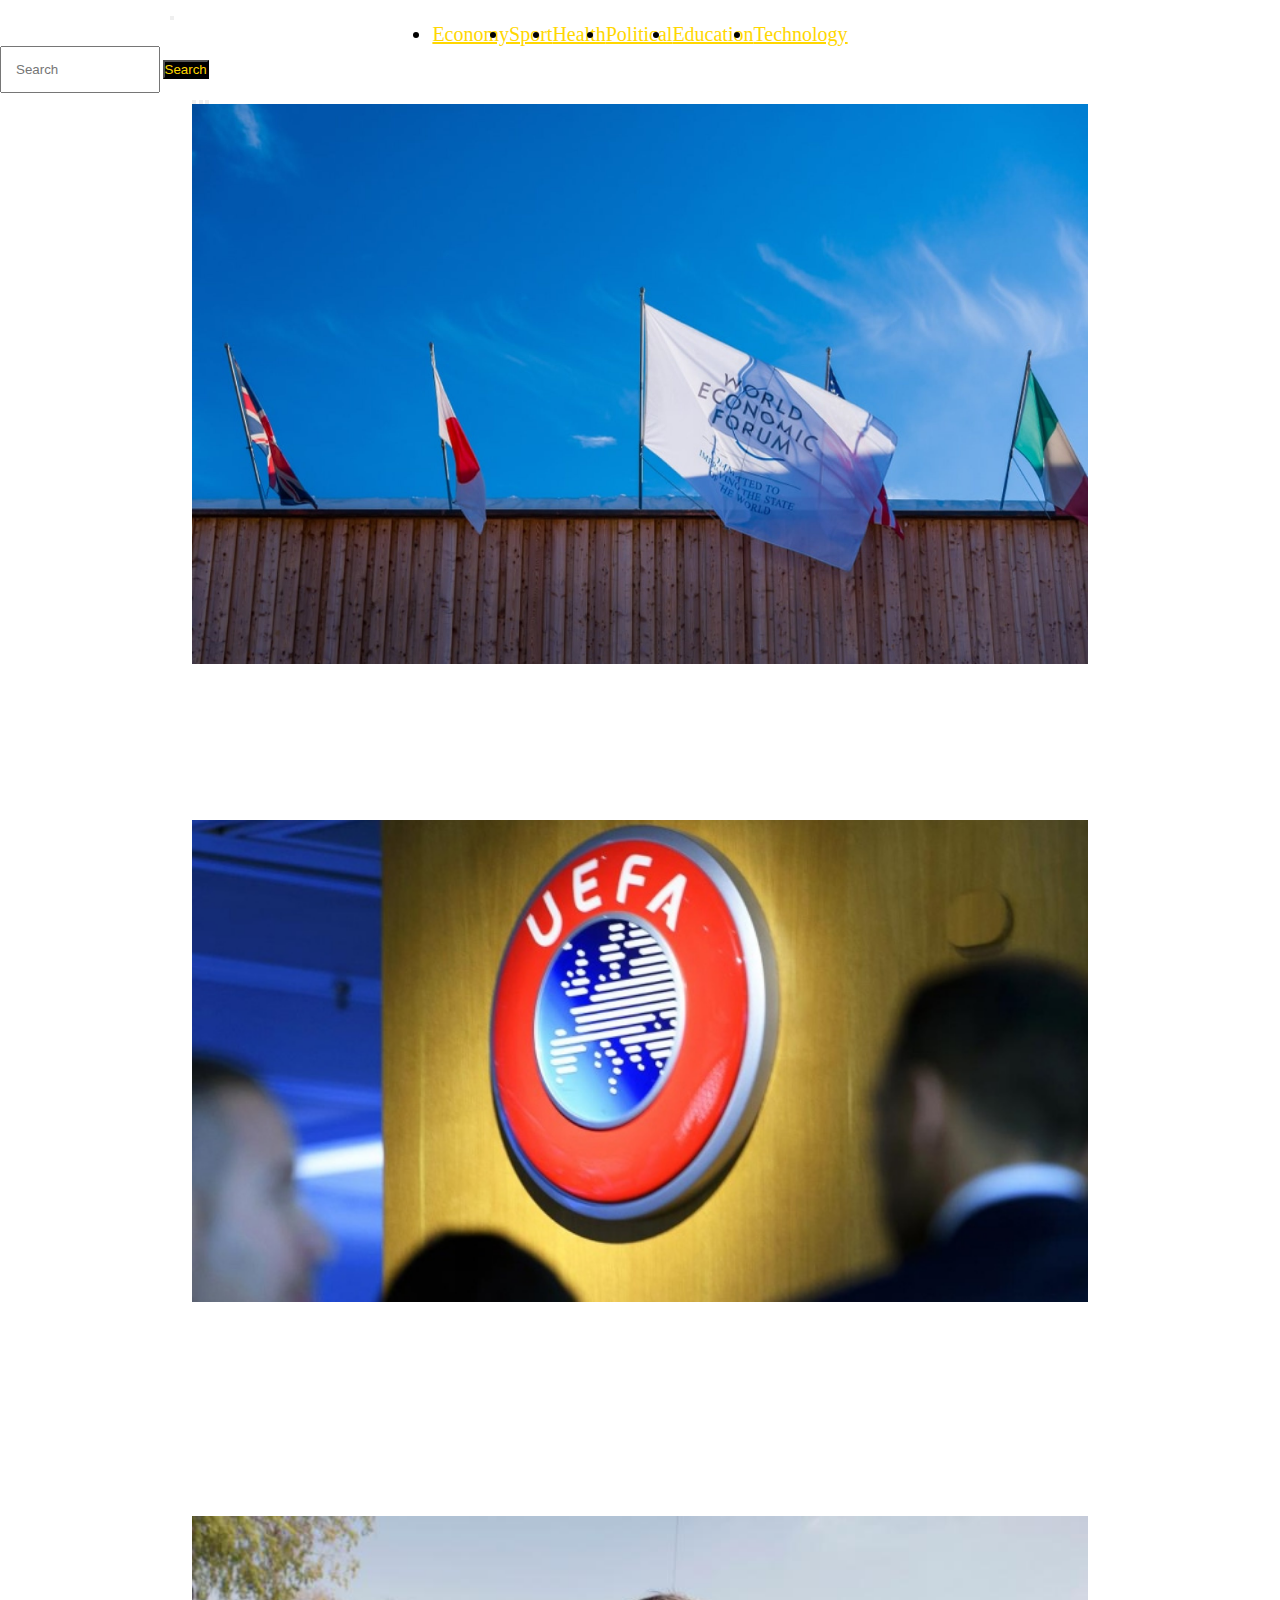
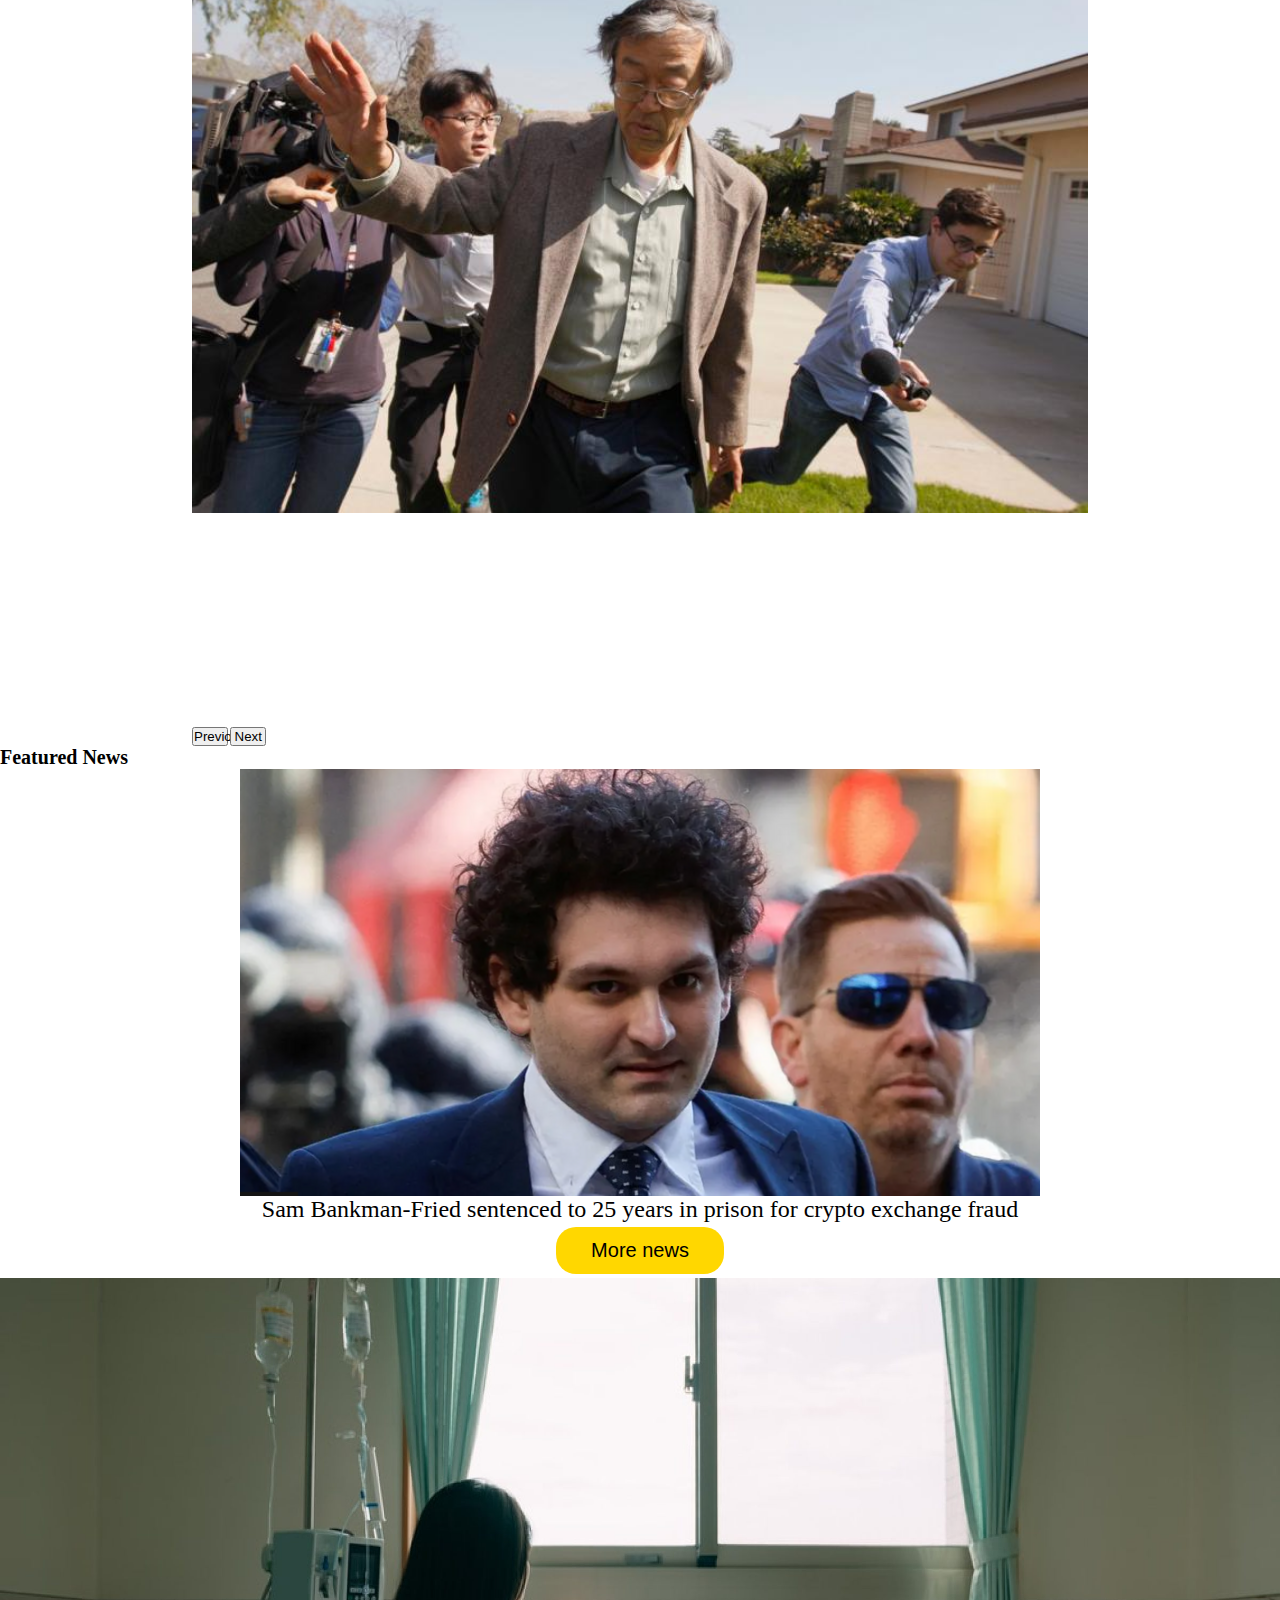
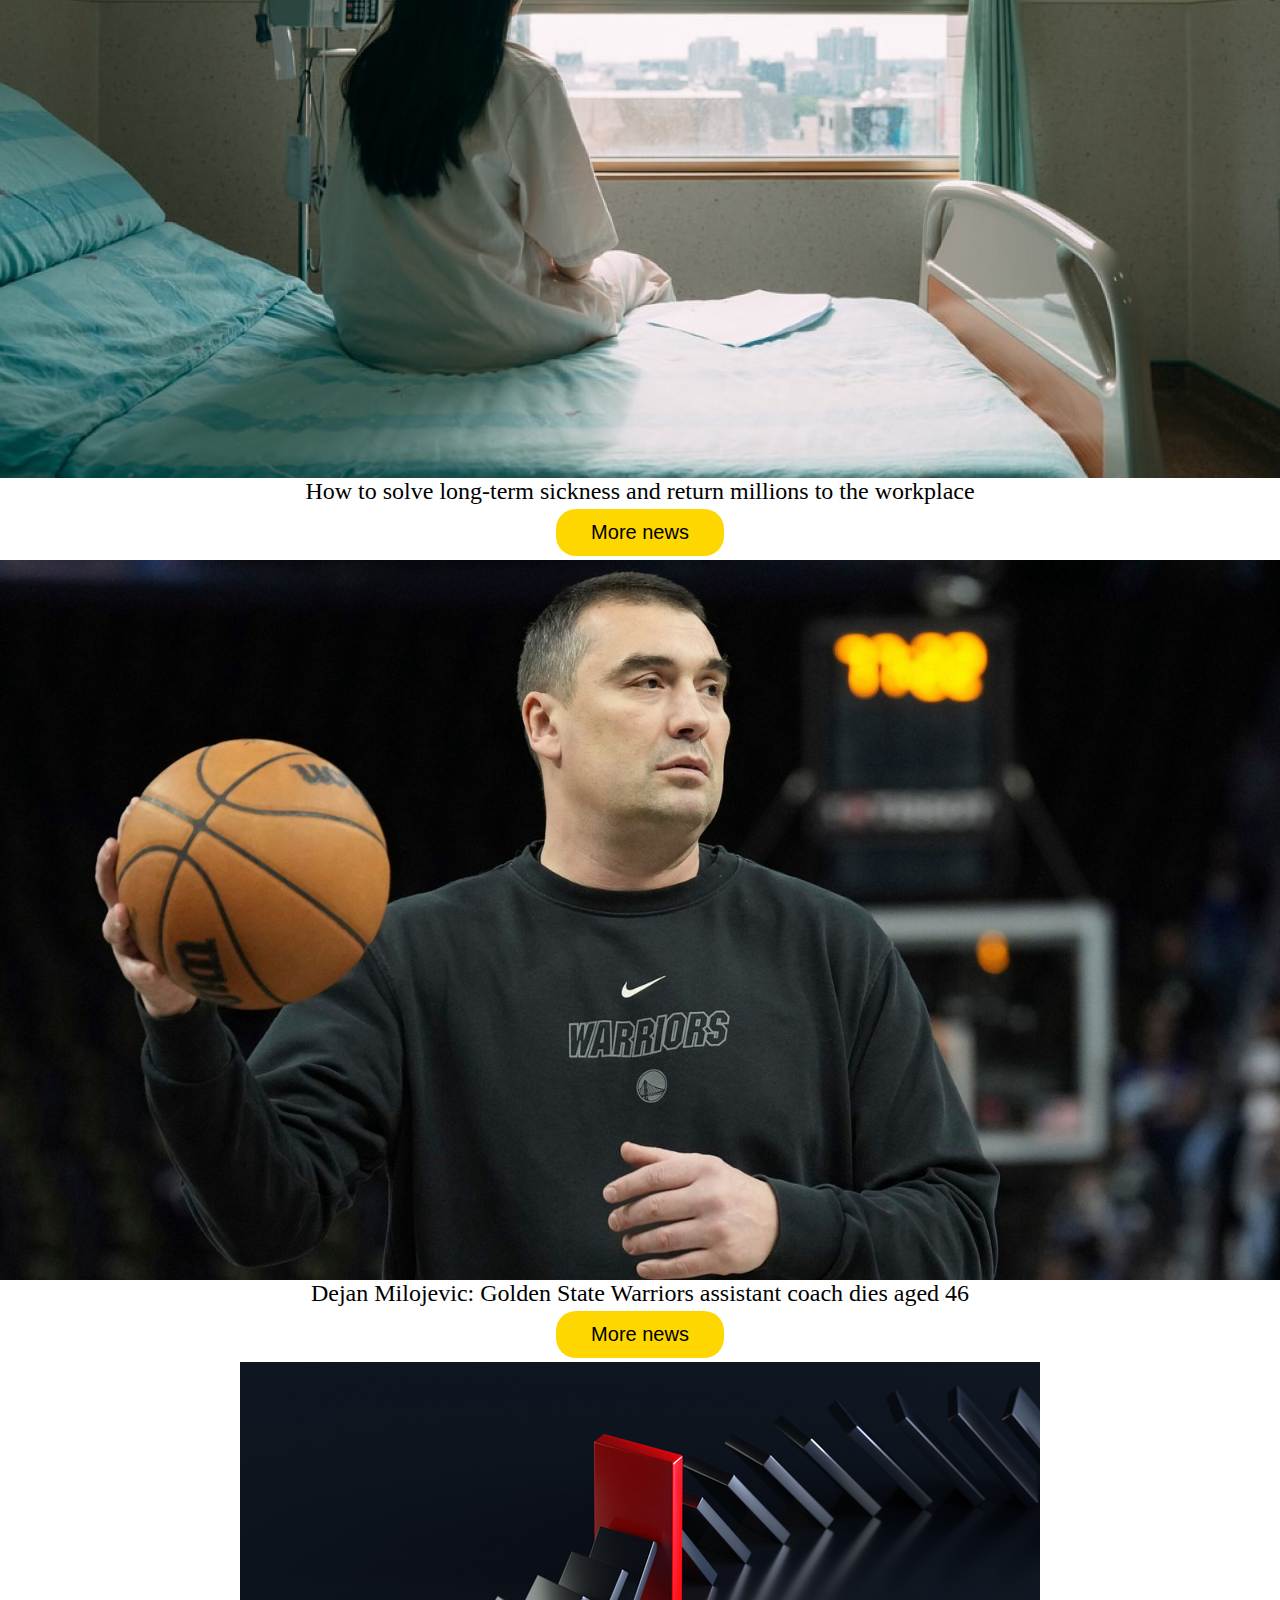
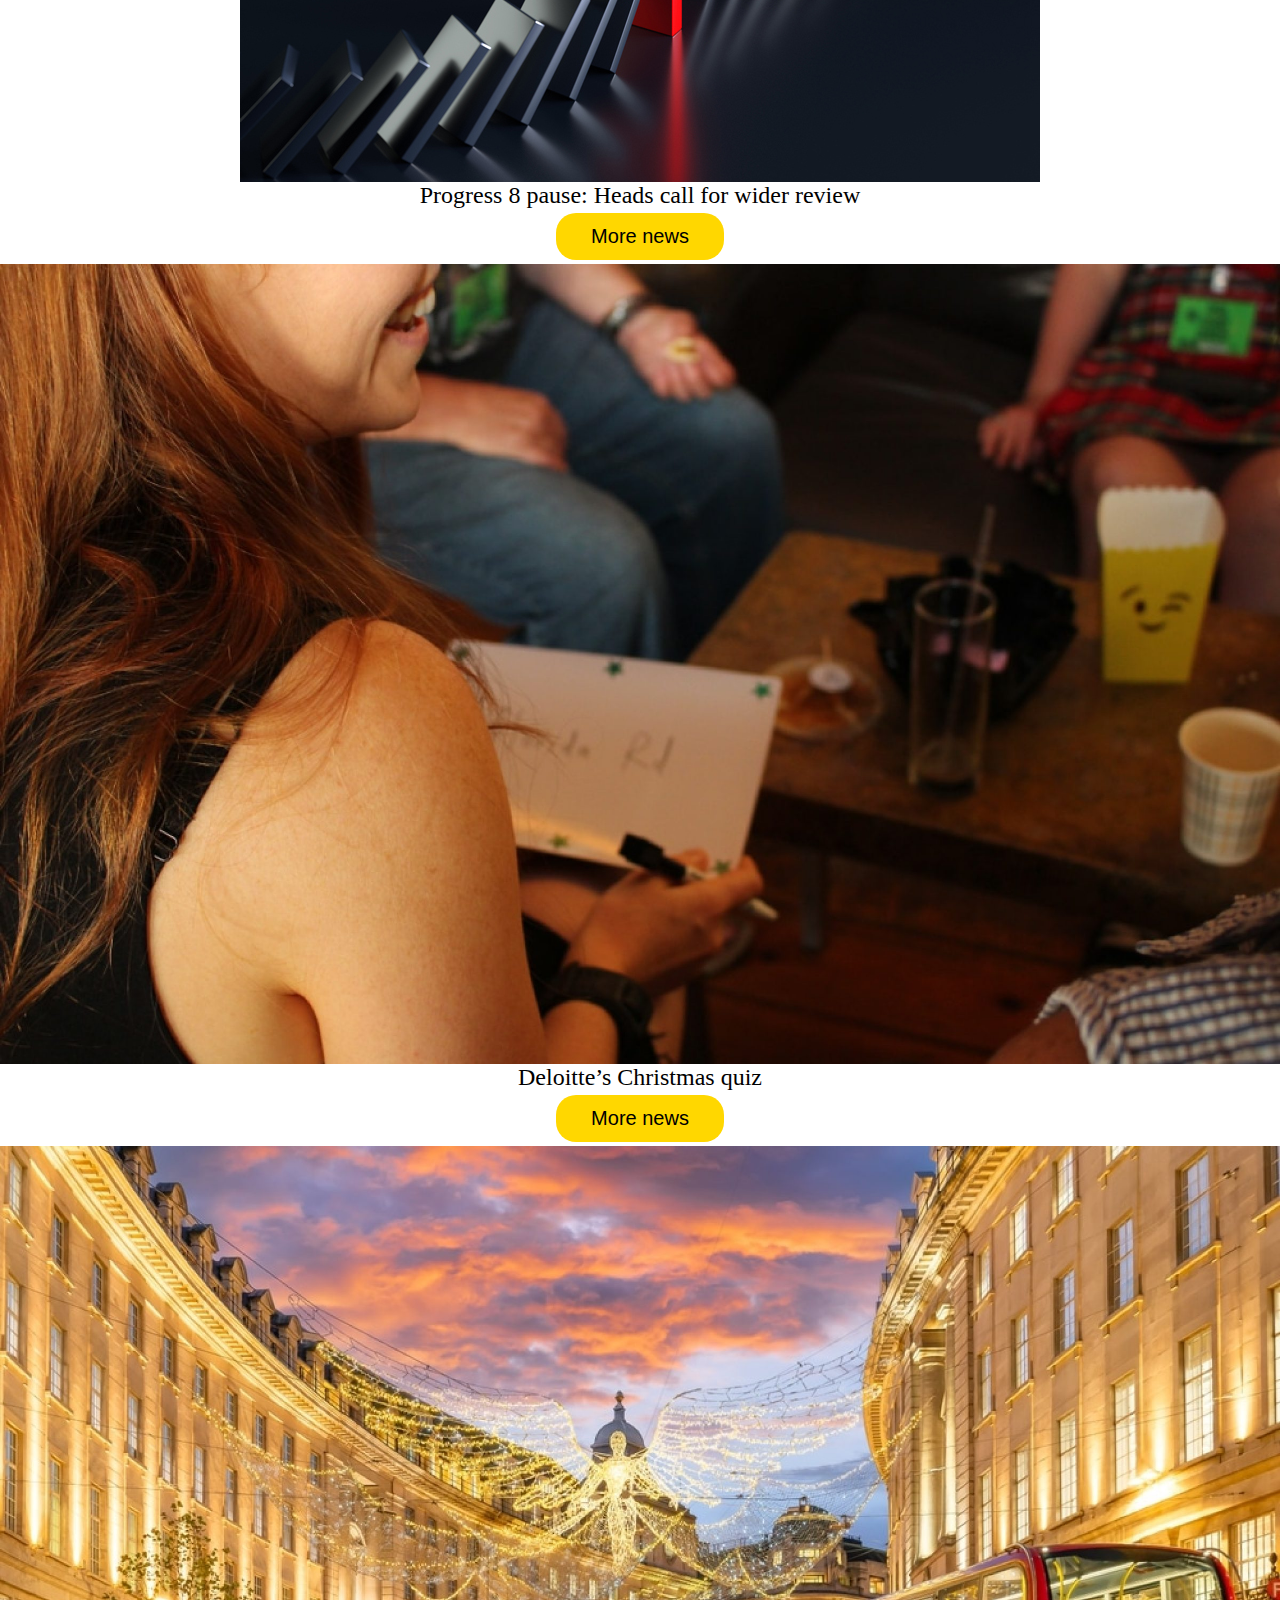
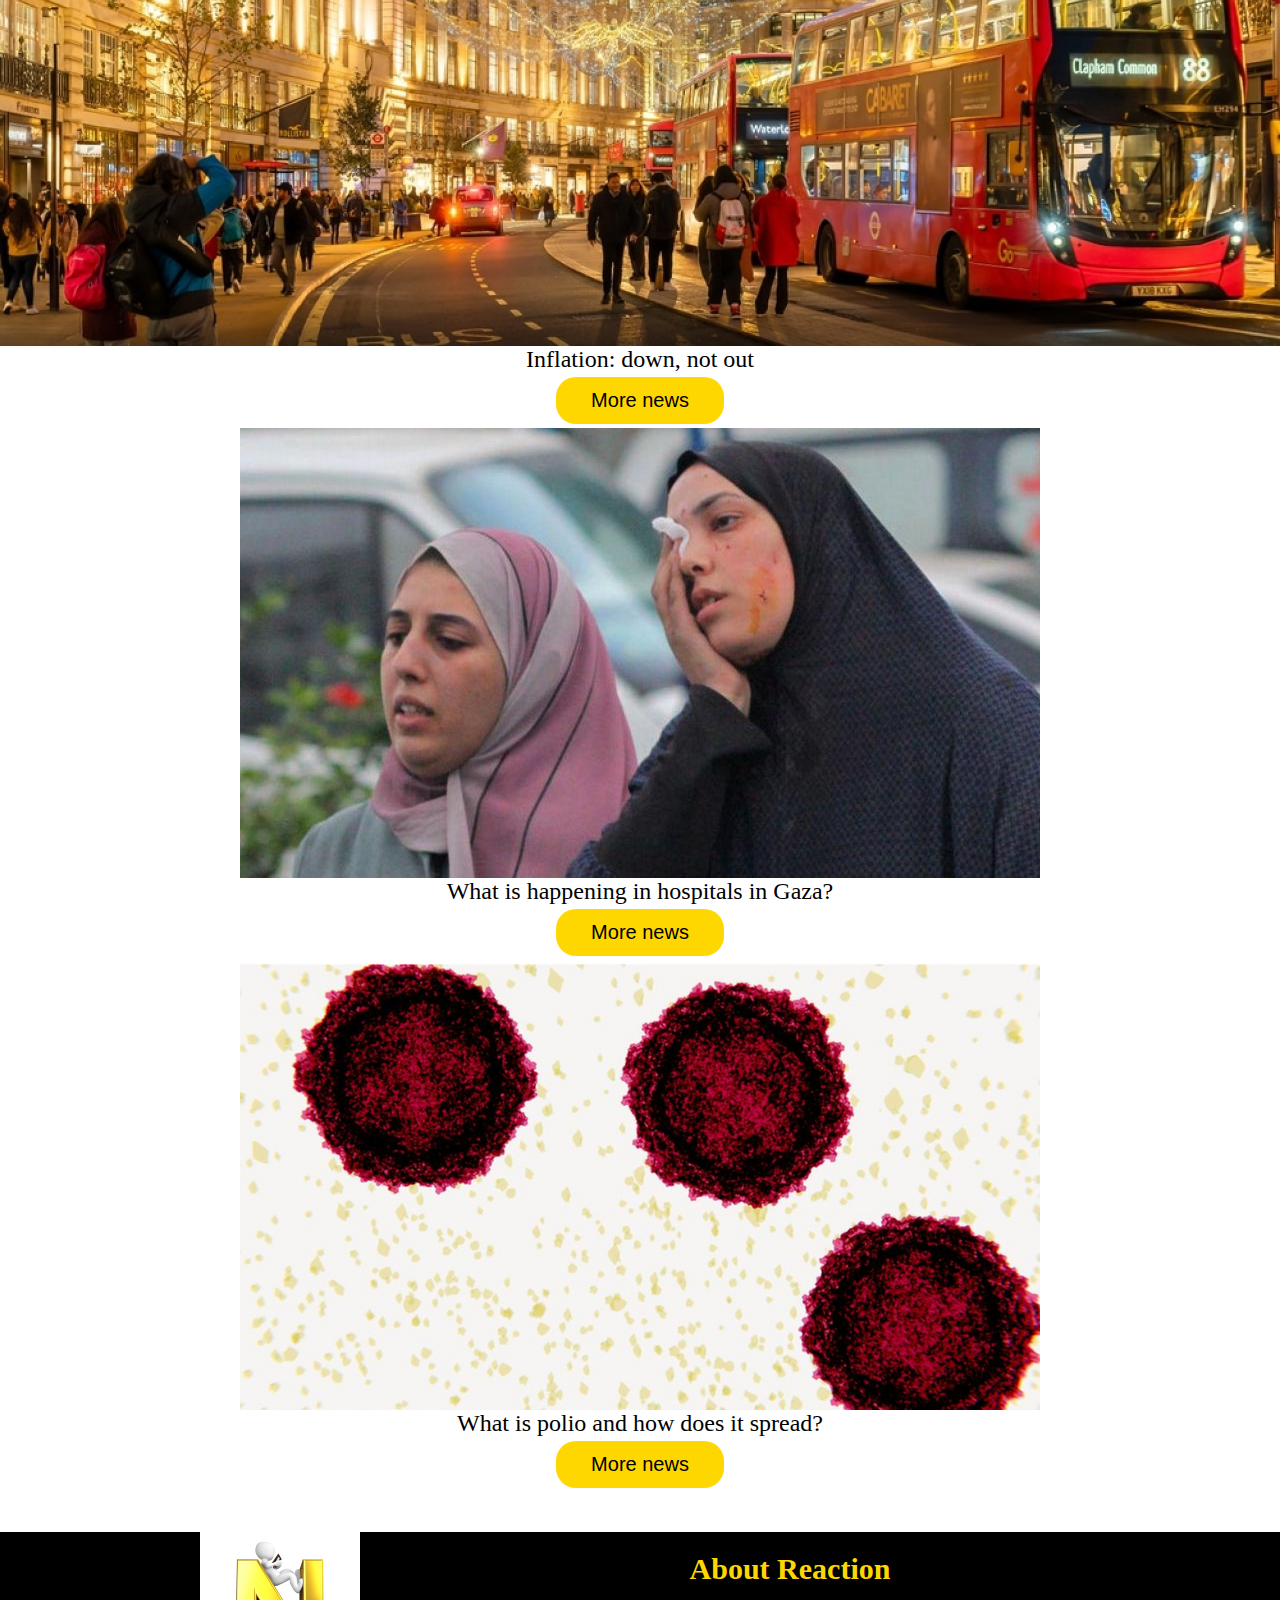
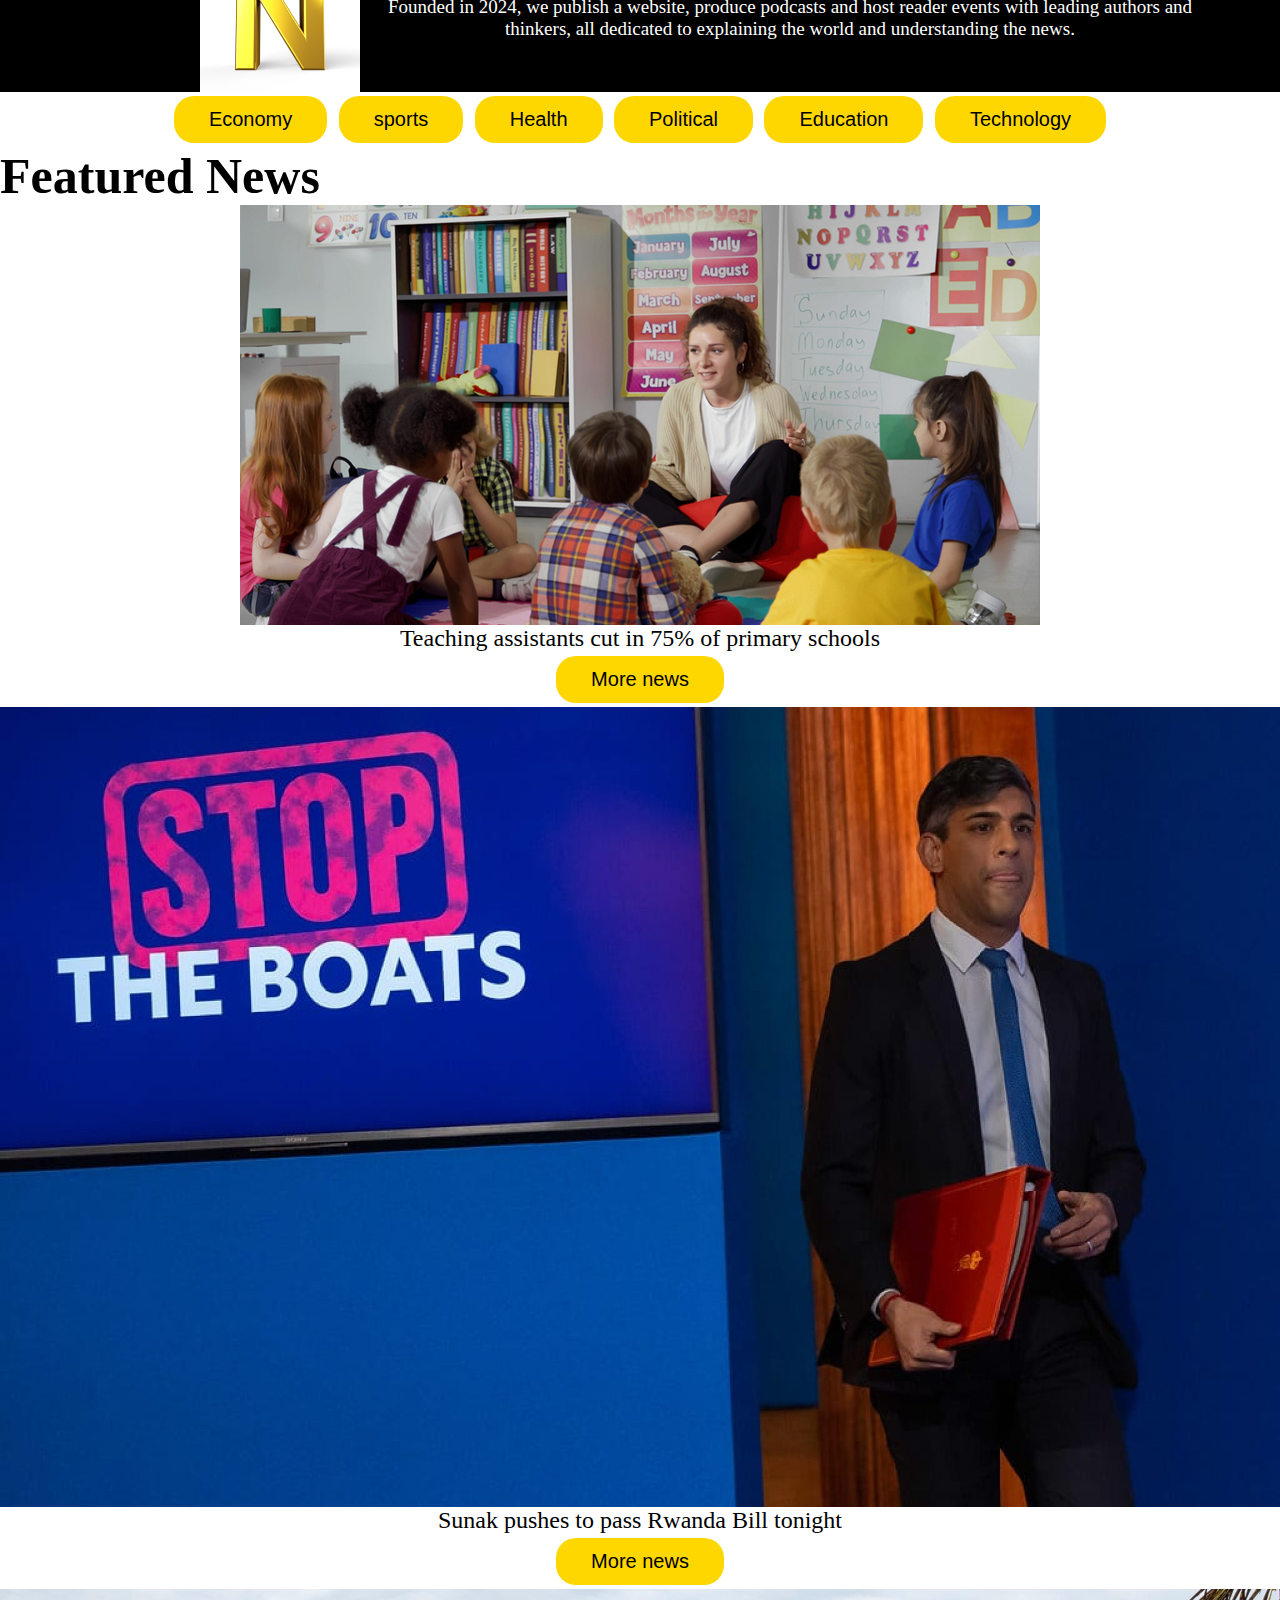
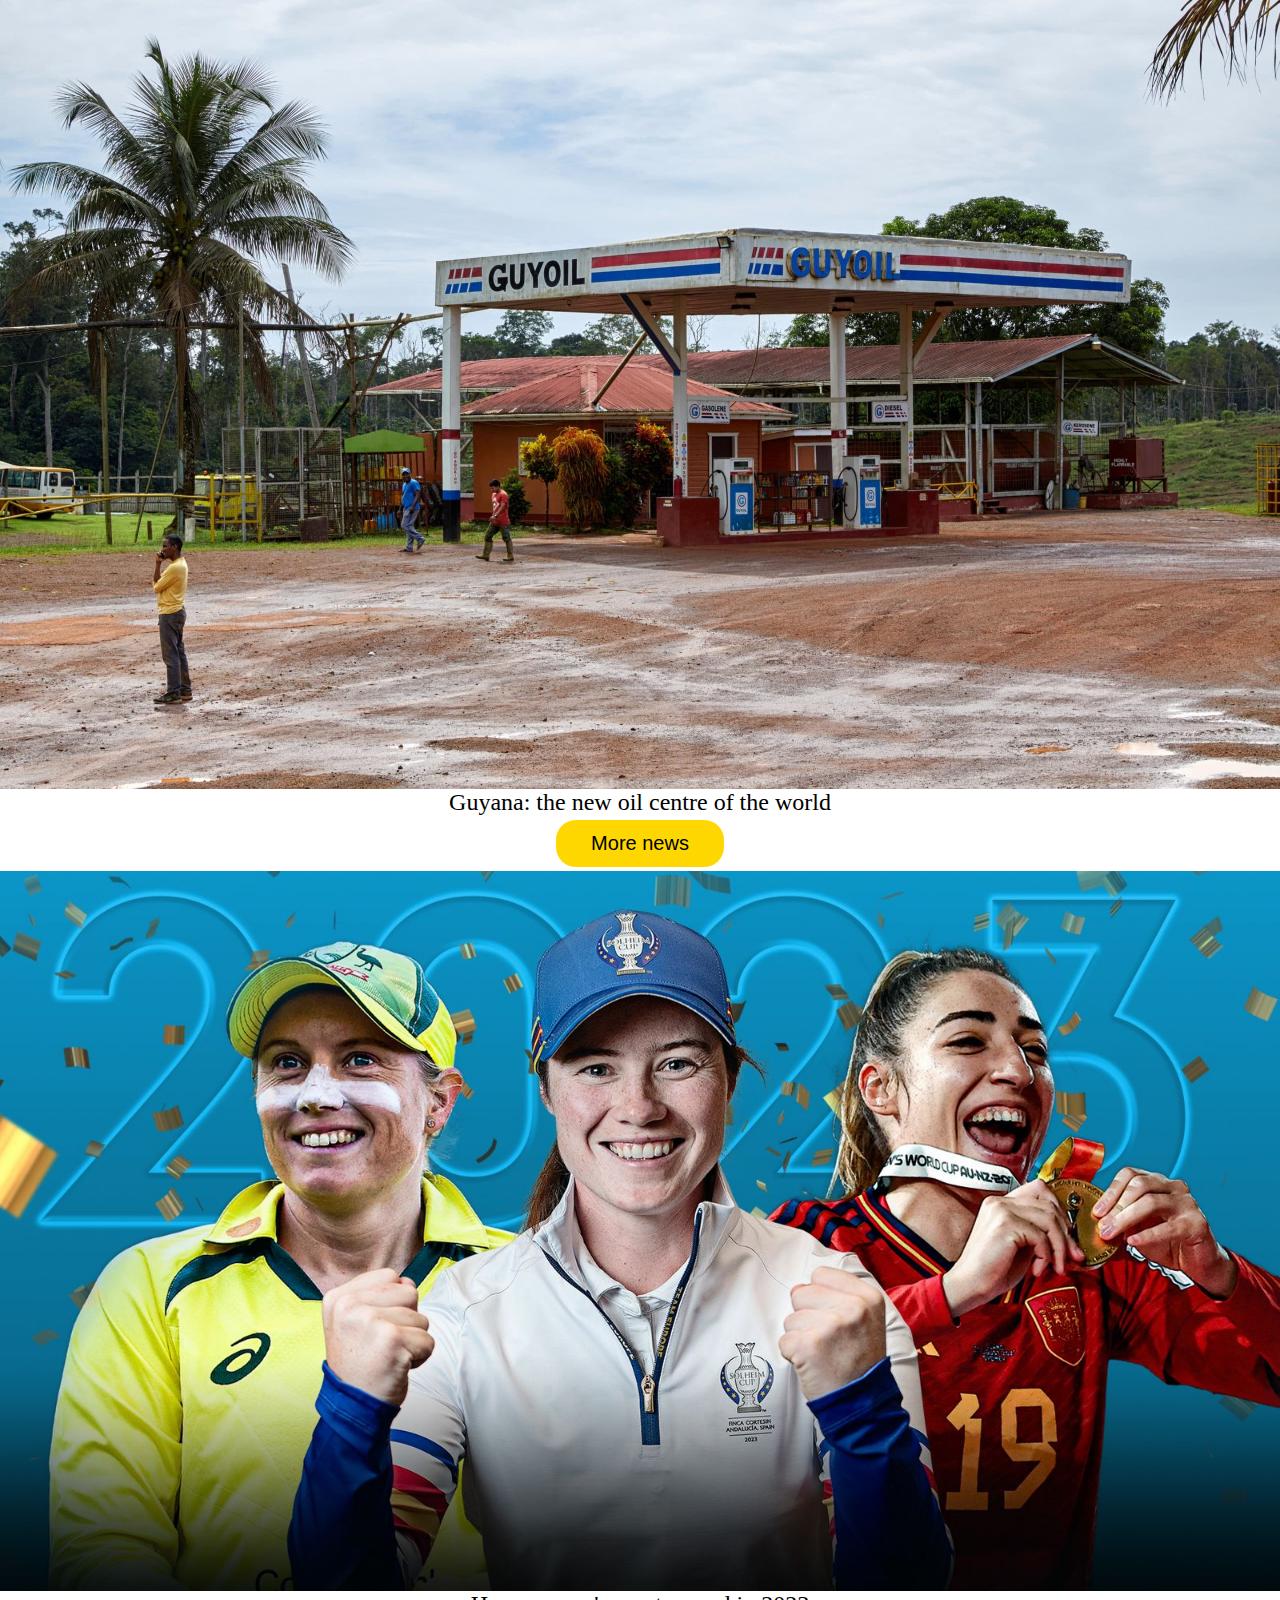
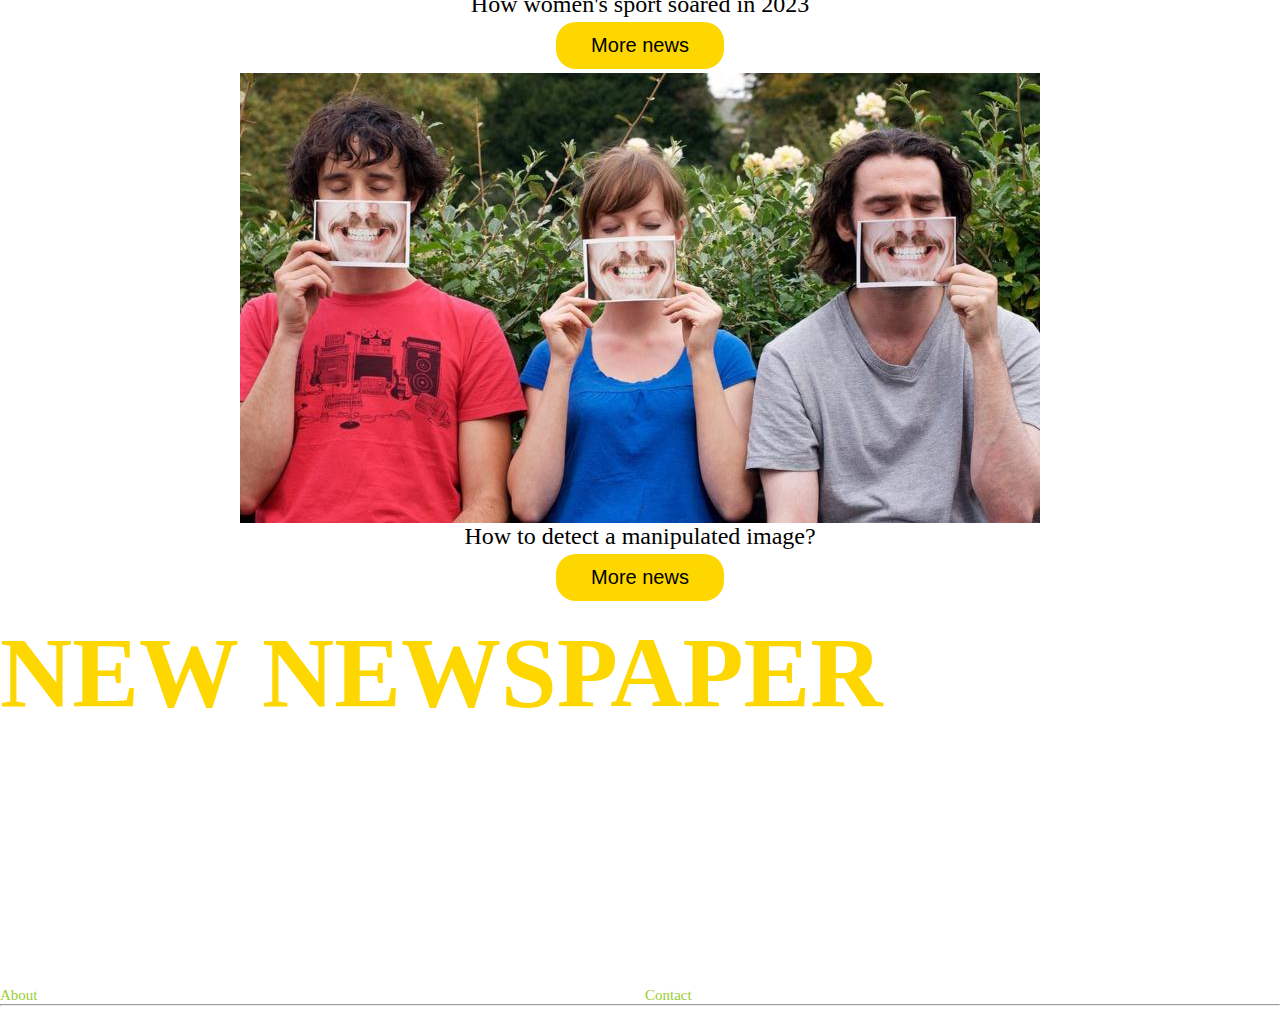
<file: index.html>
<!doctype html>
<html lang="en">
  <head>
    <meta charset="utf-8">
    <meta name="viewport" content="width=device-width, initial-scale=1">
    <title>New NEWSPAPER</title>
    <link
      href="https://cdn.jsdelivr.net/npm/bootstrap@5.3.2/dist/css/bootstrap.min.css"
      rel="stylesheet"
      integrity="sha384-T3c6CoIi6uLrA9TneNEoa7RxnatzjcDSCmG1MXxSR1GAsXEV/Dwwykc2MPK8M2HN"
      crossorigin="anonymous">
    <link rel="stylesheet"
      href="https://cdnjs.cloudflare.com/ajax/libs/font-awesome/6.5.1/css/all.min.css"
      integrity="sha512-DTOQO9RWCH3ppGqcWaEA1BIZOC6xxalwEsw9c2QQeAIftl+Vegovlnee1c9QX4TctnWMn13TZye+giMm8e2LwA=="
      crossorigin="anonymous" referrerpolicy="no-referrer" />
    <link rel="stylesheet" href="css/style.css">
  </head>
  <body>
    <!-- Navbar Start-->
    <nav class="navbar navbar-expand-lg bg-black">
      <div class="container-fluid">
        <a class="navbar-brand" href="index.html">NEW NEWSPAPER</a>
        <button class="navbar-toggler" type="button"
          data-bs-toggle="collapse"
          data-bs-target="#navbarSupportedContent"
          aria-controls="navbarSupportedContent" aria-expanded="false"
          aria-label="Toggle navigation">
          <span class="navbar-toggler-icon"></span>
        </button>
        <div class="collapse navbar-collapse"
          id="navbarSupportedContent">
          <ul class="navbar-nav me-auto mb-2 mb-lg-0">
            <li class="nav-item">
              <a class="nav-link" aria-current="page"
                href="economy.html">Economy</a>
            </li>
            <li class="nav-item">
              <a class="nav-link" aria-current="page"
                href="sports.html">Sport</a>
            </li>
            <li class="nav-item">
              <a class="nav-link" aria-current="page"
                href="health.html">Health</a>
            </li>
            <li class="nav-item">
              <a class="nav-link" aria-current="page"
                href="political.html">Political</a>
            </li>
            <li class="nav-item">
              <a class="nav-link" aria-current="page"
                href="education.html">Education</a>
            </li>
            <li class="nav-item">
              <a class="nav-link" aria-current="page"
                href="technology.html">Technology</a>
            </li>
          </ul>
          <form class="d-flex" role="search">
            <input class="form-control me-2" type="search"
              placeholder="Search" aria-label="Search">
            <button class="btn btn-outline-success"
              type="submit">Search</button>
          </form>
        </div>
      </div>
    </nav>
    <!-- Navbar End-->
    <!-- Home Start-->
    <!-- Home Carousel Start-->
    <div id="carouselExampleCaptions" class="carousel slide mt-5">
      <div class="carousel-indicators">
        <button type="button" data-bs-target="#carouselExampleCaptions"
          data-bs-slide-to="0" class="active" aria-current="true"
          aria-label="Slide 1"></button>
        <button type="button" data-bs-target="#carouselExampleCaptions"
          data-bs-slide-to="1" aria-label="Slide 2"></button>
        <button type="button" data-bs-target="#carouselExampleCaptions"
          data-bs-slide-to="2" aria-label="Slide 3"></button>
      </div>
      <div class="carousel-inner">
        <div class="carousel-item active">
          <img src="images/economy1.jpg" class="d-block w-100" alt="...">
          <div class="carousel-caption d-none d-md-block">
            <h2>Do we still need Davos?</h2>
            <p>If the WEF achieves just a hundredth or even a thousandth of what it purports to be striving for, it is better than nothing at all.</p>
          </div>
        </div>
        <div class="carousel-item">
          <img src="images/sports1.jpg" class="d-block w-100" alt="...">
          <div class="carousel-caption d-none d-md-block">
            <h2>UEFA announced its revenue distribution system</h2>
            <p>According to the statement made by UEFA, 2.46 billion euros (74.38 percent) of the 3.31 billion euros</p>
          </div>
        </div>
        <div class="carousel-item">
          <img src="images/technology1.jpg" class="d-block w-100" alt="...">
          <div class="carousel-caption d-none d-md-block">
            <h2>Seven standout moments in Bitcoin's history</h2>
            <p>Bitcoin has been on the agenda recently, both with its new record and with the punishment </p>
          </div>
        </div>
      </div>
      <button class="carousel-control-prev" type="button"
        data-bs-target="#carouselExampleCaptions" data-bs-slide="prev">
        <span class="carousel-control-prev-icon" aria-hidden="true"></span>
        <span class="visually-hidden">Previous</span>
      </button>
      <button class="carousel-control-next" type="button"
        data-bs-target="#carouselExampleCaptions" data-bs-slide="next">
        <span class="carousel-control-next-icon" aria-hidden="true"></span>
        <span class="visually-hidden">Next</span>
      </button>
    </div>
    <!-- Home Carousel End-->
    <!-- Home Featured News Start-->
    <h1 class="text text-center mt-5 bg-black text-warning">Featured News</h1>
    <div class="container mt-5">
      <div class="row">
        <div class="col-md-8">
          <div class="content">
            <img src="images/technology5.jpg" alt="Büyük Fotoğraf">
            <p>Sam Bankman-Fried sentenced to 25 years in prison for crypto exchange fraud</p>
            <button class="btn-custom">More news</button>
          </div>
          <div class="content mt-2">
            <img src="images/political4.jpg" alt="Büyük Fotoğraf">
            <p>How to solve long-term sickness and return millions to the workplace</p>
            <button class="btn-custom">More news</button>
          </div>
          <div class="content mt-2">
            <img src="images/sports14.jpg" alt="Büyük Fotoğraf">
            <p>Dejan Milojevic: Golden State Warriors assistant coach dies aged 46</p>
            <button class="btn-custom">More news</button>
          </div>
        </div>
        <div class="col-md-4">
          <div class="content">
            <img src="images/education13.jpg" alt="Küçük Fotoğraf">
            <p>Progress 8 pause: Heads call for wider review</p>
            <button class="btn-custom">More news</button>
          </div>
          <div class="content mt-2">
            <img src="images/economy18.jpg" alt="Küçük Fotoğraf">
            <p>Deloitte’s Christmas quiz</p>
            <button class="btn-custom">More news</button>
          </div>
          <div class="content mt-2">
            <img src="images/economy17.jpg" alt="Küçük Fotoğraf">
            <p>Inflation: down, not out</p>
            <button class="btn-custom">More news</button>
          </div>
          <div class="content mt-2">
            <img src="images/health9.png" alt="Küçük Fotoğraf">
            <p>What is happening in hospitals in Gaza?</p>
            <button class="btn-custom">More news</button>
          </div>
          <div class="content mt-2">
            <img src="images/health16.png" alt="Küçük Fotoğraf">
            <p>What is polio and how does it spread?</p>
            <button class="btn-custom">More news</button>
          </div>
        </div>
      </div>
    </div>
    <!-- Home Featured News End-->
    <!-- Home About Start-->
    <div class="home-about">
      <div class="box-container">
        <div class="about-img">
          <img src="images/aboutimg.jpg">
        </div>
        <div class="about-text">
          <h2>About Reaction</h2>
          <p>Founded in 2024, we publish a website, produce podcasts and host
            reader events with leading authors and thinkers, all dedicated to
            explaining the world and understanding the news.</p>
        </div>
      </div>
    </div>
    <!-- Home About end -->
    <!-- News Button Group Start -->
    <div class="container mt-5">
      <div class="container-button">
        <button class="btn-custom" onclick="window.location.href='economy.html'">Economy</button>
        <button class="btn-custom" onclick="window.location.href='sports.html'">sports</button>
        <button class="btn-custom" onclick="window.location.href='health.html'">Health</button>
        <button class="btn-custom" onclick="window.location.href='political.html'">Political</button>
        <button class="btn-custom" onclick="window.location.href='education.html'">Education</button>
        <button class="btn-custom" onclick="window.location.href='technology.html'">Technology</button>
      </div>
    </div>
    <!-- News Button Group End-->
    <!-- Last Minute News Start-->
    <h1 class="text text-left mt-5 ms-5 text-warning" style="font-size: 5rem;">Featured News</h1>
    <div class="container mt-5">
      <div class="row">
        <div class="col-md-6">
          <div class="content">
            <img src="images/education6.jpg" alt="Büyük Fotoğraf">
            <p>Teaching assistants cut in 75% of primary schools</p>
            <button class="btn-custom">More news</button>
          </div>
        </div>
        <div class="col-md-6">
          <div class="content">
            <img src="images/political1.jpg" alt="Küçük Fotoğraf">
            <p>Sunak pushes to pass Rwanda Bill tonight</p>
            <button class="btn-custom">More news</button>
          </div>
        </div>
        <div class="col-md-4 mt-2">
          <div class="content">
            <img src="images/economy16.jpg" alt="Büyük Fotoğraf">
            <p>Guyana: the new oil centre of the world</p>
            <button class="btn-custom">More news</button>
          </div>
        </div>
        <div class="col-md-4 mt-2">
          <div class="content">
            <img src="images/sports13.jpg" alt="Büyük Fotoğraf">
            <p>How women's sport soared in 2023</p>
            <button class="btn-custom">More news</button>
          </div>
        </div>
        <div class="col-md-4 mt-2">
          <div class="content">
            <img src="images/technology8.jpg" alt="Büyük Fotoğraf">
            <p>How to detect a manipulated image?</p>
            <button class="btn-custom">More news</button>
          </div>
        </div>
      </div>
    </div>
    <!-- Last Minute News End-->
    <!-- Home End-->
    <!-- Footer Start-->
    <footer class="bg-black mt-5">
      <div class="row">
        <div class="col-md-6">
          <div class="footer-brand ms-5">
            <h1>NEW NEWSPAPER</h1>
          </div>
          <div class="footer-about">
            <p>Lorem ipsum dolor sit amet consectetur, adipisicing elit.
              Reiciendis quas, ab adipisci dolore deleniti facere. Similique,
              veniam eaque dolorum facere adipisci architecto deserunt
              voluptatem sed ipsa quia doloribus fuga eveniet. Nam possimus,
              voluptatibus nisi facere aliquid ab porro atque natus fugiat
              mollitia dolores ea praesentium. Eos perferendis, iste nisi
              inventore iusto ut repellendus magnam ullam officia enim, quas, a
              accusamus. Ab voluptatum dignissimos ullam saepe quae facere
              deserunt nam reprehenderit! Placeat quo ipsa amet, molestias,
              voluptatum distinctio cupiditate debitis sint consequatur ipsum,
              illum nihil saepe accusamus quibusdam sit. Ad, reprehenderit.</p>
          </div>
        </div>
        <div class="col-md-6">
          <div class="social-icons">
            <a href="#"><i class="fab fa-facebook"></i></a>
            <a href="#"><i class="fab fa-instagram"></i></a>
            <a href="#"><i class="fab fa-twitter"></i></a>
            <a href="#"><i class="fab fa-youtube"></i></a>
            <a href="#"><i class="fab fa-whatsapp"></i></a>
          </div>
          <div class="list-group ms-5">
            <a href="economy.html">Economy</a>
            <a href="sports.html">Sports</a>
            <a href="health.html">Health</a>
            <a href="political.html">Political</a>
            <a href="education.html">Education</a>
            <a href="technology.html">Technology</a>
            <a href="#" style="color: yellowgreen">About</a>
            <a href="#" style="color: yellowgreen">Contact</a>
          </div>
        </div>
        <hr style="font-weight: 100; color: white;">
      <div class="footer-end">
        <p>© Copyright 2024 | MEHMET YORULMAZ | NEW NEWSPAPER</p>
      </div>
    </footer>
    <!-- Footer End-->
    <script
      src="https://cdn.jsdelivr.net/npm/bootstrap@5.3.2/dist/js/bootstrap.bundle.min.js"
      integrity="sha384-C6RzsynM9kWDrMNeT87bh95OGNyZPhcTNXj1NW7RuBCsyN/o0jlpcV8Qyq46cDfL"
      crossorigin="anonymous"></script>
  </body>
</html>
</file>
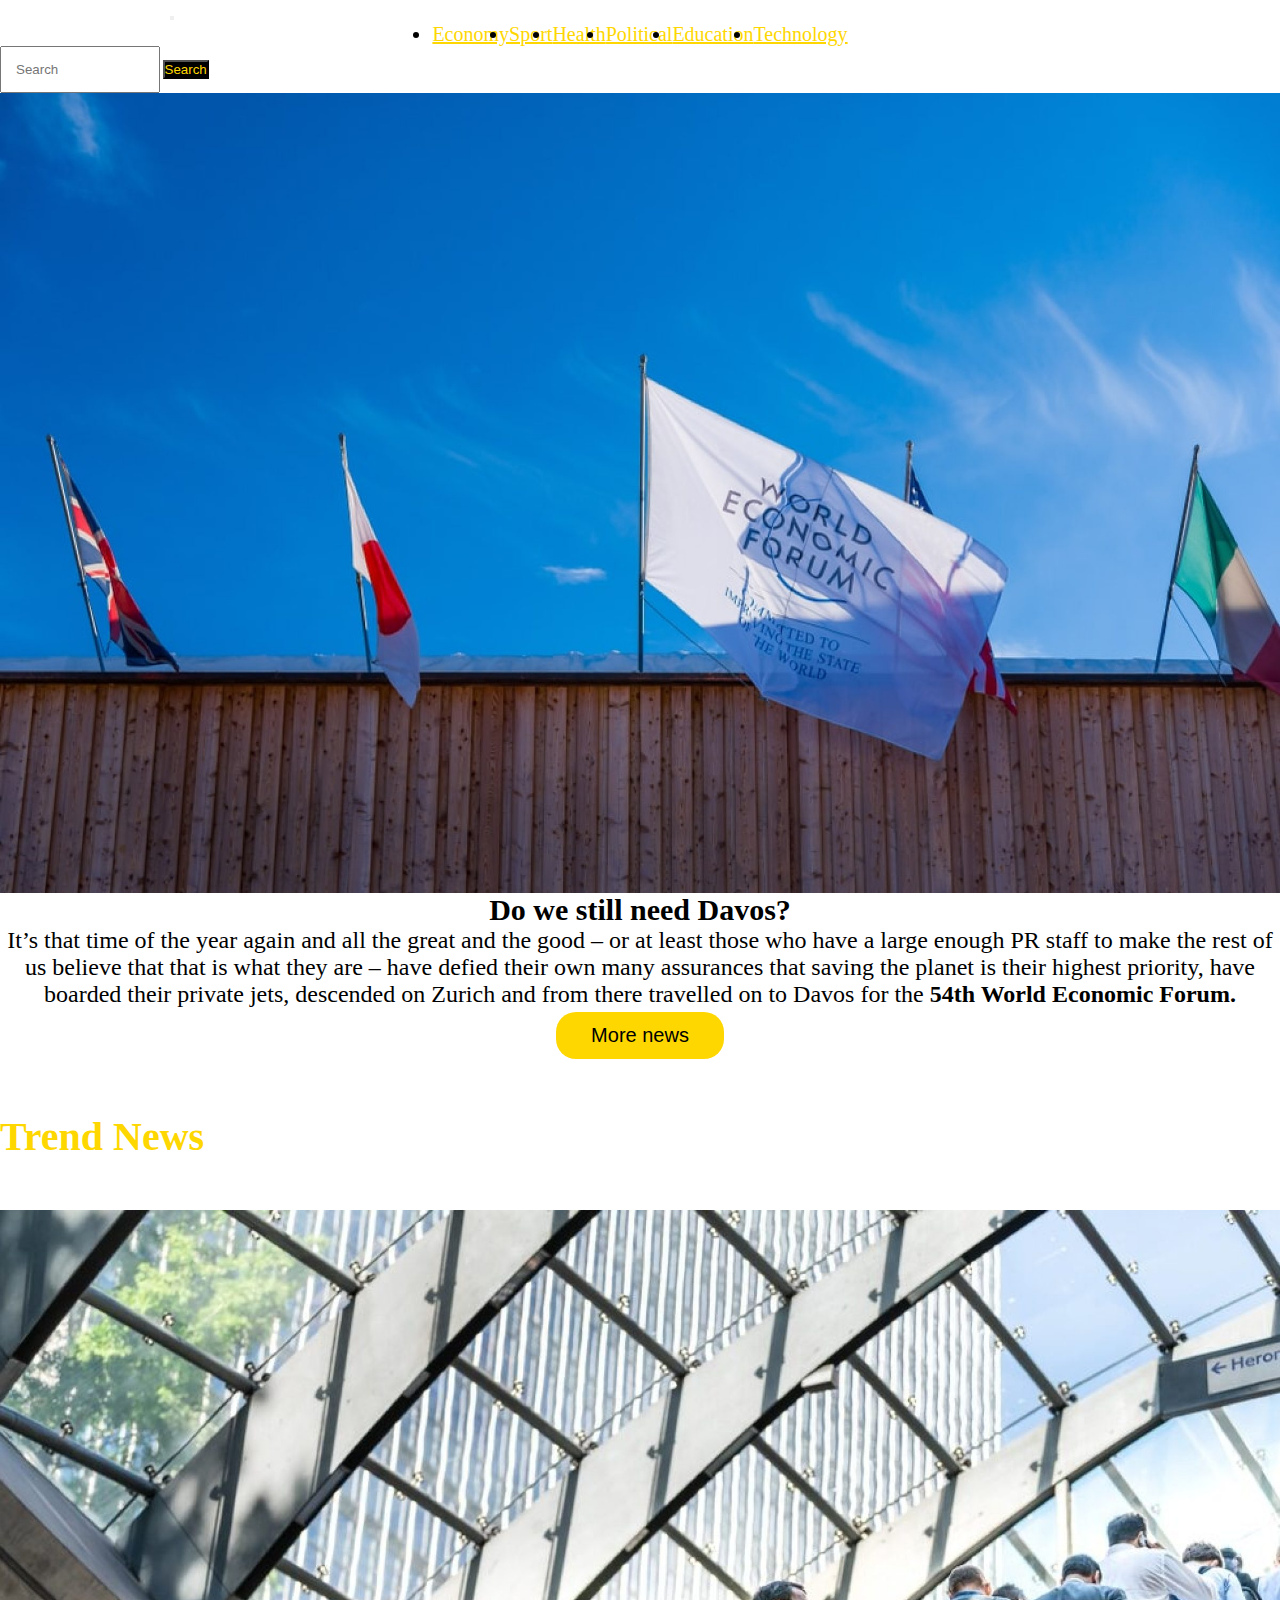
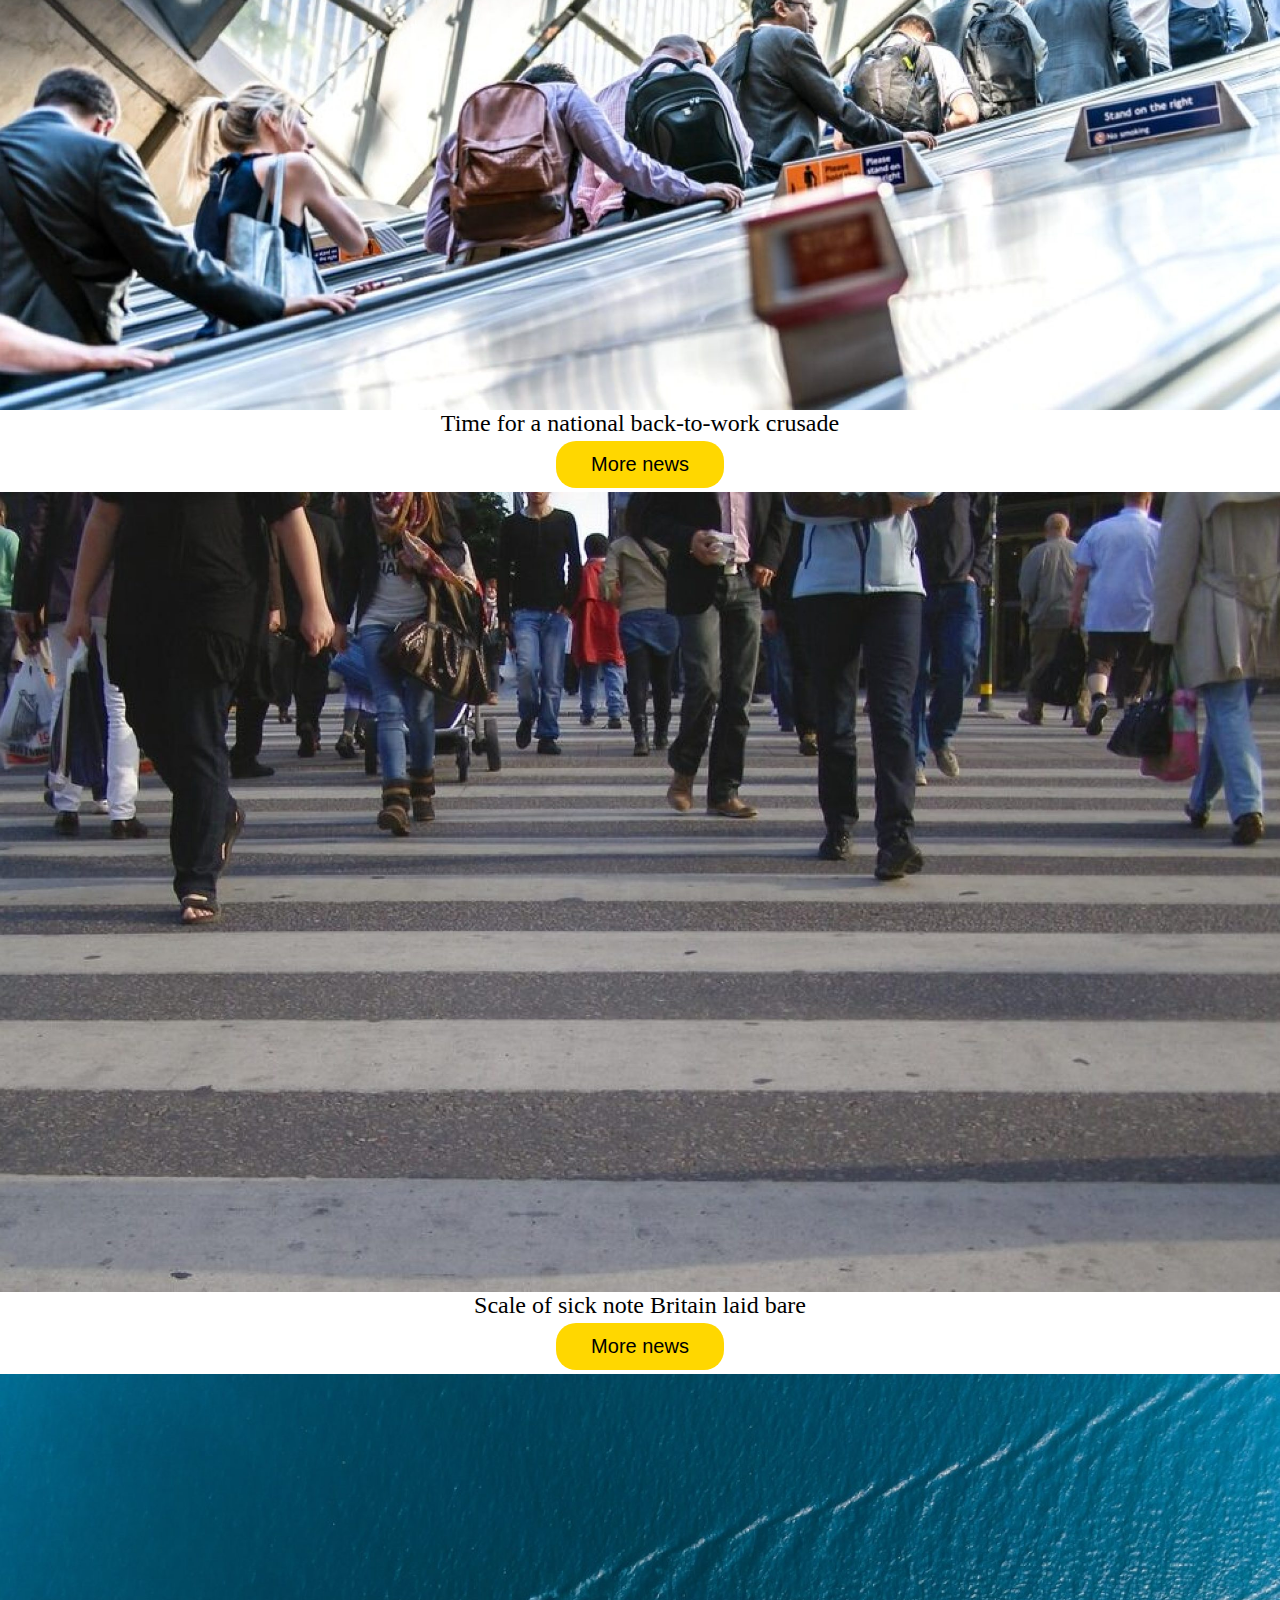
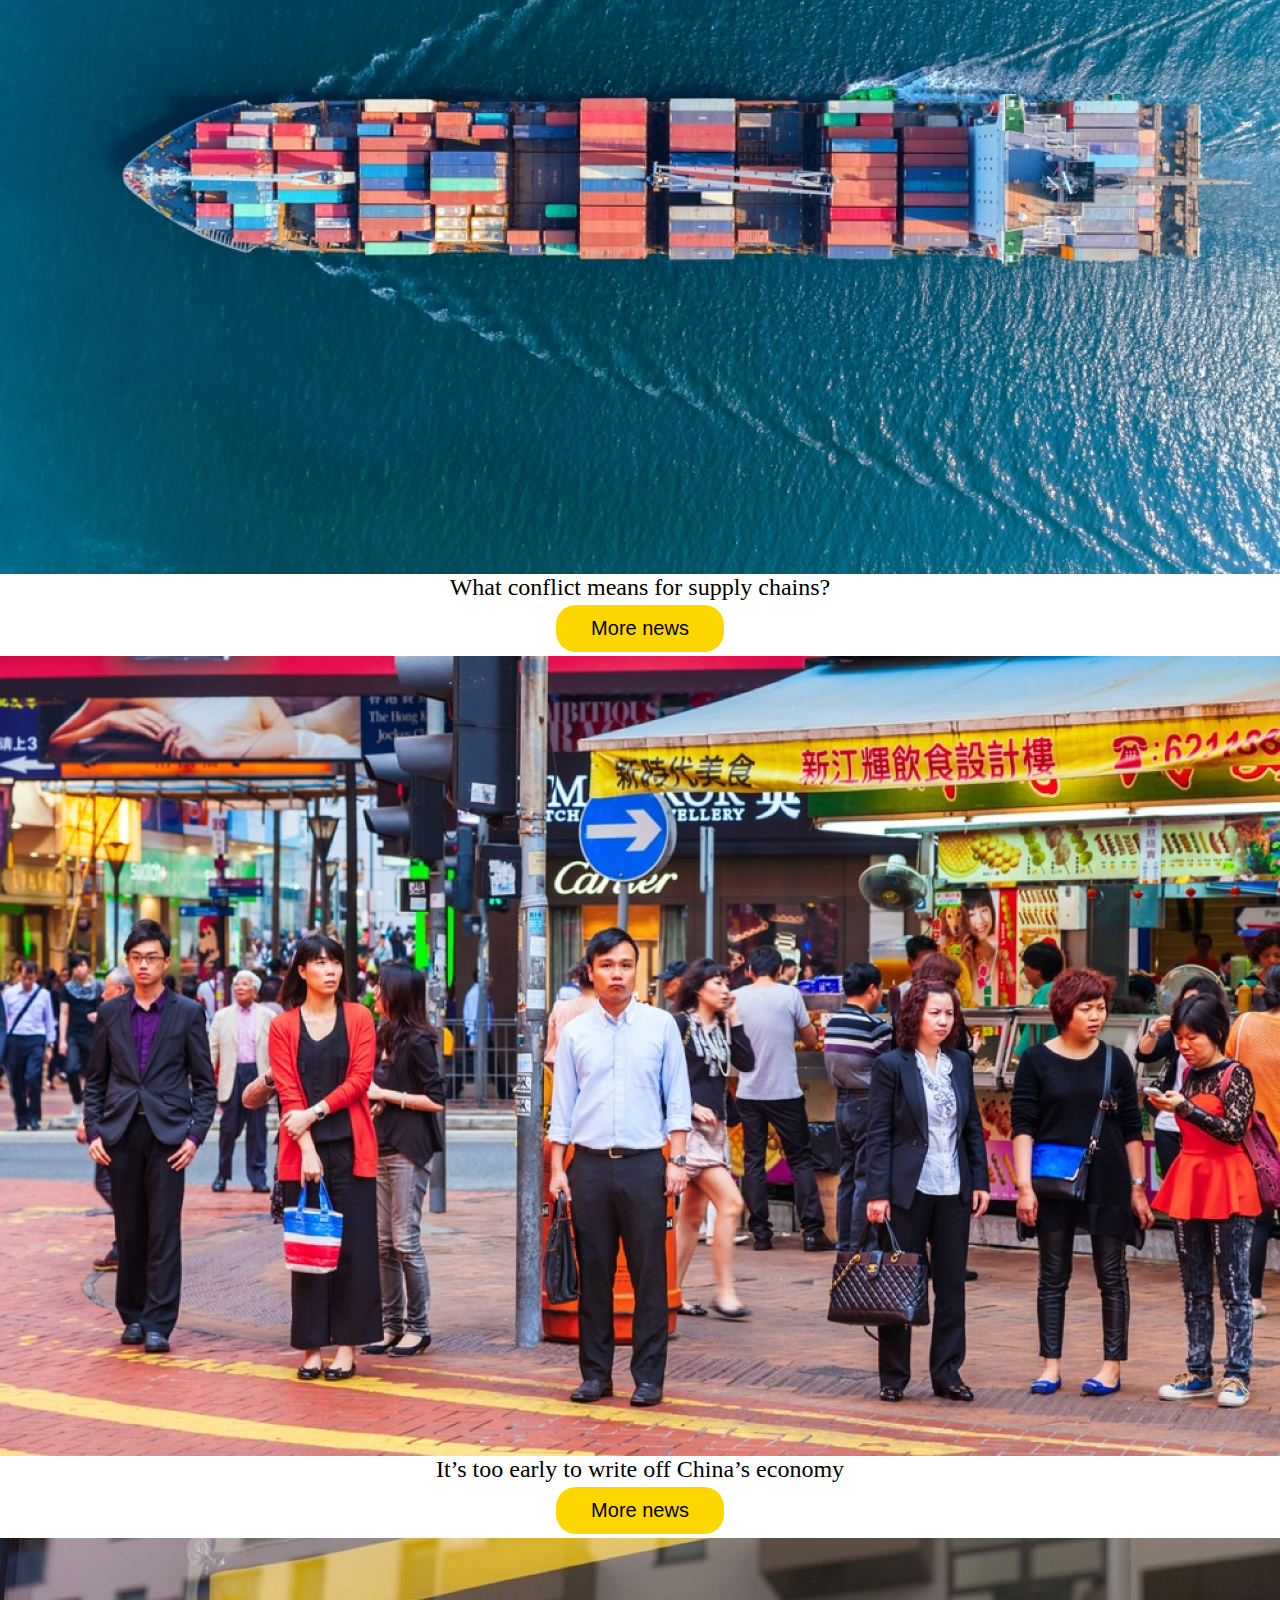
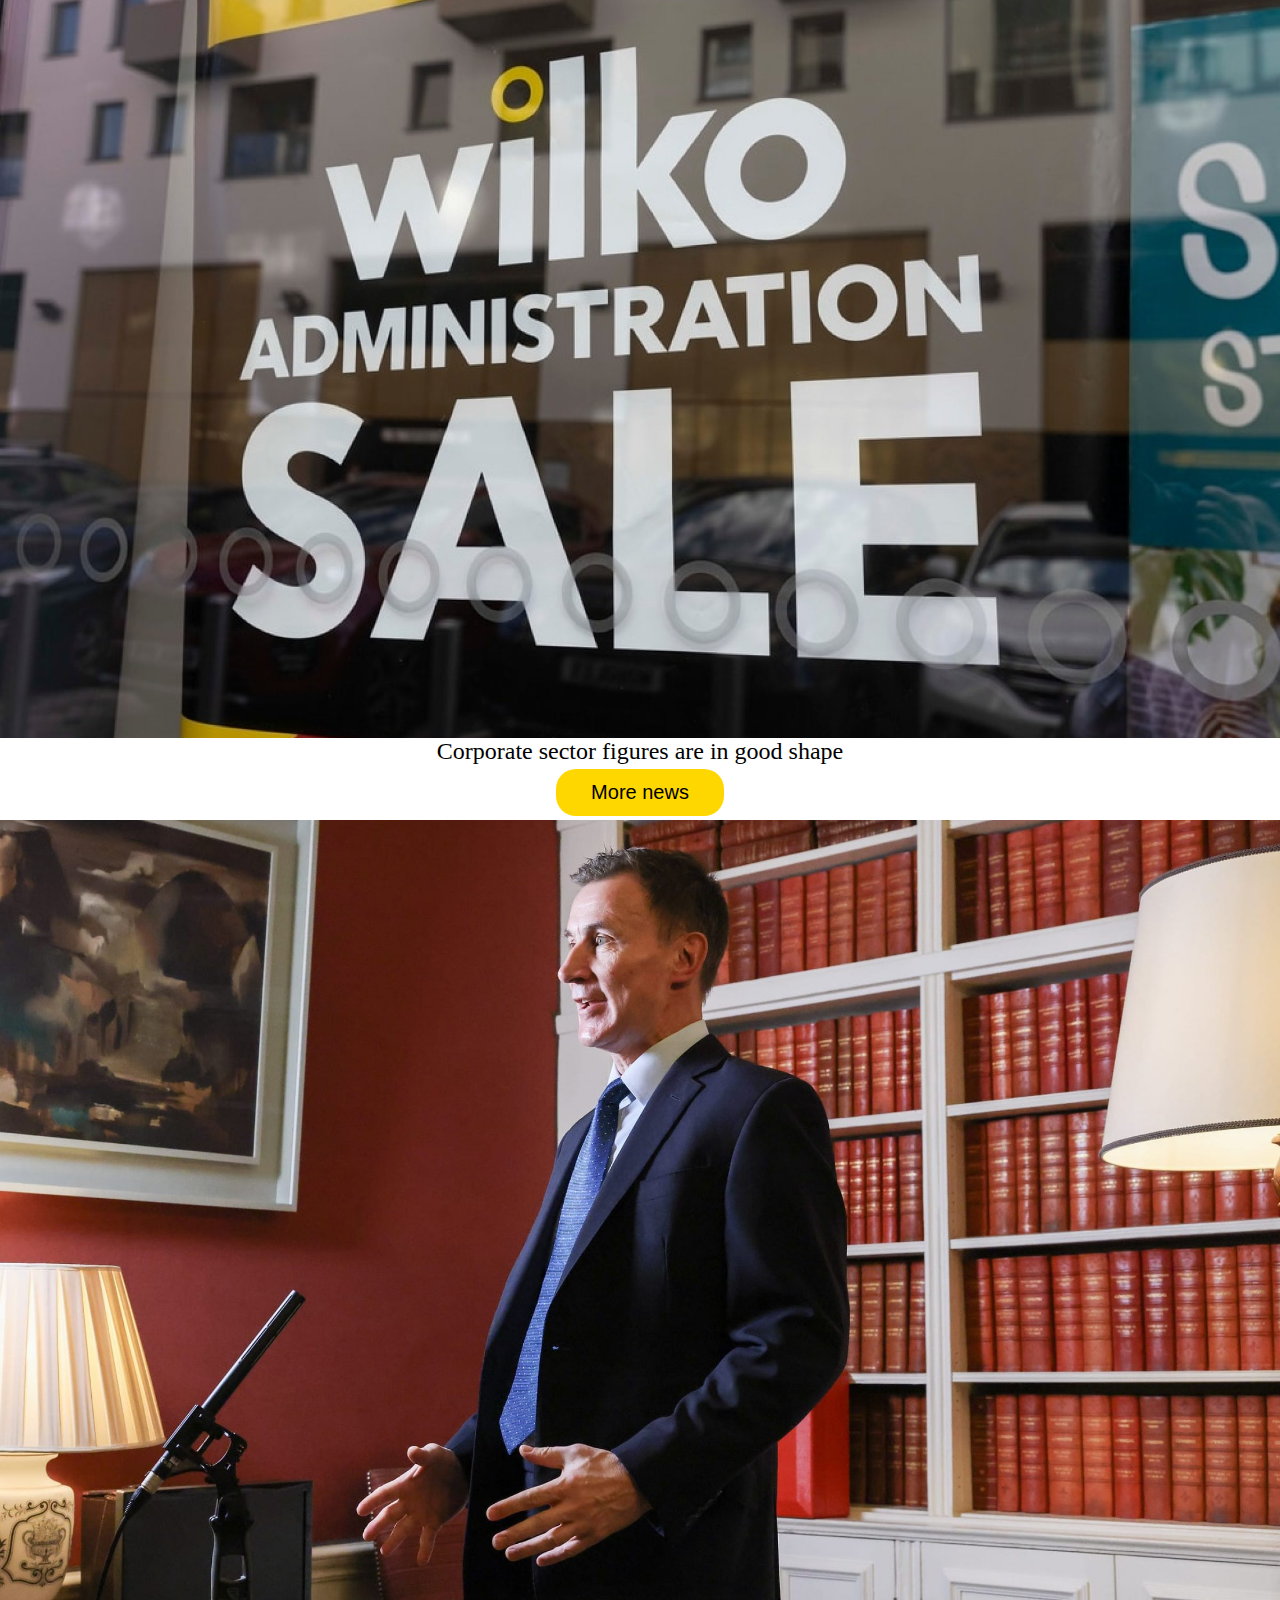
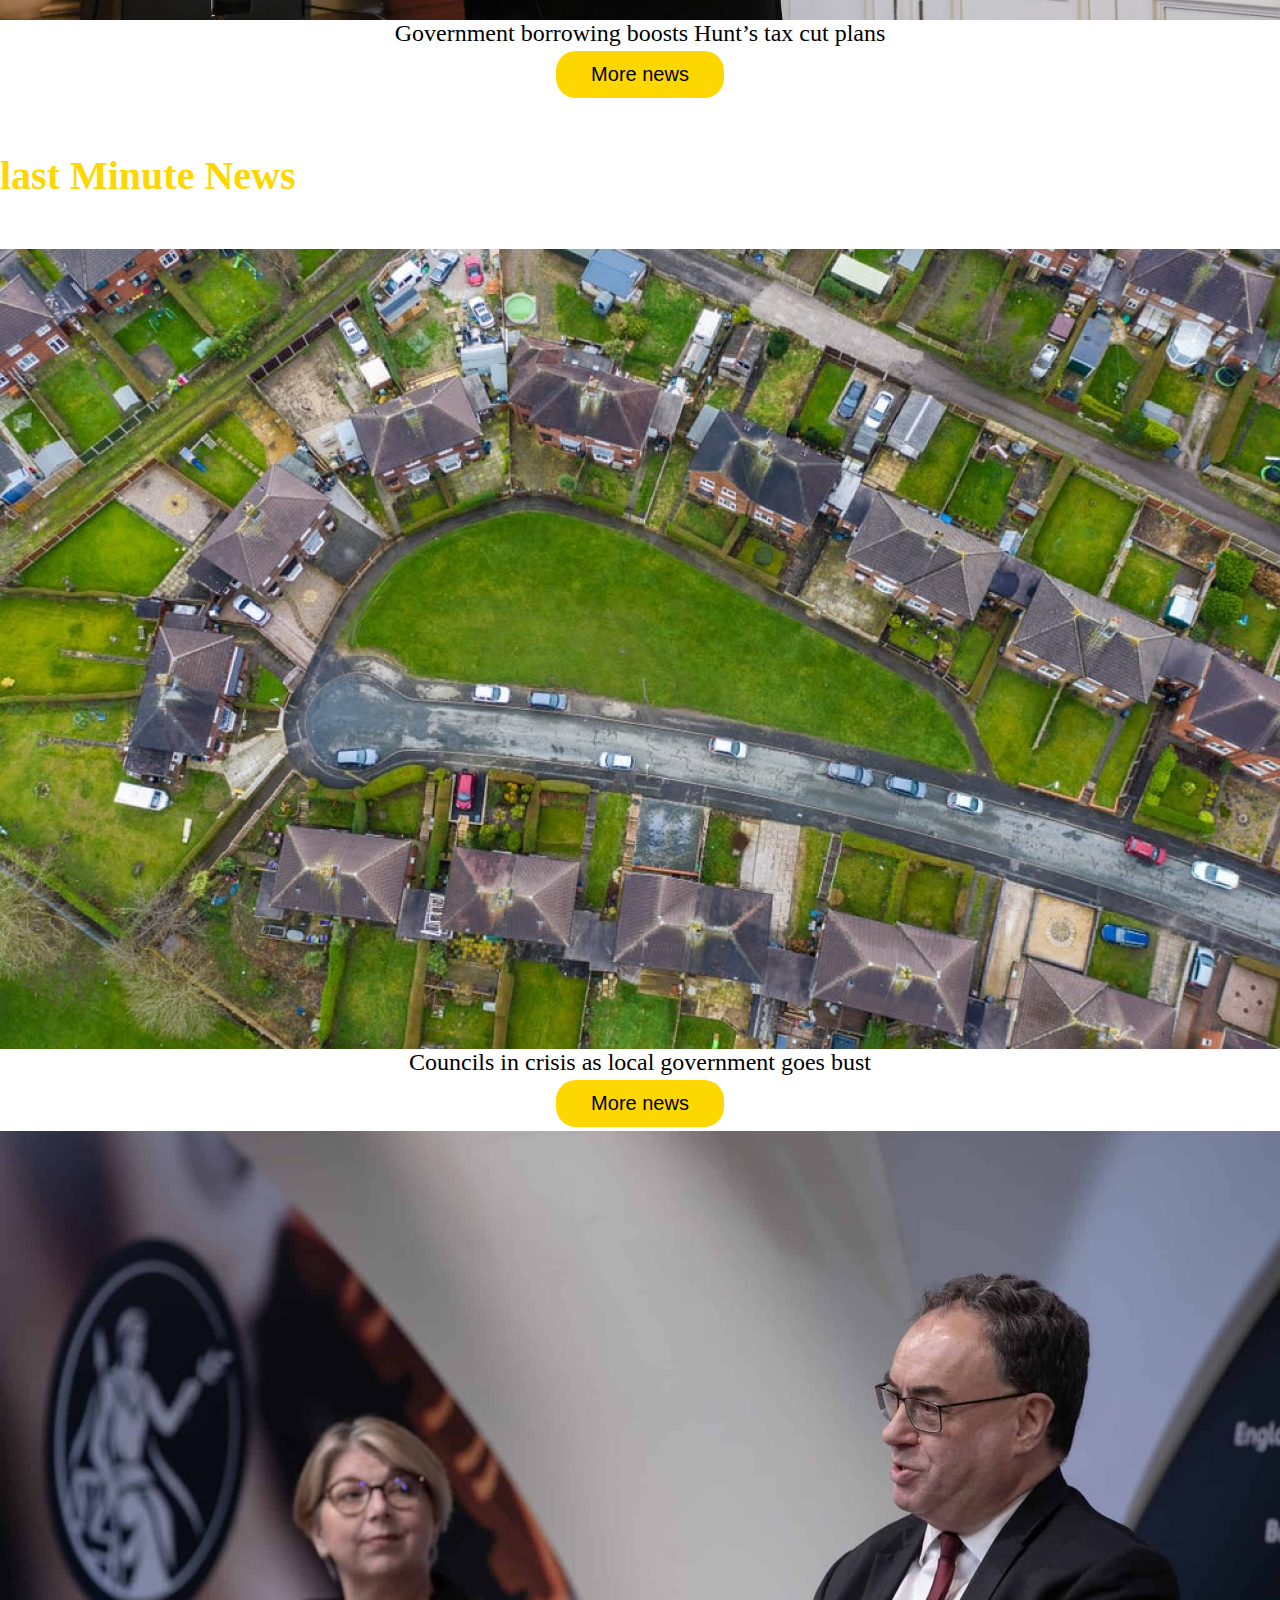
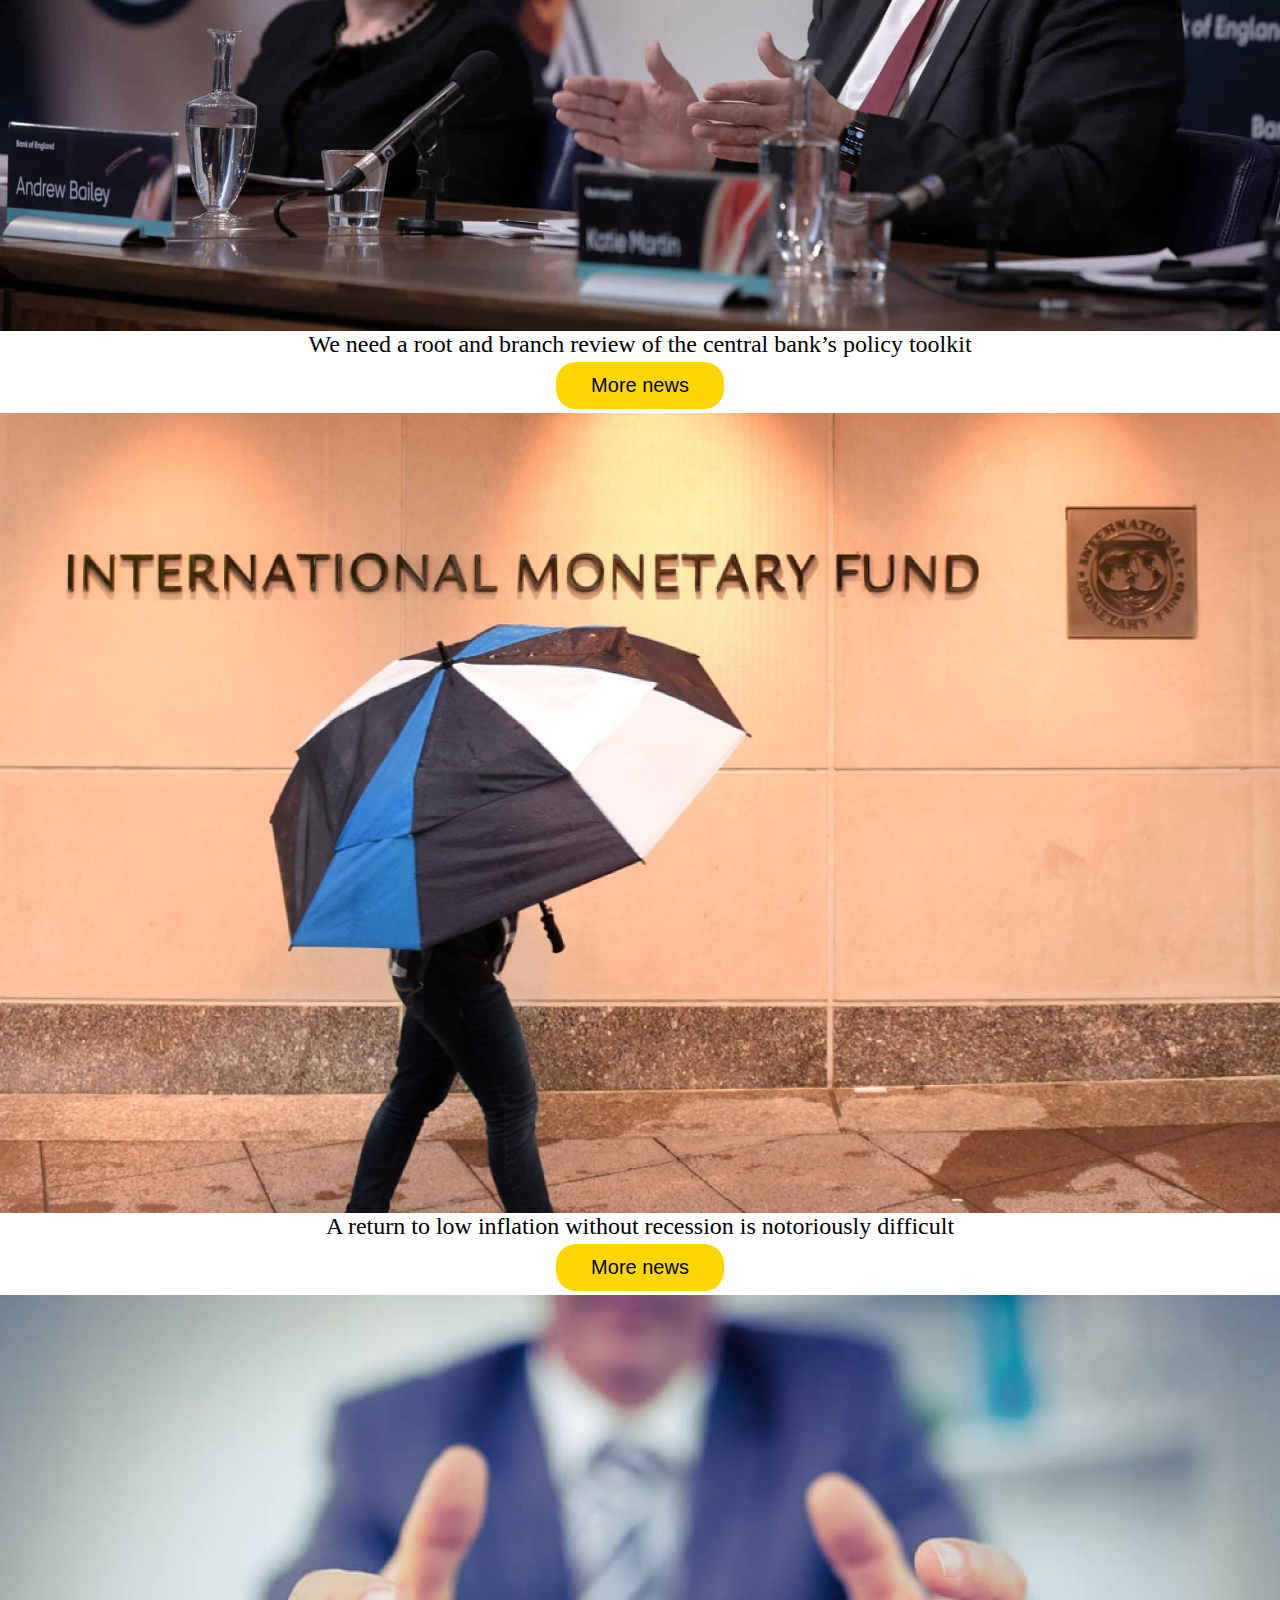
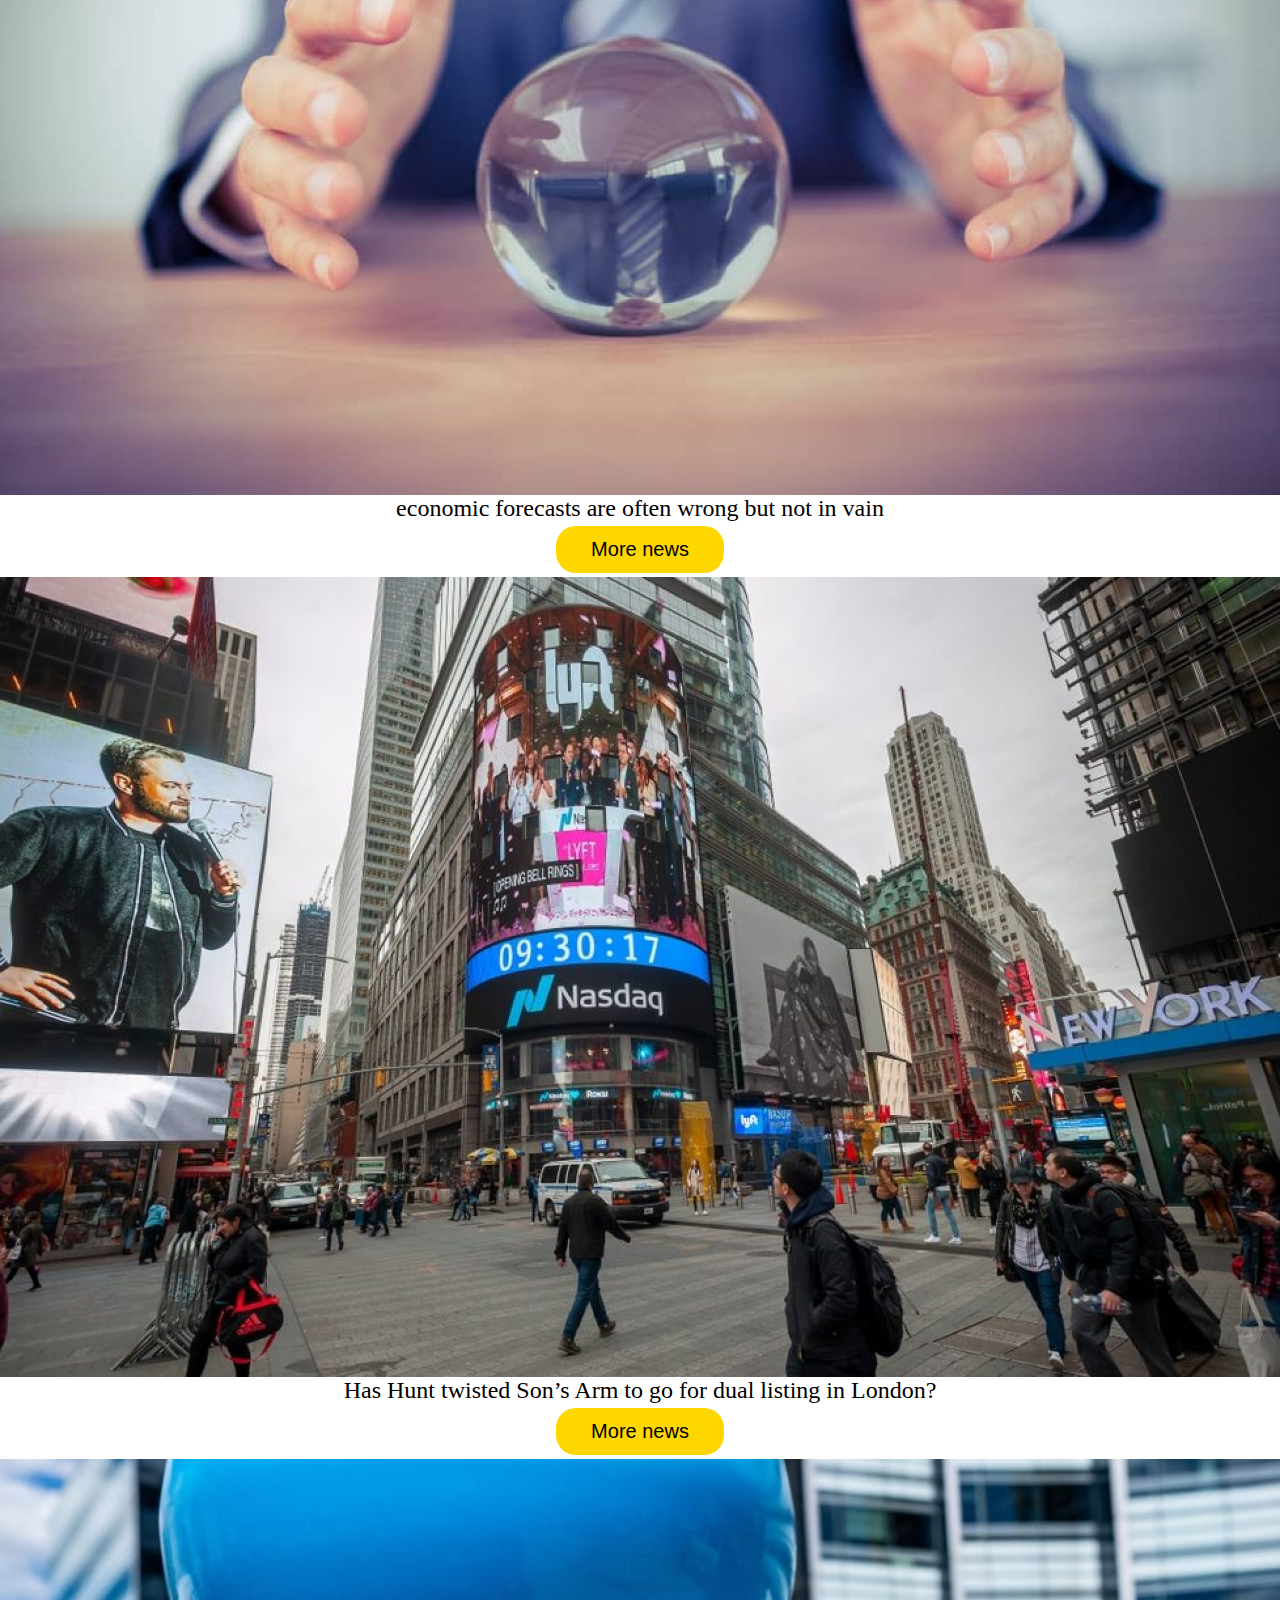
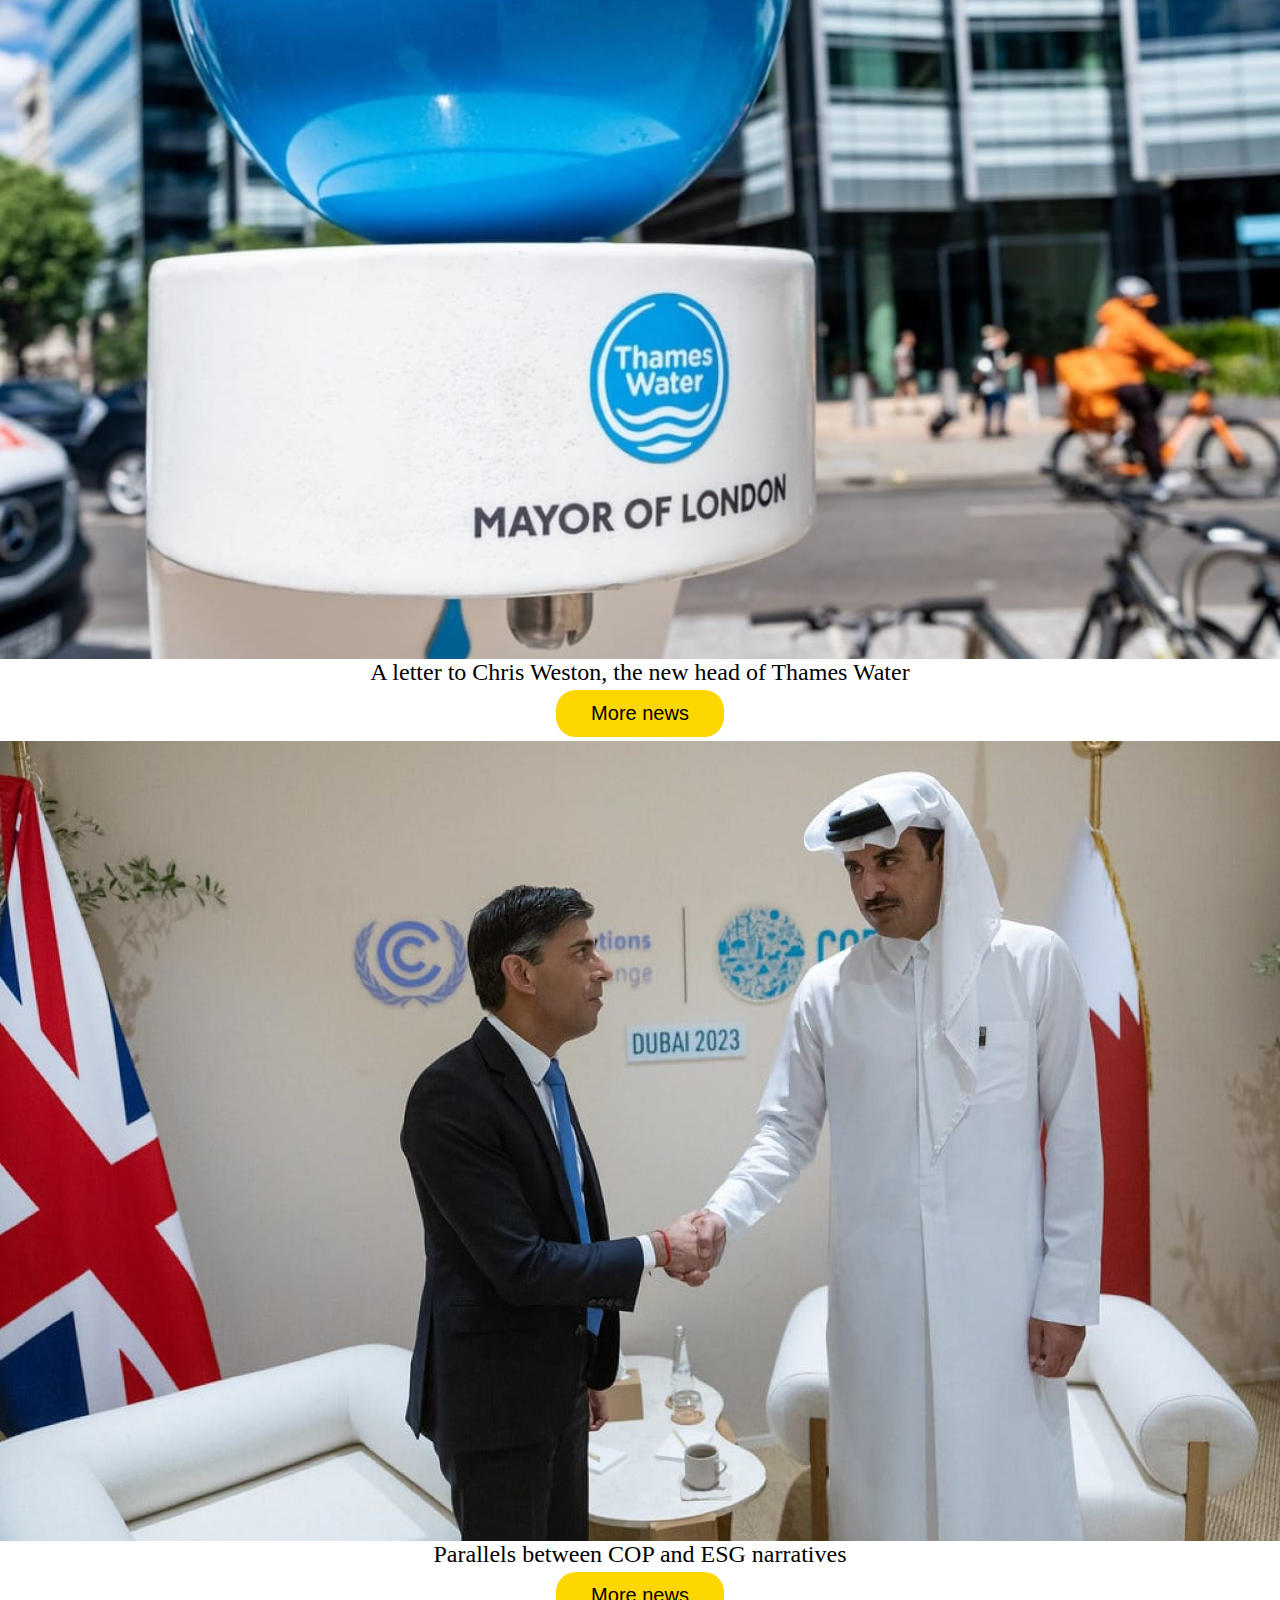
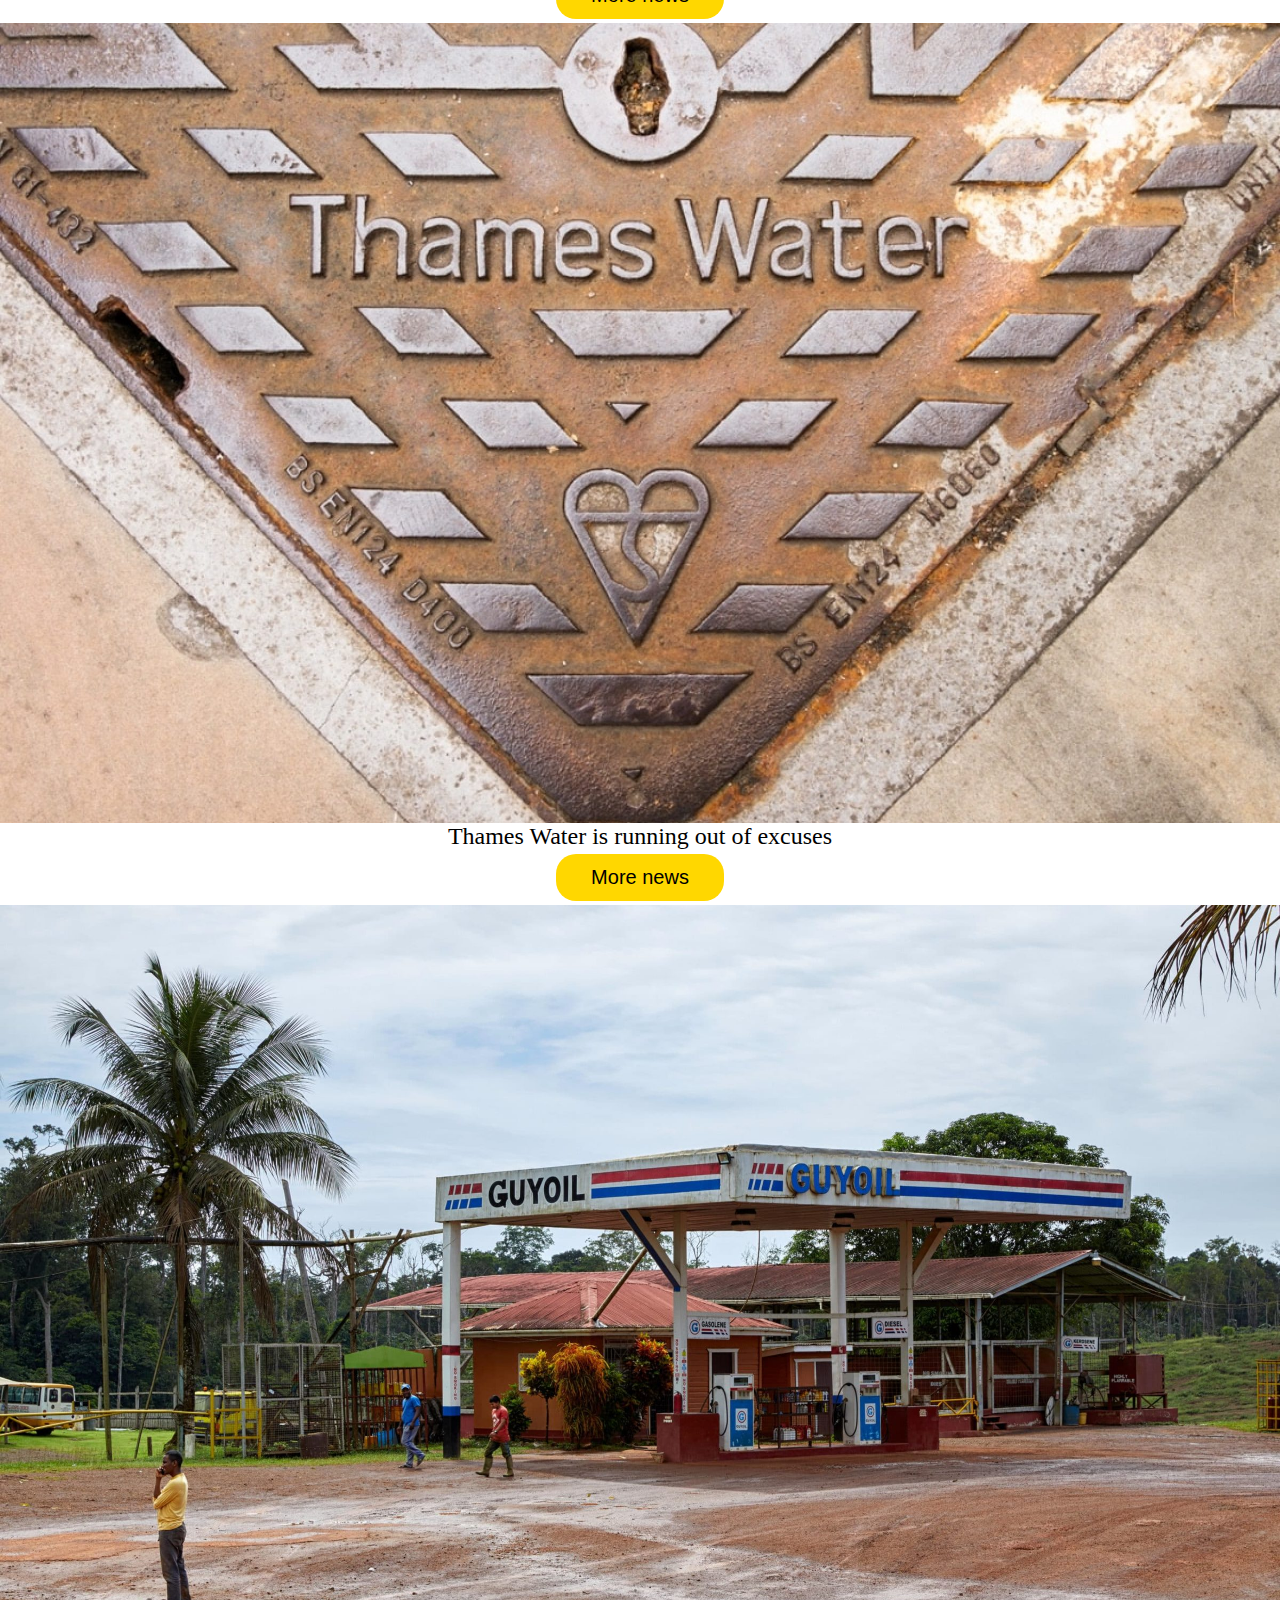
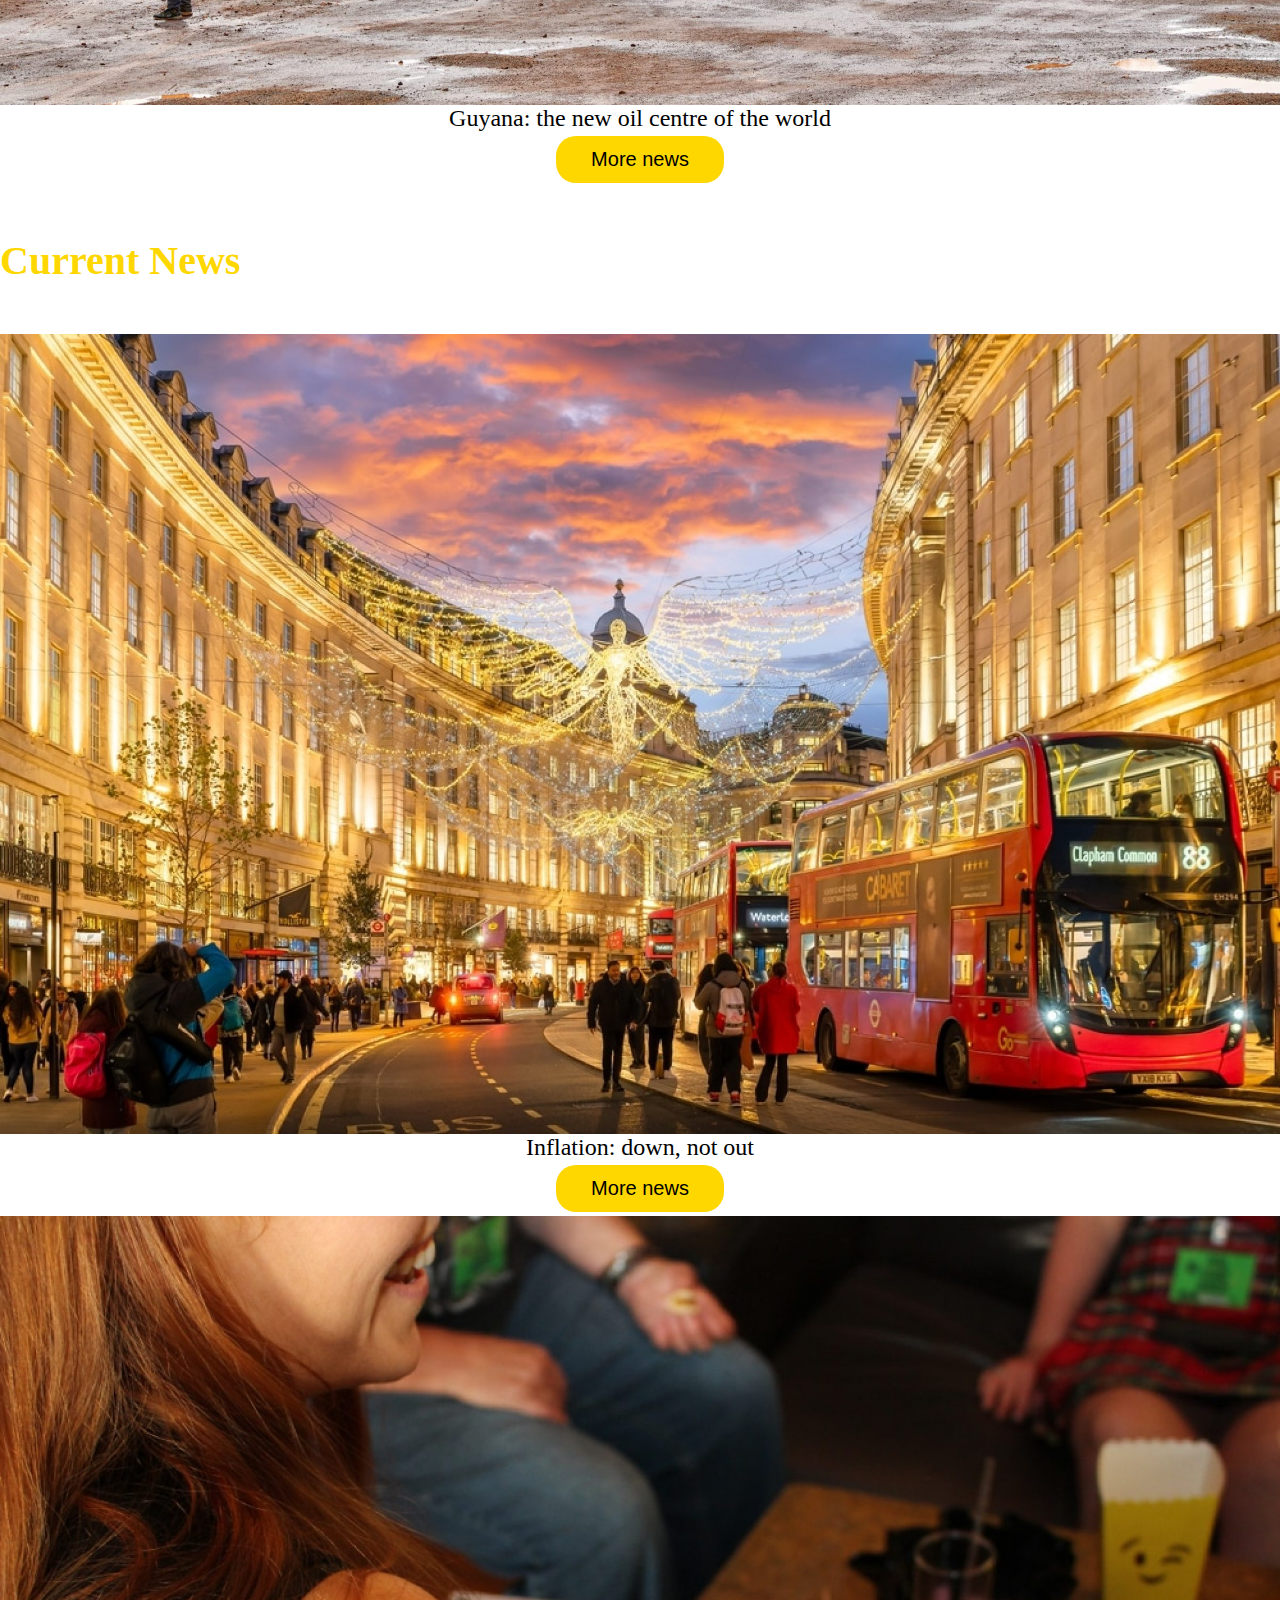
<file: economy.html>
<!doctype html>
<html lang="en">
  <head>
    <meta charset="utf-8">
    <meta name="viewport" content="width=device-width, initial-scale=1">
    <title>New NEWSPAPER</title>
    <link
      href="https://cdn.jsdelivr.net/npm/bootstrap@5.3.2/dist/css/bootstrap.min.css"
      rel="stylesheet"
      integrity="sha384-T3c6CoIi6uLrA9TneNEoa7RxnatzjcDSCmG1MXxSR1GAsXEV/Dwwykc2MPK8M2HN"
      crossorigin="anonymous">
    <link rel="stylesheet"
      href="https://cdnjs.cloudflare.com/ajax/libs/font-awesome/6.5.1/css/all.min.css"
      integrity="sha512-DTOQO9RWCH3ppGqcWaEA1BIZOC6xxalwEsw9c2QQeAIftl+Vegovlnee1c9QX4TctnWMn13TZye+giMm8e2LwA=="
      crossorigin="anonymous" referrerpolicy="no-referrer" />
    <link rel="stylesheet" href="css/style.css">
  </head>
  <body>
    <!-- Navbar Start-->
    <nav class="navbar navbar-expand-lg bg-black">
      <div class="container-fluid">
        <a class="navbar-brand" href="index.html">NEW NEWSPAPER</a>
        <button class="navbar-toggler" type="button"
          data-bs-toggle="collapse"
          data-bs-target="#navbarSupportedContent"
          aria-controls="navbarSupportedContent" aria-expanded="false"
          aria-label="Toggle navigation">
          <span class="navbar-toggler-icon"></span>
        </button>
        <div class="collapse navbar-collapse"
          id="navbarSupportedContent">
          <ul class="navbar-nav me-auto mb-2 mb-lg-0">
            <li class="nav-item">
              <a class="nav-link" aria-current="page"
                href="economy.html">Economy</a>
            </li>
            <li class="nav-item">
              <a class="nav-link" aria-current="page"
                href="sports.html">Sport</a>
            </li>
            <li class="nav-item">
              <a class="nav-link" aria-current="page"
                href="health.html">Health</a>
            </li>
            <li class="nav-item">
              <a class="nav-link" aria-current="page"
                href="political.html">Political</a>
            </li>
            <li class="nav-item">
              <a class="nav-link" aria-current="page"
                href="education.html">Education</a>
            </li>
            <li class="nav-item">
              <a class="nav-link" aria-current="page"
                href="technology.html">Technology</a>
            </li>
          </ul>
          <form class="d-flex" role="search">
            <input class="form-control me-2" type="search"
              placeholder="Search" aria-label="Search">
            <button class="btn btn-outline-success"
              type="submit">Search</button>
          </form>
        </div>
      </div>
    </nav>
    <!-- Navbar End-->
    <!-- Home Start-->
    <div class="container mt-5">
      <div class="row">
        <div class="col-md-8">
          <div class="content">
            <img src="images/economy1.jpg">
          </div>
        </div>
        <div class="col-md-4">
          <div class="content">
            <p style="font-size: 3rem; color: black;"><b>Do we still need
                Davos?</b></p>
            <p>It’s that time of the year again and all the great and the good
              –
              or at least those who have a large enough PR staff to make the
              rest of us believe that that is what they are – have defied
              their
              own many assurances that saving the planet is their highest
              priority, have boarded their private jets, descended on Zurich
              and
              from there travelled on to Davos for the <a href="#"
                style="text-decoration: none; color: black;"><b>54th World
                  Economic
                  Forum.</b></a></p>
            <button class="btn-custom">More news</button>
          </div>
        </div>
        <h1 class="subhead">Trend News</h1>
        <div class="col-md-6 mt-2">
          <div class="content">
            <img src="images/economy2.jpg">
            <p>Time for a national back-to-work crusade</p>
            <button class="btn-custom">More news</button>
          </div>
          <div class="content mt-2">
            <img src="images/economy4.jpg">
            <p>Scale of sick note Britain laid bare</p>
            <button class="btn-custom">More news</button>
          </div>
          <div class="content mt-2">
            <img src="images/economy3.jpg">
            <p>What conflict means for supply chains?</p>
            <button class="btn-custom">More news</button>
          </div>
        </div>
        <div class="col-md-6 mt-2">
          <div class="content">
            <img src="images/economy5.jpg">
            <p>It’s too early to write off China’s economy</p>
            <button class="btn-custom">More news</button>
          </div>
          <div class="content mt-2">
            <img src="images/economy6.jpg" >
            <p>Corporate sector figures are in good shape</p>
            <button class="btn-custom">More news</button>
          </div>
          <div class="content mt-2">
            <img src="images/economy7.jpg">
            <p>Government borrowing boosts Hunt’s tax cut plans</p>
            <button class="btn-custom">More news</button>
          </div>
        </div>
        <h1 class="subhead">last Minute News</h1>
        <div class="col-md-4 mt-2">
          <div class="content">
            <img src="images/economy8.jpg">
            <p>Councils in crisis as local government goes bust</p>
            <button class="btn-custom">More news</button>
          </div>
          <div class="content mt-2">
            <img src="images/economy9.jpg">
            <p>We need a root and branch review of the central bank’s policy toolkit</p>
            <button class="btn-custom">More news</button>
          </div>
          <div class="content mt-2">
            <img src="images/economy10.jpg">
            <p>A return to low inflation without recession is notoriously difficult</p>
            <button class="btn-custom">More news</button>
          </div>
        </div>
        <div class="col-md-4 mt-2">
          <div class="content">
            <img src="images/economy11.jpg">
            <p>economic forecasts are often wrong but not in vain</p>
            <button class="btn-custom">More news</button>
          </div>
          <div class="content mt-2">
            <img src="images/economy12.jpg" alt="Büyük Fotoğraf">
            <p>Has Hunt twisted Son’s Arm to go for dual listing in London?</p>
            <button class="btn-custom">More news</button>
          </div>
          <div class="content mt-2">
            <img src="images/economy13.jpg" alt="Büyük Fotoğraf">
            <p>A letter to Chris Weston, the new head of Thames Water</p>
            <button class="btn-custom">More news</button>
          </div>
        </div>
        <div class="col-md-4 mt-2">
          <div class="content">
            <img src="images/economy14.jpg">
            <p>Parallels between COP and ESG narratives</p>
            <button class="btn-custom">More news</button>
          </div>
          <div class="content mt-2">
            <img src="images/economy15.jpg">
            <p>Thames Water is running out of excuses</p>
            <button class="btn-custom">More news</button>
          </div>
          <div class="content mt-2">
            <img src="images/economy16.jpg">
            <p>Guyana: the new oil centre of the world</p>
            <button class="btn-custom">More news</button>
          </div>
        </div>
        <h1 class="subhead">Current News</h1>
        <div class="col-md-3 mt-2">
          <div class="content">
            <img src="images/economy17.jpg">
            <p>Inflation: down, not out</p>
            <button class="btn-custom">More news</button>
          </div>
        </div>
        <div class="col-md-3 mt-2">
          <div class="content">
            <img src="images/economy18.jpg" alt="Büyük Fotoğraf">
            <p>Deloitte’s Christmas quiz</p>
            <button class="btn-custom">More news</button>
          </div>
        </div>
        <div class="col-md-3 mt-2">
          <div class="content">
            <img src="images/economy19.jpg">
            <p>ESG: aint ya sick of it?</p>
            <button class="btn-custom">More news</button>
          </div>
        </div>
        <div class="col-md-3 mt-2">
          <div class="content">
            <img src="images/economy20.jpg">
            <p>Ten predictions for 2024 </p>
            <button class="btn-custom">More news</button>
          </div>
        </div>
        <div class="col-md-3 mt-2">
          <div class="content">
            <img src="images/economy21.jpg">
            <p>The City’s peril is a threat to us all </p>
            <button class="btn-custom">More news</button>
          </div>
        </div>
        <div class="col-md-3 mt-2">
          <div class="content">
            <img src="images/economy22.jpg">
            <p>A Japanification of China’s economy is a scary prospect</p>
            <button class="btn-custom">More news</button>
          </div>
        </div>
        <div class="col-md-3 mt-2">
          <div class="content">
            <img src="images/economy23.jpg">
            <p>Did the Autumn Statement balance debt, taxation and public spending?</p>
            <button class="btn-custom">More news</button>
          </div>
        </div>
        <div class="col-md-3 mt-2">
          <div class="content">
            <img src="images/economy24.jpg">
            <p>Making an independent Bank of England work better</p>
            <button class="btn-custom">More news</button>
          </div>
        </div>
      </div>
    </div>
    <!-- Footer Start-->
    <footer class="bg-black mt-5">
      <div class="row">
        <div class="col-md-6">
          <div class="footer-brand ms-5">
            <h1>NEW NEWSPAPER</h1>
          </div>
          <div class="footer-about">
            <p>Lorem ipsum dolor sit amet consectetur, adipisicing elit.
              Reiciendis quas, ab adipisci dolore deleniti facere. Similique,
              veniam eaque dolorum facere adipisci architecto deserunt
              voluptatem sed ipsa quia doloribus fuga eveniet. Nam possimus,
              voluptatibus nisi facere aliquid ab porro atque natus fugiat
              mollitia dolores ea praesentium. Eos perferendis, iste nisi
              inventore iusto ut repellendus magnam ullam officia enim, quas, a
              accusamus. Ab voluptatum dignissimos ullam saepe quae facere
              deserunt nam reprehenderit! Placeat quo ipsa amet, molestias,
              voluptatum distinctio cupiditate debitis sint consequatur ipsum,
              illum nihil saepe accusamus quibusdam sit. Ad, reprehenderit.</p>
          </div>
        </div>
        <div class="col-md-6">
          <div class="social-icons">
            <a href="#"><i class="fab fa-facebook"></i></a>
            <a href="#"><i class="fab fa-instagram"></i></a>
            <a href="#"><i class="fab fa-twitter"></i></a>
            <a href="#"><i class="fab fa-youtube"></i></a>
            <a href="#"><i class="fab fa-whatsapp"></i></a>
          </div>
          <div class="list-group ms-5">
            <a href="economy.html">Economy</a>
            <a href="sports.html">Sports</a>
            <a href="health.html">Health</a>
            <a href="political.html">Political</a>
            <a href="education.html">Education</a>
            <a href="technology.html">Technology</a>
            <a href="#" style="color: yellowgreen">About</a>
            <a href="#" style="color: yellowgreen">Contact</a>
          </div>
        </div>
        <hr style="font-weight: 100; color: white;">
        <div class="footer-end">
          <p>© Copyright 2024 | MEHMET YORULMAZ | NEW NEWSPAPER</p>
        </div>
      </footer>
      <!-- Footer End-->
      <script
        src="https://cdn.jsdelivr.net/npm/bootstrap@5.3.2/dist/js/bootstrap.bundle.min.js"
        integrity="sha384-C6RzsynM9kWDrMNeT87bh95OGNyZPhcTNXj1NW7RuBCsyN/o0jlpcV8Qyq46cDfL"
        crossorigin="anonymous"></script>
    </body>
  </html>
</file>
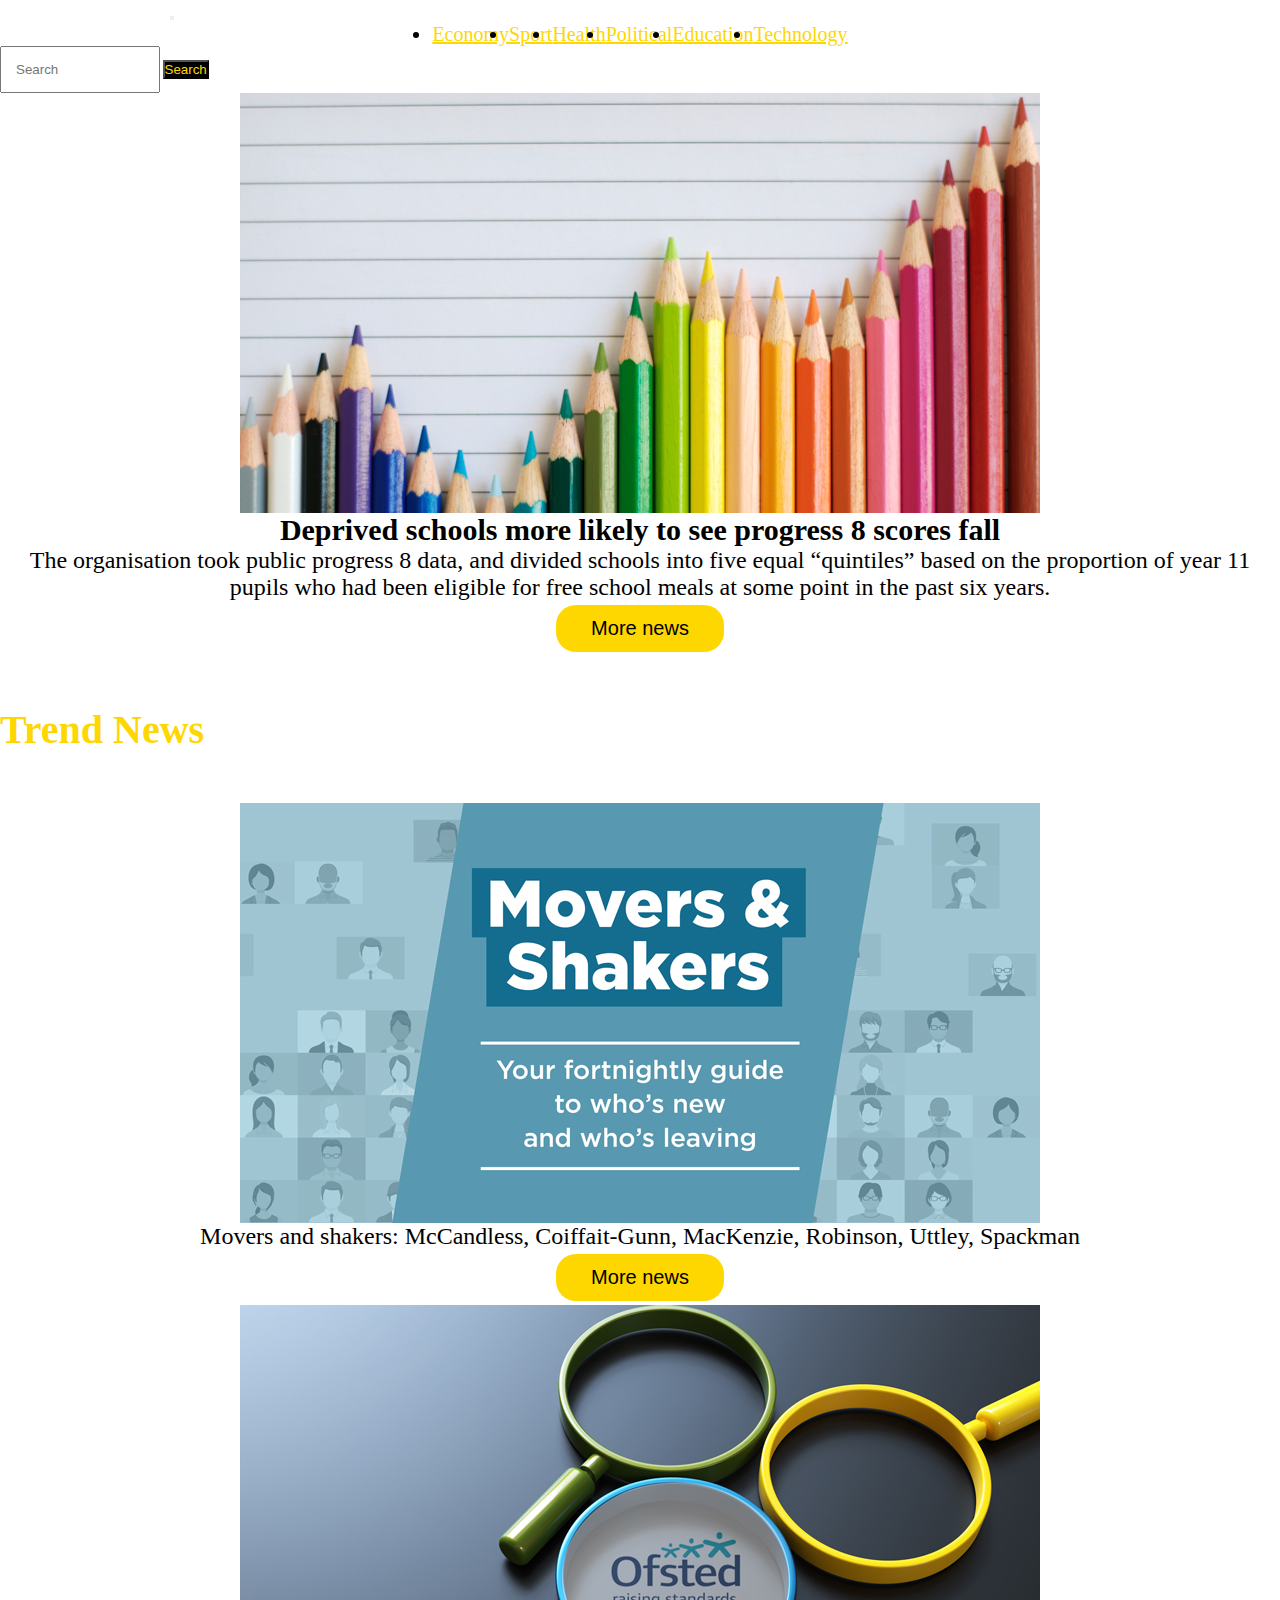
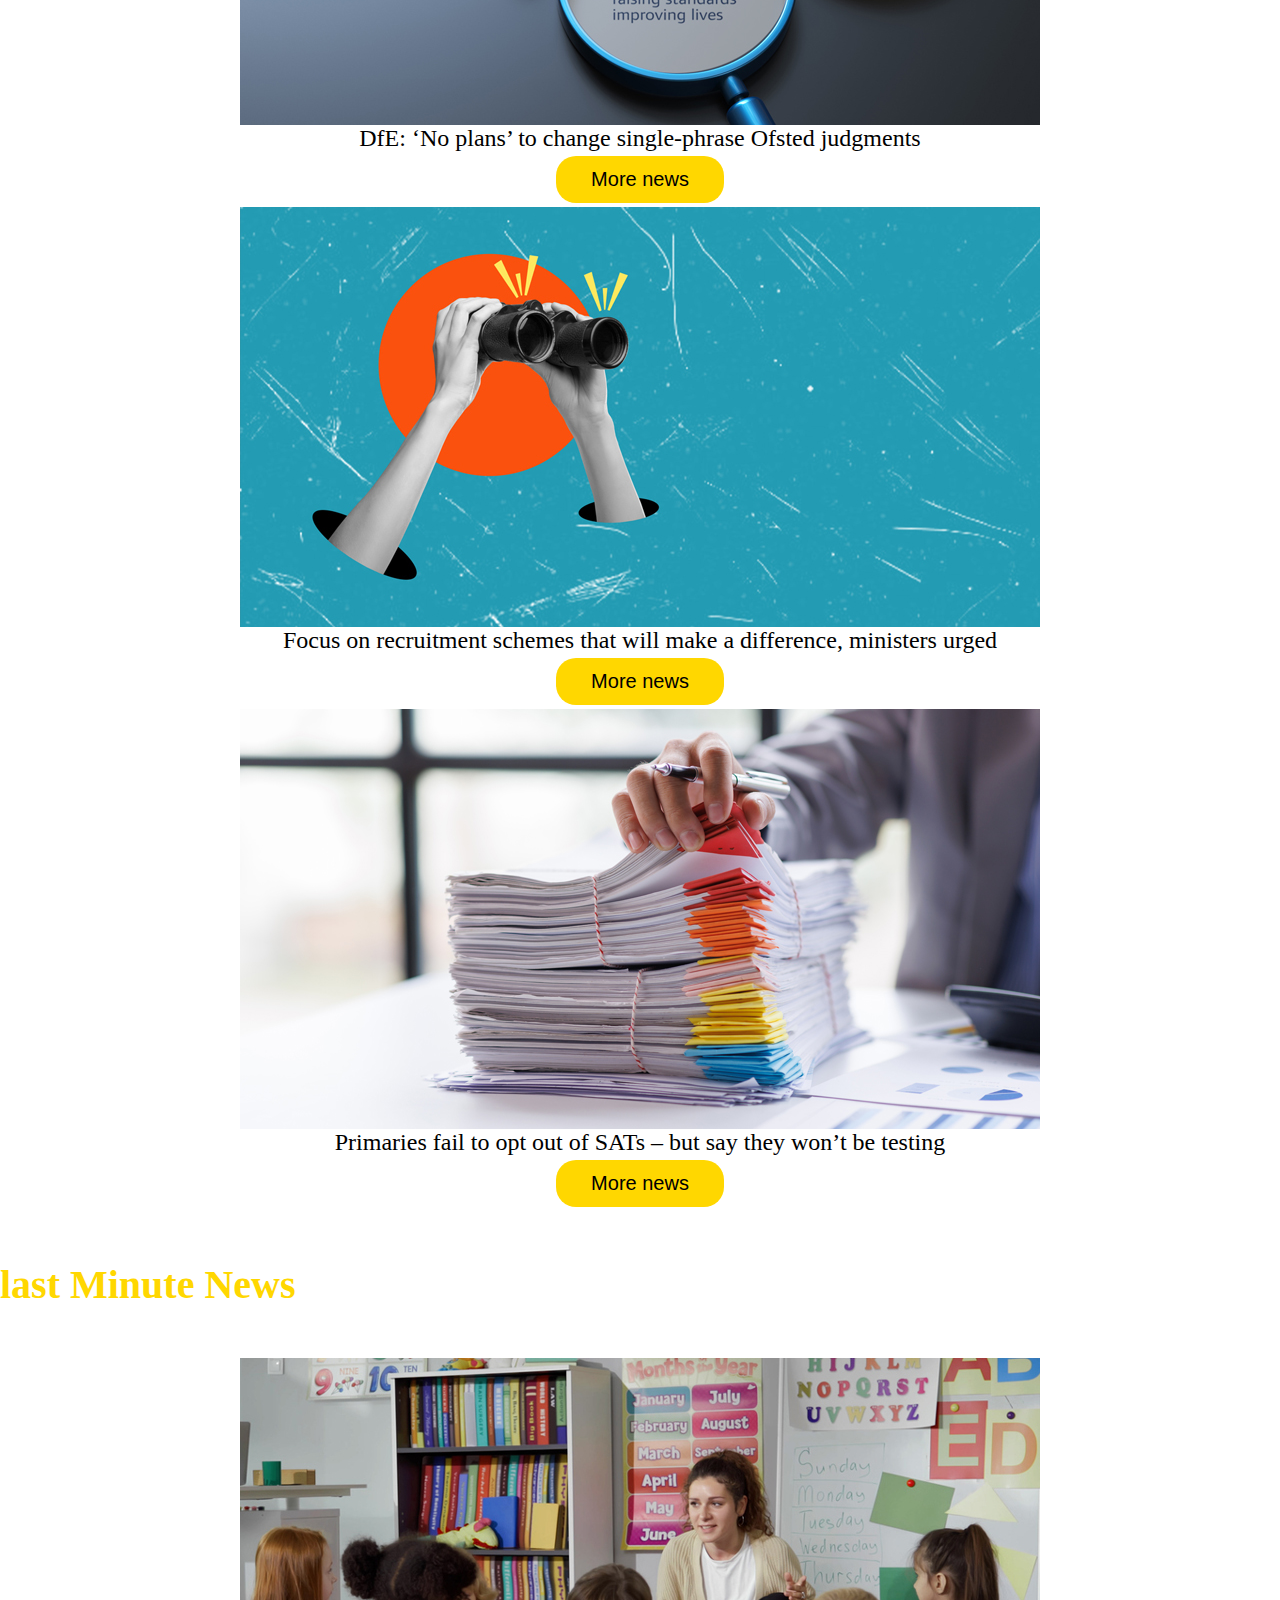
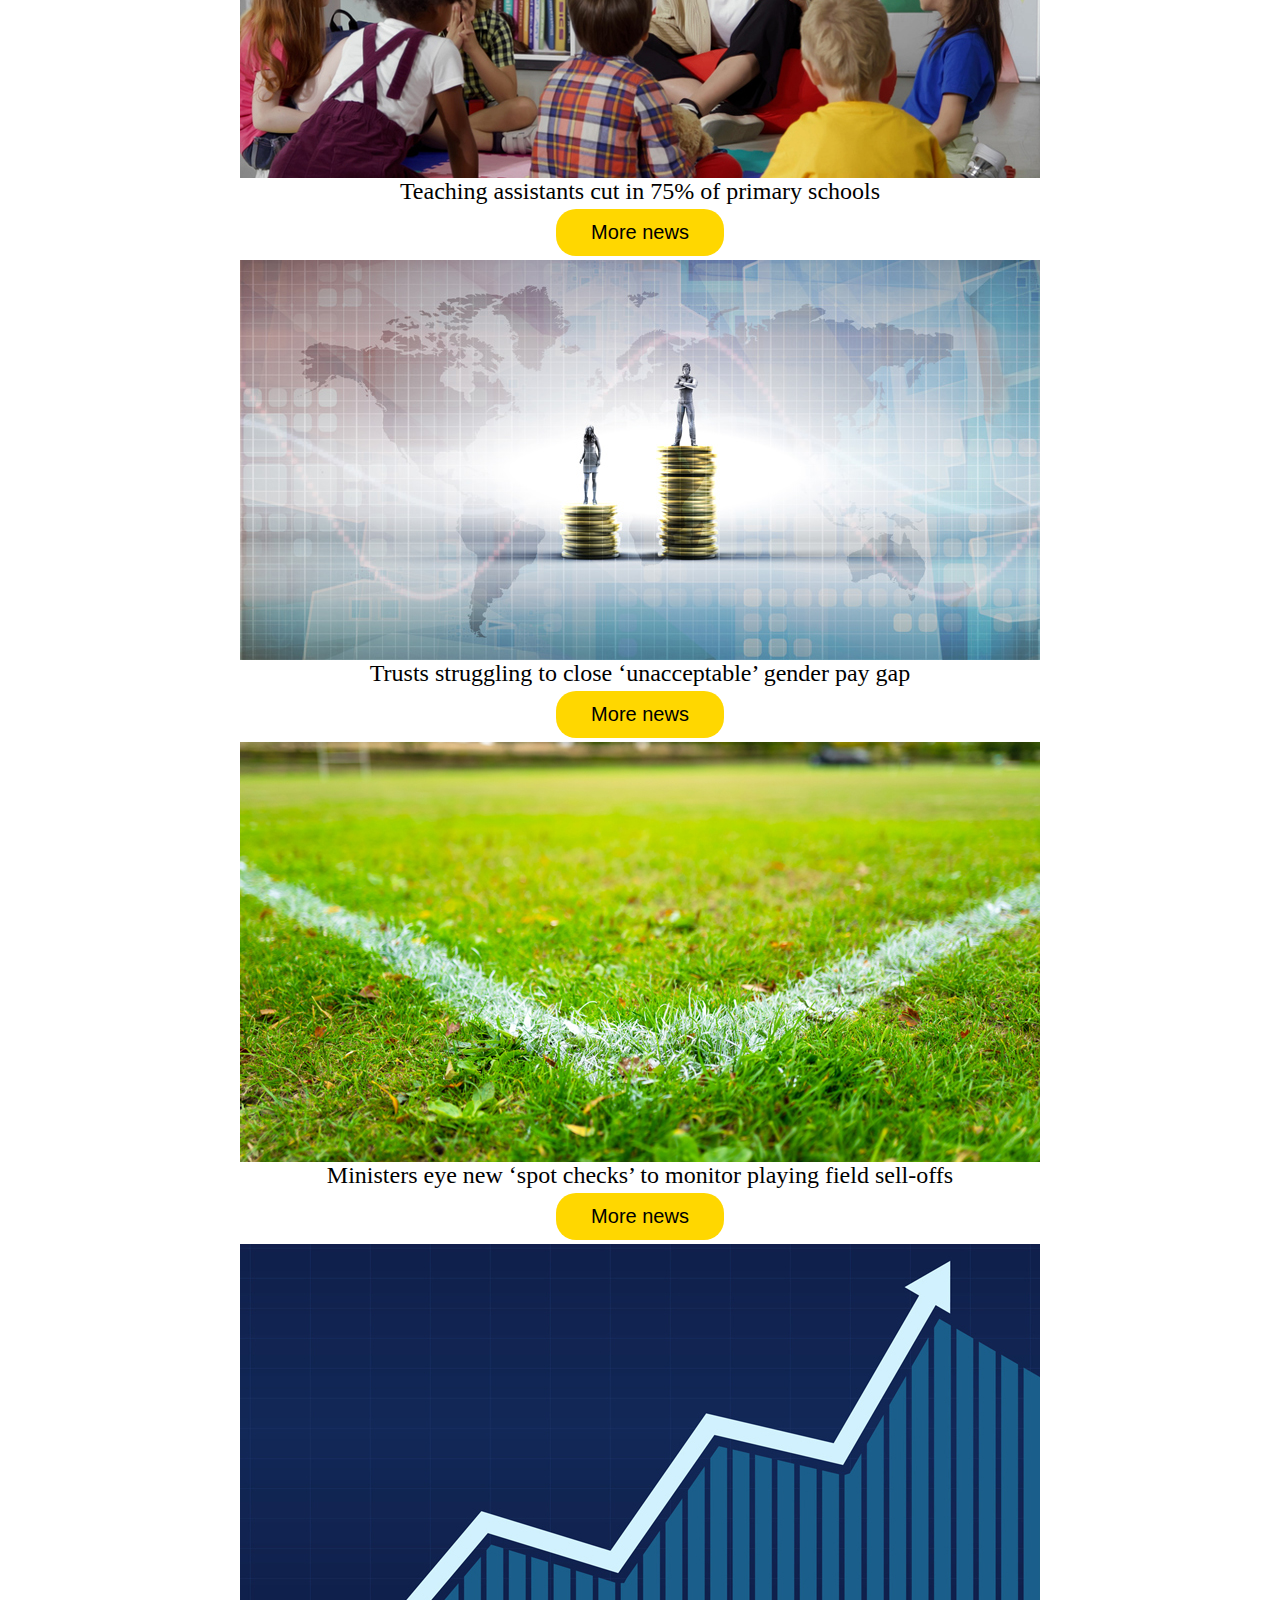
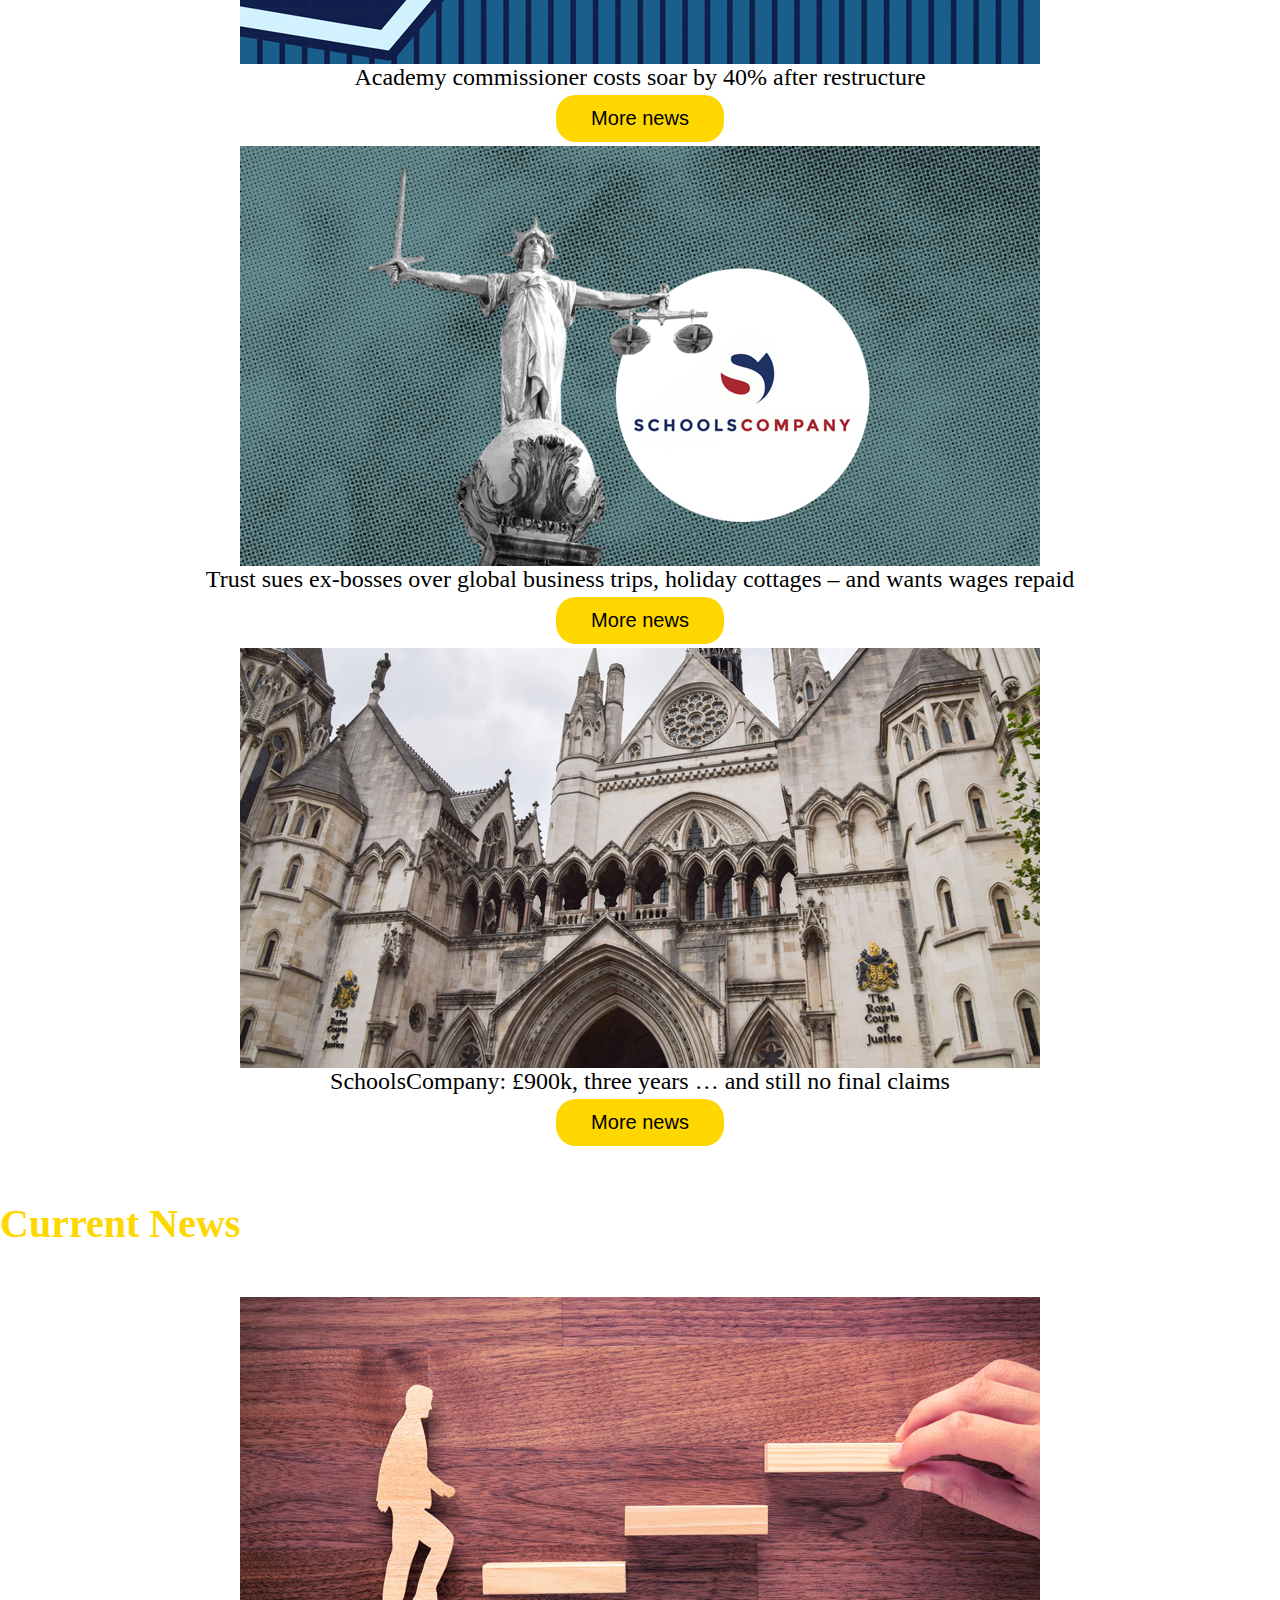
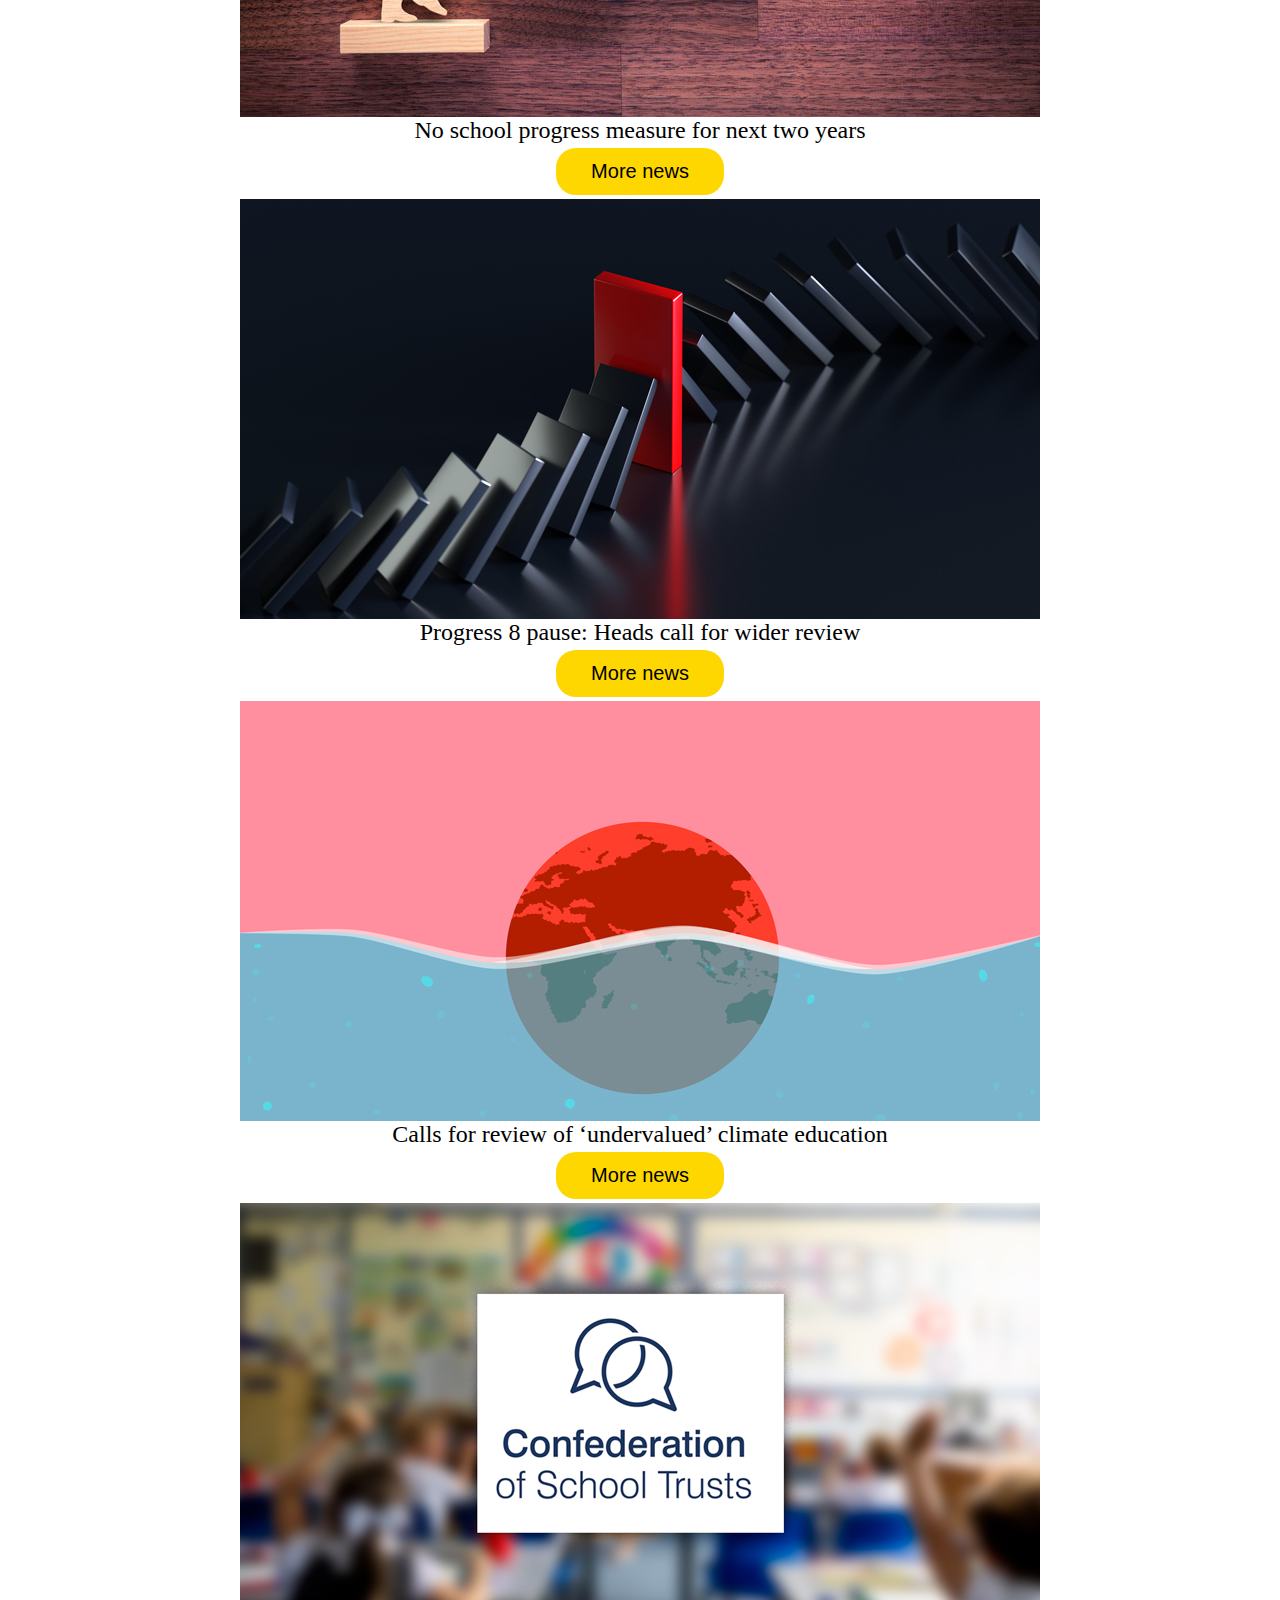
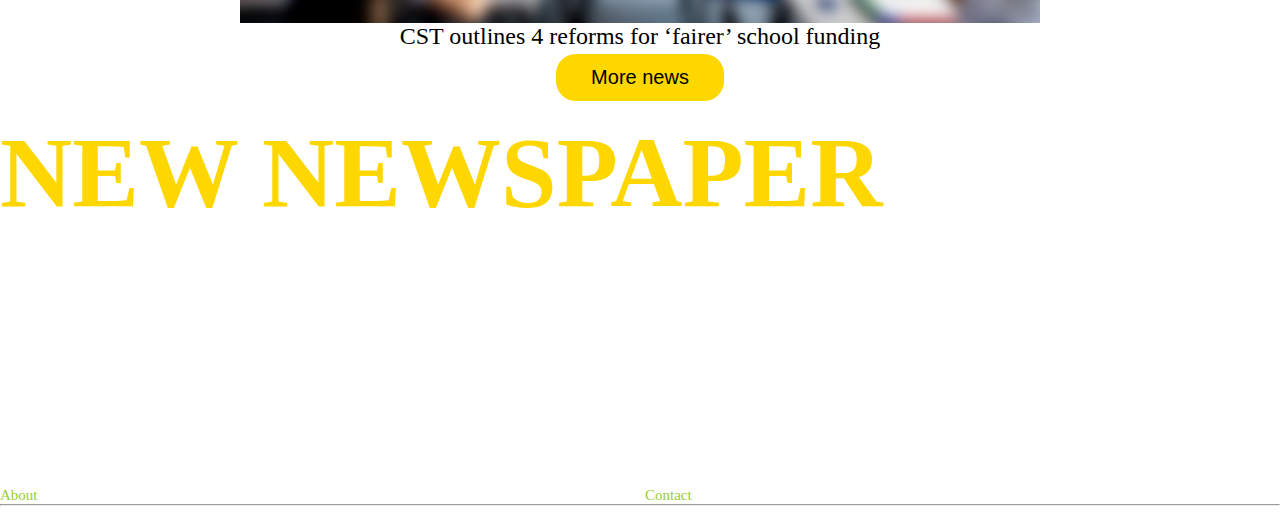
<file: education.html>
<!doctype html>
<html lang="en">
  <head>
    <meta charset="utf-8">
    <meta name="viewport" content="width=device-width, initial-scale=1">
    <title>New NEWSPAPER</title>
    <link
      href="https://cdn.jsdelivr.net/npm/bootstrap@5.3.2/dist/css/bootstrap.min.css"
      rel="stylesheet"
      integrity="sha384-T3c6CoIi6uLrA9TneNEoa7RxnatzjcDSCmG1MXxSR1GAsXEV/Dwwykc2MPK8M2HN"
      crossorigin="anonymous">
    <link rel="stylesheet"
      href="https://cdnjs.cloudflare.com/ajax/libs/font-awesome/6.5.1/css/all.min.css"
      integrity="sha512-DTOQO9RWCH3ppGqcWaEA1BIZOC6xxalwEsw9c2QQeAIftl+Vegovlnee1c9QX4TctnWMn13TZye+giMm8e2LwA=="
      crossorigin="anonymous" referrerpolicy="no-referrer" />
    <link rel="stylesheet" href="css/style.css">
  </head>
  <body>
    <!-- Navbar Start-->
    <nav class="navbar navbar-expand-lg bg-black">
      <div class="container-fluid">
        <a class="navbar-brand" href="index.html">NEW NEWSPAPER</a>
        <button class="navbar-toggler" type="button"
          data-bs-toggle="collapse"
          data-bs-target="#navbarSupportedContent"
          aria-controls="navbarSupportedContent" aria-expanded="false"
          aria-label="Toggle navigation">
          <span class="navbar-toggler-icon"></span>
        </button>
        <div class="collapse navbar-collapse"
          id="navbarSupportedContent">
          <ul class="navbar-nav me-auto mb-2 mb-lg-0">
            <li class="nav-item">
              <a class="nav-link" aria-current="page"
                href="economy.html">Economy</a>
            </li>
            <li class="nav-item">
              <a class="nav-link" aria-current="page"
                href="sports.html">Sport</a>
            </li>
            <li class="nav-item">
              <a class="nav-link" aria-current="page"
                href="health.html">Health</a>
            </li>
            <li class="nav-item">
              <a class="nav-link" aria-current="page"
                href="political.html">Political</a>
            </li>
            <li class="nav-item">
              <a class="nav-link" aria-current="page"
                href="education.html">Education</a>
            </li>
            <li class="nav-item">
              <a class="nav-link" aria-current="page"
                href="technology.html">Technology</a>
            </li>
          </ul>
          <form class="d-flex" role="search">
            <input class="form-control me-2" type="search"
              placeholder="Search" aria-label="Search">
            <button class="btn btn-outline-success"
              type="submit">Search</button>
          </form>
        </div>
      </div>
    </nav>
    <!-- Navbar End-->
    <!-- Home Start-->
    <div class="container mt-5">
      <div class="row">
        <div class="col-md-8">
          <div class="content">
            <img src="images/education1.jpg" alt="Büyük Fotoğraf">
          </div>
        </div>
        <div class="col-md-4">
          <div class="content">
            <p style="font-size: 3rem; color: black;"><b>Deprived schools more
                likely to see progress 8 scores fall</b></p>
            <p>The organisation took public progress 8 data, and divided schools
              into five equal “quintiles” based on the proportion of year 11
              pupils who had been eligible for free school meals at some point
              in the past six years.</p>
            <p></p>
            <button class="btn-custom">More news</button>
          </div>
        </div>
        <h1 class="subhead">Trend News</h1>
        <div class="col-md-6 mt-2">
          <div class="content">
            <img src="images/education2.jpg" alt="Büyük Fotoğraf">
            <p>Movers and shakers: McCandless, Coiffait-Gunn, MacKenzie, Robinson, Uttley, Spackman</p>
            <button class="btn-custom">More news</button>
          </div>
          <div class="content mt-2">
            <img src="images/education3.jpg" alt="Büyük Fotoğraf">
            <p>DfE: ‘No plans’ to change single-phrase Ofsted judgments</p>
            <button class="btn-custom">More news</button>
          </div>
        </div>
        <div class="col-md-6 mt-2">
          <div class="content">
            <img src="images/education4.jpg" alt="Büyük Fotoğraf">
            <p>Focus on recruitment schemes that will make a difference, ministers urged</p>
            <button class="btn-custom">More news</button>
          </div>
          <div class="content mt-2">
            <img src="images/education5.jpg" alt="Büyük Fotoğraf">
            <p>Primaries fail to opt out of SATs – but say they won’t be testing</p>
            <button class="btn-custom">More news</button>
          </div>
        </div>
        <h1 class="subhead">last Minute News</h1>
        <div class="col-md-4 mt-2">
          <div class="content">
            <img src="images/education6.jpg" alt="Büyük Fotoğraf">
            <p>Teaching assistants cut in 75% of primary schools</p>
            <button class="btn-custom">More news</button>
          </div>
          <div class="content mt-2">
            <img src="images/education7.jpg" alt="Büyük Fotoğraf">
            <p>Trusts struggling to close ‘unacceptable’ gender pay gap</p>
            <button class="btn-custom">More news</button>
          </div>
        </div>
        <div class="col-md-4 mt-2">
          <div class="content">
            <img src="images/education8.jpg" alt="Büyük Fotoğraf">
            <p>Ministers eye new ‘spot checks’ to monitor playing field sell-offs</p>
            <button class="btn-custom">More news</button>
          </div>
          <div class="content mt-2">
            <img src="images/education9.jpg" alt="Büyük Fotoğraf">
            <p>Academy commissioner costs soar by 40% after restructure</p>
            <button class="btn-custom">More news</button>
          </div>
        </div>
        <div class="col-md-4 mt-2">
          <div class="content">
            <img src="images/education10.jpg" alt="Büyük Fotoğraf">
            <p>Trust sues ex-bosses over global business trips, holiday cottages – and wants wages repaid</p>
            <button class="btn-custom">More news</button>
          </div>
          <div class="content mt-2">
            <img src="images/education11.jpg" alt="Büyük Fotoğraf">
            <p>SchoolsCompany: £900k, three years … and still no final claims</p>
            <button class="btn-custom">More news</button>
          </div>
        </div>
        <h1 class="subhead">Current News</h1>
        <div class="col-md-3 mt-2">
          <div class="content">
            <img src="images/education12.jpg" alt="Büyük Fotoğraf">
            <p>No school progress measure for next two years</p>
            <button class="btn-custom">More news</button>
          </div>
        </div>
        <div class="col-md-3 mt-2">
          <div class="content">
            <img src="images/education13.jpg" alt="Büyük Fotoğraf">
            <p>Progress 8 pause: Heads call for wider review</p>
            <button class="btn-custom">More news</button>
          </div>
        </div>
        <div class="col-md-3 mt-2">
          <div class="content">
            <img src="images/education14.jpg" alt="Büyük Fotoğraf">
            <p>Calls for review of ‘undervalued’ climate education</p>
            <button class="btn-custom">More news</button>
          </div>
        </div>
        <div class="col-md-3 mt-2">
          <div class="content">
            <img src="images/education15.jpg" alt="Büyük Fotoğraf">
            <p>CST outlines 4 reforms for ‘fairer’ school funding</p>
            <button class="btn-custom">More news</button>
          </div>
        </div>
      </div>
    </div>
  </div>
  <!-- Footer Start-->
  <footer class="bg-black mt-5">
    <div class="row">
      <div class="col-md-6">
        <div class="footer-brand ms-5">
          <h1>NEW NEWSPAPER</h1>
        </div>
        <div class="footer-about">
          <p>Lorem ipsum dolor sit amet consectetur, adipisicing elit.
            Reiciendis quas, ab adipisci dolore deleniti facere. Similique,
            veniam eaque dolorum facere adipisci architecto deserunt
            voluptatem sed ipsa quia doloribus fuga eveniet. Nam possimus,
            voluptatibus nisi facere aliquid ab porro atque natus fugiat
            mollitia dolores ea praesentium. Eos perferendis, iste nisi
            inventore iusto ut repellendus magnam ullam officia enim, quas, a
            accusamus. Ab voluptatum dignissimos ullam saepe quae facere
            deserunt nam reprehenderit! Placeat quo ipsa amet, molestias,
            voluptatum distinctio cupiditate debitis sint consequatur ipsum,
            illum nihil saepe accusamus quibusdam sit. Ad, reprehenderit.</p>
        </div>
      </div>
      <div class="col-md-6">
        <div class="social-icons">
          <a href="#"><i class="fab fa-facebook"></i></a>
          <a href="#"><i class="fab fa-instagram"></i></a>
          <a href="#"><i class="fab fa-twitter"></i></a>
          <a href="#"><i class="fab fa-youtube"></i></a>
          <a href="#"><i class="fab fa-whatsapp"></i></a>
        </div>
        <div class="list-group ms-5">
          <a href="economy.html">Economy</a>
          <a href="sports.html">Sports</a>
          <a href="health.html">Health</a>
          <a href="political.html">Political</a>
          <a href="education.html">Education</a>
          <a href="technology.html">Technology</a>
          <a href="#" style="color: yellowgreen">About</a>
          <a href="#" style="color: yellowgreen">Contact</a>
        </div>
      </div>
      <hr style="font-weight: 100; color: white;">
      <div class="footer-end">
        <p>© Copyright 2024 | MEHMET YORULMAZ | NEW NEWSPAPER</p>
      </div>
    </footer>
    <!-- Footer End-->
    <script
      src="https://cdn.jsdelivr.net/npm/bootstrap@5.3.2/dist/js/bootstrap.bundle.min.js"
      integrity="sha384-C6RzsynM9kWDrMNeT87bh95OGNyZPhcTNXj1NW7RuBCsyN/o0jlpcV8Qyq46cDfL"
      crossorigin="anonymous"></script>
  </body>
</html>
</file>
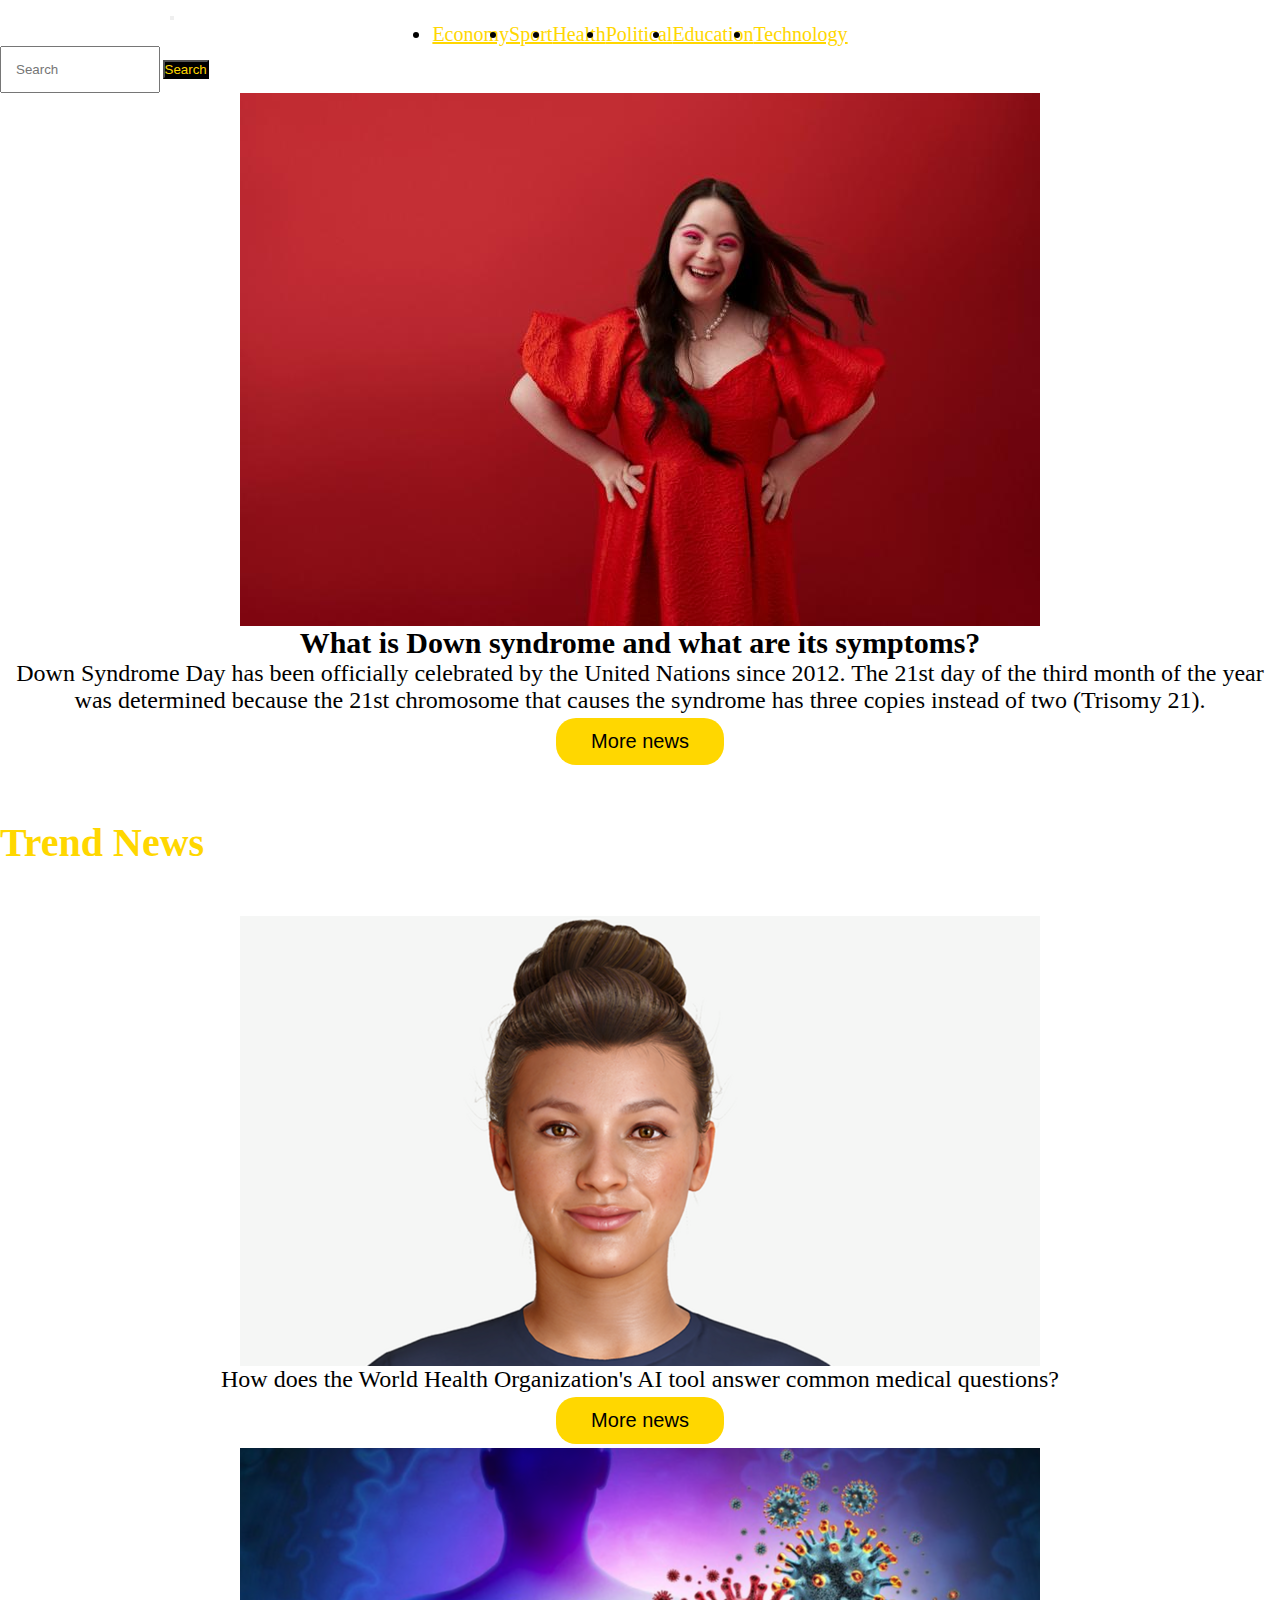
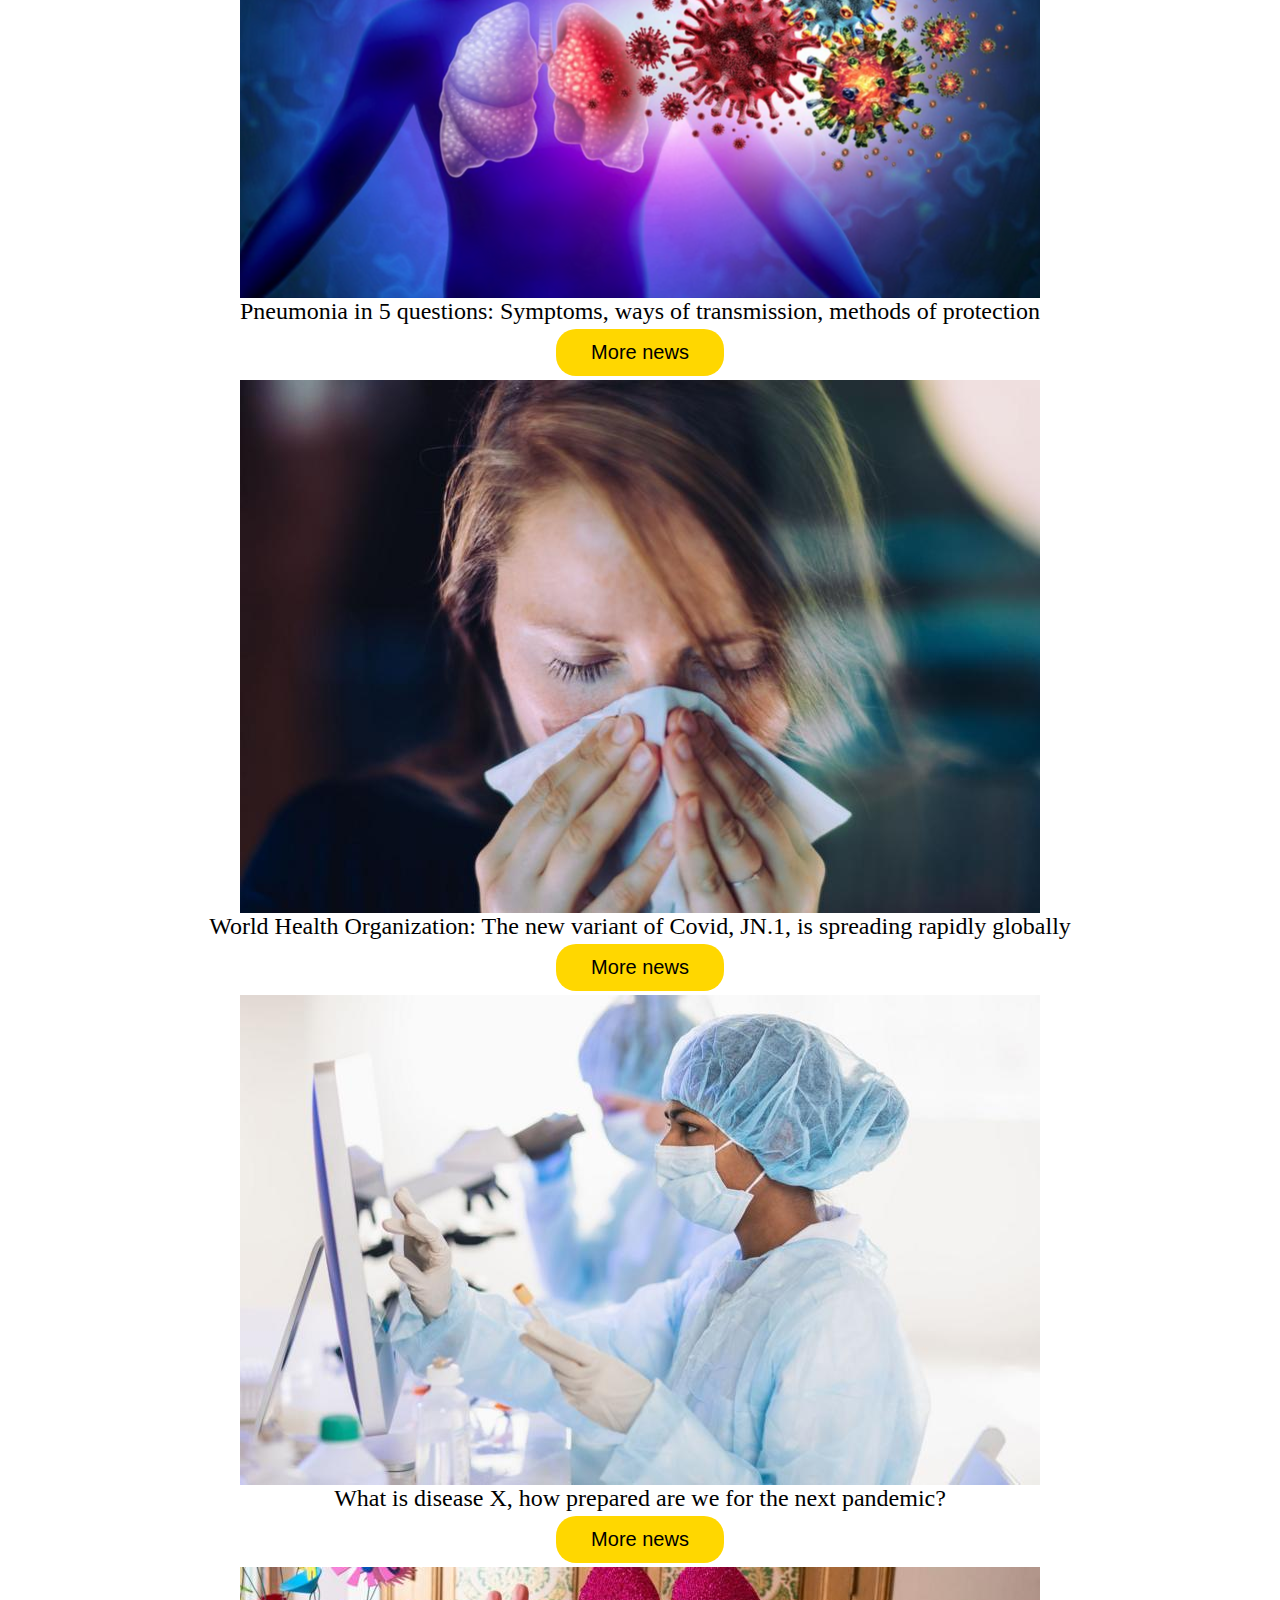
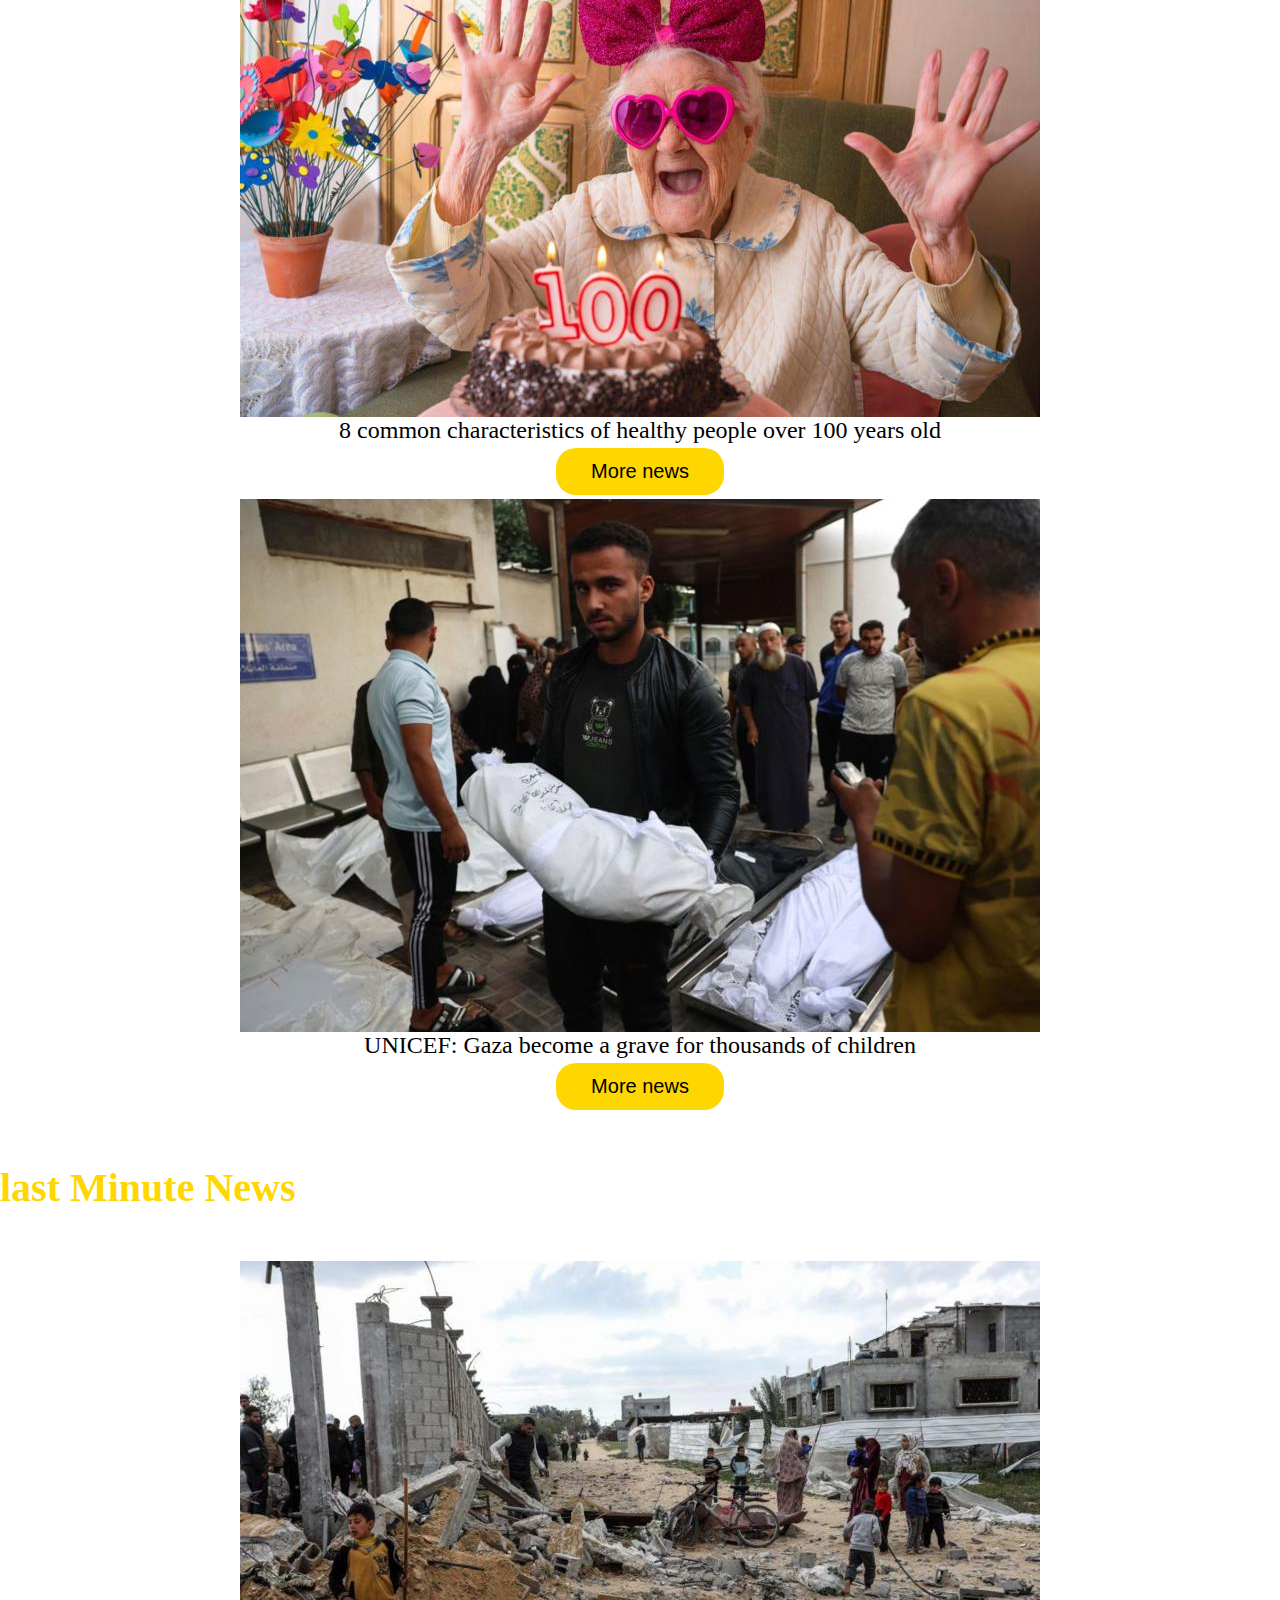
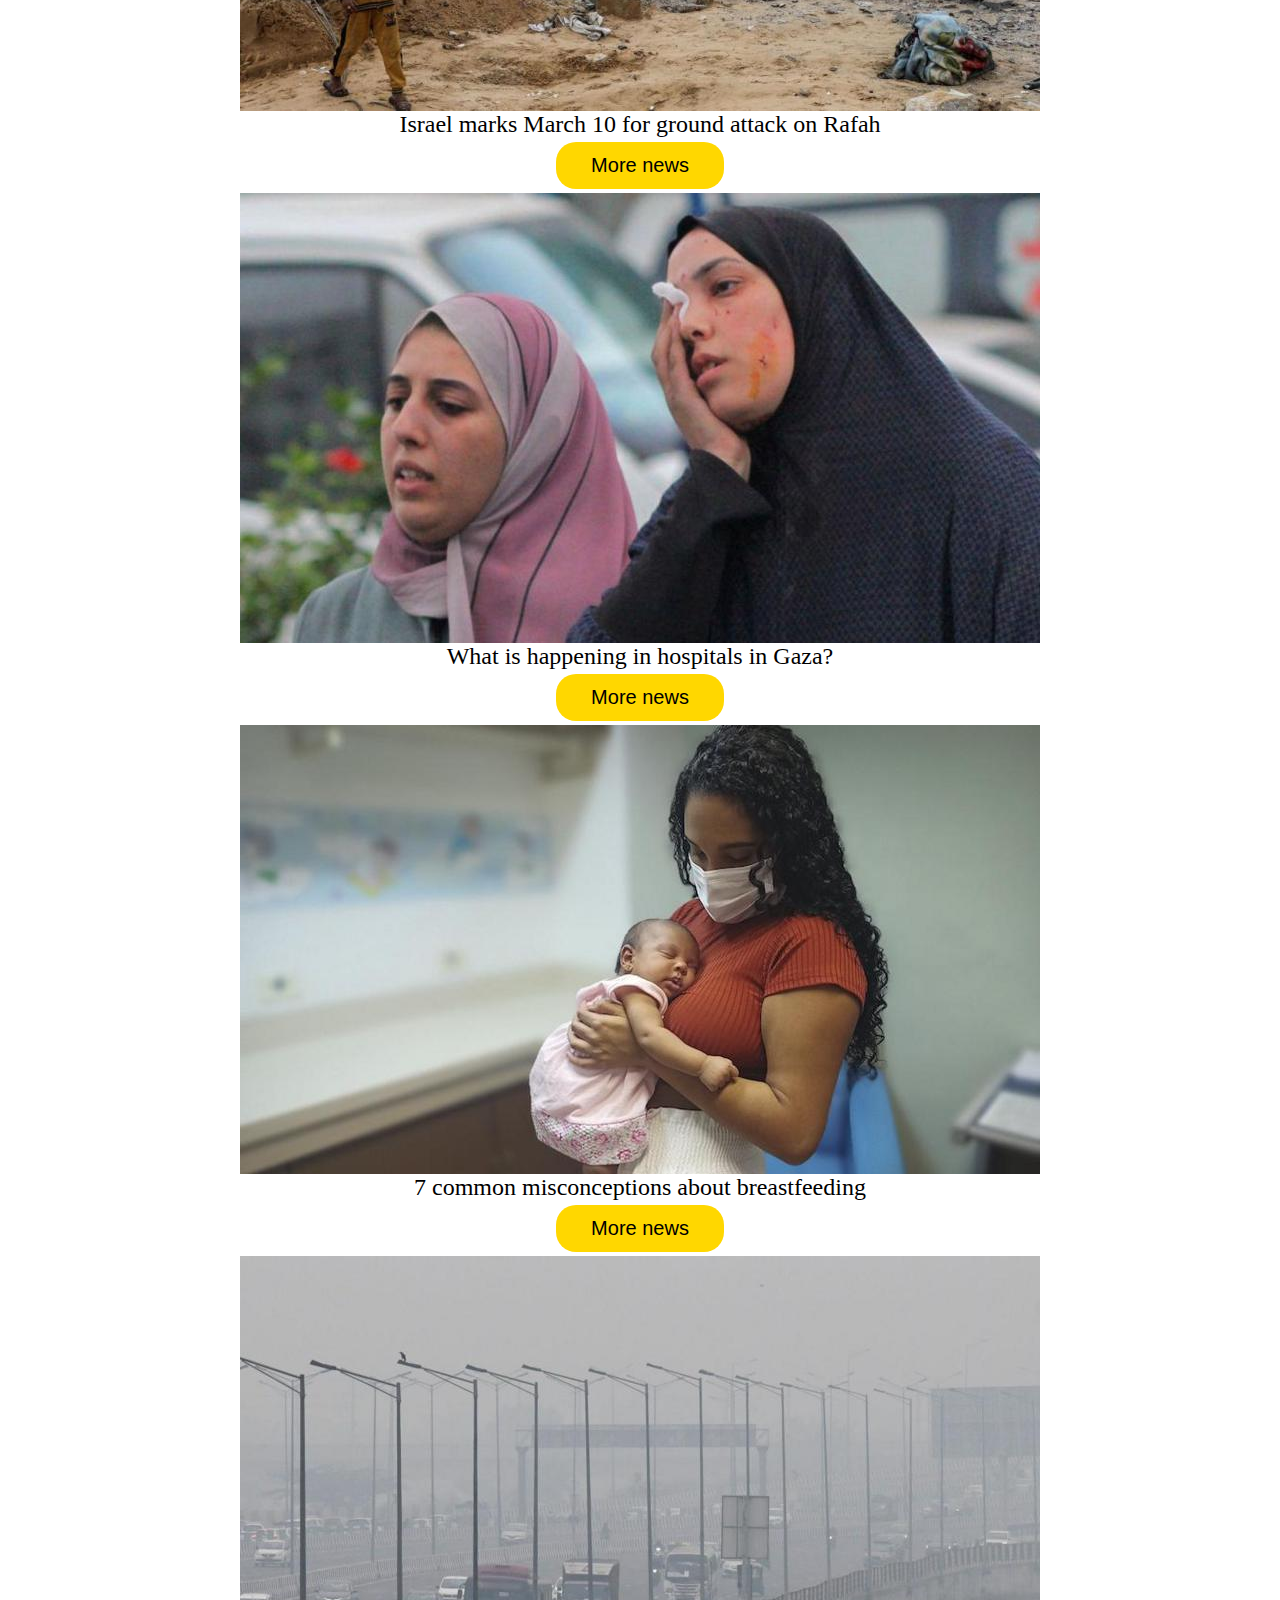
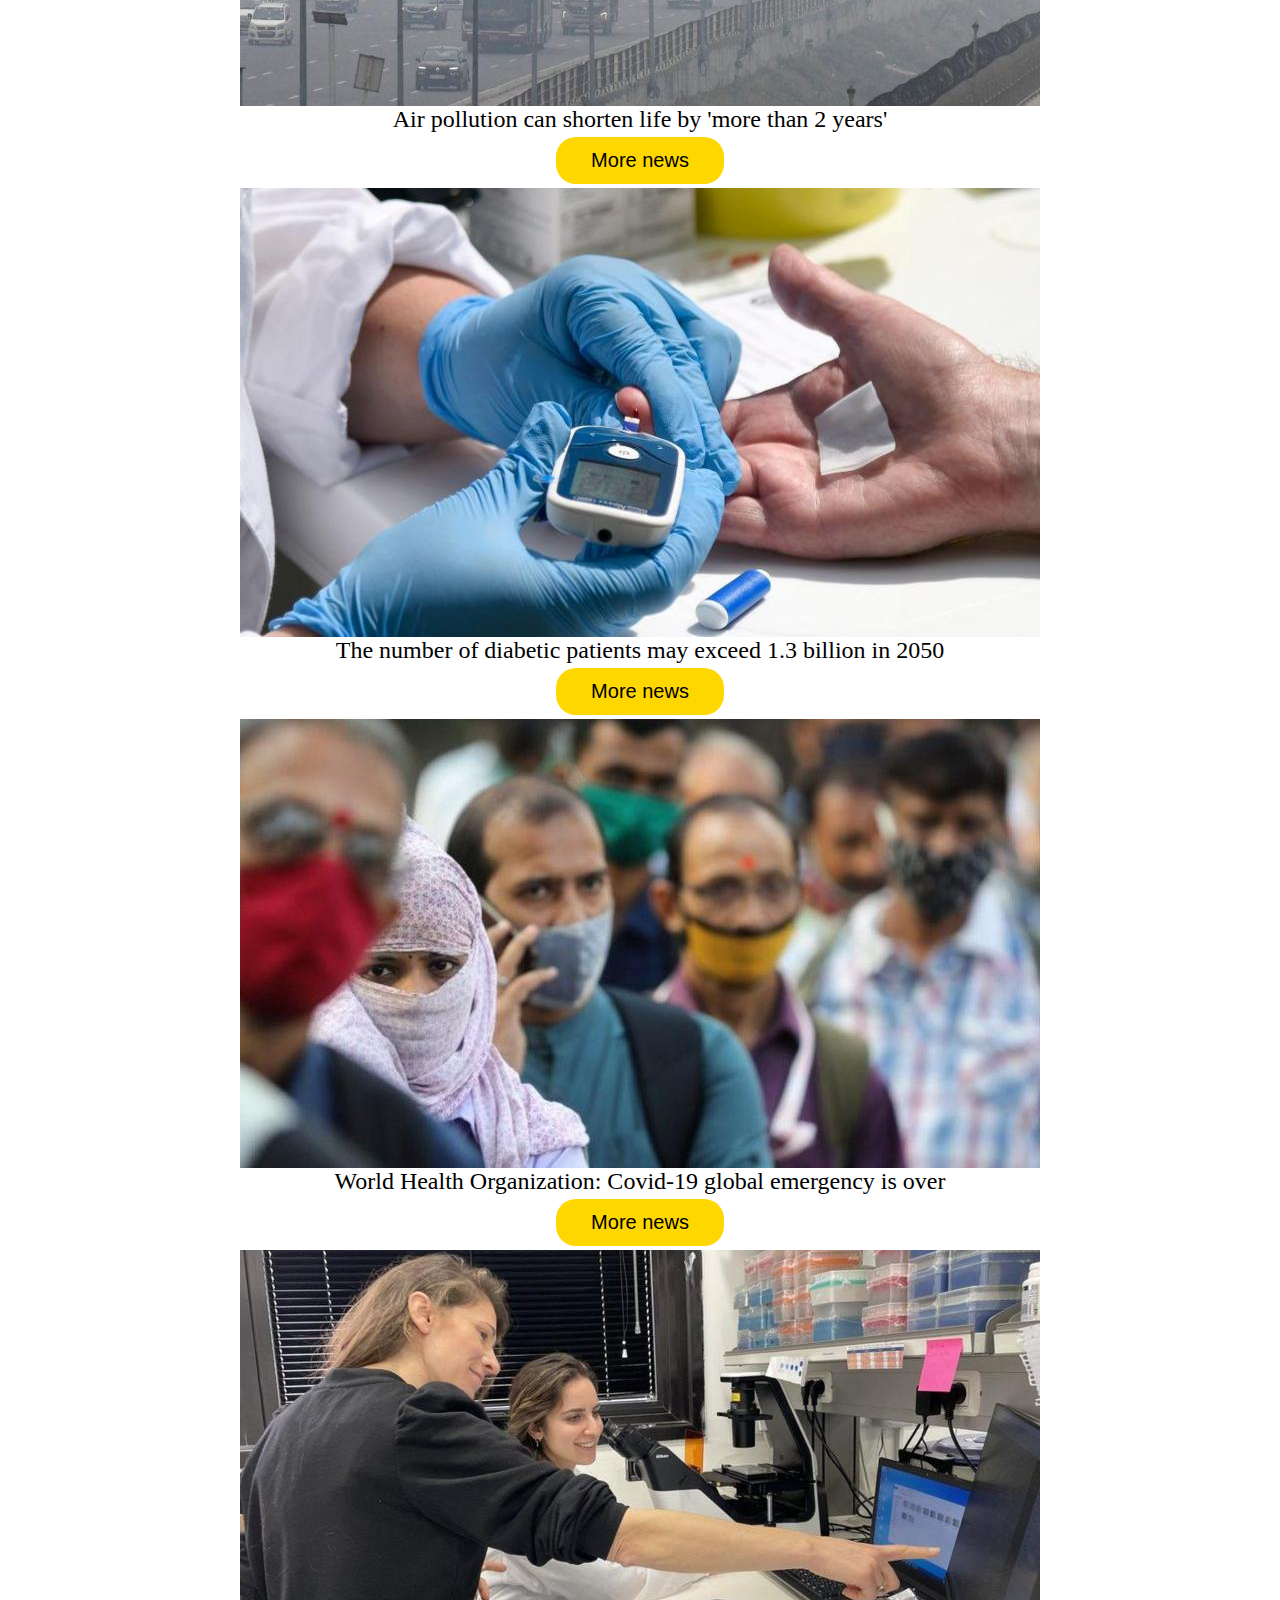
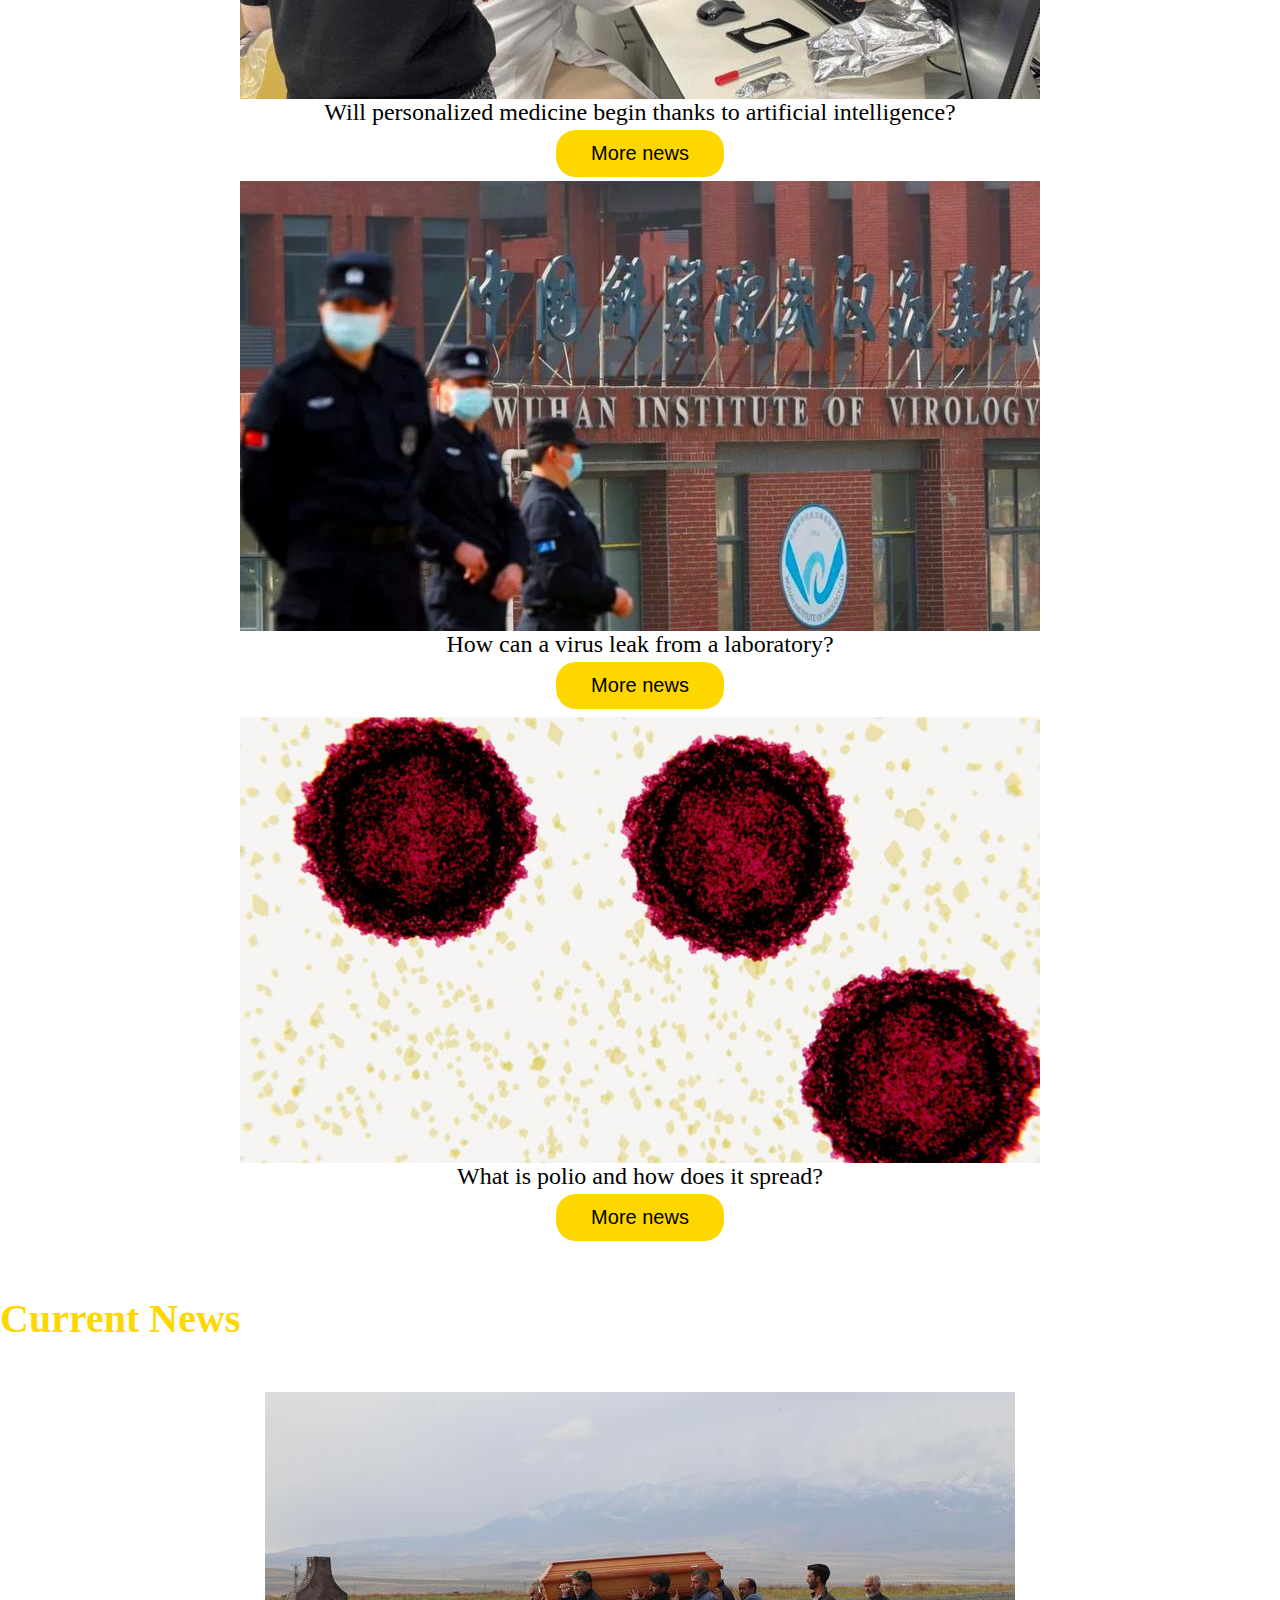
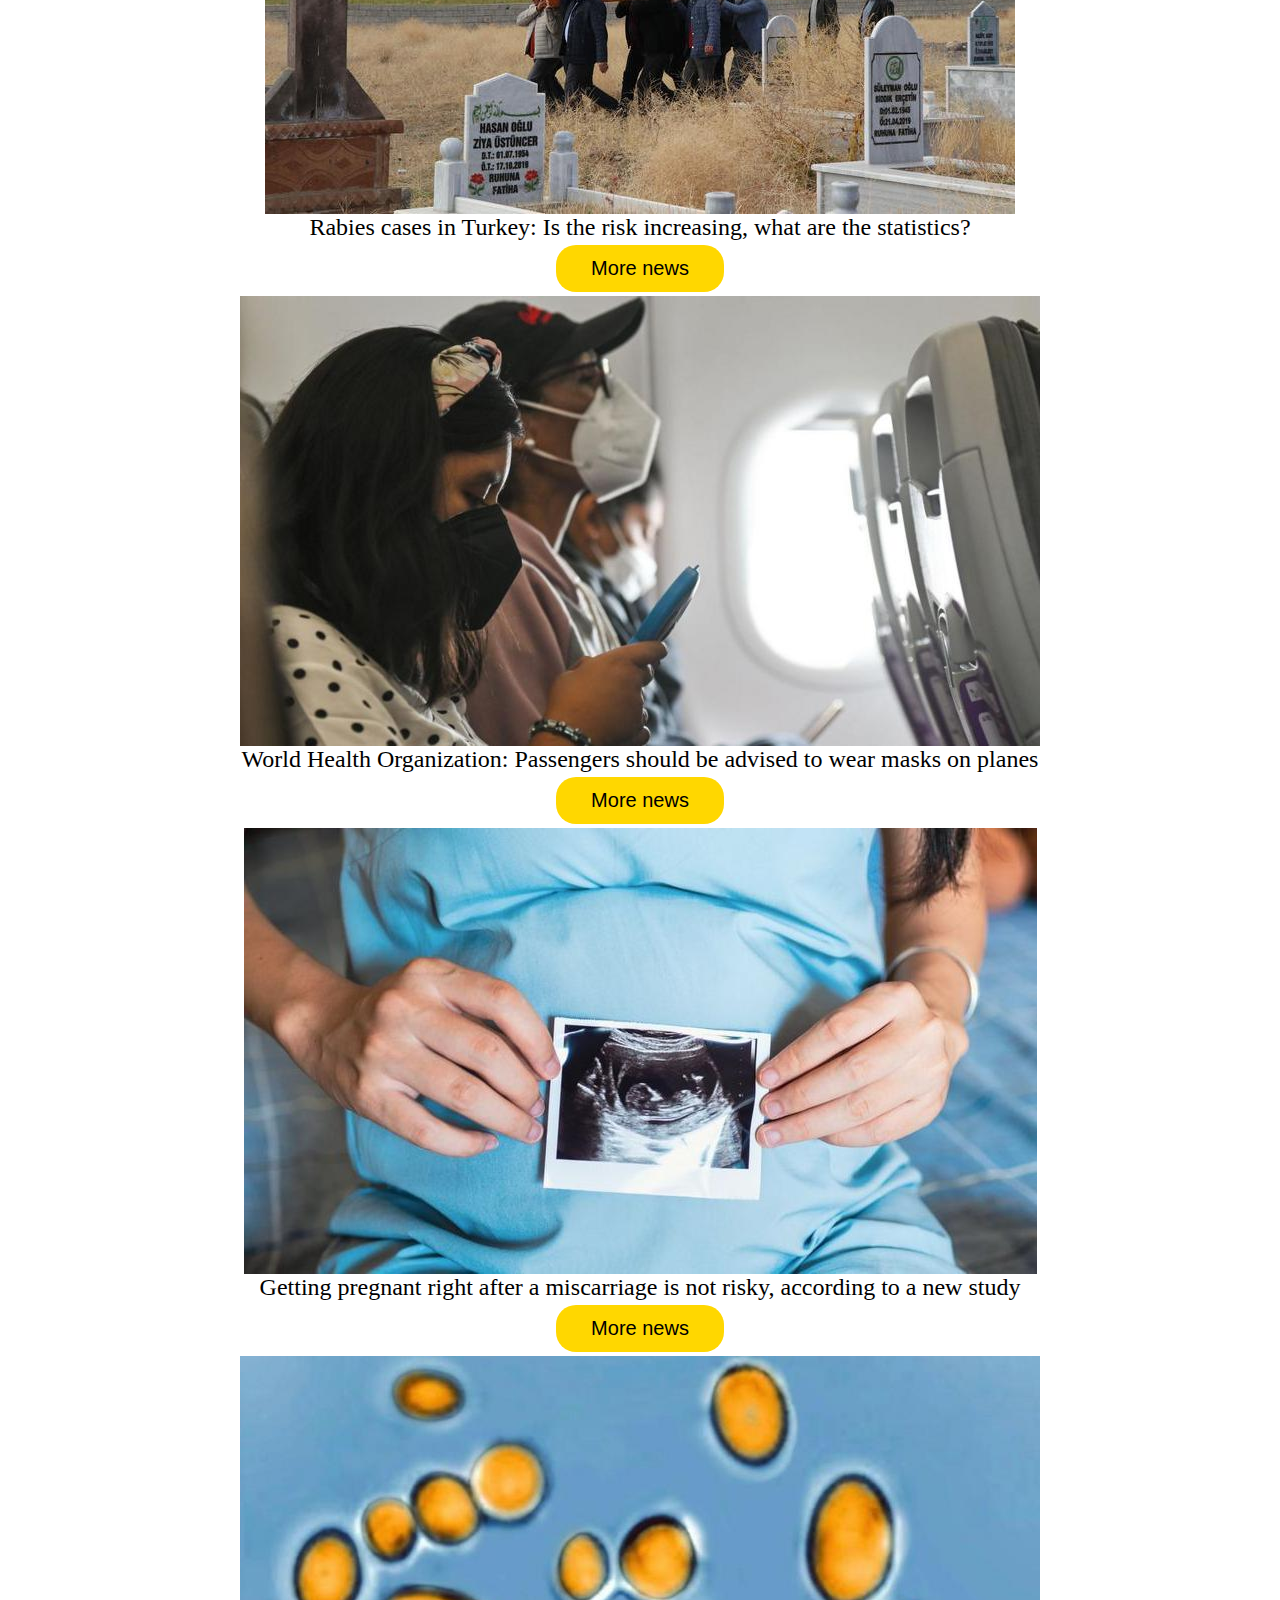
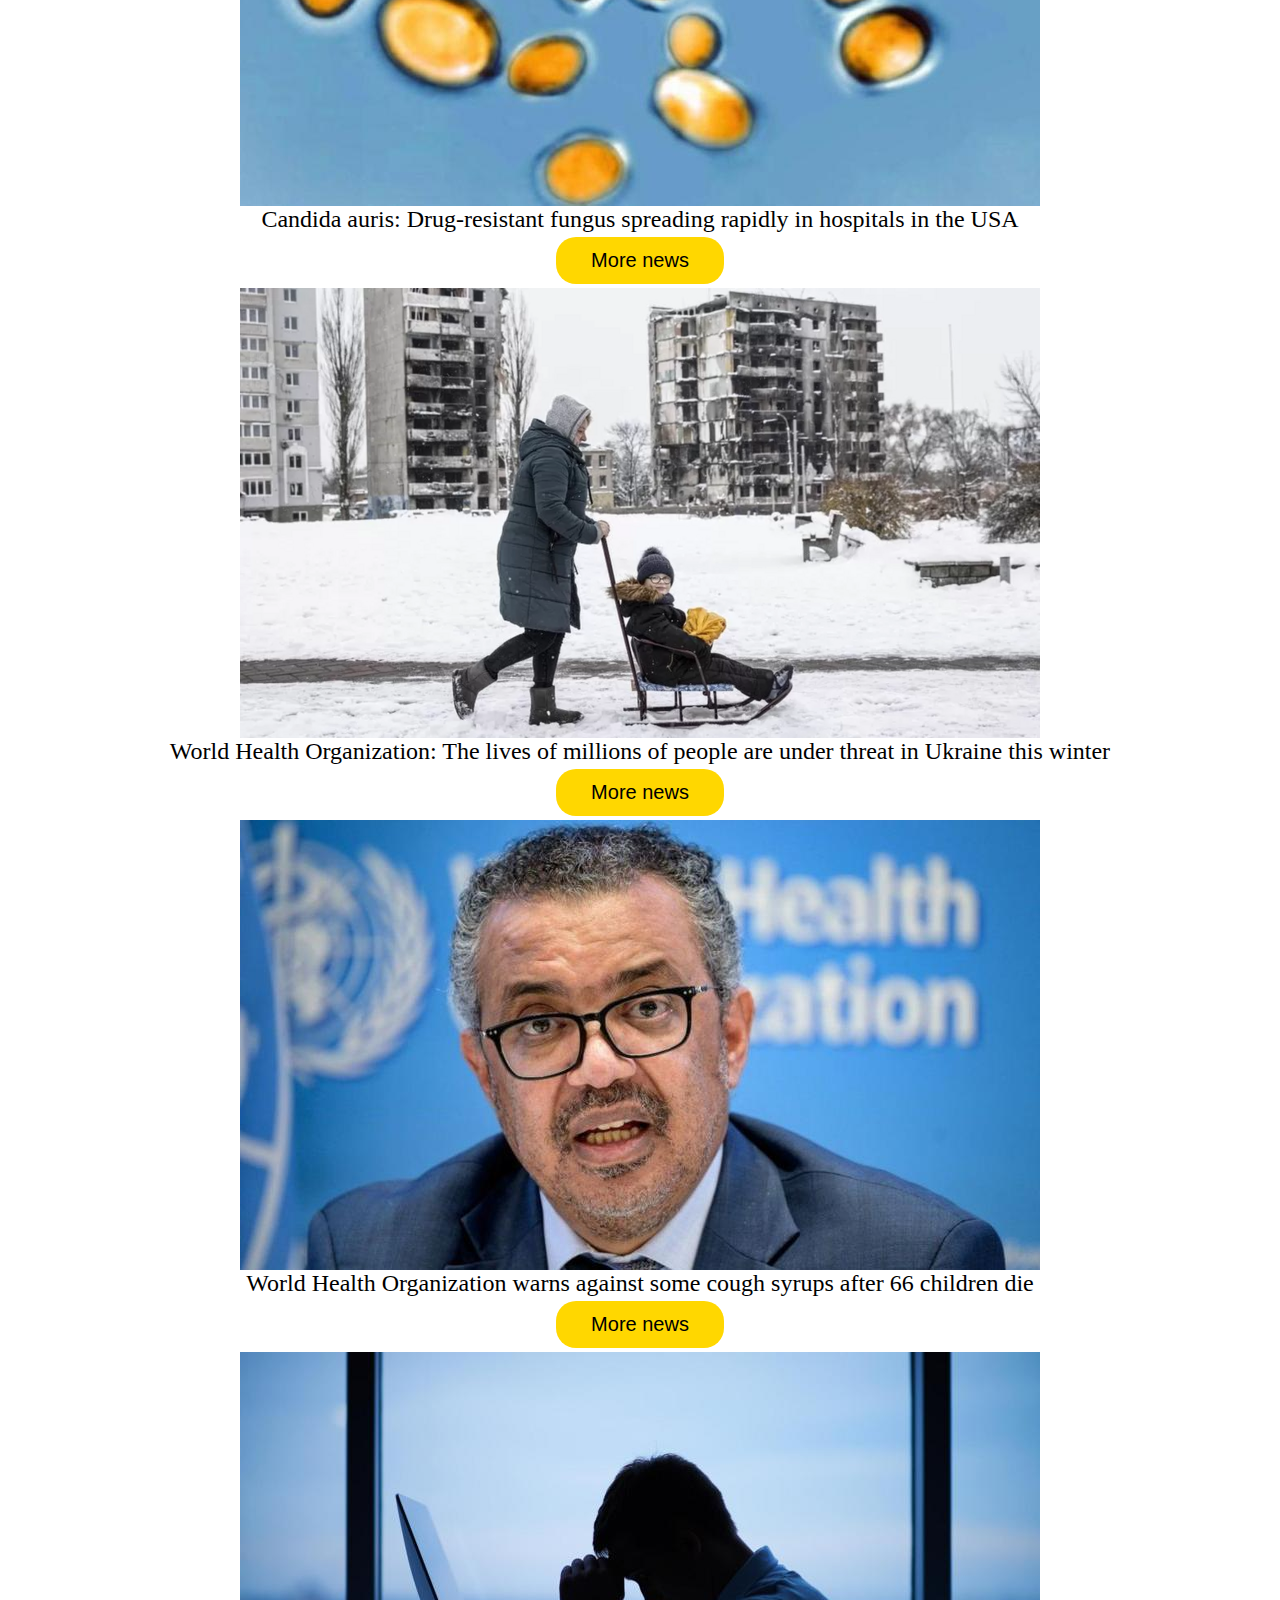
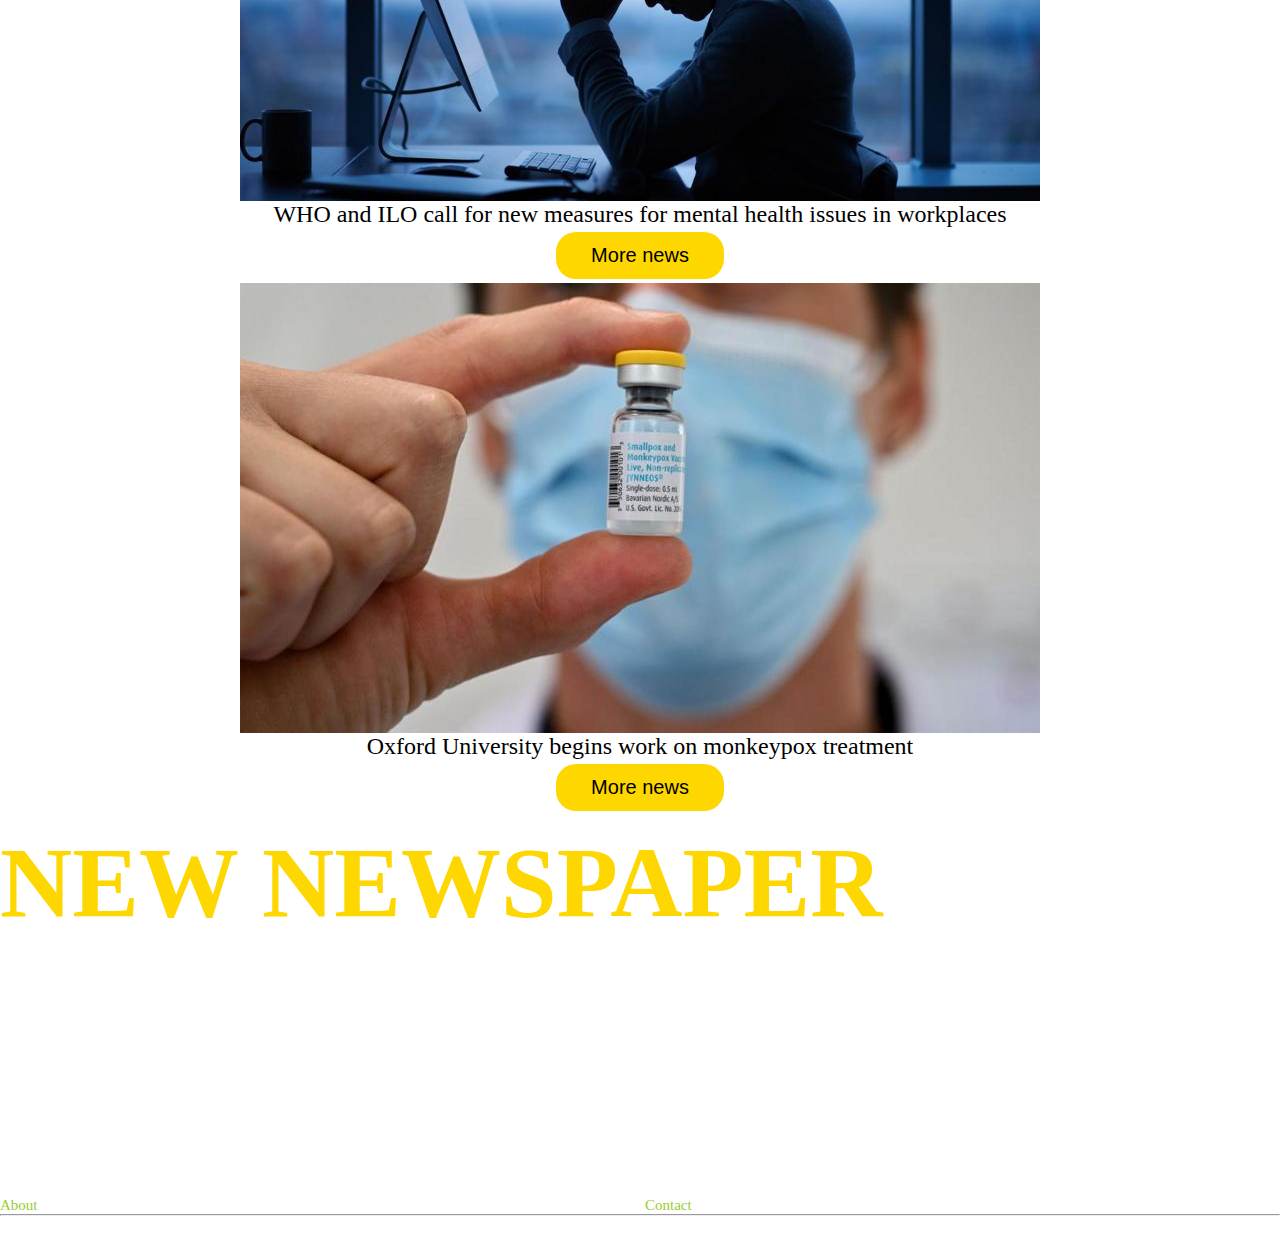
<file: health.html>
<!doctype html>
<html lang="en">
  <head>
    <meta charset="utf-8">
    <meta name="viewport" content="width=device-width, initial-scale=1">
    <title>New NEWSPAPER</title>
    <link
      href="https://cdn.jsdelivr.net/npm/bootstrap@5.3.2/dist/css/bootstrap.min.css"
      rel="stylesheet"
      integrity="sha384-T3c6CoIi6uLrA9TneNEoa7RxnatzjcDSCmG1MXxSR1GAsXEV/Dwwykc2MPK8M2HN"
      crossorigin="anonymous">
    <link rel="stylesheet"
      href="https://cdnjs.cloudflare.com/ajax/libs/font-awesome/6.5.1/css/all.min.css"
      integrity="sha512-DTOQO9RWCH3ppGqcWaEA1BIZOC6xxalwEsw9c2QQeAIftl+Vegovlnee1c9QX4TctnWMn13TZye+giMm8e2LwA=="
      crossorigin="anonymous" referrerpolicy="no-referrer" />
    <link rel="stylesheet" href="css/style.css">
  </head>
  <body>
    <!-- Navbar Start-->
    <nav class="navbar navbar-expand-lg bg-black">
      <div class="container-fluid">
        <a class="navbar-brand" href="index.html">NEW NEWSPAPER</a>
        <button class="navbar-toggler" type="button"
          data-bs-toggle="collapse"
          data-bs-target="#navbarSupportedContent"
          aria-controls="navbarSupportedContent" aria-expanded="false"
          aria-label="Toggle navigation">
          <span class="navbar-toggler-icon"></span>
        </button>
        <div class="collapse navbar-collapse"
          id="navbarSupportedContent">
          <ul class="navbar-nav me-auto mb-2 mb-lg-0">
            <li class="nav-item">
              <a class="nav-link" aria-current="page"
                href="economy.html">Economy</a>
            </li>
            <li class="nav-item">
              <a class="nav-link" aria-current="page"
                href="sports.html">Sport</a>
            </li>
            <li class="nav-item">
              <a class="nav-link" aria-current="page"
                href="health.html">Health</a>
            </li>
            <li class="nav-item">
              <a class="nav-link" aria-current="page"
                href="political.html">Political</a>
            </li>
            <li class="nav-item">
              <a class="nav-link" aria-current="page"
                href="education.html">Education</a>
            </li>
            <li class="nav-item">
              <a class="nav-link" aria-current="page"
                href="technology.html">Technology</a>
            </li>
          </ul>
          <form class="d-flex" role="search">
            <input class="form-control me-2" type="search"
              placeholder="Search" aria-label="Search">
            <button class="btn btn-outline-success"
              type="submit">Search</button>
          </form>
        </div>
      </div>
    </nav>
    <!-- Navbar End-->
    <!-- Home Start-->
    <div class="container mt-5">
      <div class="row">
        <div class="col-md-8">
          <div class="content">
            <img src="images/health2.png" alt="Büyük Fotoğraf">
          </div>
        </div>
        <div class="col-md-4">
          <div class="content">
            <p style="font-size: 3rem; color: black;"><b>What is Down syndrome
                and what are its symptoms?</b></p>
            <p>Down Syndrome Day has been officially celebrated by the United
              Nations since 2012. The 21st day of the third month of the year
              was determined because the 21st chromosome that causes the
              syndrome has three copies instead of two (Trisomy 21).</p>
            <p></p>
            <button class="btn-custom">More news</button>
          </div>
        </div>
        <h1 class="subhead">Trend News</h1>
        <div class="col-md-6 mt-2">
          <div class="content">
            <img src="images/health1.png" alt="Büyük Fotoğraf">
            <p>How does the World
              Health Organization's AI tool answer common medical questions?</p>
            <button class="btn-custom">More news</button>
          </div>
          <div class="content mt-2">
            <img src="images/health3.png" alt="Büyük Fotoğraf">
            <p>Pneumonia in 5 questions: Symptoms, ways of transmission, methods of protection</p>
            <button class="btn-custom">More news</button>
          </div>
          <div class="content mt-2">
            <img src="images/health4.png" alt="Büyük Fotoğraf">
            <p>World Health Organization: The new variant of Covid, JN.1, is spreading rapidly globally</p>
            <button class="btn-custom">More news</button>
          </div>
        </div>
        <div class="col-md-6 mt-2">
          <div class="content">
            <img src="images/health5.png" alt="Büyük Fotoğraf">
            <p>What is disease X, how prepared are we for the next pandemic?</p>
            <button class="btn-custom">More news</button>
          </div>
          <div class="content mt-2">
            <img src="images/health6.png" alt="Büyük Fotoğraf">
            <p>8 common characteristics of healthy people over 100 years old</p>
            <button class="btn-custom">More news</button>
          </div>
          <div class="content mt-2">
            <img src="images/health7.png" alt="Büyük Fotoğraf">
            <p>UNICEF: Gaza become a grave for thousands of children</p>
            <button class="btn-custom">More news</button>
          </div>
        </div>
        <h1 class="subhead">last Minute News</h1>
        <div class="col-md-4 mt-2">
          <div class="content">
            <img src="images/health8.png" alt="Büyük Fotoğraf">
            <p>Israel marks March 10 for ground attack on Rafah</p>
            <button class="btn-custom">More news</button>
          </div>
          <div class="content mt-2">
            <img src="images/health9.png" alt="Büyük Fotoğraf">
            <p>What is happening in hospitals in Gaza?</p>
            <button class="btn-custom">More news</button>
          </div>
          <div class="content mt-2">
            <img src="images/health10.png" alt="Büyük Fotoğraf">
            <p>7 common misconceptions about breastfeeding</p>
            <button class="btn-custom">More news</button>
          </div>
        </div>
        <div class="col-md-4 mt-2">
          <div class="content">
            <img src="images/health11.png" alt="Büyük Fotoğraf">
            <p>Air pollution can shorten life by 'more than 2 years'</p>
            <button class="btn-custom">More news</button>
          </div>
          <div class="content mt-2">
            <img src="images/health12.png" alt="Büyük Fotoğraf">
            <p>The number of diabetic patients may exceed 1.3 billion in 2050</p>
            <button class="btn-custom">More news</button>
          </div>
          <div class="content mt-2">
            <img src="images/health13.png" alt="Büyük Fotoğraf">
            <p>World Health Organization: Covid-19 global emergency is over</p>
            <button class="btn-custom">More news</button>
          </div>
        </div>
        <div class="col-md-4 mt-2">
          <div class="content">
            <img src="images/health14.png" alt="Büyük Fotoğraf">
            <p>Will personalized medicine begin thanks to artificial intelligence?</p>
            <button class="btn-custom">More news</button>
          </div>
          <div class="content mt-2">
            <img src="images/health15.png" alt="Büyük Fotoğraf">
            <p>How can a virus leak from a laboratory?</p>
            <button class="btn-custom">More news</button>
          </div>
          <div class="content mt-2">
            <img src="images/health16.png" alt="Büyük Fotoğraf">
            <p>What is polio and how does it spread?</p>
            <button class="btn-custom">More news</button>
          </div>
        </div>
        <h1 class="subhead">Current News</h1>
        <div class="col-md-3 mt-2">
          <div class="content">
            <img src="images/health17.png" alt="Büyük Fotoğraf">
            <p>Rabies cases in Turkey: Is the risk increasing, what are the statistics?</p>
            <button class="btn-custom">More news</button>
          </div>
        </div>
        <div class="col-md-3 mt-2">
          <div class="content">
            <img src="images/health18.png" alt="Büyük Fotoğraf">
            <p>World Health Organization: Passengers should be advised to wear masks on planes</p>
            <button class="btn-custom">More news</button>
          </div>
        </div>
        <div class="col-md-3 mt-2">
          <div class="content">
            <img src="images/health19.png" alt="Büyük Fotoğraf">
            <p>Getting pregnant right after a miscarriage is not risky, according to a new study</p>
            <button class="btn-custom">More news</button>
          </div>
        </div>
        <div class="col-md-3 mt-2">
          <div class="content">
            <img src="images/health20.png" alt="Büyük Fotoğraf">
            <p>Candida auris: Drug-resistant fungus spreading rapidly in hospitals in the USA</p>
            <button class="btn-custom">More news</button>
          </div>
        </div>
        <div class="col-md-3 mt-2">
          <div class="content">
            <img src="images/health21.png" alt="Büyük Fotoğraf">
            <p>World Health Organization: The lives of millions of people are under threat in Ukraine this winter</p>
            <button class="btn-custom">More news</button>
          </div>
        </div>
        <div class="col-md-3 mt-2">
          <div class="content">
            <img src="images/health22.png" alt="Büyük Fotoğraf">
            <p>World Health Organization warns against some cough syrups after 66 children die</p>
            <button class="btn-custom">More news</button>
          </div>
        </div>
        <div class="col-md-3 mt-2">
          <div class="content">
            <img src="images/health23.png" alt="Büyük Fotoğraf">
            <p>WHO and ILO call for new measures for mental health issues in workplaces</p>
            <button class="btn-custom">More news</button>
          </div>
        </div>
        <div class="col-md-3 mt-2">
          <div class="content">
            <img src="images/health24.png" alt="Büyük Fotoğraf">
            <p>Oxford University begins work on monkeypox treatment</p>
            <button class="btn-custom">More news</button>
          </div>
        </div>
      </div>
    </div>
    <!-- Footer Start-->
    <footer class="bg-black mt-5">
      <div class="row">
        <div class="col-md-6">
          <div class="footer-brand ms-5">
            <h1>NEW NEWSPAPER</h1>
          </div>
          <div class="footer-about">
            <p>Lorem ipsum dolor sit amet consectetur, adipisicing elit.
              Reiciendis quas, ab adipisci dolore deleniti facere. Similique,
              veniam eaque dolorum facere adipisci architecto deserunt
              voluptatem sed ipsa quia doloribus fuga eveniet. Nam possimus,
              voluptatibus nisi facere aliquid ab porro atque natus fugiat
              mollitia dolores ea praesentium. Eos perferendis, iste nisi
              inventore iusto ut repellendus magnam ullam officia enim, quas, a
              accusamus. Ab voluptatum dignissimos ullam saepe quae facere
              deserunt nam reprehenderit! Placeat quo ipsa amet, molestias,
              voluptatum distinctio cupiditate debitis sint consequatur ipsum,
              illum nihil saepe accusamus quibusdam sit. Ad, reprehenderit.</p>
          </div>
        </div>
        <div class="col-md-6">
          <div class="social-icons">
            <a href="#"><i class="fab fa-facebook"></i></a>
            <a href="#"><i class="fab fa-instagram"></i></a>
            <a href="#"><i class="fab fa-twitter"></i></a>
            <a href="#"><i class="fab fa-youtube"></i></a>
            <a href="#"><i class="fab fa-whatsapp"></i></a>
          </div>
          <div class="list-group ms-5">
            <a href="economy.html">Economy</a>
            <a href="sports.html">Sports</a>
            <a href="health.html">Health</a>
            <a href="political.html">Political</a>
            <a href="education.html">Education</a>
            <a href="technology.html">Technology</a>
            <a href="#" style="color: yellowgreen">About</a>
            <a href="#" style="color: yellowgreen">Contact</a>
          </div>
        </div>
        <hr style="font-weight: 100; color: white;">
        <div class="footer-end">
          <p>© Copyright 2024 | MEHMET YORULMAZ | NEW NEWSPAPER</p>
        </div>
      </footer>
      <!-- Footer End-->
      <script
        src="https://cdn.jsdelivr.net/npm/bootstrap@5.3.2/dist/js/bootstrap.bundle.min.js"
        integrity="sha384-C6RzsynM9kWDrMNeT87bh95OGNyZPhcTNXj1NW7RuBCsyN/o0jlpcV8Qyq46cDfL"
        crossorigin="anonymous"></script>
    </body>
  </html>
</file>
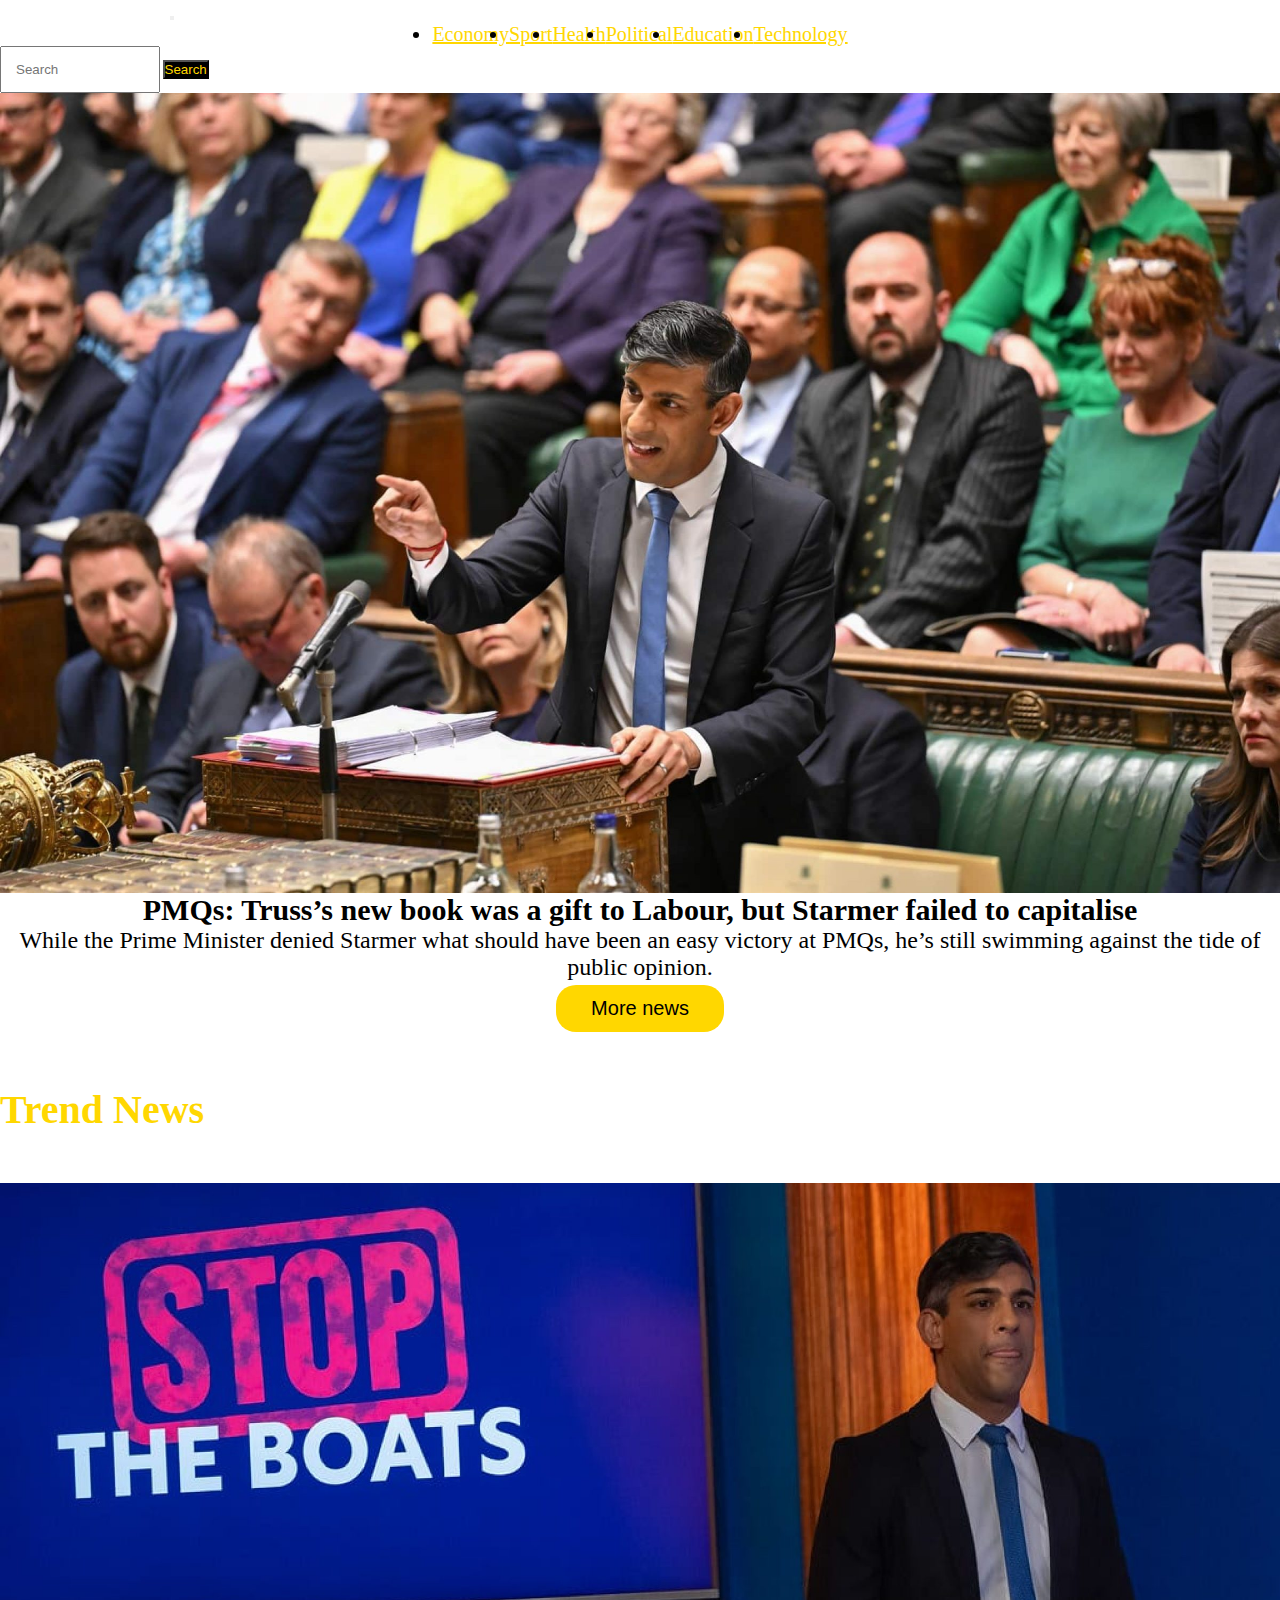
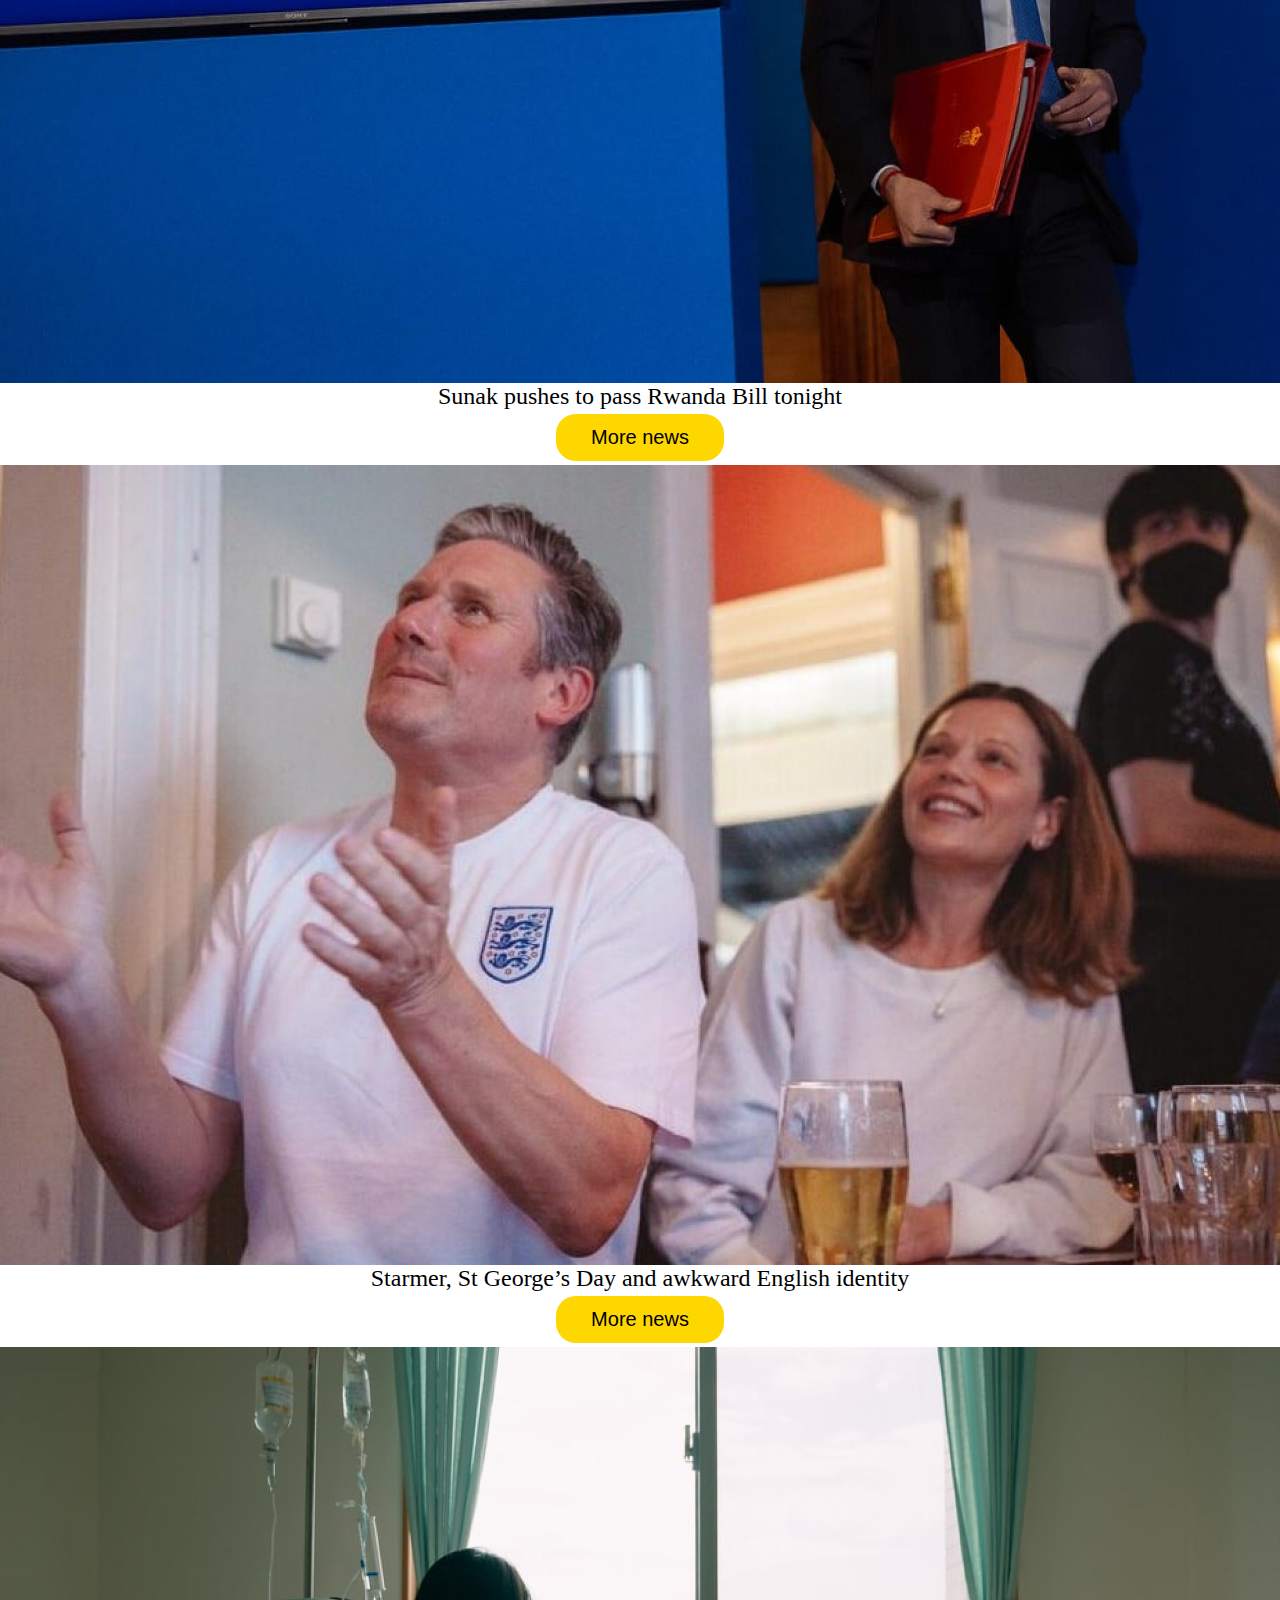
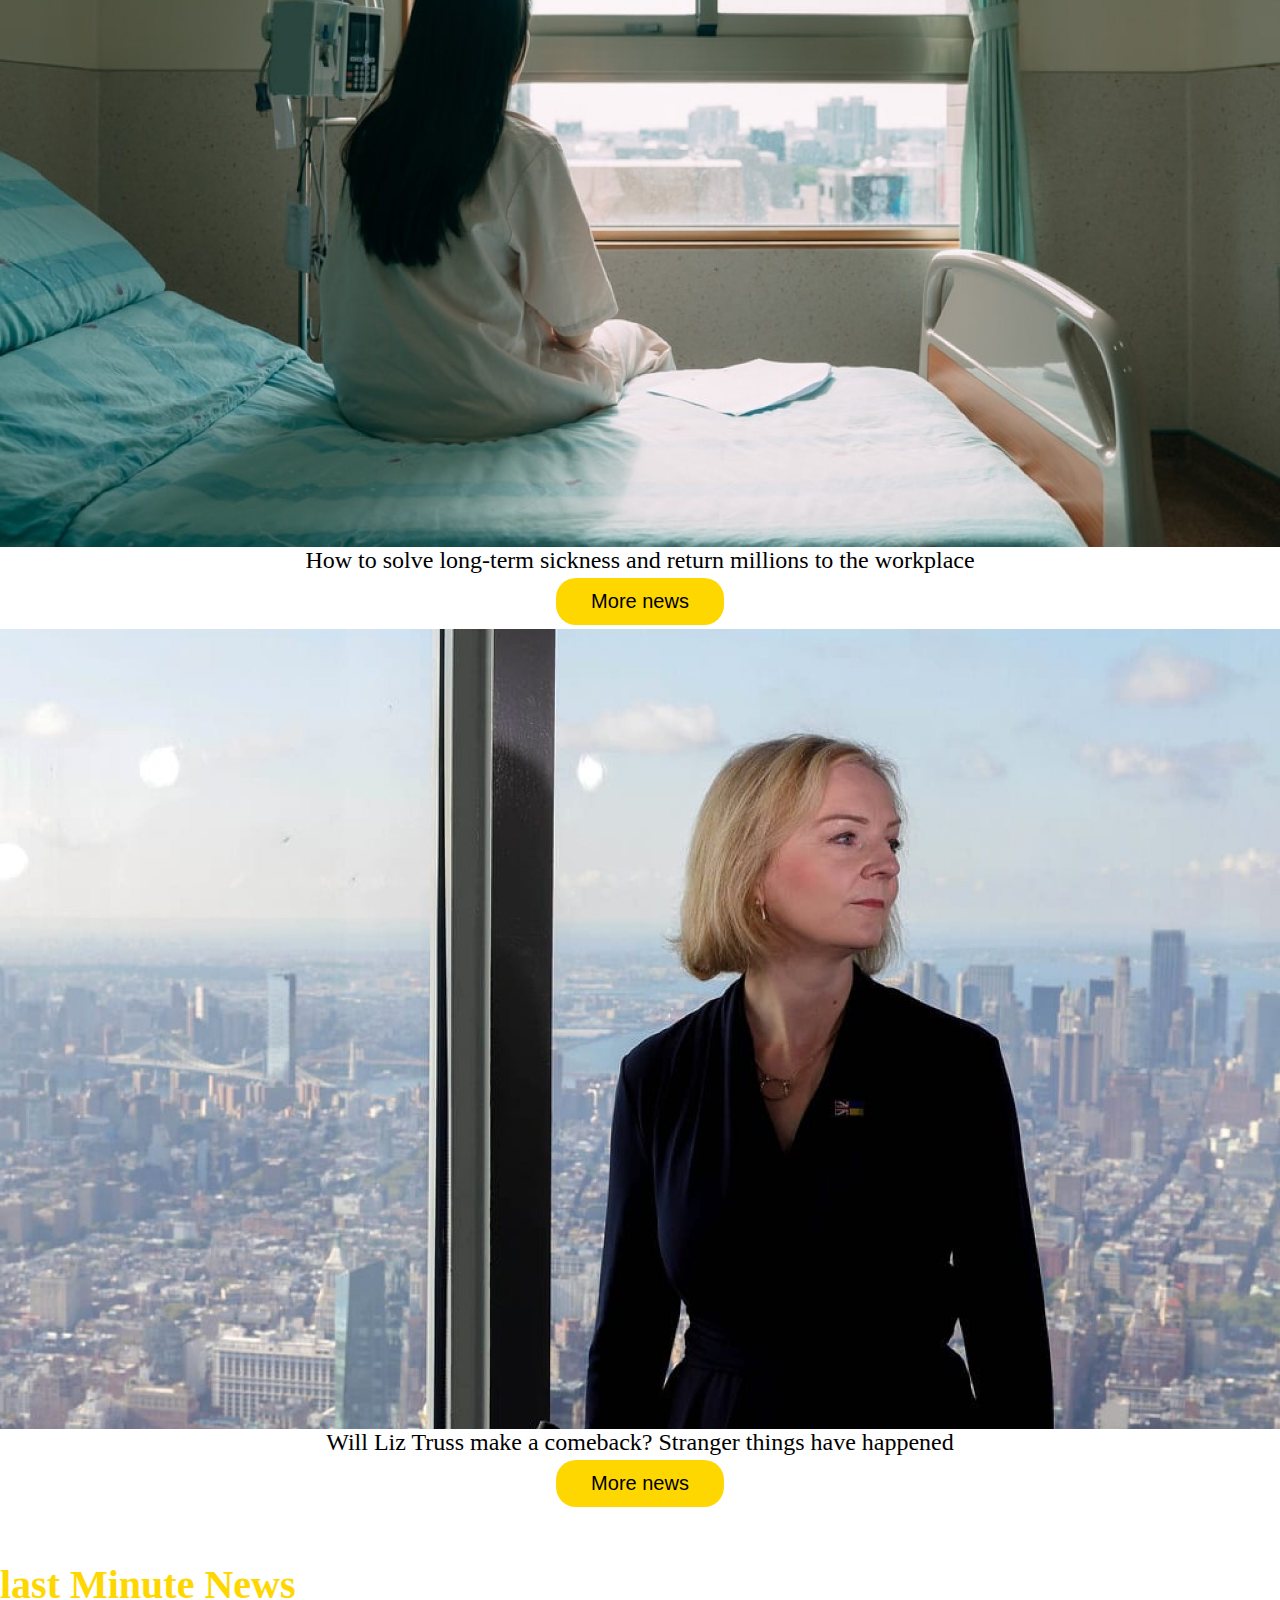
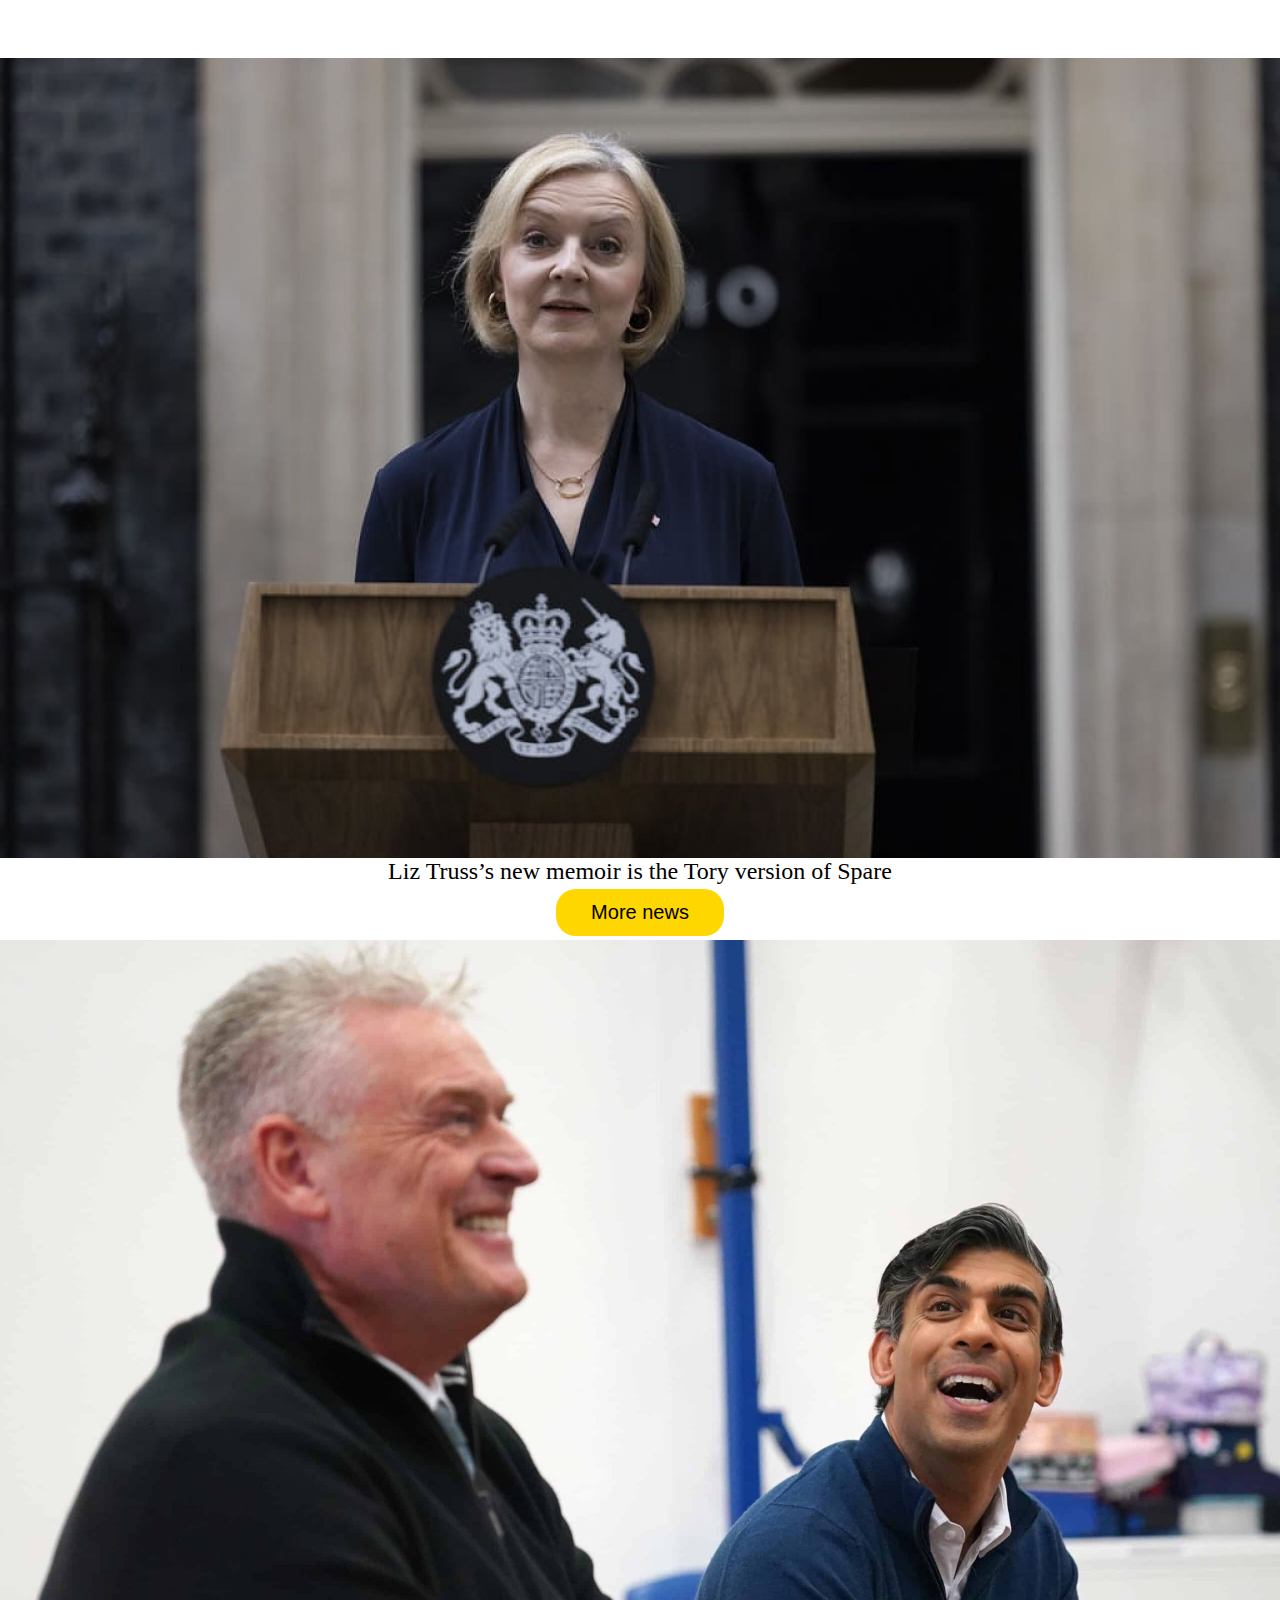
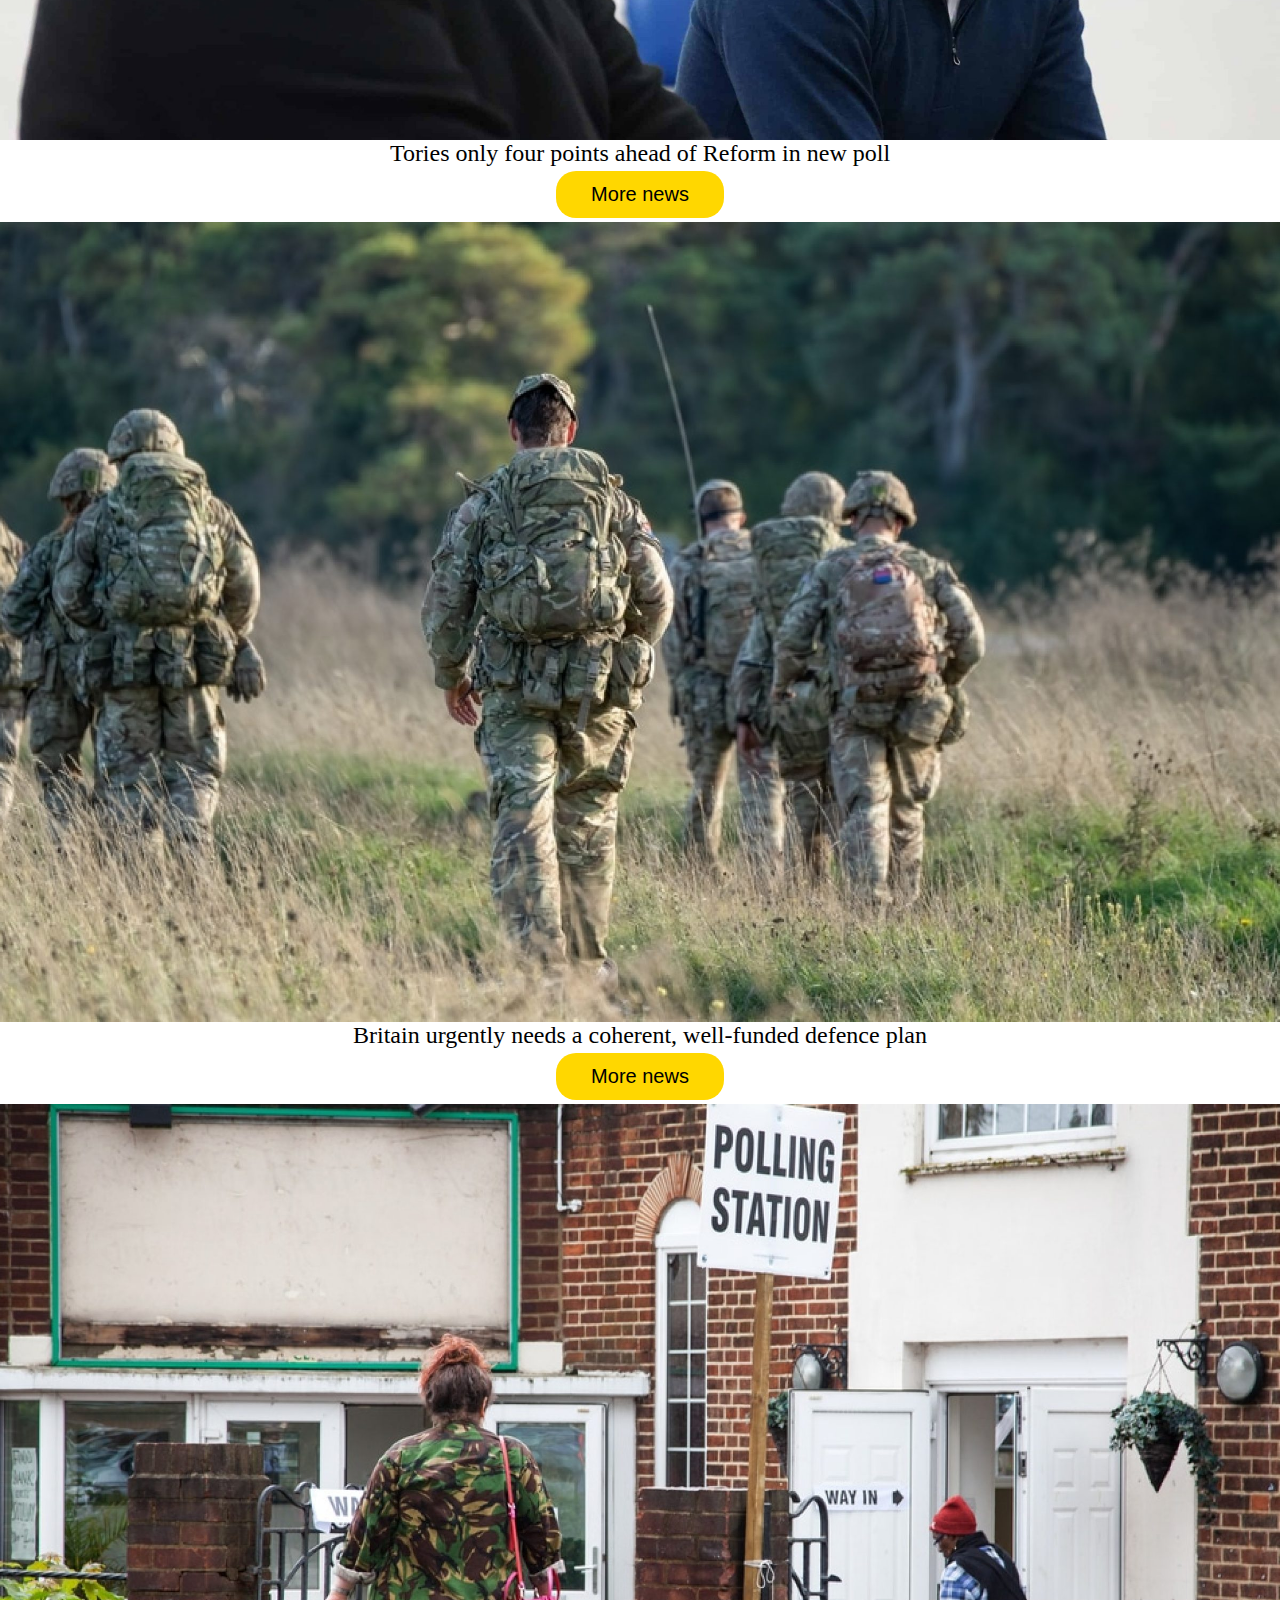
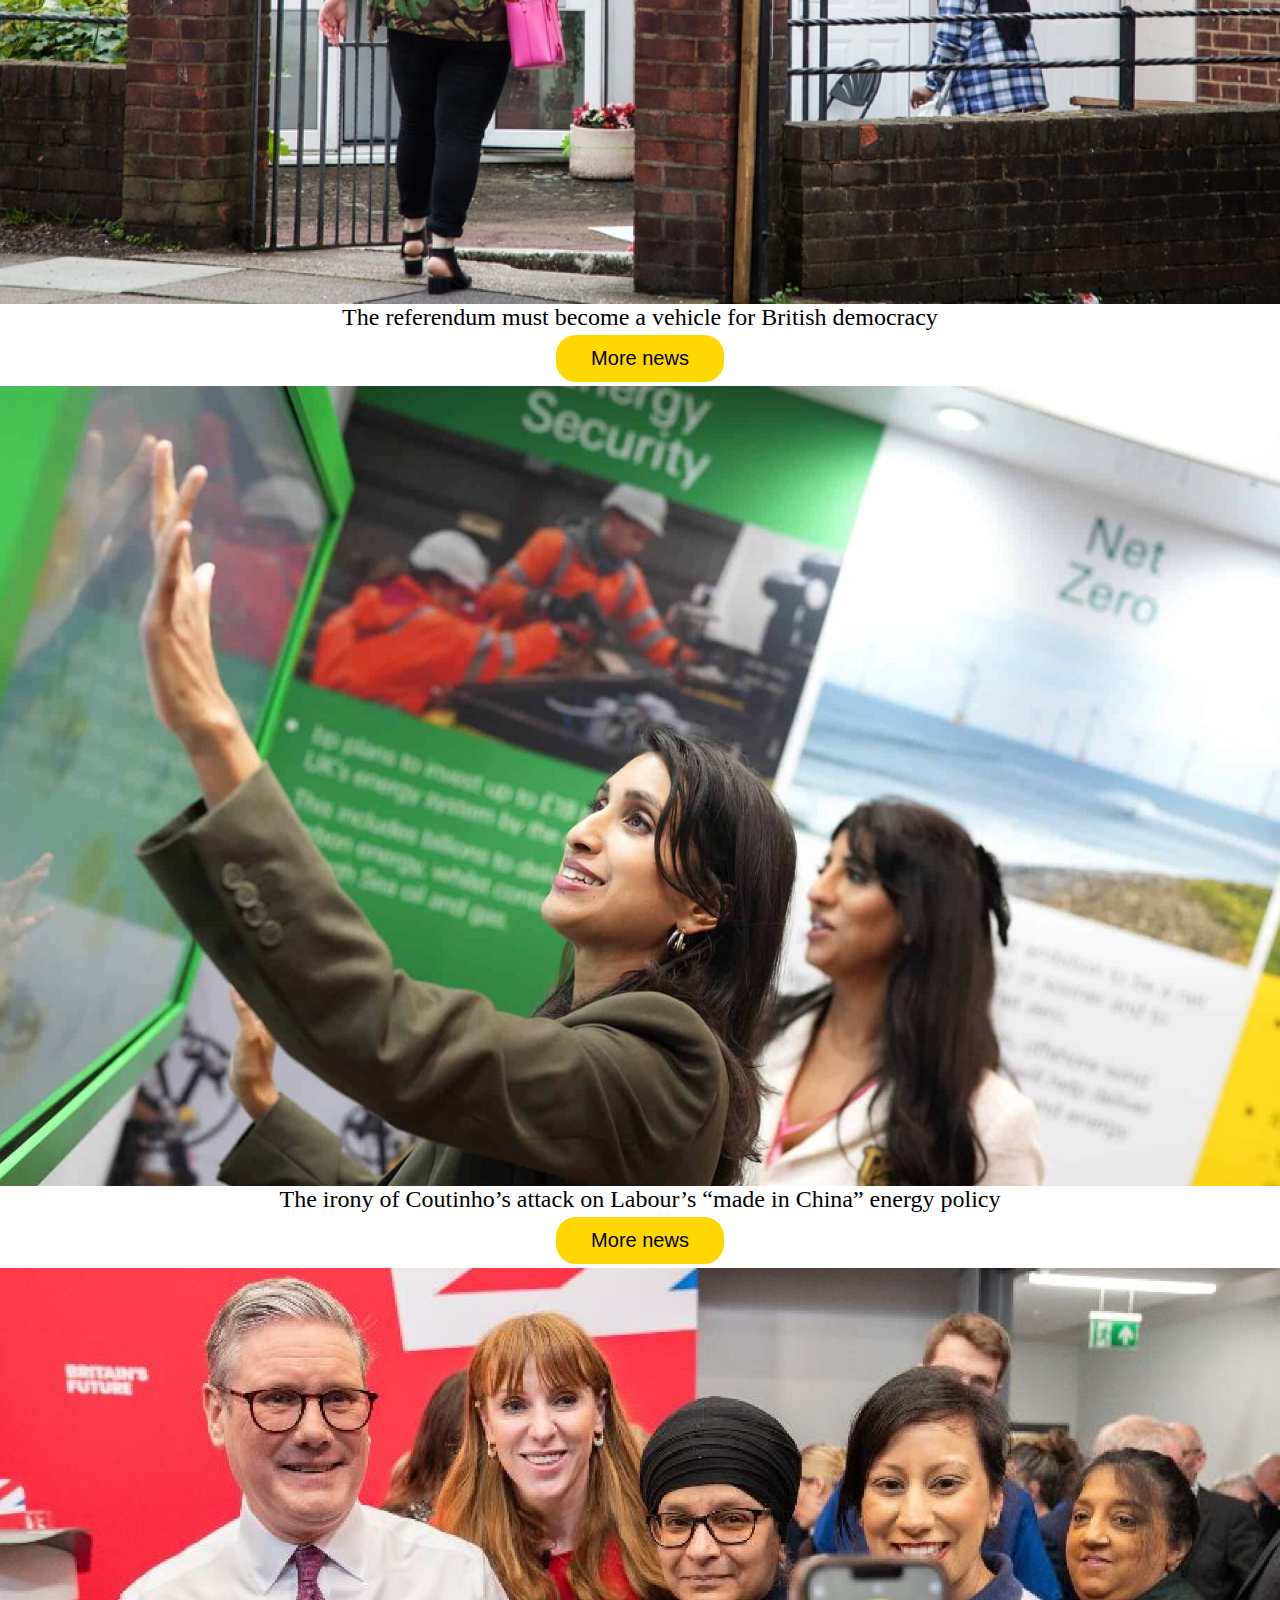
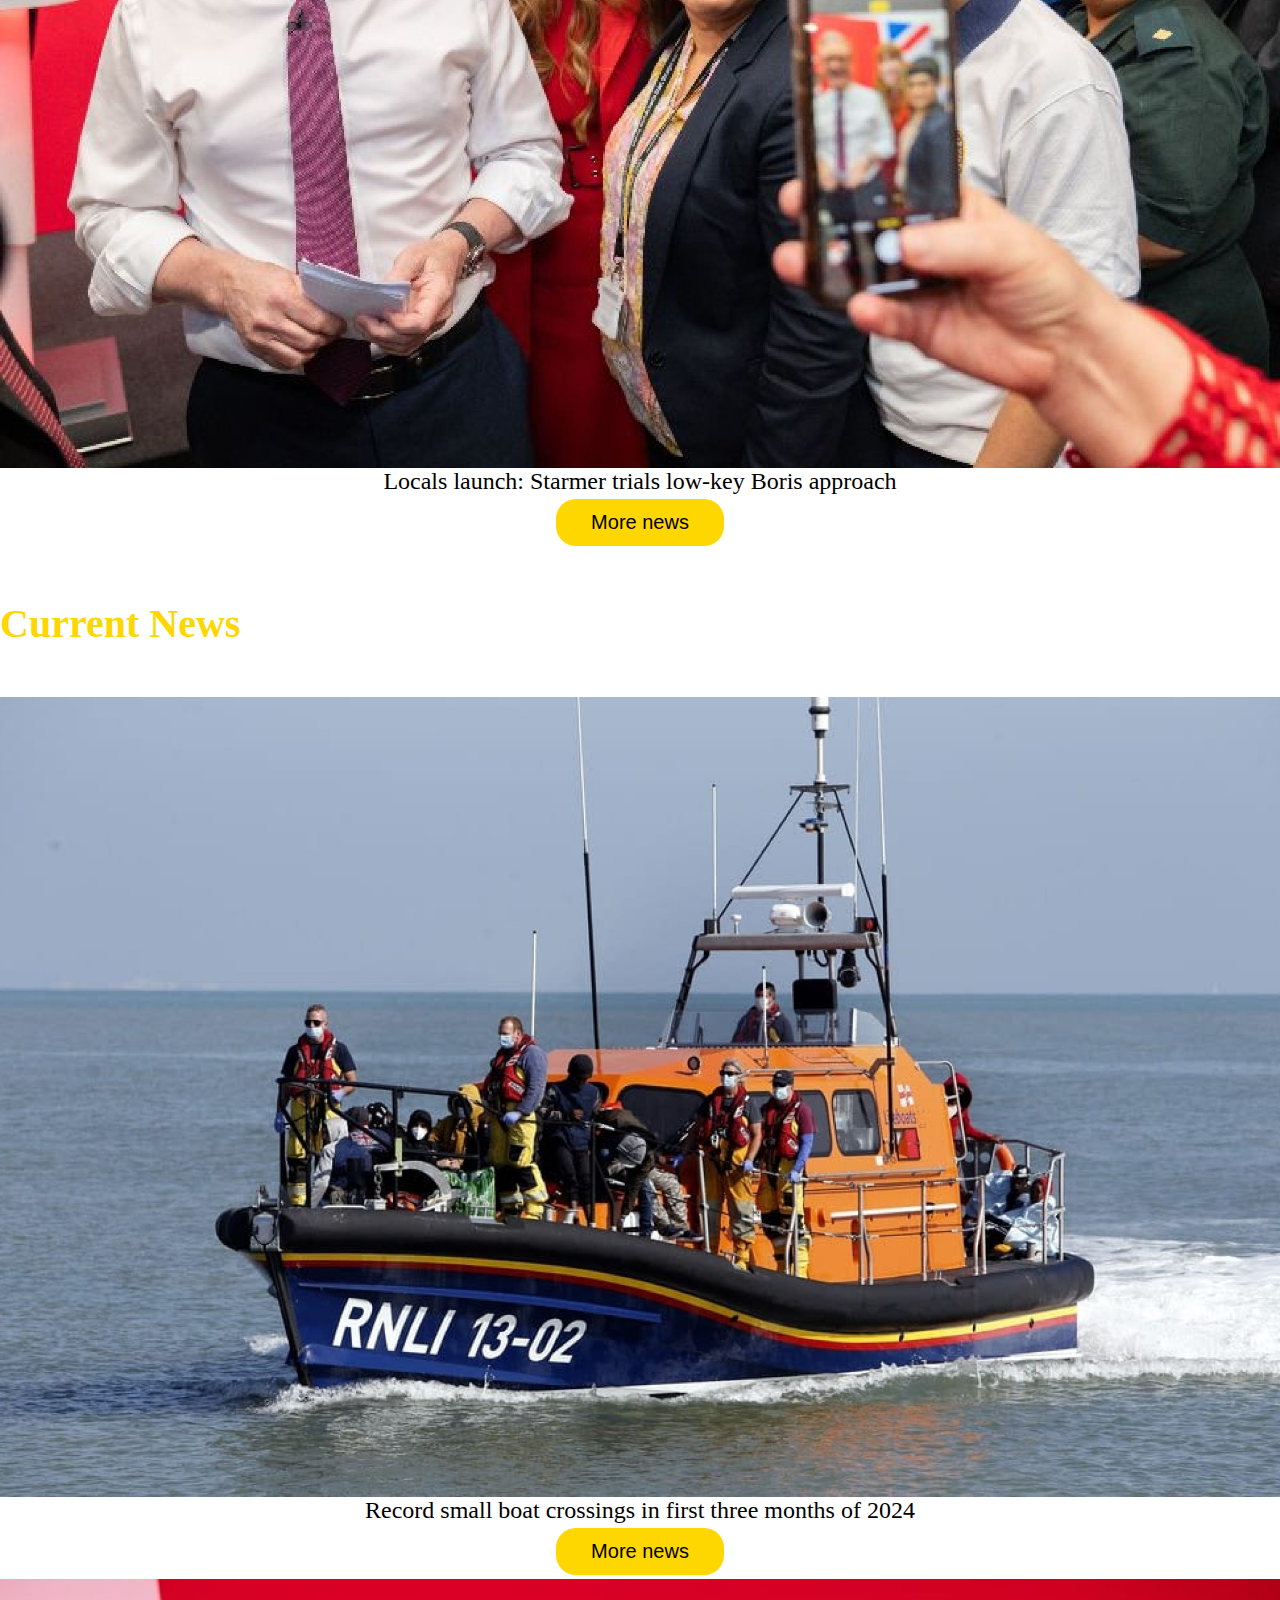
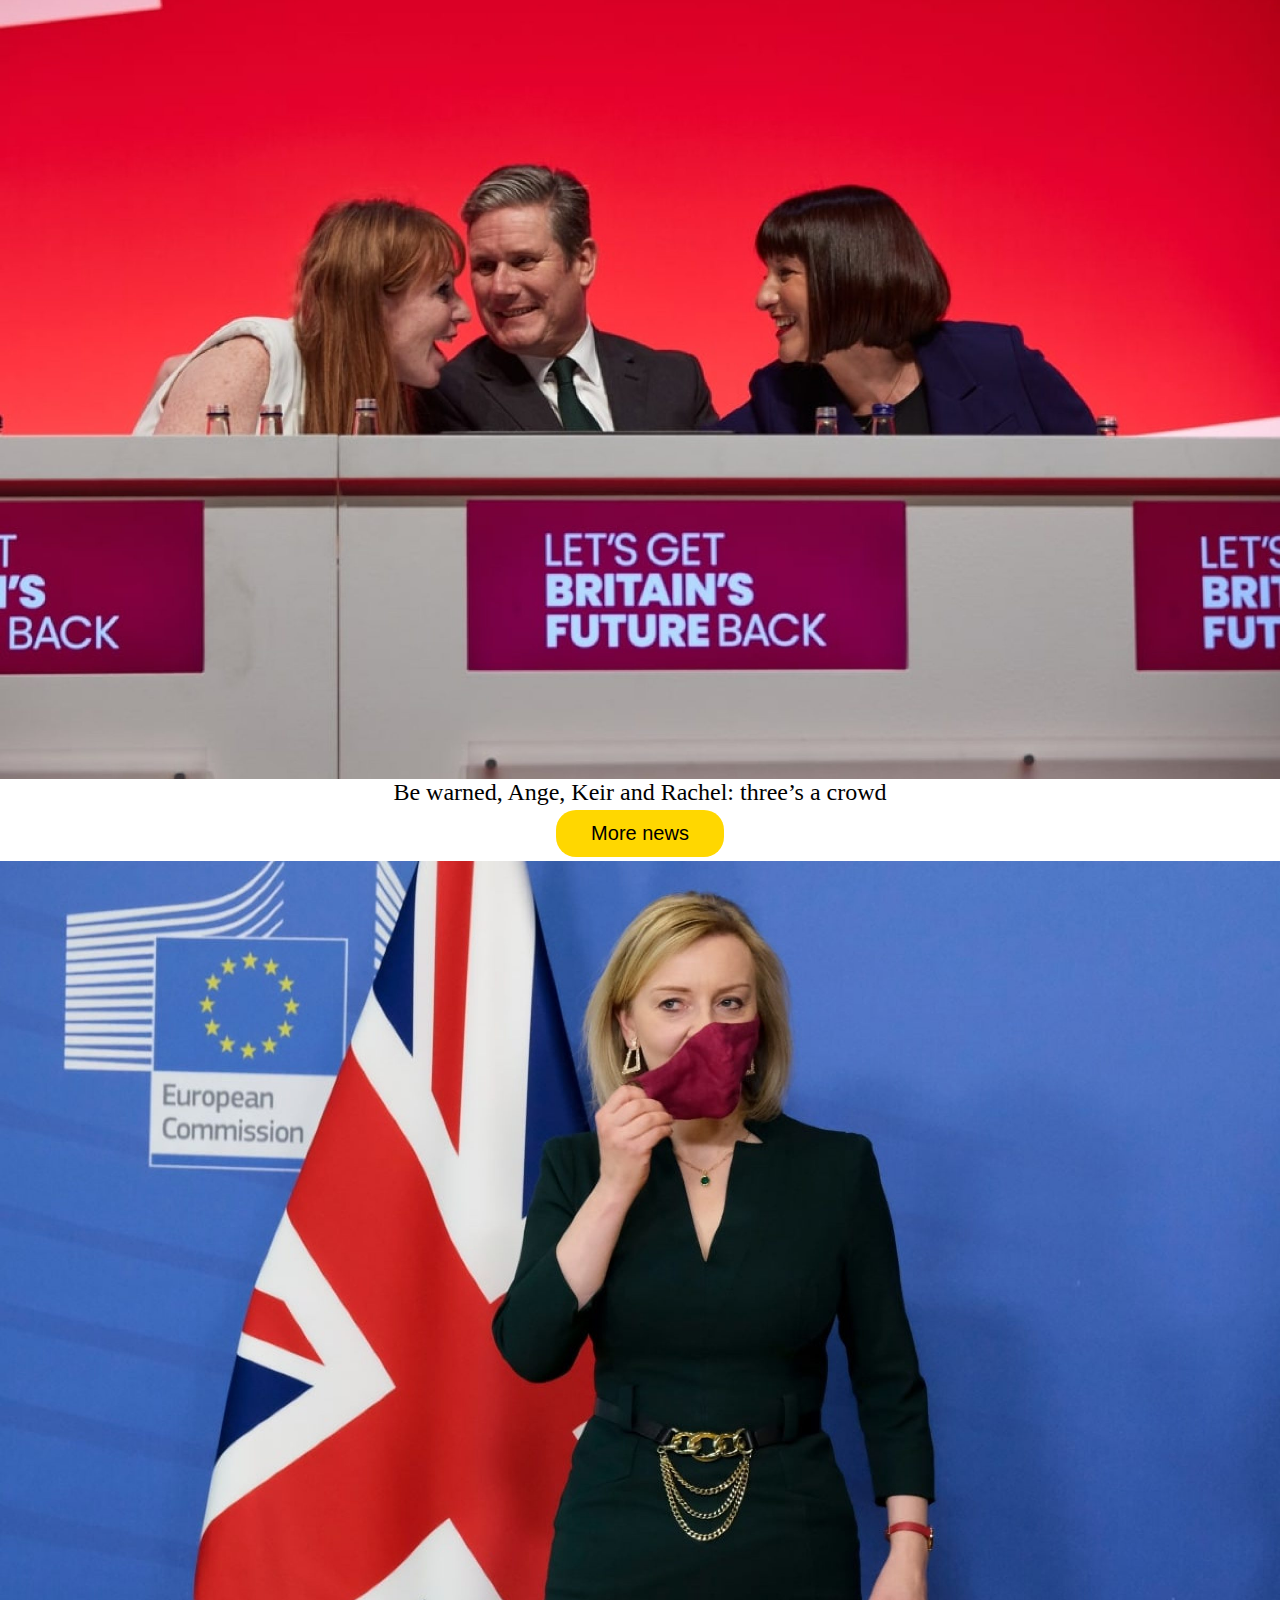
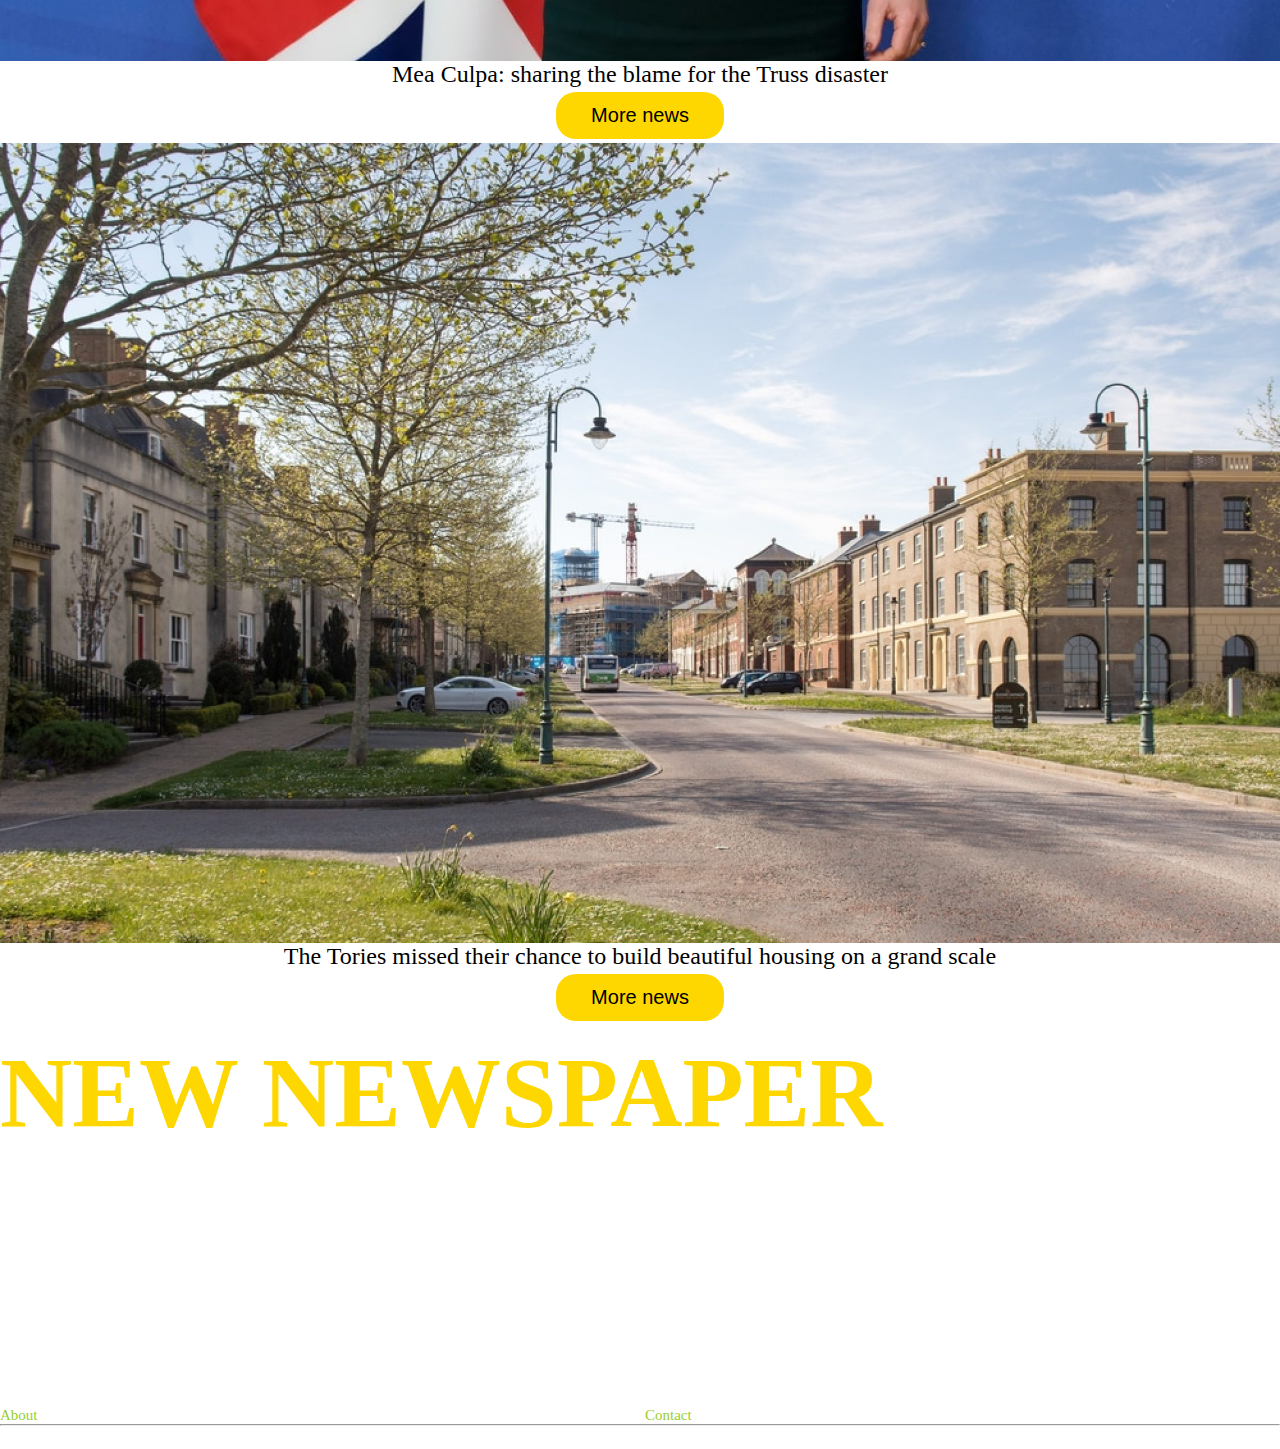
<file: political.html>
<!doctype html>
<html lang="en">
  <head>
    <meta charset="utf-8">
    <meta name="viewport" content="width=device-width, initial-scale=1">
    <title>New NEWSPAPER</title>
    <link
      href="https://cdn.jsdelivr.net/npm/bootstrap@5.3.2/dist/css/bootstrap.min.css"
      rel="stylesheet"
      integrity="sha384-T3c6CoIi6uLrA9TneNEoa7RxnatzjcDSCmG1MXxSR1GAsXEV/Dwwykc2MPK8M2HN"
      crossorigin="anonymous">
    <link rel="stylesheet"
      href="https://cdnjs.cloudflare.com/ajax/libs/font-awesome/6.5.1/css/all.min.css"
      integrity="sha512-DTOQO9RWCH3ppGqcWaEA1BIZOC6xxalwEsw9c2QQeAIftl+Vegovlnee1c9QX4TctnWMn13TZye+giMm8e2LwA=="
      crossorigin="anonymous" referrerpolicy="no-referrer" />
    <link rel="stylesheet" href="css/style.css">
  </head>
  <body>
    <!-- Navbar Start-->
    <nav class="navbar navbar-expand-lg bg-black">
      <div class="container-fluid">
        <a class="navbar-brand" href="index.html">NEW NEWSPAPER</a>
        <button class="navbar-toggler" type="button"
          data-bs-toggle="collapse"
          data-bs-target="#navbarSupportedContent"
          aria-controls="navbarSupportedContent" aria-expanded="false"
          aria-label="Toggle navigation">
          <span class="navbar-toggler-icon"></span>
        </button>
        <div class="collapse navbar-collapse"
          id="navbarSupportedContent">
          <ul class="navbar-nav me-auto mb-2 mb-lg-0">
            <li class="nav-item">
              <a class="nav-link" aria-current="page"
                href="economy.html">Economy</a>
            </li>
            <li class="nav-item">
              <a class="nav-link" aria-current="page"
                href="sports.html">Sport</a>
            </li>
            <li class="nav-item">
              <a class="nav-link" aria-current="page"
                href="health.html">Health</a>
            </li>
            <li class="nav-item">
              <a class="nav-link" aria-current="page"
                href="political.html">Political</a>
            </li>
            <li class="nav-item">
              <a class="nav-link" aria-current="page"
                href="education.html">Education</a>
            </li>
            <li class="nav-item">
              <a class="nav-link" aria-current="page"
                href="technology.html">Technology</a>
            </li>
          </ul>
          <form class="d-flex" role="search">
            <input class="form-control me-2" type="search"
              placeholder="Search" aria-label="Search">
            <button class="btn btn-outline-success"
              type="submit">Search</button>
          </form>
        </div>
      </div>
    </nav>
    <!-- Navbar End-->
    <!-- Home Start-->
    <div class="container mt-5">
      <div class="row">
        <div class="col-md-8">
          <div class="content">
            <img src="images/political2.jpg" alt="Büyük Fotoğraf">
          </div>
        </div>
        <div class="col-md-4">
          <div class="content">
            <p style="font-size: 3rem; color: black;"><b>PMQs: Truss’s new book
                was a gift to Labour, but Starmer failed to capitalise</b></p>
            <p>While the Prime Minister denied Starmer what should have been an
              easy victory at PMQs, he’s still swimming against the tide of
              public opinion.</p>
            <button class="btn-custom">More news</button>
          </div>
        </div>
        <h1 class="subhead">Trend News</h1>
        <div class="col-md-6 mt-2">
          <div class="content">
            <img src="images/political1.jpg" alt="Büyük Fotoğraf">
            <p>Sunak pushes to pass Rwanda Bill tonight</p>
            <button class="btn-custom">More news</button>
          </div>
          <div class="content mt-2">
            <img src="images/political3.jpg" alt="Büyük Fotoğraf">
            <p>Starmer, St George’s Day and awkward English identity </p>
            <button class="btn-custom">More news</button>
          </div>
        </div>
        <div class="col-md-6 mt-2">
          <div class="content">
            <img src="images/political4.jpg" alt="Büyük Fotoğraf">
            <p>How to solve long-term sickness and return millions to the workplace</p>
            <button class="btn-custom">More news</button>
          </div>
          <div class="content mt-2">
            <img src="images/political5.jpg" alt="Büyük Fotoğraf">
            <p>Will Liz Truss make a comeback? Stranger things have happened</p>
            <button class="btn-custom">More news</button>
          </div>
        </div>
        <h1 class="subhead">last Minute News</h1>
        <div class="col-md-4 mt-2">
          <div class="content">
            <img src="images/political6.jpg" alt="Büyük Fotoğraf">
            <p>Liz Truss’s new memoir is the Tory version of Spare</p>
            <button class="btn-custom">More news</button>
          </div>
          <div class="content mt-2">
            <img src="images/political7.jpg" alt="Büyük Fotoğraf">
            <p>Tories only four points ahead of Reform in new poll</p>
            <button class="btn-custom">More news</button>
          </div>
        </div>
        <div class="col-md-4 mt-2">
          <div class="content">
            <img src="images/political8.jpg" alt="Büyük Fotoğraf">
            <p>Britain urgently needs a coherent, well-funded defence plan</p>
            <button class="btn-custom">More news</button>
          </div>
          <div class="content mt-2">
            <img src="images/political9.jpg" alt="Büyük Fotoğraf">
            <p>The referendum must become a vehicle for British democracy</p>
            <button class="btn-custom">More news</button>
          </div>
        </div>
        <div class="col-md-4 mt-2">
          <div class="content">
            <img src="images/political10.jpg" alt="Büyük Fotoğraf">
            <p>The irony of Coutinho’s attack on Labour’s “made in China” energy policy</p>
            <button class="btn-custom">More news</button>
          </div>
          <div class="content mt-2">
            <img src="images/political11.jpg" alt="Büyük Fotoğraf">
            <p>Locals launch: Starmer trials low-key Boris approach</p>
            <button class="btn-custom">More news</button>
          </div>
        </div>
        <h1 class="subhead">Current News</h1>
        <div class="col-md-3 mt-2">
          <div class="content">
            <img src="images/political12.jpg" alt="Büyük Fotoğraf">
            <p>Record small boat crossings in first three months of 2024</p>
            <button class="btn-custom">More news</button>
          </div>
        </div>
        <div class="col-md-3 mt-2">
          <div class="content">
            <img src="images/political13.jpg" alt="Büyük Fotoğraf">
            <p>Be warned, Ange, Keir and Rachel: three’s a crowd </p>
            <button class="btn-custom">More news</button>
          </div>
        </div>
        <div class="col-md-3 mt-2">
          <div class="content">
            <img src="images/political14.jpg" alt="Büyük Fotoğraf">
            <p>Mea Culpa: sharing the blame for the Truss disaster</p>
            <button class="btn-custom">More news</button>
          </div>
        </div>
        <div class="col-md-3 mt-2">
          <div class="content">
            <img src="images/political15.jpg" alt="Büyük Fotoğraf">
            <p>The Tories missed their chance to build beautiful housing on a grand scale</p>
            <button class="btn-custom">More news</button>
          </div>
        </div>
      </div>
    </div>
  </div>
  <!-- Footer Start-->
  <footer class="bg-black mt-5">
    <div class="row">
      <div class="col-md-6">
        <div class="footer-brand ms-5">
          <h1>NEW NEWSPAPER</h1>
        </div>
        <div class="footer-about">
          <p>Lorem ipsum dolor sit amet consectetur, adipisicing elit.
            Reiciendis quas, ab adipisci dolore deleniti facere. Similique,
            veniam eaque dolorum facere adipisci architecto deserunt
            voluptatem sed ipsa quia doloribus fuga eveniet. Nam possimus,
            voluptatibus nisi facere aliquid ab porro atque natus fugiat
            mollitia dolores ea praesentium. Eos perferendis, iste nisi
            inventore iusto ut repellendus magnam ullam officia enim, quas, a
            accusamus. Ab voluptatum dignissimos ullam saepe quae facere
            deserunt nam reprehenderit! Placeat quo ipsa amet, molestias,
            voluptatum distinctio cupiditate debitis sint consequatur ipsum,
            illum nihil saepe accusamus quibusdam sit. Ad, reprehenderit.</p>
        </div>
      </div>
      <div class="col-md-6">
        <div class="social-icons">
          <a href="#"><i class="fab fa-facebook"></i></a>
          <a href="#"><i class="fab fa-instagram"></i></a>
          <a href="#"><i class="fab fa-twitter"></i></a>
          <a href="#"><i class="fab fa-youtube"></i></a>
          <a href="#"><i class="fab fa-whatsapp"></i></a>
        </div>
        <div class="list-group ms-5">
          <a href="economy.html">Economy</a>
          <a href="sports.html">Sports</a>
          <a href="health.html">Health</a>
          <a href="political.html">Political</a>
          <a href="education.html">Education</a>
          <a href="technology.html">Technology</a>
          <a href="#" style="color: yellowgreen">About</a>
          <a href="#" style="color: yellowgreen">Contact</a>
        </div>
      </div>
      <hr style="font-weight: 100; color: white;">
      <div class="footer-end">
        <p>© Copyright 2024 | MEHMET YORULMAZ | NEW NEWSPAPER</p>
      </div>
    </footer>
    <!-- Footer End-->
    <script
      src="https://cdn.jsdelivr.net/npm/bootstrap@5.3.2/dist/js/bootstrap.bundle.min.js"
      integrity="sha384-C6RzsynM9kWDrMNeT87bh95OGNyZPhcTNXj1NW7RuBCsyN/o0jlpcV8Qyq46cDfL"
      crossorigin="anonymous"></script>
  </body>
</html>
</file>
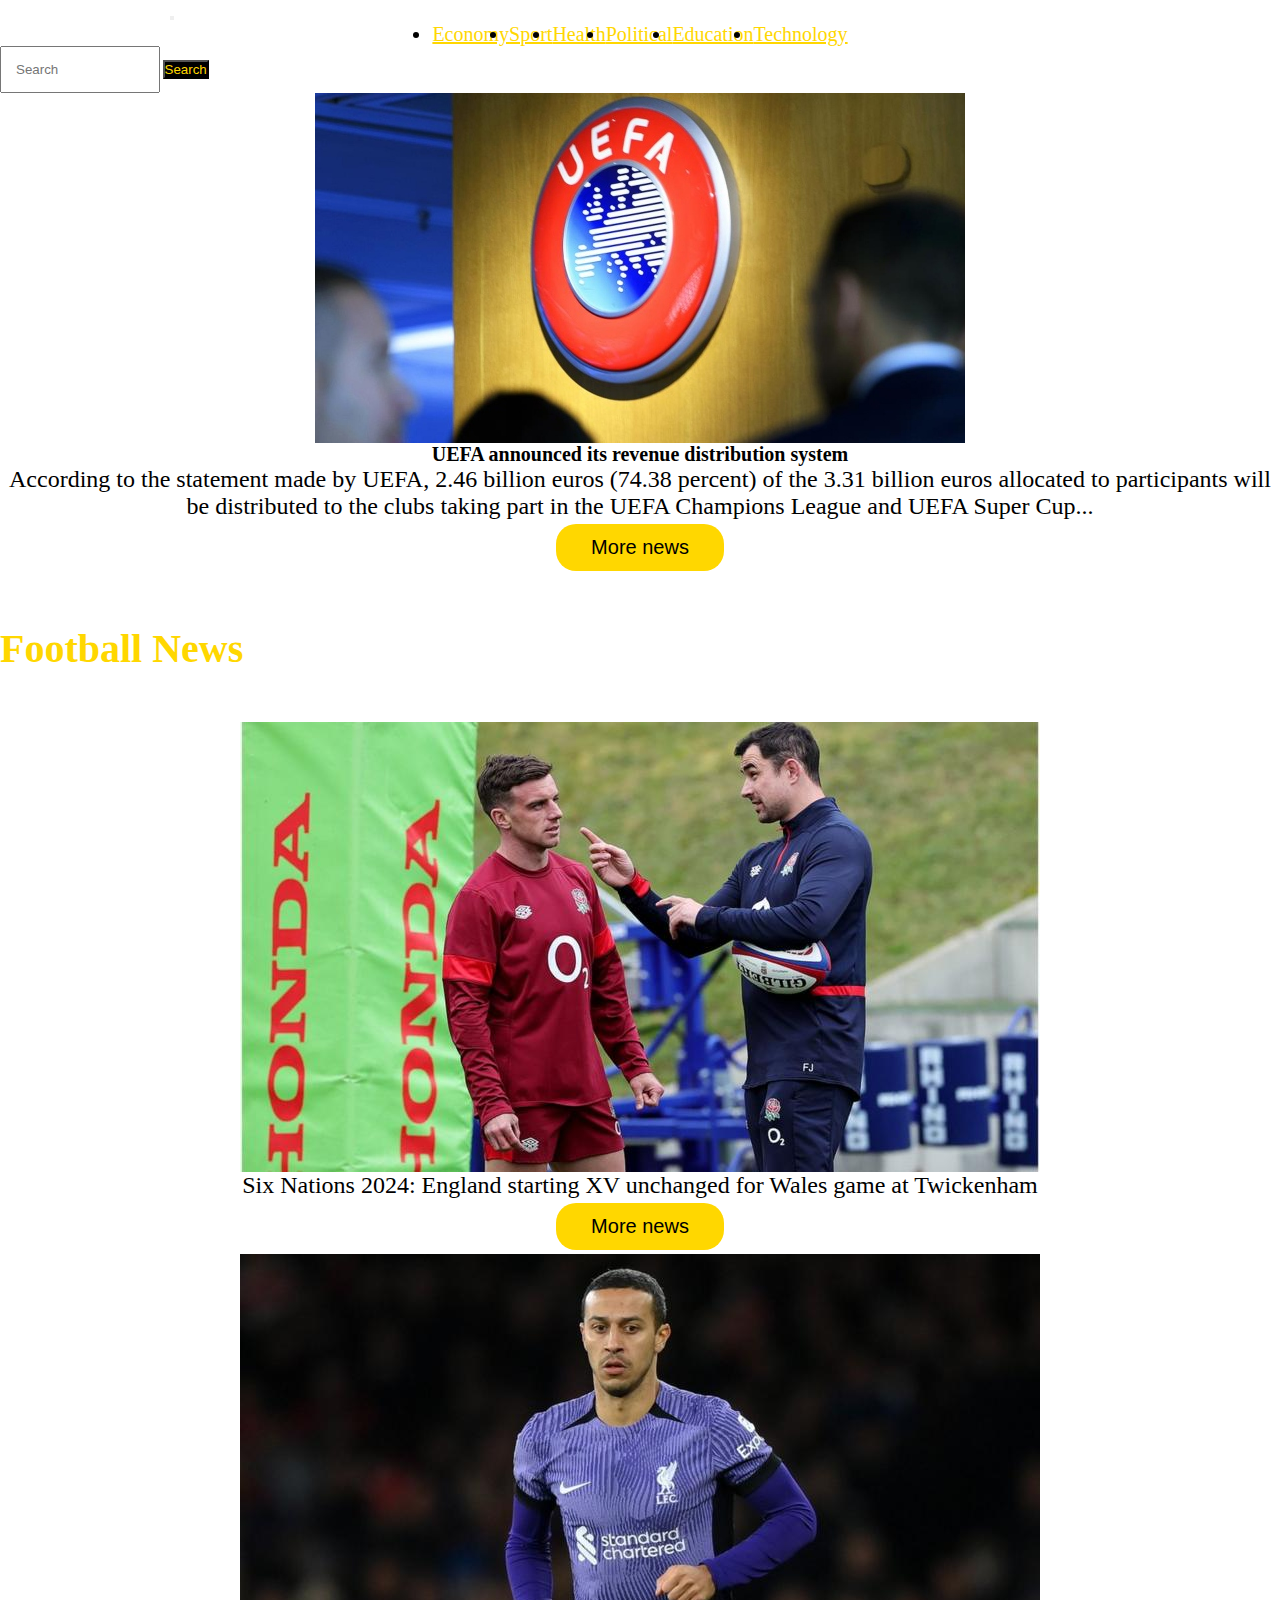
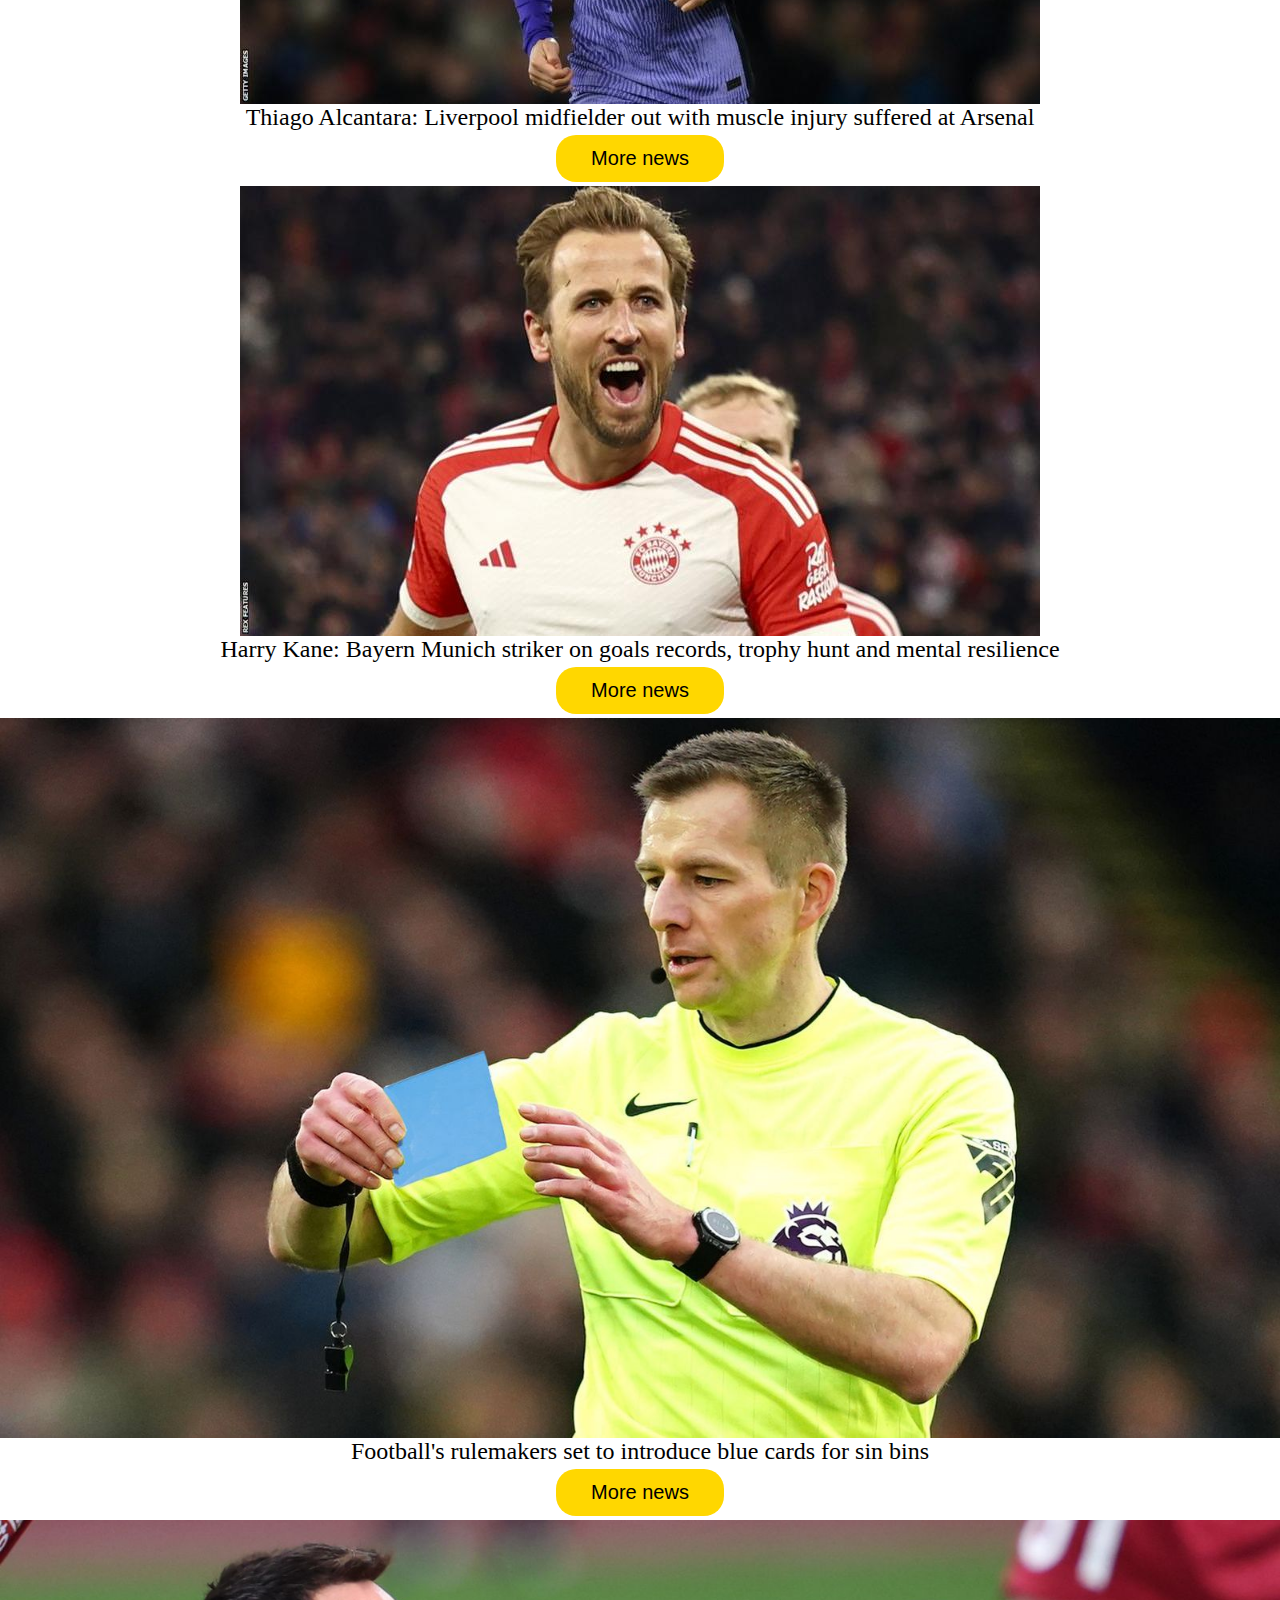
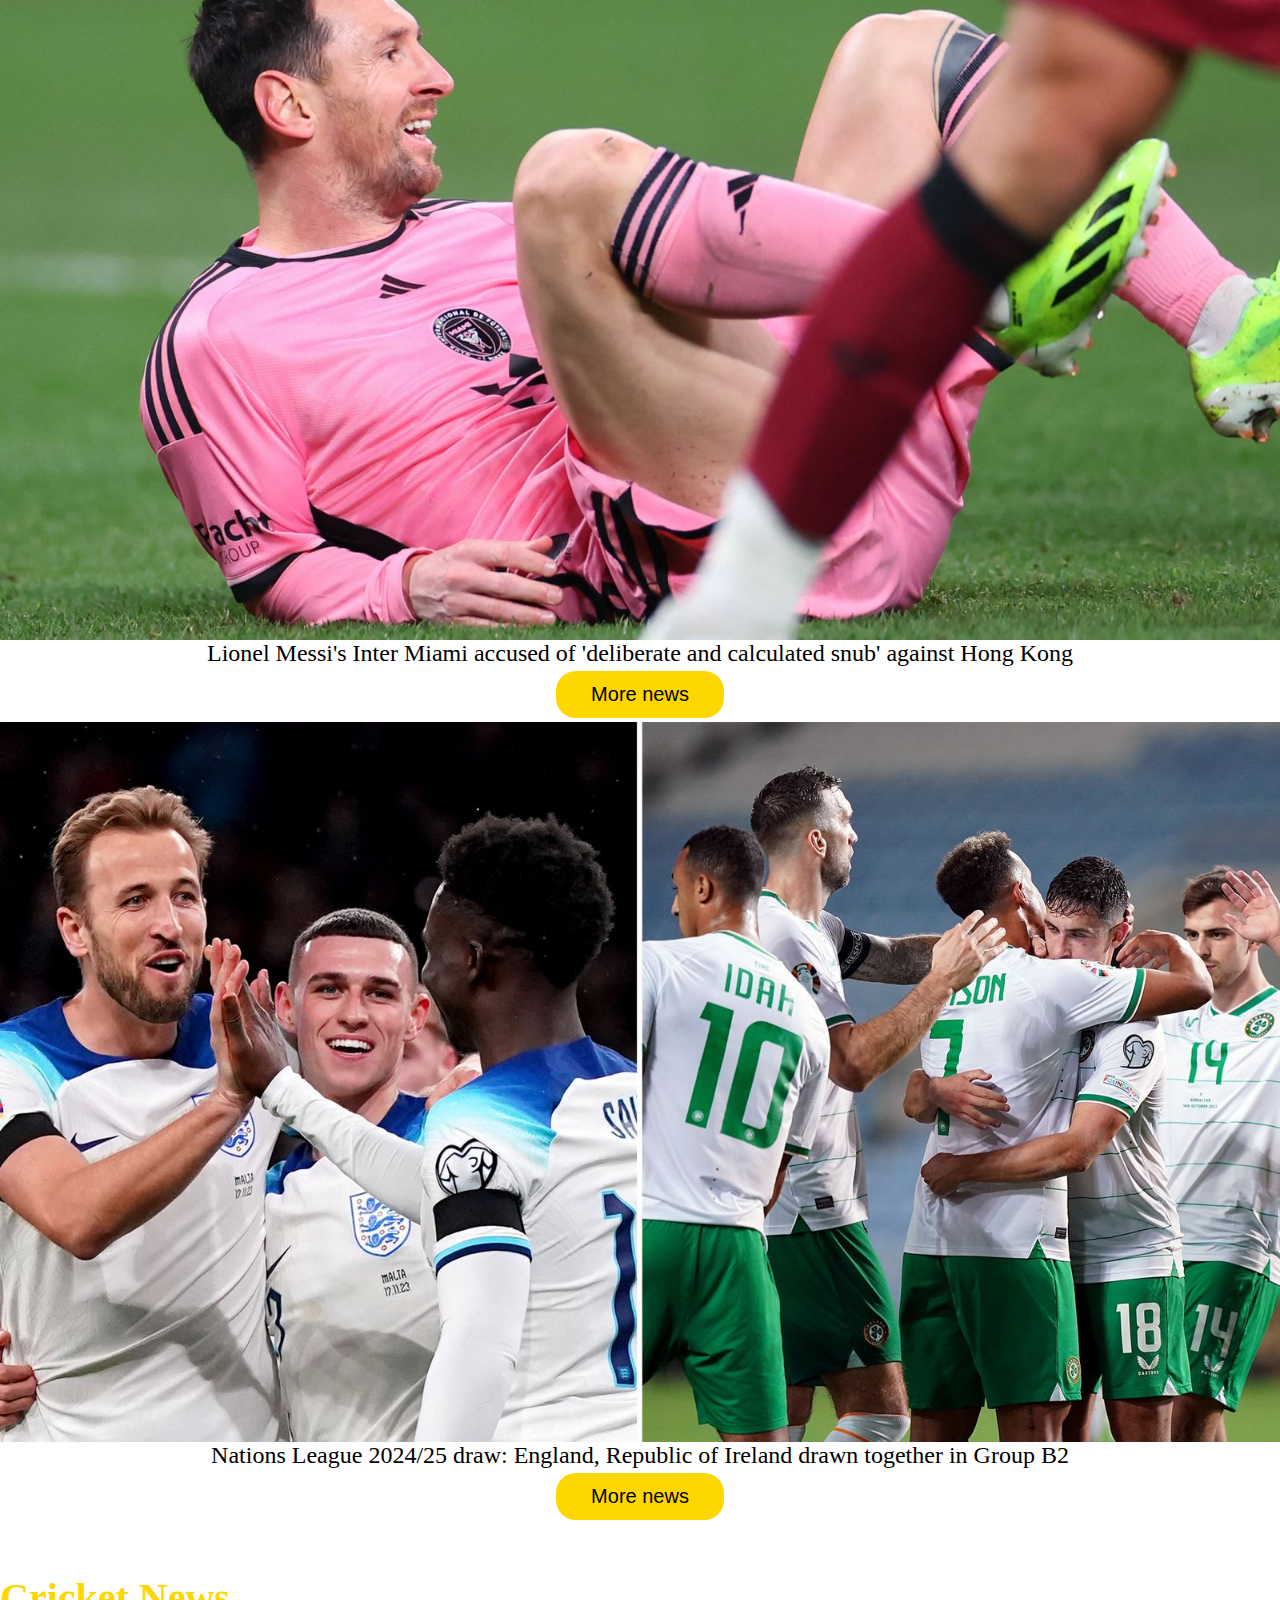
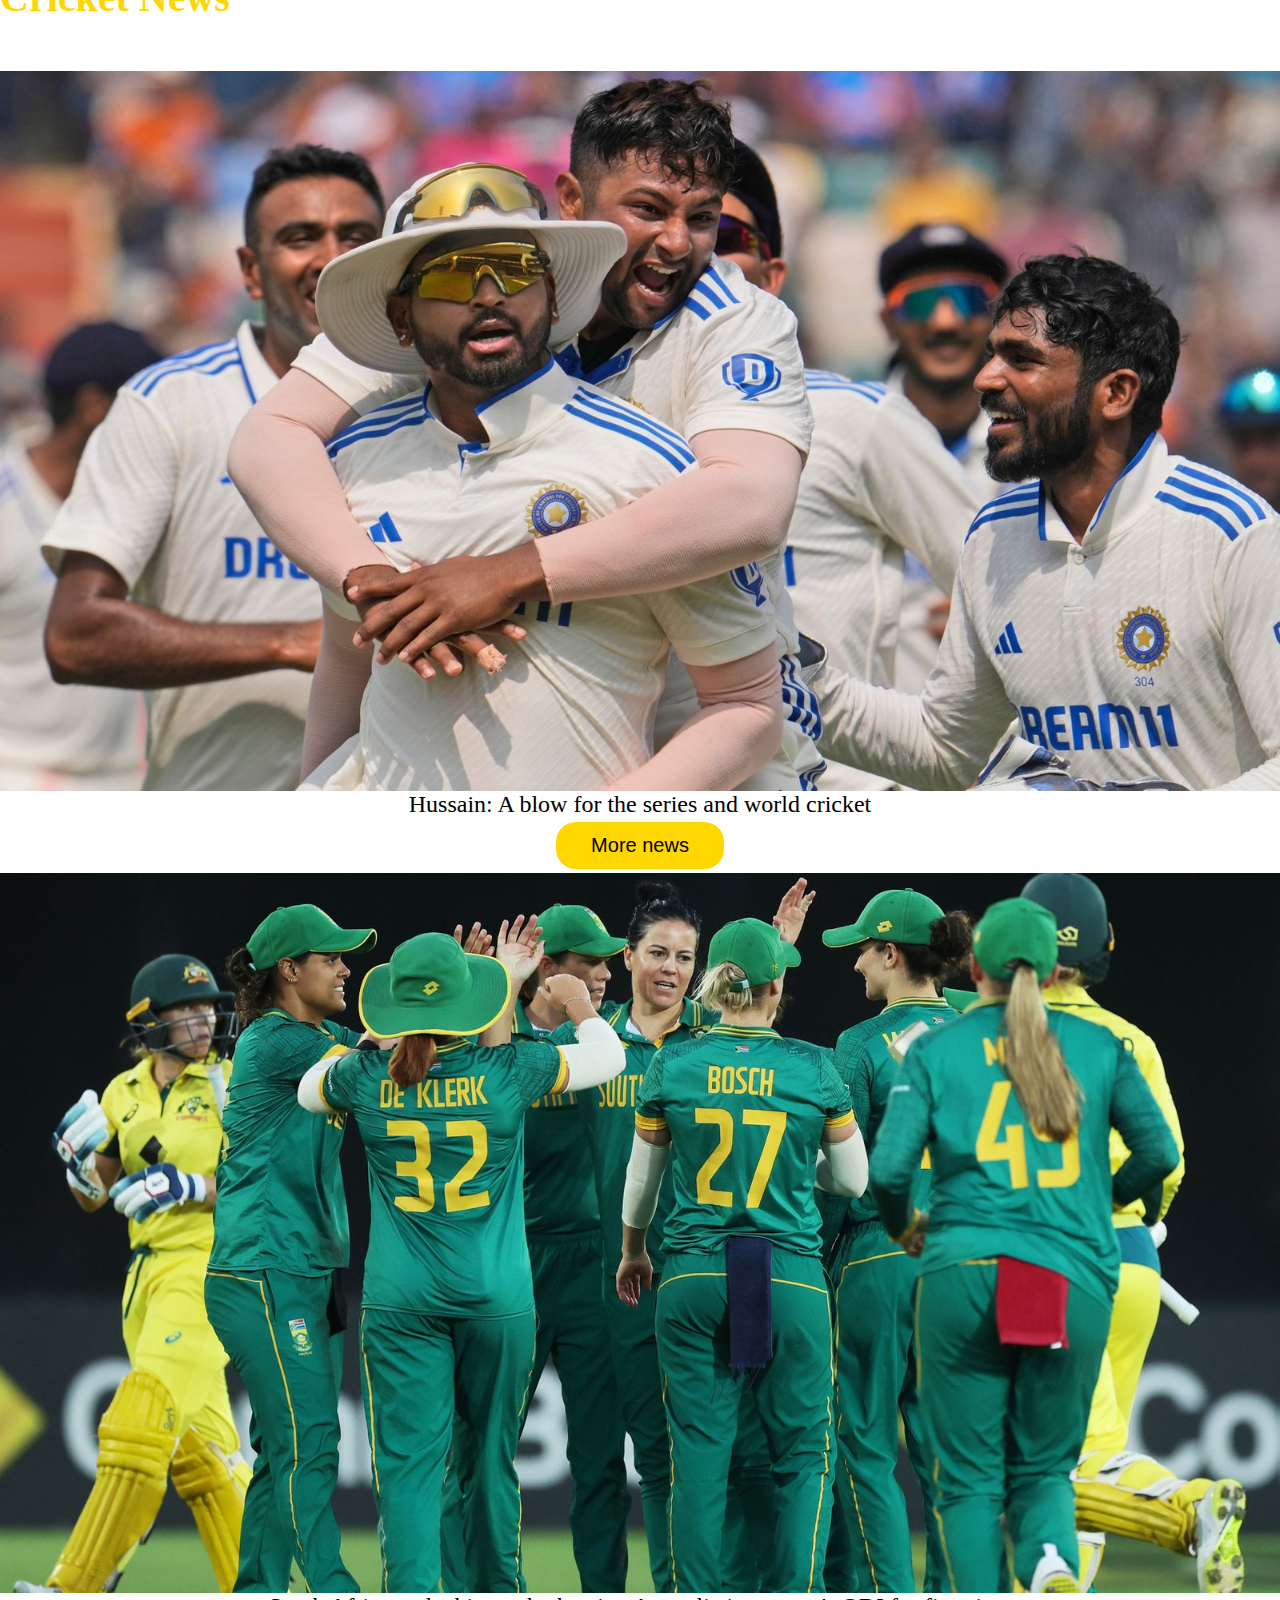
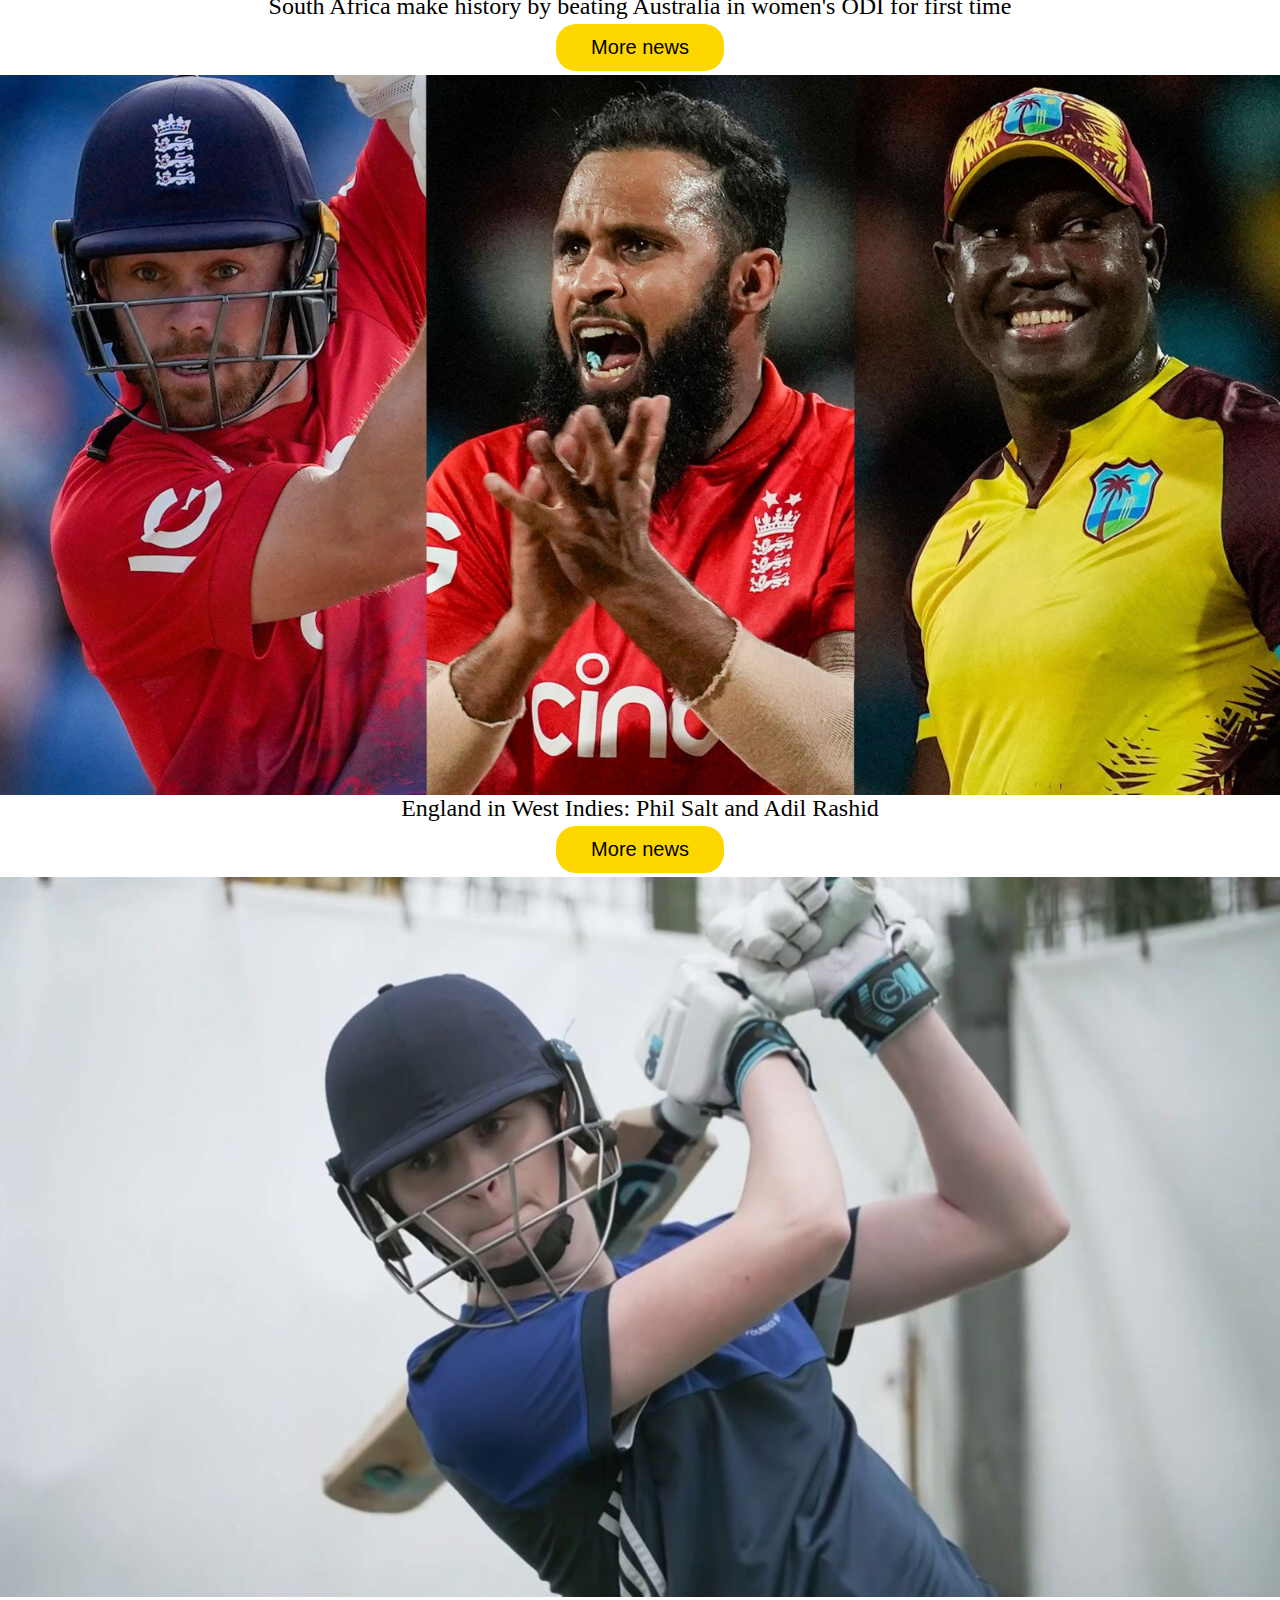
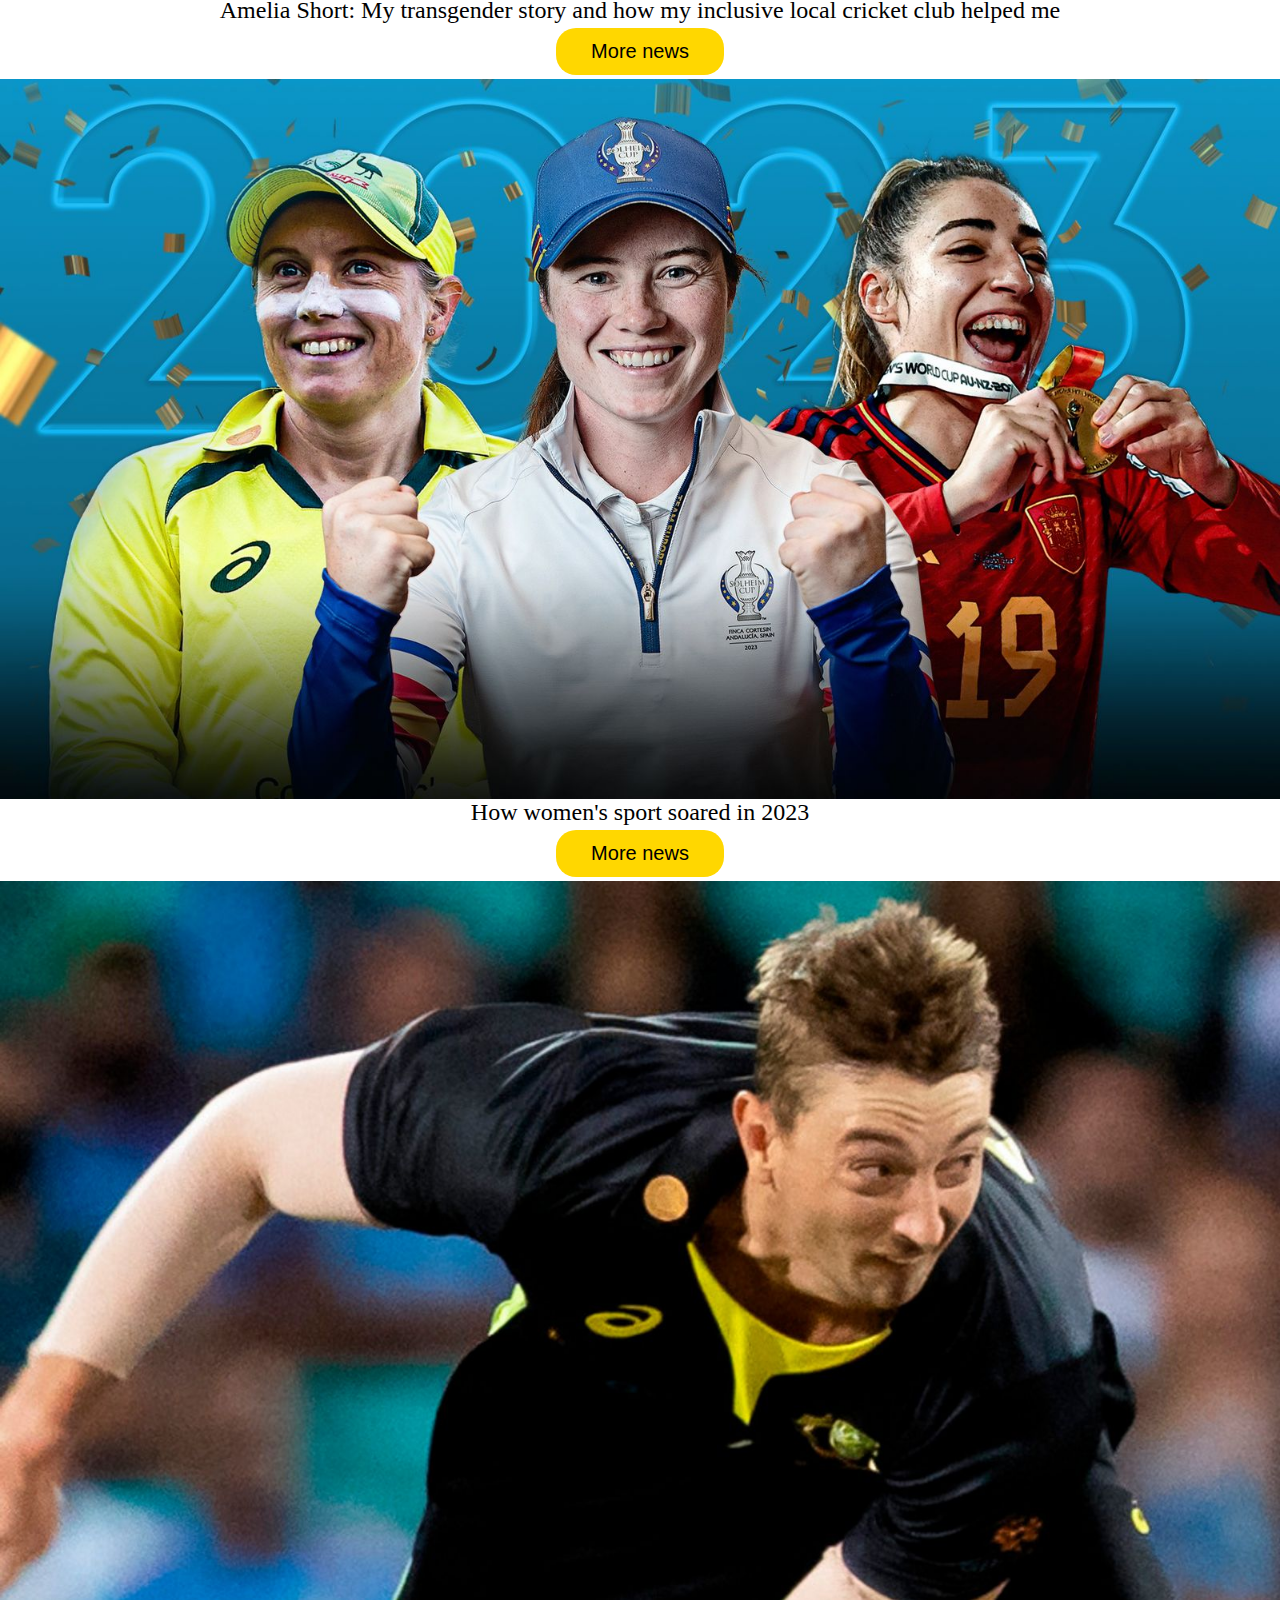
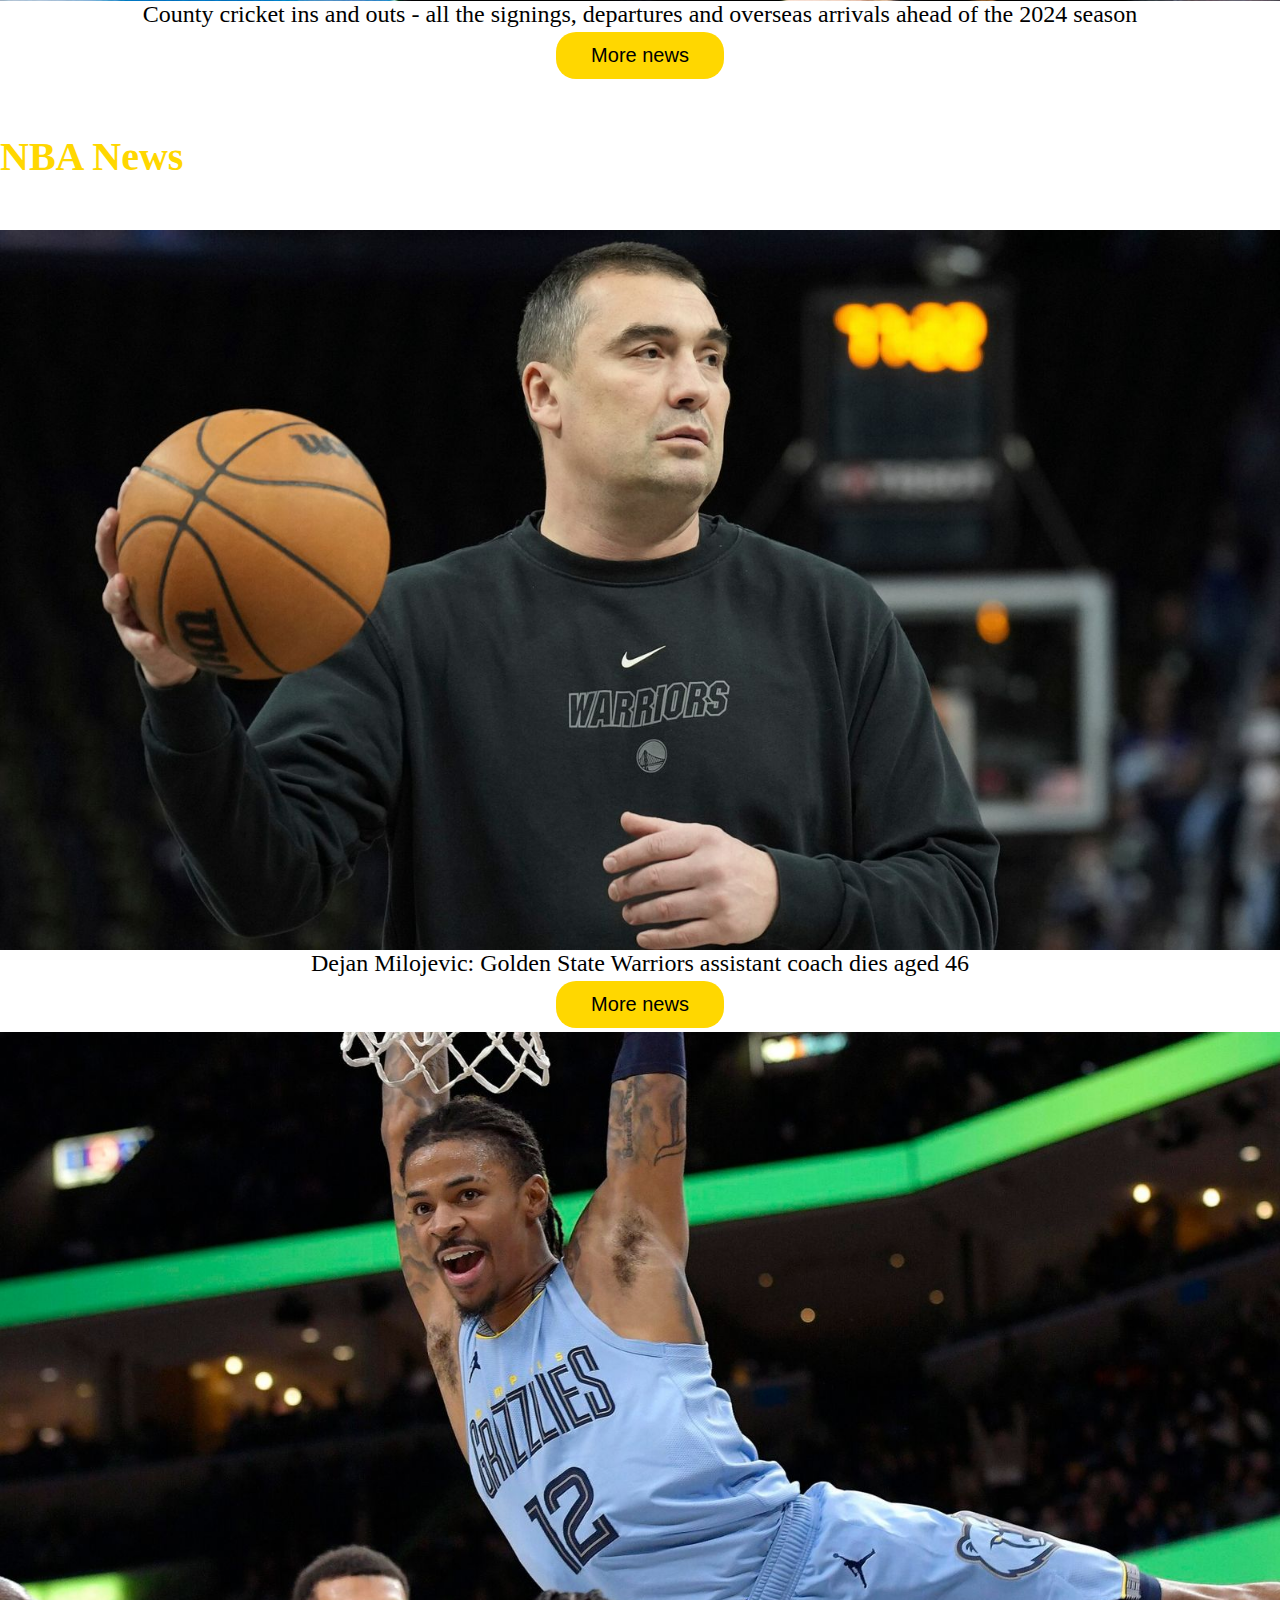
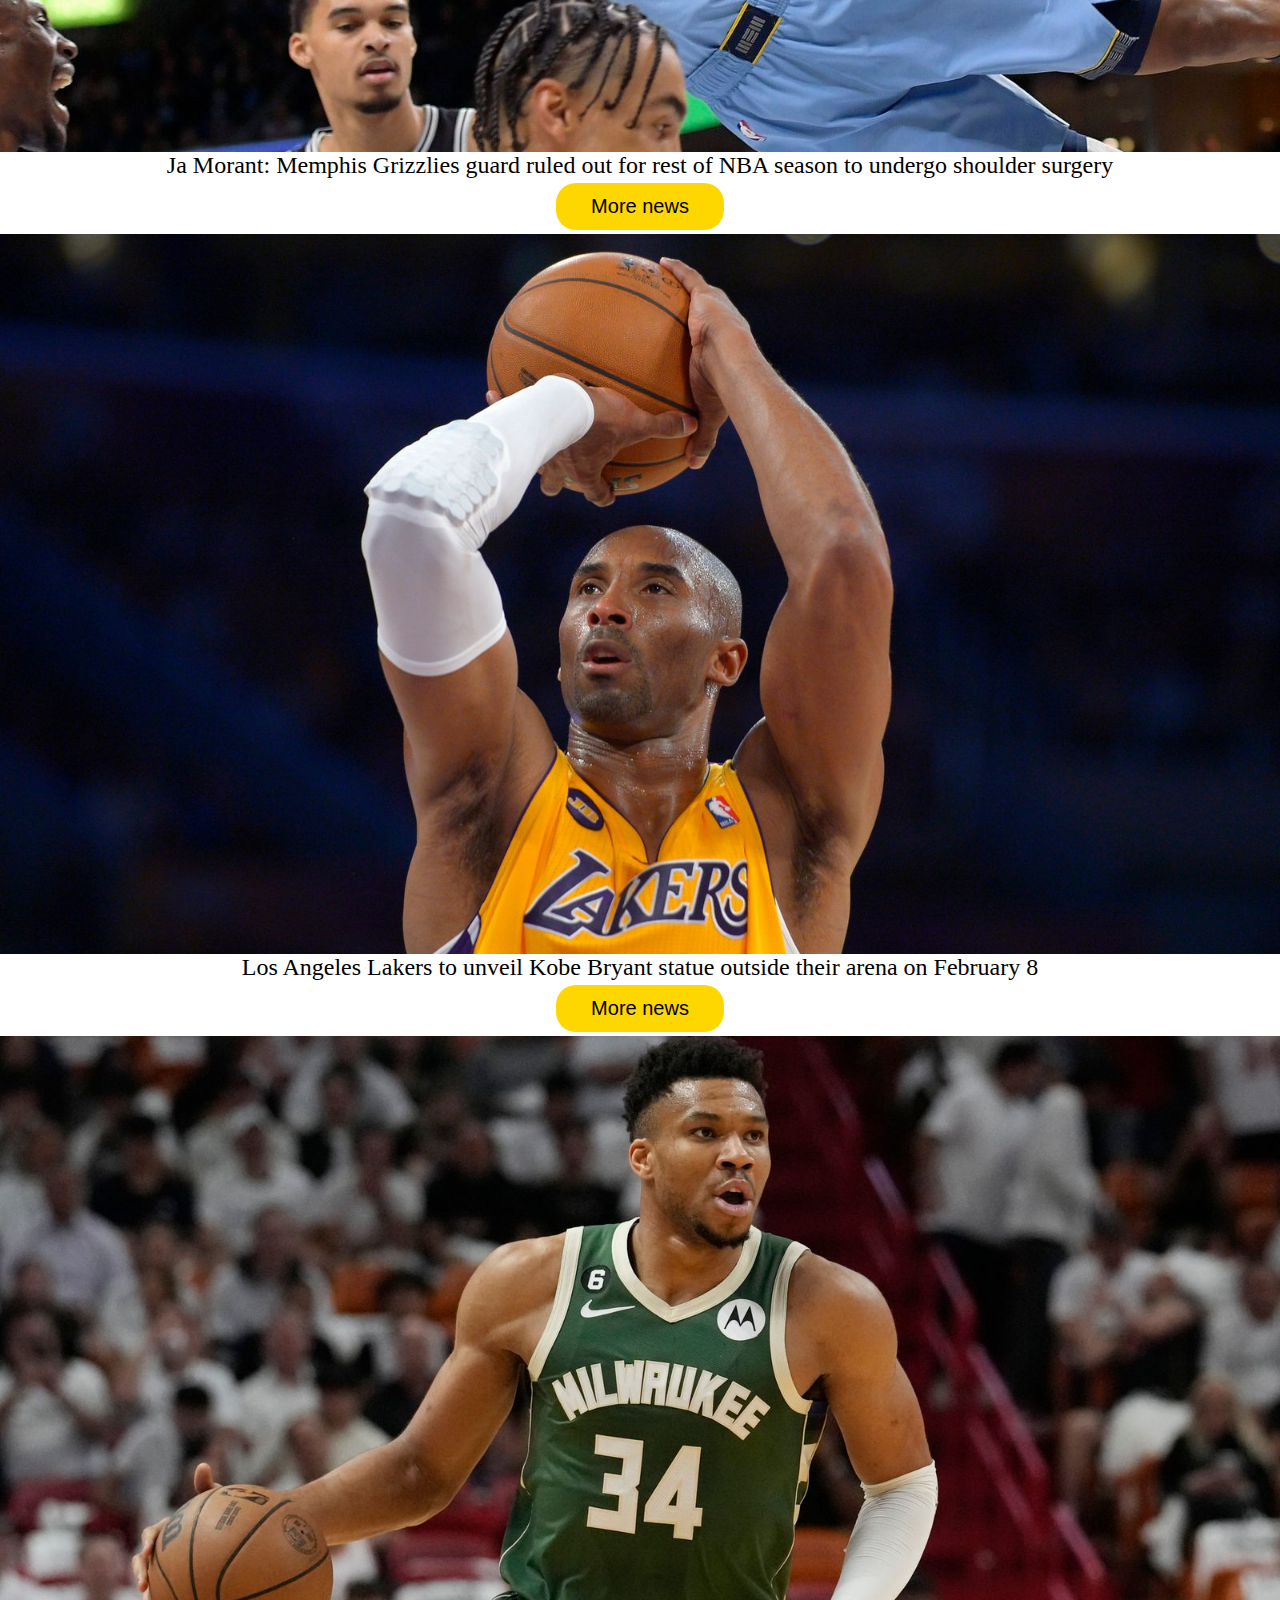
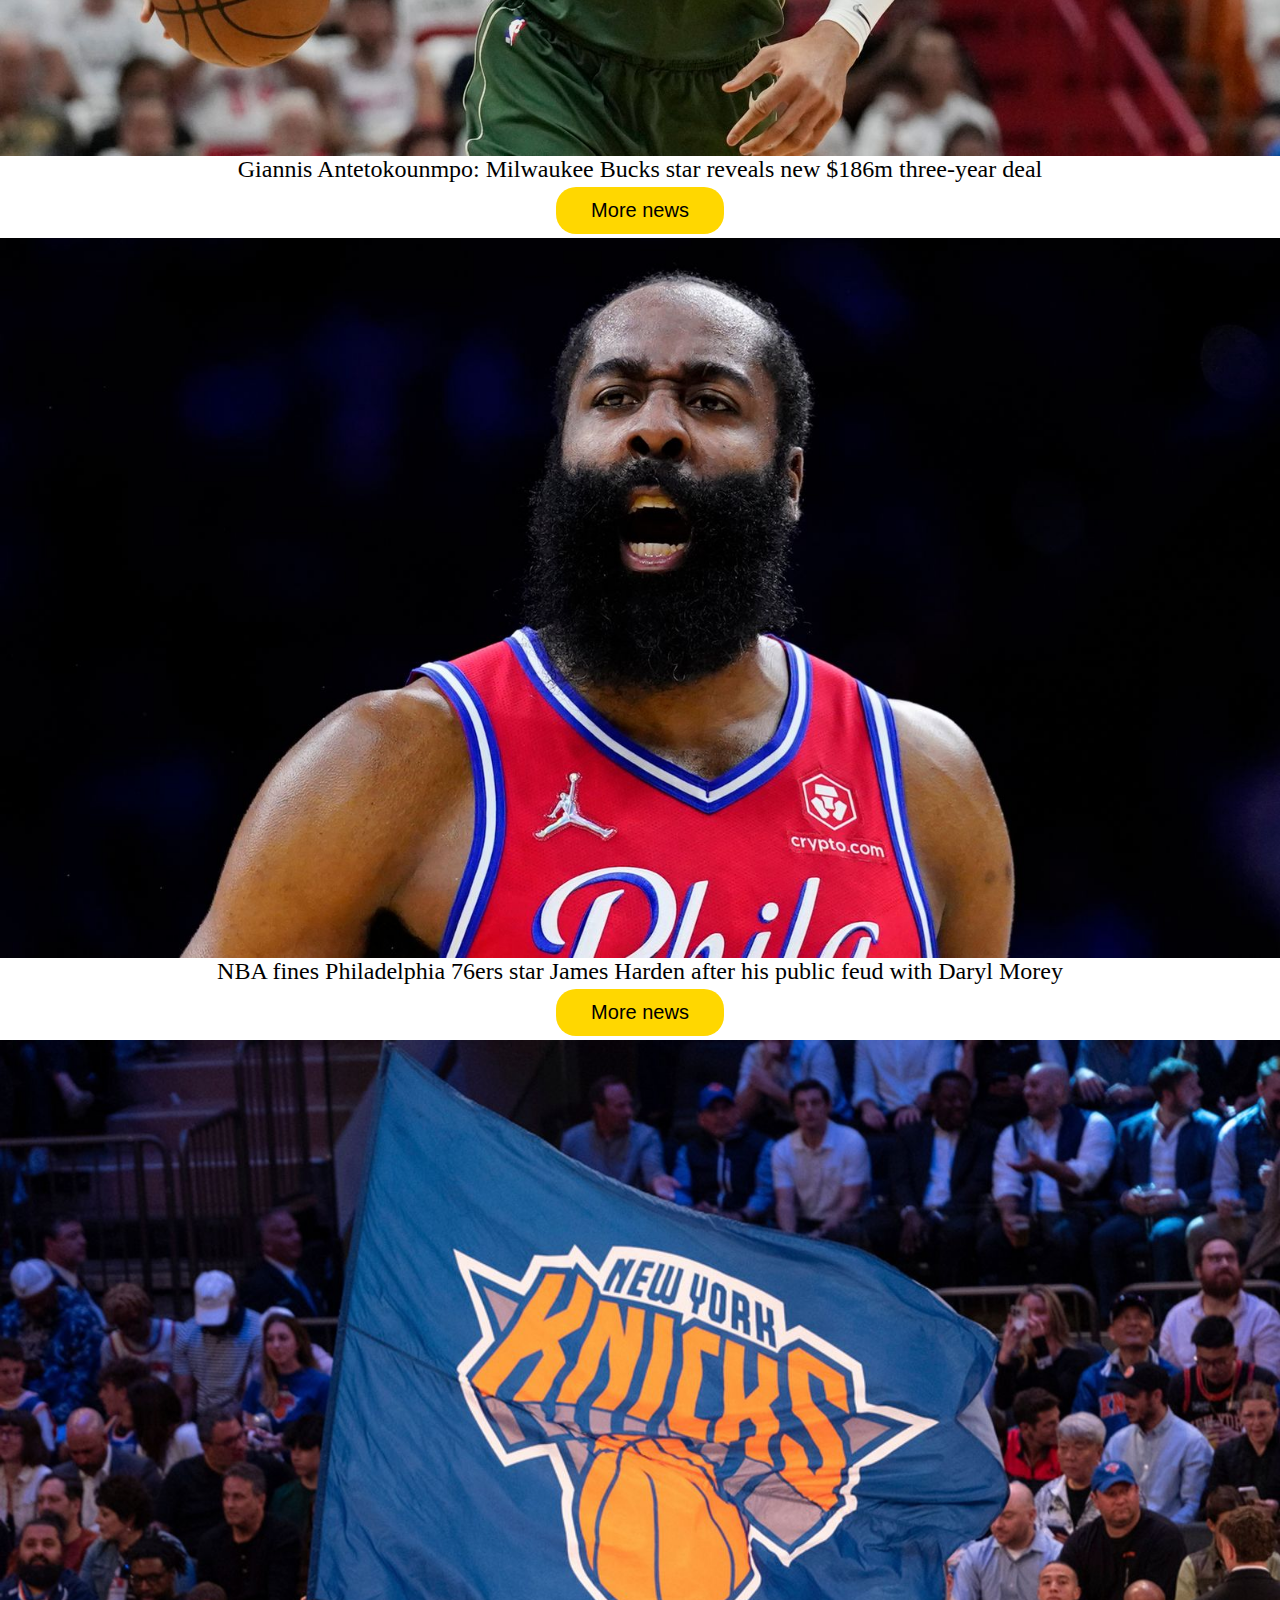
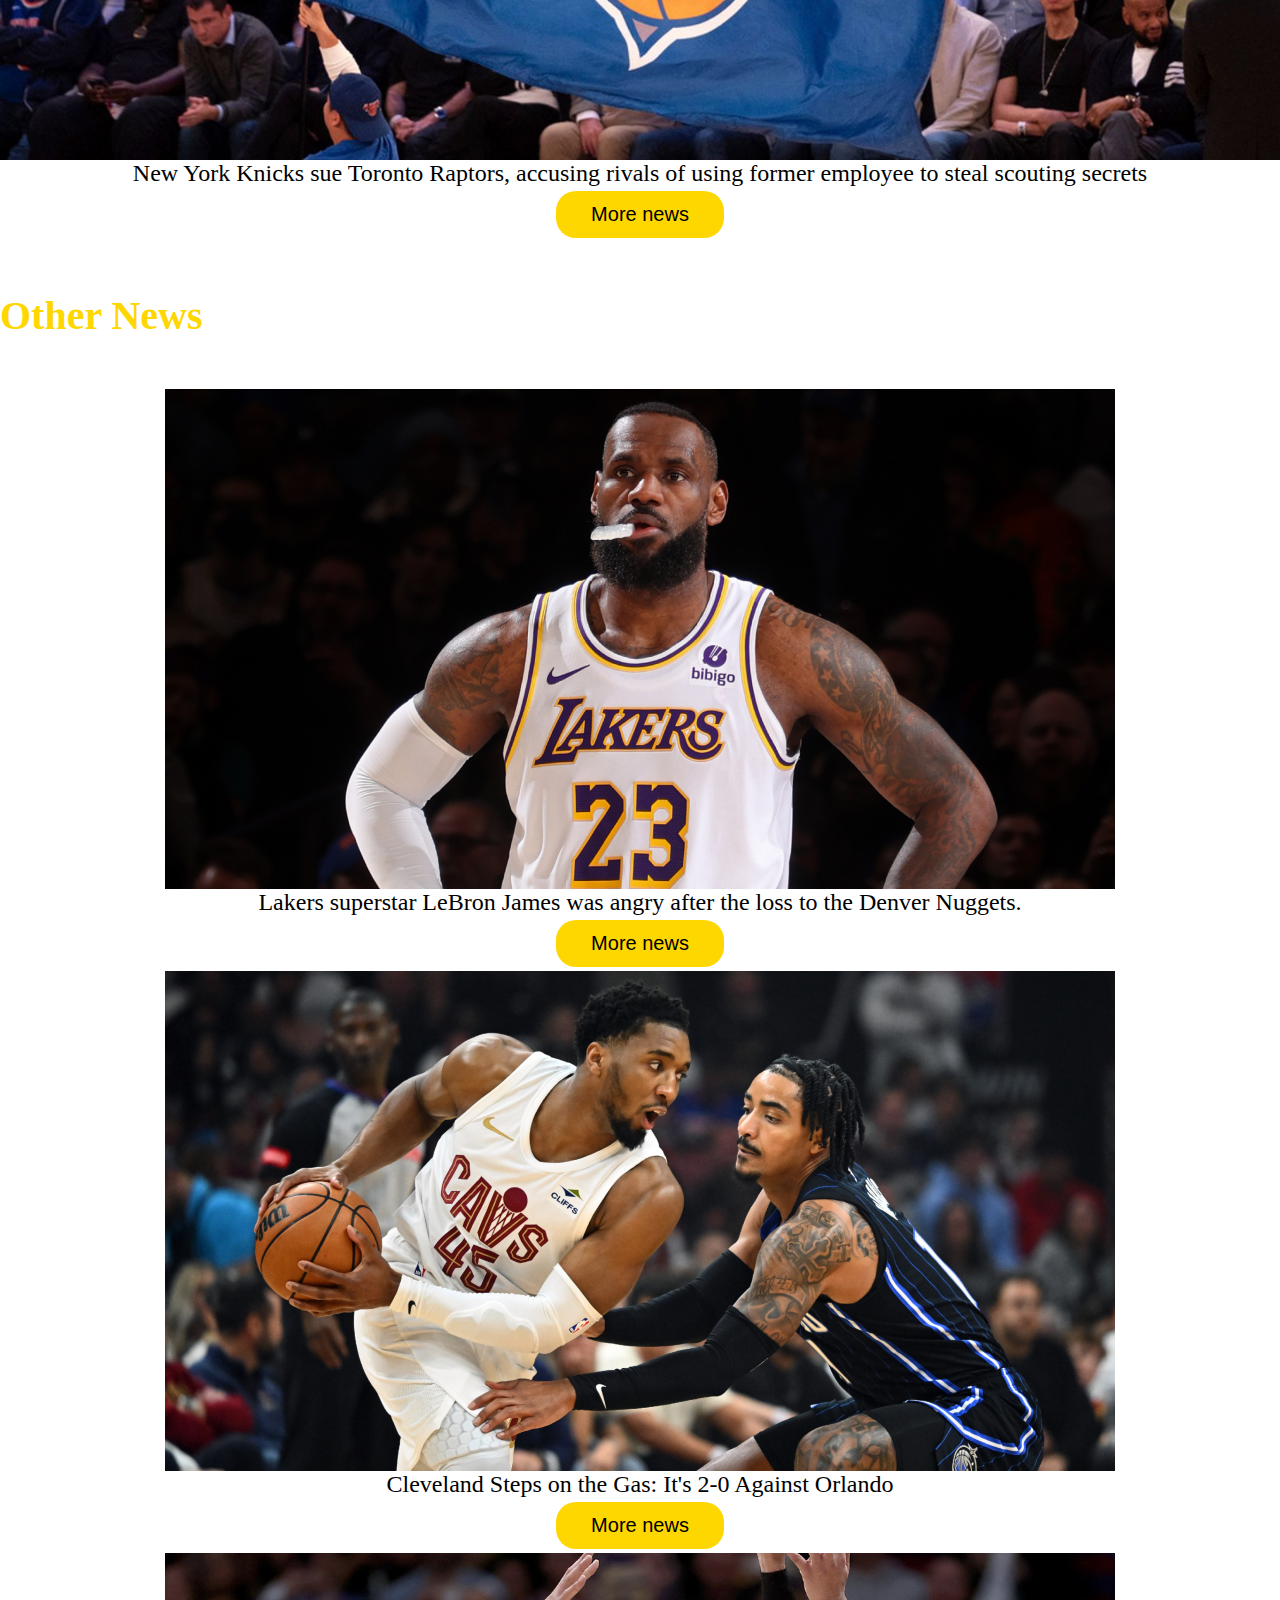
<file: sports.html>
<!doctype html>
<html lang="en">
  <head>
    <meta charset="utf-8">
    <meta name="viewport" content="width=device-width, initial-scale=1">
    <title>New NEWSPAPER</title>
    <link
      href="https://cdn.jsdelivr.net/npm/bootstrap@5.3.2/dist/css/bootstrap.min.css"
      rel="stylesheet"
      integrity="sha384-T3c6CoIi6uLrA9TneNEoa7RxnatzjcDSCmG1MXxSR1GAsXEV/Dwwykc2MPK8M2HN"
      crossorigin="anonymous">
    <link rel="stylesheet"
      href="https://cdnjs.cloudflare.com/ajax/libs/font-awesome/6.5.1/css/all.min.css"
      integrity="sha512-DTOQO9RWCH3ppGqcWaEA1BIZOC6xxalwEsw9c2QQeAIftl+Vegovlnee1c9QX4TctnWMn13TZye+giMm8e2LwA=="
      crossorigin="anonymous" referrerpolicy="no-referrer" />
    <link rel="stylesheet" href="css/style.css">
  </head>
  <body>
    <!-- Navbar Start-->
    <nav class="navbar navbar-expand-lg bg-black">
      <div class="container-fluid">
        <a class="navbar-brand" href="index.html">NEW NEWSPAPER</a>
        <button class="navbar-toggler" type="button"
          data-bs-toggle="collapse"
          data-bs-target="#navbarSupportedContent"
          aria-controls="navbarSupportedContent" aria-expanded="false"
          aria-label="Toggle navigation">
          <span class="navbar-toggler-icon"></span>
        </button>
        <div class="collapse navbar-collapse"
          id="navbarSupportedContent">
          <ul class="navbar-nav me-auto mb-2 mb-lg-0">
            <li class="nav-item">
              <a class="nav-link" aria-current="page"
                href="economy.html">Economy</a>
            </li>
            <li class="nav-item">
              <a class="nav-link" aria-current="page"
                href="sports.html">Sport</a>
            </li>
            <li class="nav-item">
              <a class="nav-link" aria-current="page"
                href="health.html">Health</a>
            </li>
            <li class="nav-item">
              <a class="nav-link" aria-current="page"
                href="political.html">Political</a>
            </li>
            <li class="nav-item">
              <a class="nav-link" aria-current="page"
                href="education.html">Education</a>
            </li>
            <li class="nav-item">
              <a class="nav-link" aria-current="page"
                href="technology.html">Technology</a>
            </li>
          </ul>
          <form class="d-flex" role="search">
            <input class="form-control me-2" type="search"
              placeholder="Search" aria-label="Search">
            <button class="btn btn-outline-success"
              type="submit">Search</button>
          </form>
        </div>
      </div>
    </nav>
    <!-- Navbar End-->
    <!-- Home Start-->
    <div class="container mt-5">
      <div class="row">
        <div class="col-md-8">
          <div class="content">
            <img src="images/sports1.jpg">
          </div>
        </div>
        <div class="col-md-4">
          <div class="content">
            <p style="font-size: 2rem; color: black;"><b>UEFA announced its
                revenue distribution system</b></p>
            <p>According to the statement made by UEFA, 2.46 billion euros
              (74.38 percent) of the 3.31 billion euros allocated to
              participants will be distributed to the clubs taking part in the
              UEFA Champions League and UEFA Super Cup...</p>
            <p></p>
            <button class="btn-custom">More news</button>
          </div>
        </div>
        <h1 class="subhead">Football News</h1>
        <div class="col-md-6 mt-2">
          <div class="content">
            <img src="images/sports2.jpg">
            <p>Six Nations 2024: England starting XV unchanged for Wales game at
              Twickenham</p>
            <button class="btn-custom">More news</button>
          </div>
          <div class="content mt-2">
            <img src="images/sports3.jpg">
            <p>Thiago Alcantara: Liverpool midfielder out with muscle injury
              suffered at Arsenal</p>
            <button class="btn-custom">More news</button>
          </div>
          <div class="content mt-2">
            <img src="images/sports4.jpg">
            <p>Harry Kane: Bayern Munich striker on goals records, trophy hunt
              and mental resilience</p>
            <button class="btn-custom">More news</button>
          </div>
        </div>
        <div class="col-md-6 mt-2">
          <div class="content">
            <img src="images/sports5.jpg">
            <p>Football's rulemakers set to introduce blue cards for sin bins</p>
            <button class="btn-custom">More news</button>
          </div>
          <div class="content mt-2">
            <img src="images/sports6.jpg">
            <p>Lionel Messi's Inter Miami accused of 'deliberate and calculated snub' against Hong Kong</p>
            <button class="btn-custom">More news</button>
          </div>
          <div class="content mt-2">
            <img src="images/sports7.jpg">
            <p>Nations League 2024/25 draw: England, Republic of Ireland drawn together in Group B2</p>
            <button class="btn-custom">More news</button>
          </div>
        </div>
        <h1 class="subhead">Cricket News</h1>
        <div class="col-md-4 mt-2">
          <div class="content">
            <img src="images/sports8.jpg">
            <p>Hussain: A blow for the series and world cricket</p>
            <button class="btn-custom">More news</button>
          </div>
          <div class="content mt-2">
            <img src="images/sports9.jpg">
            <p>South Africa make history by beating Australia in women's ODI for first time</p>
            <button class="btn-custom">More news</button>
          </div>
        </div>
        <div class="col-md-4 mt-2">
          <div class="content">
            <img src="images/sports12.jpg">
            <p>England in West Indies: Phil Salt and Adil Rashid</p>
            <button class="btn-custom">More news</button>
          </div>
          <div class="content mt-2">
            <img src="images/sports10.jpg">
            <p>Amelia Short: My transgender story and how my inclusive local cricket club helped me</p>
            <button class="btn-custom">More news</button>
          </div>
        </div>
        <div class="col-md-4 mt-2">
          <div class="content">
            <img src="images/sports13.jpg">
            <p>How women's sport soared in 2023</p>
            <button class="btn-custom">More news</button>
          </div>
          <div class="content mt-2">
            <img src="images/sports11.jpg">
            <p>County cricket ins and outs - all the signings, departures and overseas arrivals ahead of the 2024 season</p>
            <button class="btn-custom">More news</button>
          </div>
        </div>
        <h1 class="subhead">NBA News</h1>
          <div class="col-md-4 mt-2">
            <div class="content">
              <img src="images/sports14.jpg">
              <p>Dejan Milojevic: Golden State Warriors assistant coach dies aged 46</p>
              <button class="btn-custom">More news</button>
            </div>
            <div class="content mt-2">
              <img src="images/sports15.jpg">
              <p>Ja Morant: Memphis Grizzlies guard ruled out for rest of NBA season to undergo shoulder surgery</p>
              <button class="btn-custom">More news</button>
            </div>
          </div>
          <div class="col-md-4 mt-2">
            <div class="content">
              <img src="images/sports17.jpg">
              <p>Los Angeles Lakers to unveil Kobe Bryant statue outside their arena on February 8</p>
              <button class="btn-custom">More news</button>
            </div>
            <div class="content mt-2">
              <img src="images/sports16.jpg">
              <p>Giannis Antetokounmpo: Milwaukee Bucks star reveals new $186m three-year deal</p>
              <button class="btn-custom">More news</button>
            </div>
          </div>
          <div class="col-md-4 mt-2">
            <div class="content">
              <img src="images/sports18.jpg" alt="Büyük Fotoğraf">
              <p>NBA fines Philadelphia 76ers star James Harden after his public feud with Daryl Morey</p>
              <button class="btn-custom">More news</button>
            </div>
            <div class="content mt-2">
              <img src="images/sports19.jpg" alt="Büyük Fotoğraf">
              <p>New York Knicks sue Toronto Raptors, accusing rivals of using former employee to steal scouting secrets</p>
              <button class="btn-custom">More news</button>
            </div>
          </div>
        <h1 class="subhead">Other News</h1>
        <div class="col-md-3 mt-2">
          <div class="content">
            <img src="images/sports20.jpg" alt="Büyük Fotoğraf">
            <p>Lakers superstar LeBron James was angry after the loss to the Denver Nuggets.</p>
            <button class="btn-custom">More news</button>
          </div>
        </div>
        <div class="col-md-3 mt-2">
          <div class="content">
            <img src="images/sports21.jpg" alt="Büyük Fotoğraf">
            <p>Cleveland Steps on the Gas: It's 2-0 Against Orlando</p>
            <button class="btn-custom">More news</button>
          </div>
        </div>
        <div class="col-md-3 mt-2">
          <div class="content">
            <img src="images/sports22.jpg" alt="Büyük Fotoğraf">
            <p>Jamal Murray Scored in the Last Second; Nuggets Destroyed Lakers!</p>
            <button class="btn-custom">More news</button>
          </div>
        </div>
        <div class="col-md-3 mt-2">
          <div class="content">
            <img src="images/sports23.jpg" alt="Büyük Fotoğraf">
            <p>Damian Lillard Piggybacked; Milwaukee Bucks Defeat Indiana Pacers</p>
            <button class="btn-custom">More news</button>
          </div>
        </div>
        <div class="col-md-3 mt-2">
          <div class="content">
            <img src="images/sports24.jpg" alt="Büyük Fotoğraf">
            <p>Eczacıbaşı Dynavit equalized the series on the road</p>
            <button class="btn-custom">More news</button>
          </div>
        </div>
        <div class="col-md-3 mt-2">
          <div class="content">
            <img src="images/sports25.jpg" alt="Büyük Fotoğraf">
            <p>The first match of the final series was played by Fenerbahçe Opet.</p>
            <button class="btn-custom">More news</button>
          </div>
        </div>
        <div class="col-md-3 mt-2">
          <div class="content">
            <img src="images/sports26.jpg" alt="Büyük Fotoğraf">
            <p>Novak Djokovic tells CNN he has visualized winning record-breaking 25th grand slam title</p>
            <button class="btn-custom">More news</button>
          </div>
        </div>
        <div class="col-md-3 mt-2">
          <div class="content">
            <img src="images/sports27.jpg" alt="Büyük Fotoğraf">
            <p>Record prize at WTA Finals</p>
            <button class="btn-custom">More news</button>
          </div>
        </div>
      </div>
    </div>
    <!-- Footer Start-->
    <footer class="bg-black mt-5">
      <div class="row">
        <div class="col-md-6">
          <div class="footer-brand ms-5">
            <h1>NEW NEWSPAPER</h1>
          </div>
          <div class="footer-about">
            <p>Lorem ipsum dolor sit amet consectetur, adipisicing elit.
              Reiciendis quas, ab adipisci dolore deleniti facere. Similique,
              veniam eaque dolorum facere adipisci architecto deserunt
              voluptatem sed ipsa quia doloribus fuga eveniet. Nam possimus,
              voluptatibus nisi facere aliquid ab porro atque natus fugiat
              mollitia dolores ea praesentium. Eos perferendis, iste nisi
              inventore iusto ut repellendus magnam ullam officia enim, quas, a
              accusamus. Ab voluptatum dignissimos ullam saepe quae facere
              deserunt nam reprehenderit! Placeat quo ipsa amet, molestias,
              voluptatum distinctio cupiditate debitis sint consequatur ipsum,
              illum nihil saepe accusamus quibusdam sit. Ad, reprehenderit.</p>
          </div>
        </div>
        <div class="col-md-6">
          <div class="social-icons">
            <a href="#"><i class="fab fa-facebook"></i></a>
            <a href="#"><i class="fab fa-instagram"></i></a>
            <a href="#"><i class="fab fa-twitter"></i></a>
            <a href="#"><i class="fab fa-youtube"></i></a>
            <a href="#"><i class="fab fa-whatsapp"></i></a>
          </div>
          <div class="list-group ms-5">
            <a href="economy.html">Economy</a>
            <a href="sports.html">Sports</a>
            <a href="health.html">Health</a>
            <a href="political.html">Political</a>
            <a href="education.html">Education</a>
            <a href="technology.html">Technology</a>
            <a href="#" style="color: yellowgreen">About</a>
            <a href="#" style="color: yellowgreen">Contact</a>
          </div>
        </div>
        <hr style="font-weight: 100; color: white;">
        <div class="footer-end">
          <p>© Copyright 2024 | MEHMET YORULMAZ | NEW NEWSPAPER</p>
        </div>
      </footer>
      <!-- Footer End-->
      <script
        src="https://cdn.jsdelivr.net/npm/bootstrap@5.3.2/dist/js/bootstrap.bundle.min.js"
        integrity="sha384-C6RzsynM9kWDrMNeT87bh95OGNyZPhcTNXj1NW7RuBCsyN/o0jlpcV8Qyq46cDfL"
        crossorigin="anonymous"></script>
    </body>
  </html>
</file>
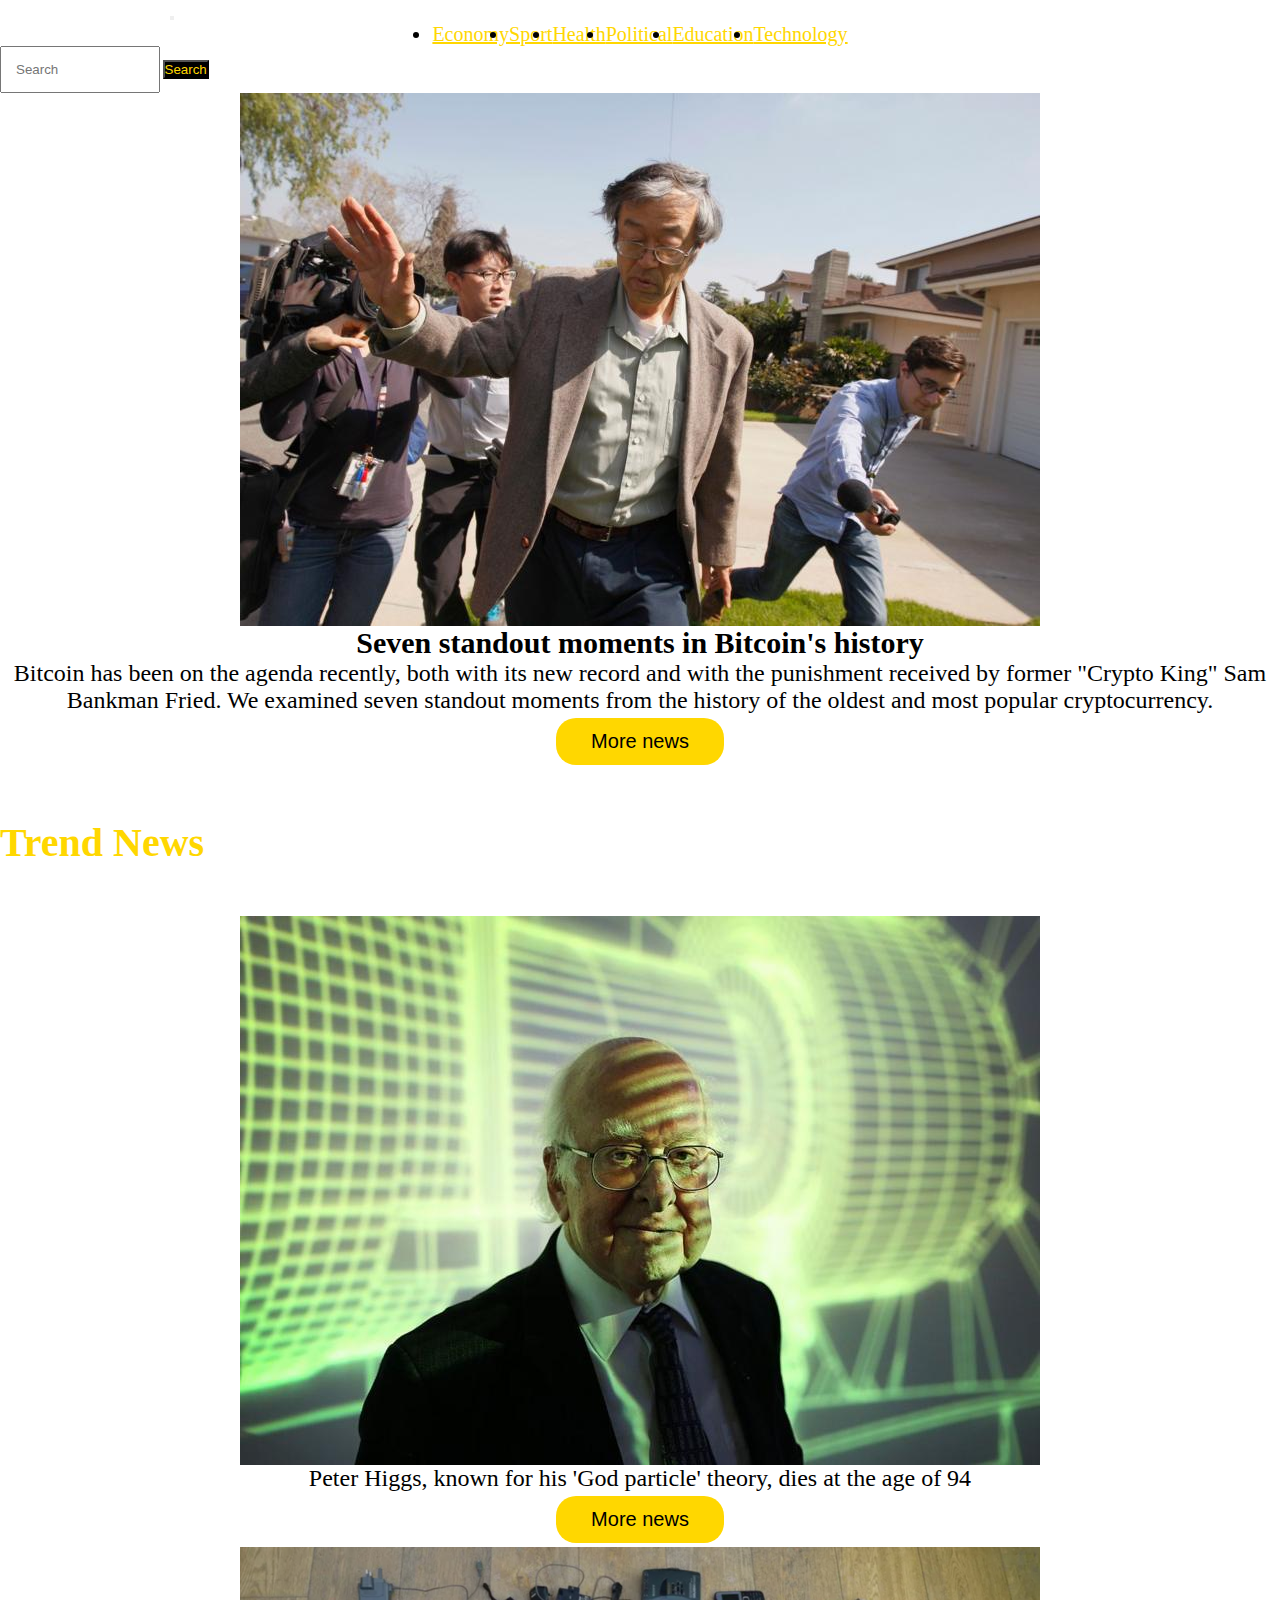
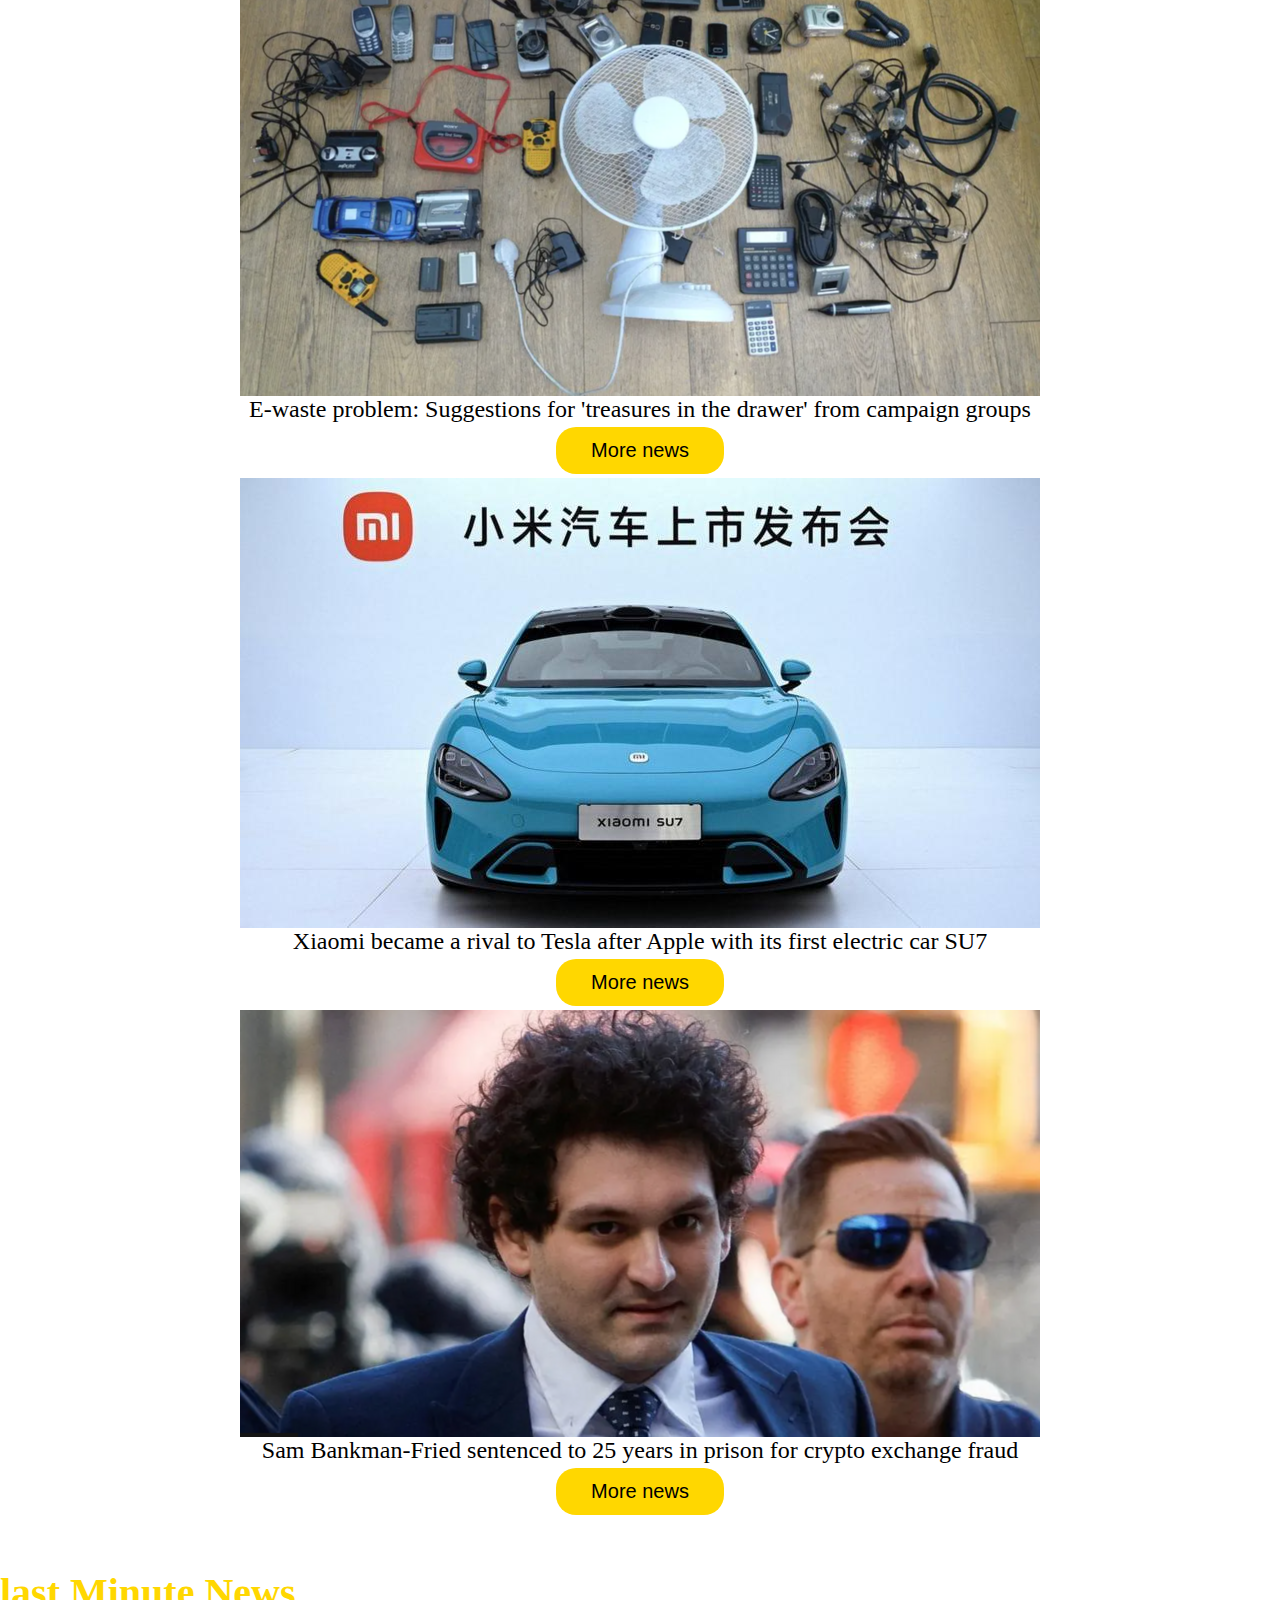
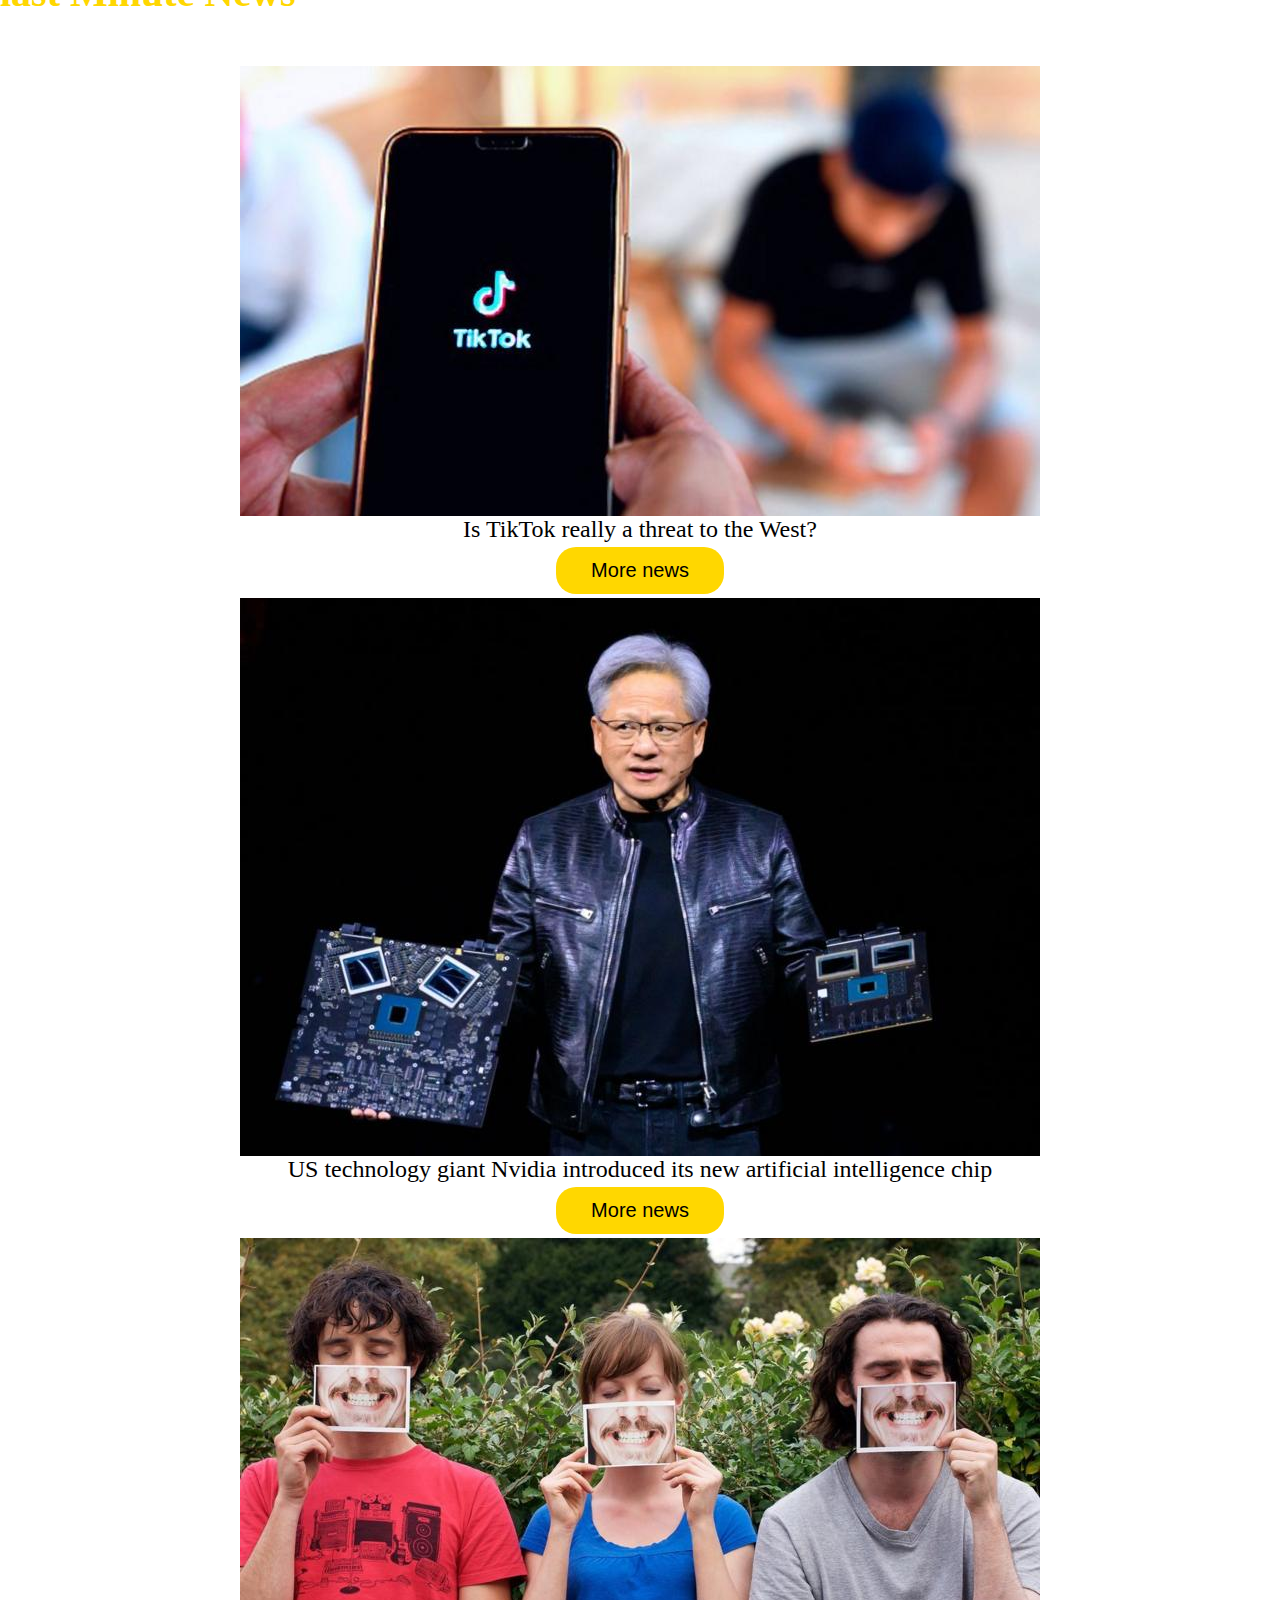
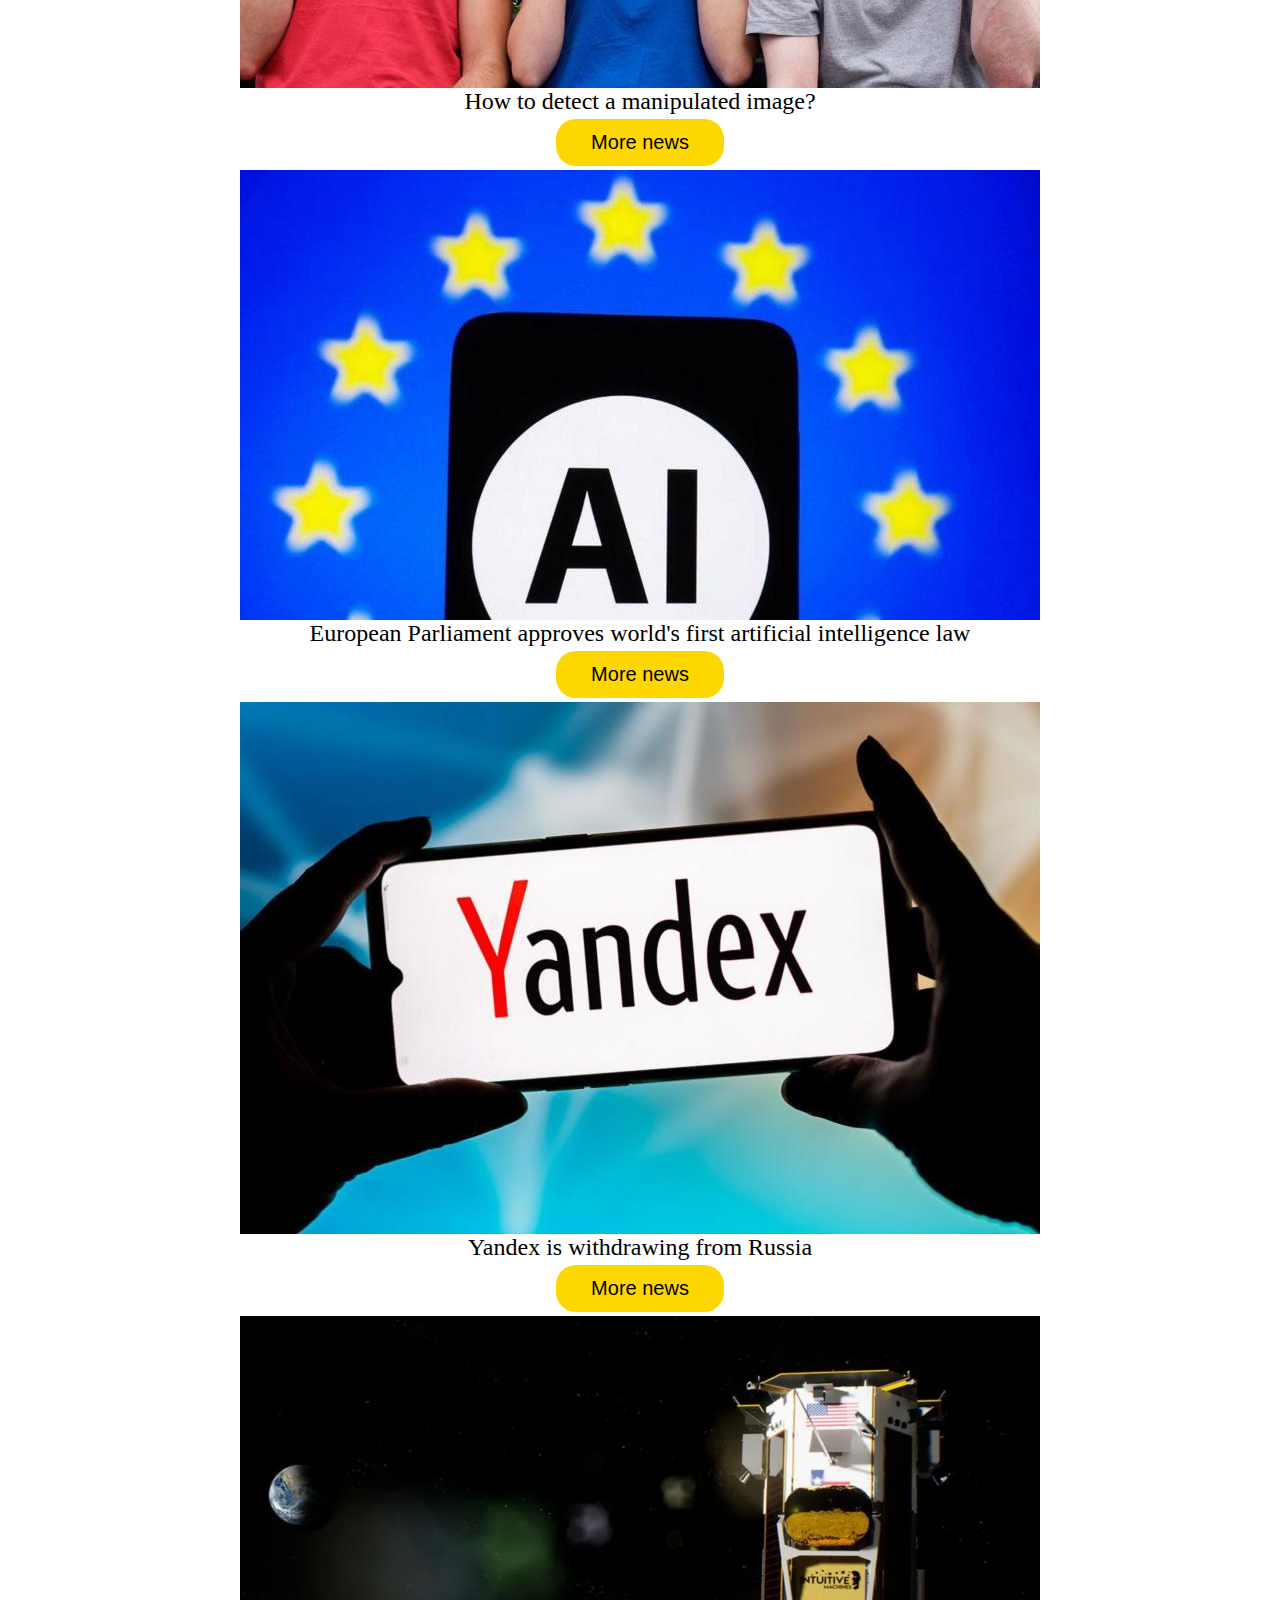
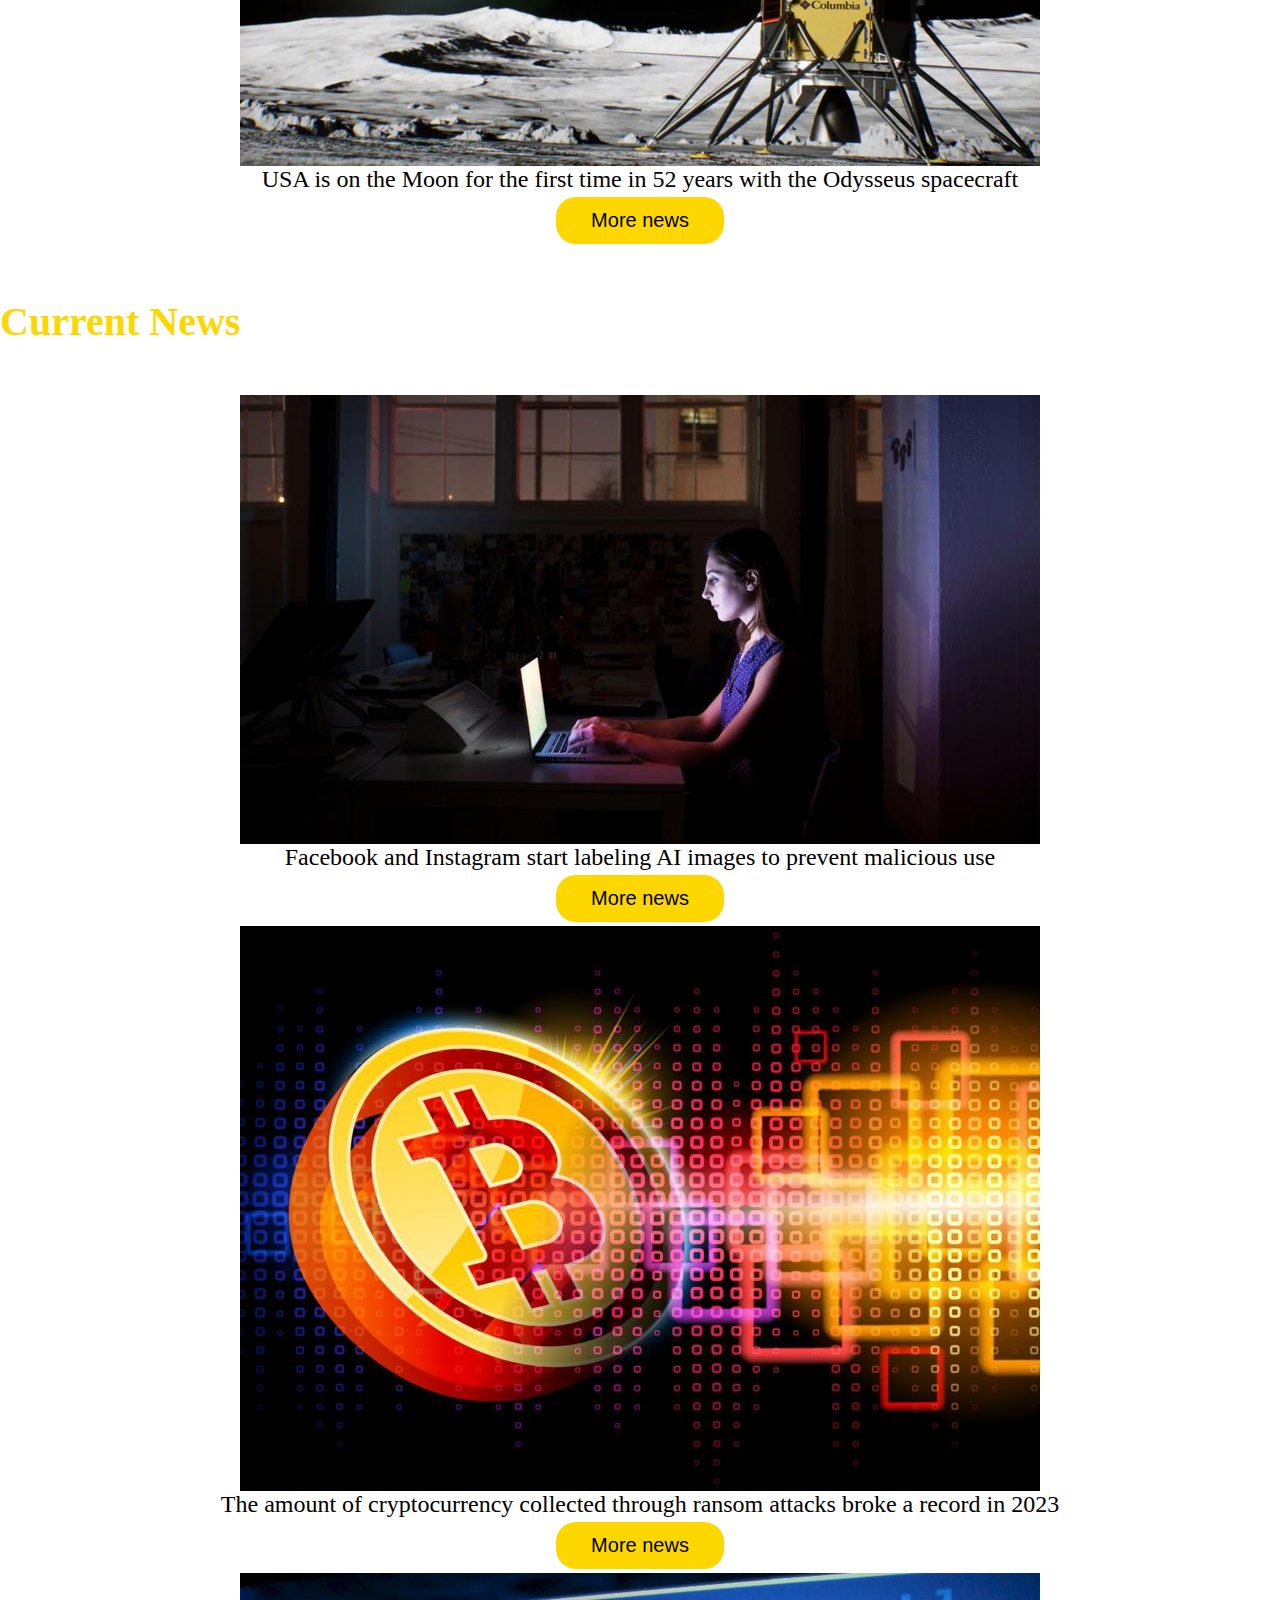
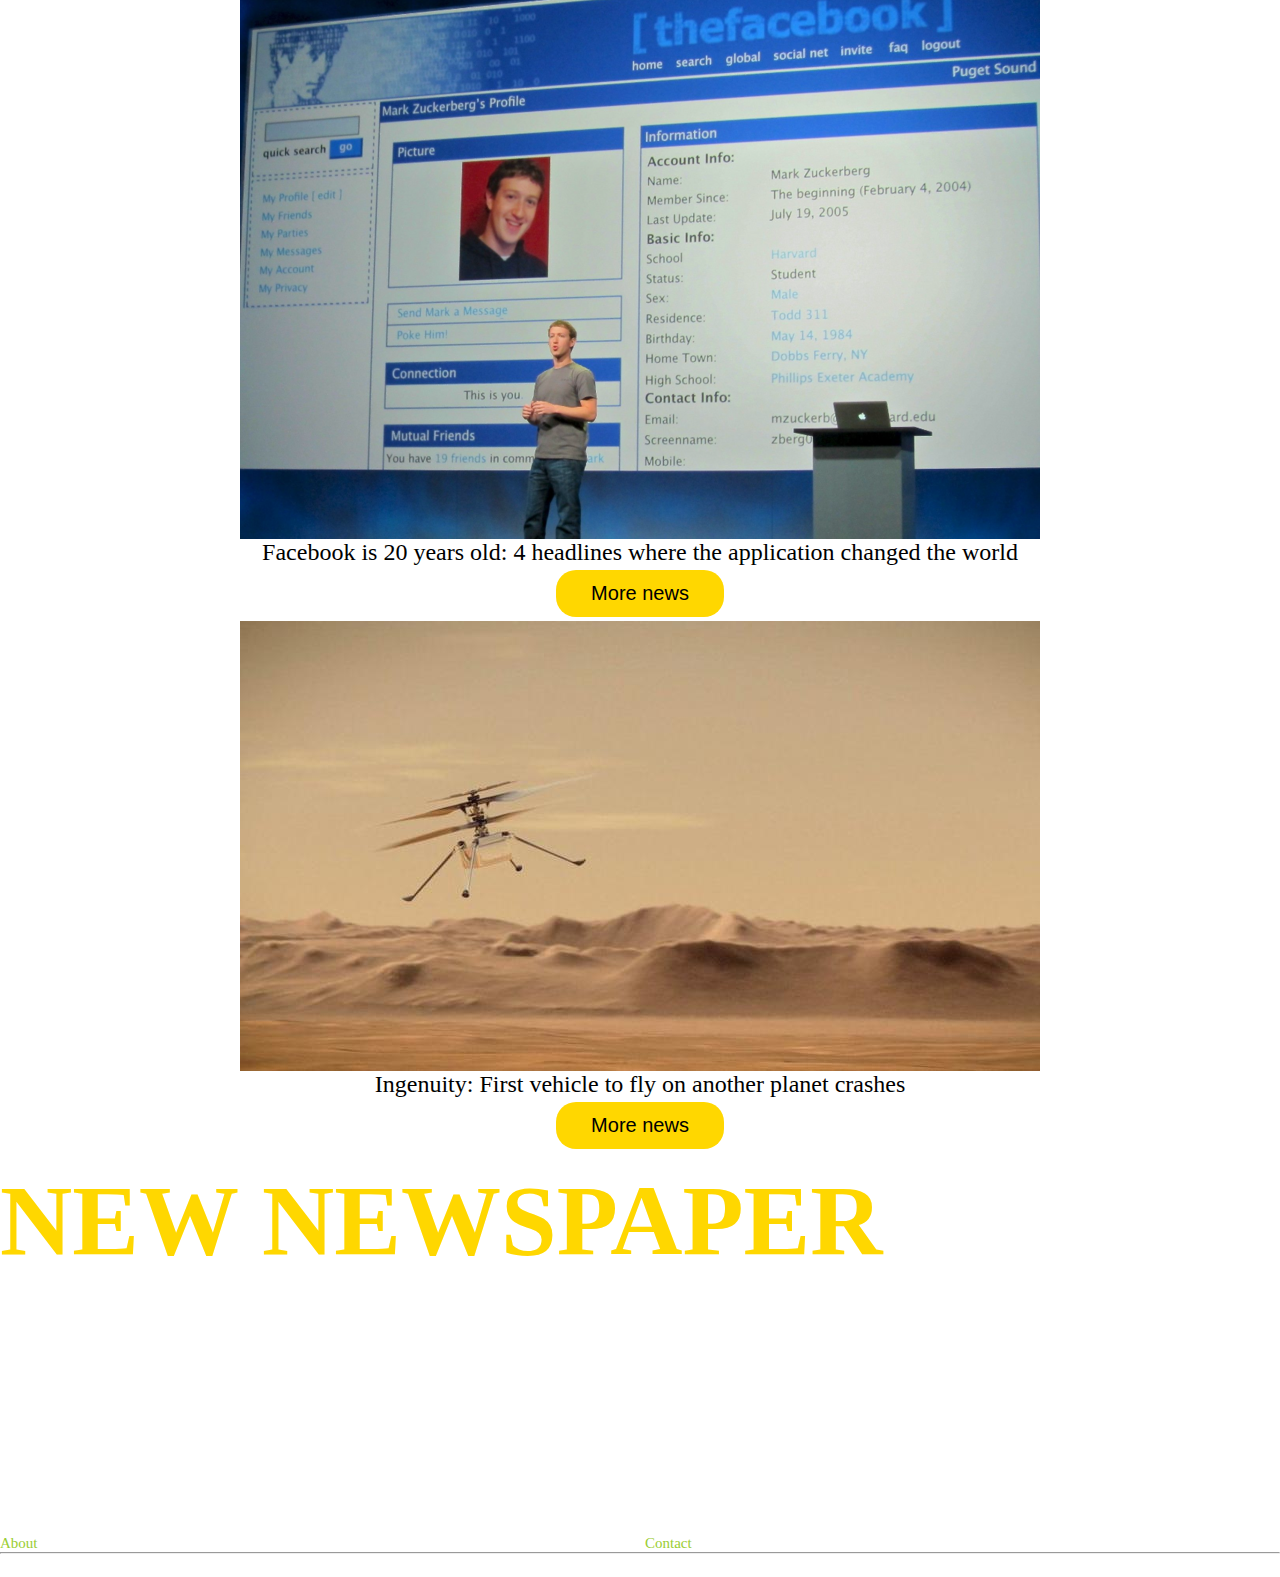
<file: technology.html>
<!doctype html>
<html lang="en">
  <head>
    <meta charset="utf-8">
    <meta name="viewport" content="width=device-width, initial-scale=1">
    <title>New NEWSPAPER</title>
    <link
      href="https://cdn.jsdelivr.net/npm/bootstrap@5.3.2/dist/css/bootstrap.min.css"
      rel="stylesheet"
      integrity="sha384-T3c6CoIi6uLrA9TneNEoa7RxnatzjcDSCmG1MXxSR1GAsXEV/Dwwykc2MPK8M2HN"
      crossorigin="anonymous">
    <link rel="stylesheet"
      href="https://cdnjs.cloudflare.com/ajax/libs/font-awesome/6.5.1/css/all.min.css"
      integrity="sha512-DTOQO9RWCH3ppGqcWaEA1BIZOC6xxalwEsw9c2QQeAIftl+Vegovlnee1c9QX4TctnWMn13TZye+giMm8e2LwA=="
      crossorigin="anonymous" referrerpolicy="no-referrer" />
    <link rel="stylesheet" href="css/style.css">
  </head>
  <body>
    <!-- Navbar Start-->
    <nav class="navbar navbar-expand-lg bg-black">
      <div class="container-fluid">
        <a class="navbar-brand" href="index.html">NEW NEWSPAPER</a>
        <button class="navbar-toggler" type="button"
          data-bs-toggle="collapse"
          data-bs-target="#navbarSupportedContent"
          aria-controls="navbarSupportedContent" aria-expanded="false"
          aria-label="Toggle navigation">
          <span class="navbar-toggler-icon"></span>
        </button>
        <div class="collapse navbar-collapse"
          id="navbarSupportedContent">
          <ul class="navbar-nav me-auto mb-2 mb-lg-0">
            <li class="nav-item">
              <a class="nav-link" aria-current="page"
                href="economy.html">Economy</a>
            </li>
            <li class="nav-item">
              <a class="nav-link" aria-current="page"
                href="sports.html">Sport</a>
            </li>
            <li class="nav-item">
              <a class="nav-link" aria-current="page"
                href="health.html">Health</a>
            </li>
            <li class="nav-item">
              <a class="nav-link" aria-current="page"
                href="political.html">Political</a>
            </li>
            <li class="nav-item">
              <a class="nav-link" aria-current="page"
                href="education.html">Education</a>
            </li>
            <li class="nav-item">
              <a class="nav-link" aria-current="page"
                href="technology.html">Technology</a>
            </li>
          </ul>
          <form class="d-flex" role="search">
            <input class="form-control me-2" type="search"
              placeholder="Search" aria-label="Search">
            <button class="btn btn-outline-success"
              type="submit">Search</button>
          </form>
        </div>
      </div>
    </nav>
    <!-- Navbar End-->
    <!-- Home Start-->
    <div class="container mt-5">
      <div class="row">
        <div class="col-md-8">
          <div class="content">
            <img src="images/technology1.jpg" alt="Büyük Fotoğraf">
          </div>
        </div>
        <div class="col-md-4">
          <div class="content">
            <p style="font-size: 3rem; color: black;"><b>Seven standout moments
                in Bitcoin's history</b></p>
            <p>Bitcoin has been on the agenda recently, both with its new record
              and with the punishment received by former "Crypto King" Sam
              Bankman Fried. We examined seven standout moments from the history
              of the oldest and most popular cryptocurrency.</p>
            <p></p>
            <button class="btn-custom">More news</button>
          </div>
        </div>
        <h1 class="subhead">Trend News</h1>
        <div class="col-md-6 mt-2">
          <div class="content">
            <img src="images/technology2.jpg" alt="Büyük Fotoğraf">
            <p>Peter Higgs, known for his 'God particle' theory, dies at the age of 94</p>
            <button class="btn-custom">More news</button>
          </div>
          <div class="content mt-2">
            <img src="images/technology3.jpg" alt="Büyük Fotoğraf">
            <p>E-waste problem: Suggestions for 'treasures in the drawer' from campaign groups</p>
            <button class="btn-custom">More news</button>
          </div>
        </div>
        <div class="col-md-6 mt-2">
          <div class="content">
            <img src="images/technology4.jpg" alt="Büyük Fotoğraf">
            <p>Xiaomi became a rival to Tesla after Apple with its first electric car SU7</p>
            <button class="btn-custom">More news</button>
          </div>
          <div class="content mt-2">
            <img src="images/technology5.jpg" alt="Büyük Fotoğraf">
            <p>Sam Bankman-Fried sentenced to 25 years in prison for crypto exchange fraud</p>
            <button class="btn-custom">More news</button>
          </div>
        </div>
        <h1 class="subhead">last Minute News</h1>
        <div class="col-md-4 mt-2">
          <div class="content">
            <img src="images/technology6.jpg" alt="Büyük Fotoğraf">
            <p>Is TikTok really a threat to the West?</p>
            <button class="btn-custom">More news</button>
          </div>
          <div class="content mt-2">
            <img src="images/technology7.jpg" alt="Büyük Fotoğraf">
            <p>US technology giant Nvidia introduced its new artificial intelligence chip</p>
            <button class="btn-custom">More news</button>
          </div>
        </div>
        <div class="col-md-4 mt-2">
          <div class="content">
            <img src="images/technology8.jpg" alt="Büyük Fotoğraf">
            <p>How to detect a manipulated image?</p>
            <button class="btn-custom">More news</button>
          </div>
          <div class="content mt-2">
            <img src="images/technology9.jpg" alt="Büyük Fotoğraf">
            <p>European Parliament approves world's first artificial intelligence law</p>
            <button class="btn-custom">More news</button>
          </div>
        </div>
        <div class="col-md-4 mt-2">
          <div class="content">
            <img src="images/technology11.jpg" alt="Büyük Fotoğraf">
            <p>Yandex is withdrawing from Russia</p>
            <button class="btn-custom">More news</button>
          </div>
          <div class="content mt-2">
            <img src="images/technology10.jpg" alt="Büyük Fotoğraf">
            <p>USA is on the Moon for the first time in 52 years with the Odysseus spacecraft</p>
            <button class="btn-custom">More news</button>
          </div>
        </div>
        <h1 class="subhead">Current News</h1>
        <div class="col-md-3 mt-2">
          <div class="content">
            <img src="images/technology12.jpg" alt="Büyük Fotoğraf">
            <p>Facebook and Instagram start labeling AI images to prevent malicious use</p>
            <button class="btn-custom">More news</button>
          </div>
        </div>
        <div class="col-md-3 mt-2">
          <div class="content">
            <img src="images/technology13.jpg" alt="Büyük Fotoğraf">
            <p>The amount of cryptocurrency collected through ransom attacks broke a record in 2023</p>
            <button class="btn-custom">More news</button>
          </div>
        </div>
        <div class="col-md-3 mt-2">
          <div class="content">
            <img src="images/technology14.jpg" alt="Büyük Fotoğraf">
            <p>Facebook is 20 years old: 4 headlines where the application changed the world</p>
            <button class="btn-custom">More news</button>
          </div>
        </div>
        <div class="col-md-3 mt-2">
          <div class="content">
            <img src="images/technology15.jpg" alt="Büyük Fotoğraf">
            <p>Ingenuity: First vehicle to fly on another planet crashes</p>
            <button class="btn-custom">More news</button>
          </div>
        </div>
        </div>
      </div>
    </div>
    <!-- Footer Start-->
    <footer class="bg-black mt-5">
      <div class="row">
        <div class="col-md-6">
          <div class="footer-brand ms-5">
            <h1>NEW NEWSPAPER</h1>
          </div>
          <div class="footer-about">
            <p>Lorem ipsum dolor sit amet consectetur, adipisicing elit.
              Reiciendis quas, ab adipisci dolore deleniti facere. Similique,
              veniam eaque dolorum facere adipisci architecto deserunt
              voluptatem sed ipsa quia doloribus fuga eveniet. Nam possimus,
              voluptatibus nisi facere aliquid ab porro atque natus fugiat
              mollitia dolores ea praesentium. Eos perferendis, iste nisi
              inventore iusto ut repellendus magnam ullam officia enim, quas, a
              accusamus. Ab voluptatum dignissimos ullam saepe quae facere
              deserunt nam reprehenderit! Placeat quo ipsa amet, molestias,
              voluptatum distinctio cupiditate debitis sint consequatur ipsum,
              illum nihil saepe accusamus quibusdam sit. Ad, reprehenderit.</p>
          </div>
        </div>
        <div class="col-md-6">
          <div class="social-icons">
            <a href="#"><i class="fab fa-facebook"></i></a>
            <a href="#"><i class="fab fa-instagram"></i></a>
            <a href="#"><i class="fab fa-twitter"></i></a>
            <a href="#"><i class="fab fa-youtube"></i></a>
            <a href="#"><i class="fab fa-whatsapp"></i></a>
          </div>
          <div class="list-group ms-5">
            <a href="economy.html">Economy</a>
            <a href="sports.html">Sports</a>
            <a href="health.html">Health</a>
            <a href="political.html">Political</a>
            <a href="education.html">Education</a>
            <a href="technology.html">Technology</a>
            <a href="#" style="color: yellowgreen">About</a>
            <a href="#" style="color: yellowgreen">Contact</a>
          </div>
        </div>
        <hr style="font-weight: 100; color: white;">
        <div class="footer-end">
          <p>© Copyright 2024 | MEHMET YORULMAZ | NEW NEWSPAPER</p>
        </div>
      </footer>
      <!-- Footer End-->
      <script
        src="https://cdn.jsdelivr.net/npm/bootstrap@5.3.2/dist/js/bootstrap.bundle.min.js"
        integrity="sha384-C6RzsynM9kWDrMNeT87bh95OGNyZPhcTNXj1NW7RuBCsyN/o0jlpcV8Qyq46cDfL"
        crossorigin="anonymous"></script>
    </body>
  </html>
</file>
<file: css/style.css>
*{
    margin: 0;
    padding: 0;
}

html {
    font-size: 62.5%;
}

.navbar .navbar-brand {
    font-size: 2rem;
    color: #FFD700;
}

.navbar .navbar-brand:hover {
    color: #fff;
}

.navbar-nav {
    display: flex;
    justify-content: center;
    width: 100%;
    font-size: 2rem;
}

.navbar-nav .nav-link {
    color: #FFD700;
}

.navbar-nav .nav-link:hover {
    color: #fff;
}

.form-control {
    width: 16rem;
    padding: 1.4rem;
}

.btn-outline-success {
    color: #FFD700;
    background-color: black;
    border-color: black;
}

.btn-outline-success:hover {
    color: black !important;
    background-color: white !important;
}

#carouselExampleCaptions {
    width: 70%;
    margin: auto;
}
  
  .carousel-inner img {
    width: 100%;
    height: auto;
}
  
.carousel-caption {
    color: #fff;
    padding: 2rem;
}

.carousel-item h2 {
    font-size: 5rem;
}

.carousel-item p {
    font-size: 2.5rem;
}
  
.carousel-control-prev-icon,
.carousel-control-next-icon {
    background-color: #000000;
    border-radius: 5rem;
    width: 3rem;
    height: 3rem;
}
  
.carousel-control-prev,
.carousel-control-next {
    width: 4%;
}

.home-about {
    background-color: #000000;
}

.home-about .box-container {
    display: flex;
    justify-content: center;
    margin-top: 4rem;
    width: 120rem;
    height: 16rem;
}

.about-img img {
    height: 16rem;
    margin-left: 20rem;
}

.about-text {
    text-align: center;
    padding-left: 2rem;
}
  
.about-text h2 {
    color: #FFD700;
    font-size: 3rem;
    margin-top: 2rem;
    margin-bottom: 1rem;
}
  
.about-text p {
    color: #fff;
    font-size: 1.9rem;
}

.card-header {
    font-size: 4rem;
    background-color: #000000;
}

.content {
    display: flex;
    flex-direction: column;
    justify-content: center;
    align-items: center;
    text-align: center;
}

.content img {
    max-width: 100%;
    height: auto;
    transition: transform 0.3s ease;
}

.content:hover img {
    transform: scale(0.9);
}

.content p {
    font-size: 2.4rem;
}

.btn-custom {
    background-color: #FFD700;
    border: none;
    color: #000;
    padding: 1.2rem 3.5rem;
    text-align: center;
    text-decoration: none;
    display: inline-block;
    font-size: 2rem;
    margin: 0.4rem 0.2rem;
    cursor: pointer;
    border-radius: 2rem;
}

.btn-custom:hover {
    background-color: #ffd9002d;
}

.container {
    display: flex;
    justify-content: center;
    align-items: center;
    font-size: 3rem;
}


.container-LastMunite {
    margin: 5rem 10rem 5rem 10rem;
    display: flex;
    flex-direction: column;
    justify-content: center;
    align-items: center;
    text-align: center;
}

.container-LastMunite img {
    max-width: 100%;
    height: auto;
    transition: transform 0.3s ease;
}

.container-LastMunite:hover img {
    transform: scale(0.9);
}

.footer-brand {
    margin-top: 1rem;
    color: #FFD700;
    font-size: 5rem;
}

.footer-brand:hover {
    color: #fff;
}

.list-group {
    display: grid;
    grid-template-columns: repeat(2, 1fr);
    grid-gap: 1rem;
    margin-top: 1rem;
}

.list-group a {
    color: #fff;
    text-decoration: none;
    font-size: 1.5rem;
}

.list-group a:hover {
    color: #FFD700;
}

.social-icons a i {
    font-size: 5rem;
    margin: 1rem;
    color: #FFD700;
}

.footer-about {
    color: #fff;
    margin: 2rem;
    font-size: 1.5rem;
}

.footer-end p {
    display: flex;
    justify-content: center;
    text-align: center;
    font-size: 2rem;
    color: #fff;
}

.footer-end p:hover {
    color: #FFD700;
}

.subhead {
    margin: 5rem 0;
    color: #FFD700;
    font-size: 4rem;
}
</file>
